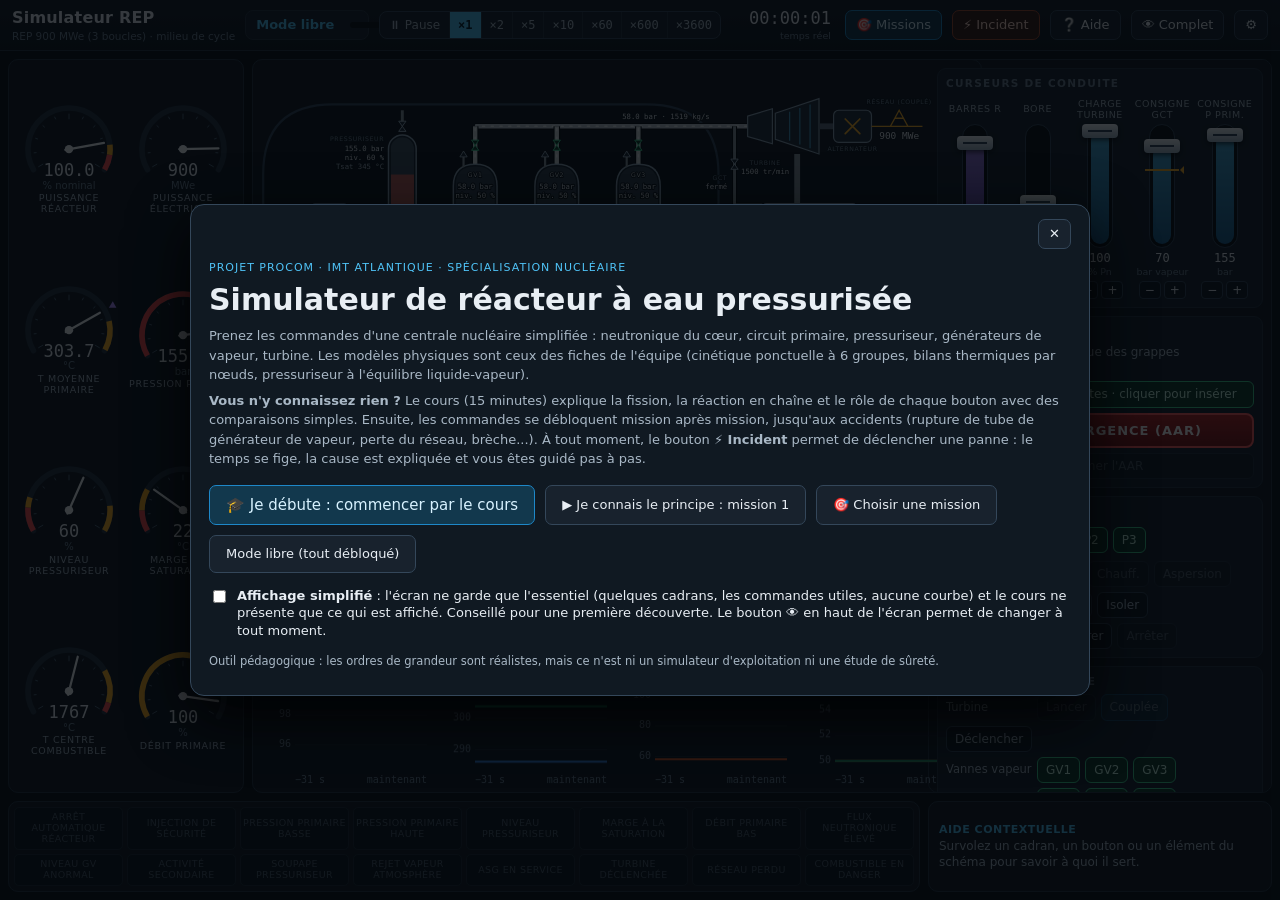
<file: simulateur-rep/index.html>
<!doctype html>
<html lang="fr">
<head>
<meta charset="utf-8">
<meta name="viewport" content="width=device-width, initial-scale=1">
<title>Simulateur REP</title>
<link rel="stylesheet" href="style.css">
</head>
<body>
<div id="app">
  <!-- ======================= BARRE DU HAUT ======================= -->
  <header id="barre">
    <div id="titre">Simulateur REP<small id="sous-titre">Projet Procom · IMT Atlantique</small></div>
    <div id="chip-mission" data-aide="Mission en cours|Cliquez pour revoir les objectifs ou changer de mission."><b id="chip-nom">Mode libre</b><span id="chip-texte"></span><div class="jauge"><i id="chip-jauge"></i></div></div>
    <div id="temps" data-aide="Contrôle du temps|Pause (touche Espace), temps réel ×1 ou accéléré. Les vitesses élevées servent pour les phénomènes lents : refroidissement, xénon (plusieurs heures).">
      <button id="btn-pause">⏸ Pause</button>
      <button class="vit" data-v="1">×1</button><button class="vit" data-v="2">×2</button><button class="vit" data-v="5">×5</button><button class="vit" data-v="10">×10</button><button class="vit" data-v="60">×60</button><button class="vit" data-v="600">×600</button><button class="vit" data-v="3600" style="border-right:0">×3600</button>
    </div>
    <div id="horloge" data-aide="Horloge|Temps écoulé dans la simulation (heures : minutes : secondes).">00:00:00<small id="horloge-etat">temps réel</small></div>
    <button class="bt accent" id="btn-missions" data-aide="Missions|Parcours à difficulté croissante : chaque mission débloque de nouvelles commandes.">🎯 Missions</button>
    <button class="bt incident" id="btn-incident" data-aide="Incidents|Déclenchez un incident ou un accident à n'importe quel moment. Le temps se fige, la cause est expliquée, puis vous êtes guidé pas à pas.">⚡ Incident</button>
    <button class="bt" id="btn-aide" data-aide="Aide|Glossaire des sigles, rappel des principes et relance du tutoriel.">❔ Aide</button>
    <button class="bt" id="btn-vue" data-aide="Affichage complet ou simplifié|En affichage simplifié, l'écran ne montre que l'essentiel : quelques cadrans, les commandes utiles à la mission, aucune courbe. Cliquez pour passer de l'un à l'autre.">👁 Complet</button>
    <button class="bt" id="btn-options" data-aide="Options|Palier (900 ou 1300 MWe), avancement du cycle, son, mode expert.">⚙</button>
  </header>

  <!-- ======================= ZONE PRINCIPALE ======================= -->
  <main id="principal">
    <aside id="cadrans" class="carte"></aside>

    <section id="centre">
      <div id="synoptique" class="carte">
        <div id="objectifs"></div>
        <div id="svg-hote" style="position:absolute;inset:0"></div>
        <div id="fin-partie"><div><h2 id="fin-titre"></h2><p id="fin-texte" style="color:#f3c6c6;max-width:440px;margin:0 auto 12px"></p><button class="bt accent" id="fin-recommencer">Recommencer</button></div></div>
      </div>
      <div id="bas" class="carte">
        <div id="onglets">
          <button data-o="courbes" class="actif">Courbes</button>
          <button data-o="reac">Bilan de réactivité</button>
          <button data-o="pt">Diagramme pression-température</button>
          <button data-o="crayon">Crayon combustible</button>
          <button data-o="journal">Journal</button>
          <span class="droite" id="onglet-note"></span>
        </div>
        <div id="panneau">
          <div id="p-courbes" class="actif"></div>
          <div id="p-reac"></div>
          <div id="p-pt"><div class="graphe" style="height:100%"><h4>Point de fonctionnement du primaire <span class="leg"><i style="background:var(--s2)"></i>courbe de saturation (ébullition)</span><span class="leg"><i style="background:var(--s1)"></i>sortie du cœur</span><span class="leg"><i style="background:var(--s3)"></i>secondaire (GV)</span></h4><div class="zone"><canvas id="cv-pt"></canvas></div></div></div>
          <div id="p-crayon"><div class="graphe" style="height:100%"><h4 id="crayon-titre">Température dans un crayon combustible, du centre de la pastille jusqu'à l'eau</h4><div class="zone"><canvas id="cv-crayon"></canvas></div></div></div>
          <div id="p-journal"><div id="journal"></div></div>
        </div>
      </div>
    </section>

    <!-- ======================= COMMANDES ======================= -->
    <aside id="commandes" class="carte">
      <div class="grp" id="g-curseurs">
        <h3>Curseurs de conduite</h3>
        <div id="curseurs"></div>
      </div>

      <div class="grp" id="g-reacteur">
        <h3>Réacteur</h3>
        <div data-verrou="autoR"><label class="coche" id="c-autoR" data-aide="Pilotage automatique de la température|Le groupe de grappes R bouge tout seul pour que la température moyenne du primaire suive sa valeur de référence (qui dépend de la charge turbine). Décochez pour piloter les barres vous-même."><input type="checkbox" id="i-autoR"> Pilotage automatique des grappes (température)</label></div>
        <div class="rang" data-verrou="arret"><label class="t">Barres d'arrêt</label>
          <button class="tg large" id="b-S" data-aide="Barres d'arrêt (groupe S)|Barres de sécurité, entièrement extraites en fonctionnement. Elles tombent dans le cœur à l'arrêt automatique. Il faut les extraire avant de démarrer."></button></div>
        <div class="rang" data-verrou="arret"><button id="btn-aar" data-aide="Arrêt automatique du réacteur (AAR)|Fait chuter toutes les grappes dans le cœur en 2 secondes : la réaction en chaîne s'arrête. Il reste la puissance résiduelle (environ 6 % juste après, 1,5 % après 15 minutes) qu'il faut continuer à évacuer.">ARRÊT D'URGENCE (AAR)</button></div>
        <div class="rang" data-verrou="arret"><button class="tg large" id="b-rearm" data-aide="Réarmer l'AAR|Après un arrêt automatique, autorise de nouveau l'extraction des grappes. Refusé tant que la cause de l'arrêt est présente.">Réarmer l'AAR</button></div>
      </div>

      <div class="grp" id="g-primaire">
        <h3>Circuit primaire</h3>
        <div class="rang" data-verrou="pompes" id="r-pompes"><label class="t">Pompes primaires</label></div>
        <div class="rang" data-verrou="pzr"><label class="t">Pressuriseur</label>
          <button class="tg neutre" id="b-pzrAuto" data-aide="Régulation de pression|En automatique, les chaufferettes et l'aspersion tiennent la pression à la consigne (curseur « P primaire »). En manuel, vous les commandez vous-même.">Auto</button>
          <button class="tg neutre" id="b-chauf" data-aide="Chaufferettes|Résistances électriques au fond du pressuriseur : elles vaporisent de l'eau, la pression monte (lentement, environ 1 bar par minute).">Chauff.</button>
          <button class="tg neutre" id="b-asp" data-aide="Aspersion|De l'eau de branche froide est pulvérisée dans la vapeur du pressuriseur : la vapeur se condense, la pression baisse. Nécessite au moins une pompe primaire en service.">Aspersion</button></div>
        <div class="rang" data-verrou="pzr"><label class="t">Soupape</label>
          <button class="tg neutre" id="b-soupOuv" data-aide="Soupape du pressuriseur|S'ouvre toute seule à 166 bar pour protéger le circuit. Peut être ouverte à la main pour dépressuriser rapidement.">Ouvrir</button>
          <button class="tg neutre" id="b-soupIsol" data-aide="Vanne d'isolement de la soupape|Ferme la ligne en amont de la soupape. À utiliser si la soupape reste bloquée ouverte.">Isoler</button></div>
        <div class="rang" data-verrou="is"><label class="t">Injection sécu.</label>
          <button class="tg neutre" id="b-is" data-aide="Injection de sécurité (IS)|Pompes qui injectent de l'eau froide borée (2500 ppm) dans le primaire. Démarre toute seule sous 121 bar. Elle provoque l'arrêt du réacteur et l'isolement de l'eau alimentaire normale.">Démarrer</button>
          <button class="tg neutre" id="b-isStop" data-aide="Arrêter l'IS|À faire seulement quand le primaire est de nouveau sous contrôle : niveau pressuriseur revenu (> 20 %) et marge à la saturation suffisante (> 20 °C). Sinon l'IS remplit et repressurise le circuit.">Arrêter</button></div>
      </div>

      <div class="grp" id="g-secondaire">
        <h3>Circuit secondaire</h3>
        <div class="rang" data-verrou="groupe"><label class="t">Turbine</label>
          <button class="tg neutre" id="b-lancer" data-aide="Lancer la turbine|Admet un peu de vapeur pour amener la turbine à 1500 tr/min. Il faut au moins 3 % de puissance réacteur.">Lancer</button>
          <button class="tg neutre" id="b-coupler" data-aide="Coupler au réseau|Ferme le disjoncteur de l'alternateur quand la turbine tourne à 1500 tr/min : la centrale produit de l'électricité.">Coupler</button>
          <button class="tg neutre" id="b-declT" data-aide="Déclencher la turbine|Ferme brutalement l'admission vapeur. La vapeur est alors envoyée au condenseur par le contournement (GCT).">Déclencher</button></div>
        <div class="rang" data-verrou="secondaire" id="r-viv"><label class="t" data-aide="Vannes d'isolement vapeur (VIV)|Une par générateur de vapeur. Fermer la VIV d'un GV l'isole du collecteur vapeur : indispensable en cas de rupture de tube (RTGV) pour confiner la radioactivité.">Vannes vapeur</label></div>
        <div class="rang" data-verrou="secondaire" id="r-alim"><label class="t" data-aide="Alimentation en eau des GV|Coupe l'arrivée d'eau (normale et secours) vers un GV. À faire sur un GV accidenté pour ne pas le remplir.">Alimentation</label></div>
        <div class="rang" data-verrou="secondaire" id="r-asg"><label class="t" data-aide="ASG : alimentation de secours des GV|Démarre toute seule si l'eau alimentaire normale est perdue ou si un niveau GV est très bas. Peut être forcée en marche ou arrêtée.">Secours ASG</label>
          <button class="tg neutre" data-asg="auto">Auto</button><button class="tg neutre" data-asg="marche">Marche</button><button class="tg neutre" data-asg="arret">Arrêt</button></div>
      </div>
    </aside>
  </main>

  <!-- ======================= VERRIÈRE + AIDE ======================= -->
  <footer id="pied">
    <div id="verriere" class="carte"></div>
    <div id="info" class="carte"><b id="info-titre">Aide contextuelle</b><span id="info-texte">Survolez un cadran, un bouton ou un élément du schéma pour savoir à quoi il sert.</span></div>
  </footer>
</div>

<!-- guide -->
<div id="g-voile"></div><div id="g-trou"></div><div id="g-fleche"><span>➤</span></div>
<div class="gel-bandeau" id="g-gel">❄ TEMPS FIGÉ</div>
<div id="g-bulle"></div>
<div id="modal"><div class="boite"><header><h2 id="modal-titre"></h2><button class="bt" id="modal-fermer">✕</button></header><div class="contenu" id="modal-contenu"></div></div></div>
<div id="toast"></div>

<script src="modele/eau.js"></script>
<script src="modele/params.js"></script>
<script src="modele/neutronique.js"></script>
<script src="modele/thermo.js"></script>
<script src="modele/surete.js"></script>
<script src="modele/moteur.js"></script>
<script src="ui/widgets.js"></script>
<script src="ui/synoptique.js"></script>
<script src="ui/guide.js"></script>
<script src="ui/cours.js"></script>
<script src="ui/contenus.js"></script>
<script src="ui/app.js"></script>
</body>
</html>
</file>
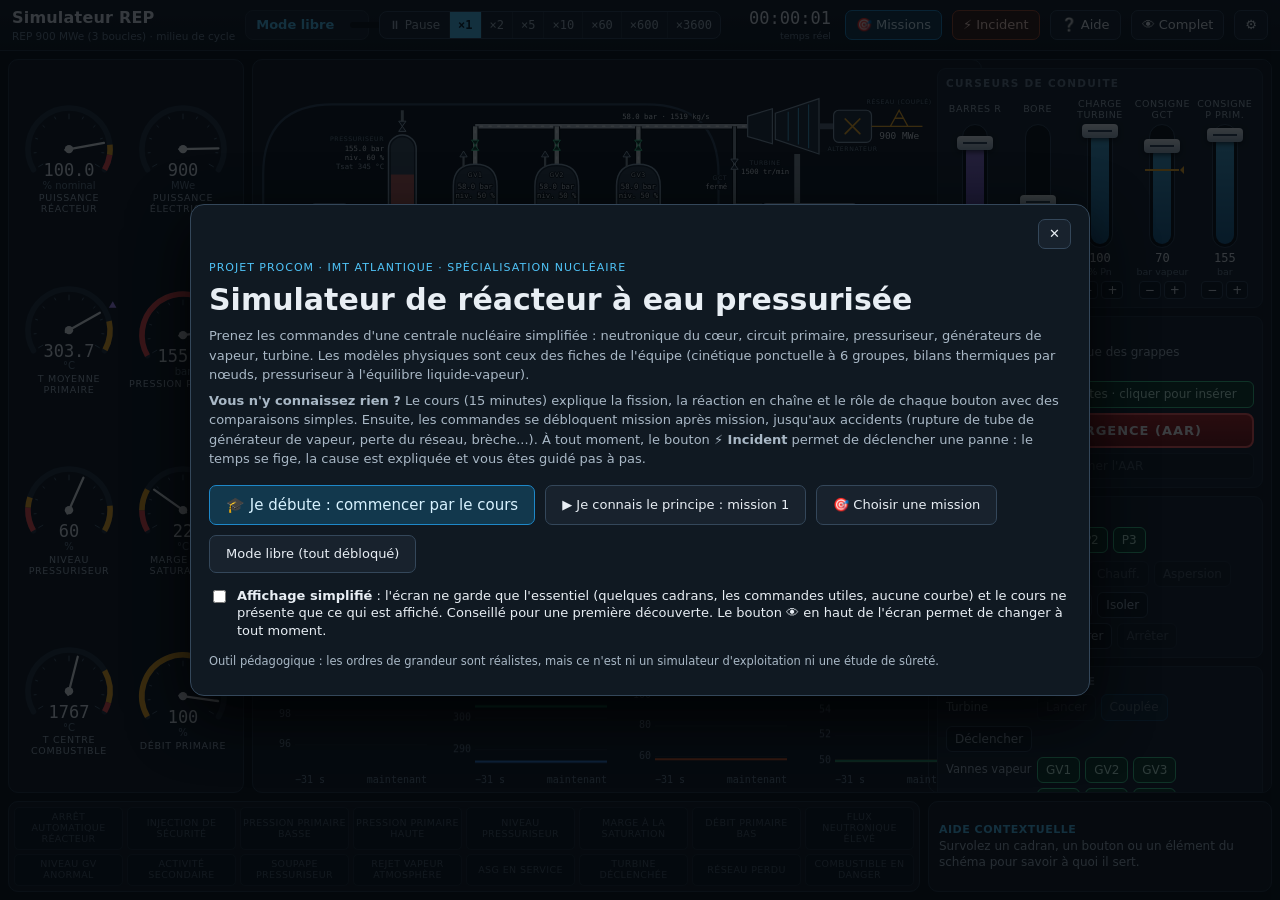
<file: simulateur-rep 3.html>
<!doctype html>
<html lang="fr">
<head>
<meta charset="utf-8">
<meta name="viewport" content="width=device-width, initial-scale=1">
<title>Simulateur REP</title>
<style>
/* =====================================================================
   style.css — habillage « salle de commande » du simulateur REP
   ===================================================================== */
:root {
  --fond: #0b1016; --panneau: #121a23; --panneau2: #18222d; --bord: #263442; --bord2: #34475a;
  --texte: #e8eef4; --texte2: #a9b8c6; --muet: #6f8294;
  --accent: #4fc3f7; --accent2: #1e88c9;
  --ok: #3ecf8e; --alerte: #ffb020; --danger: #ff4d4d; --danger2: #7a1414;
  --chaud: #ff6b57; --froid: #5b8def; --vapeur: #cfd8dc; --eau: #3b82c4;
  --s1: #3987e5; --s2: #d95926; --s3: #199e70;       /* séries des courbes (palette validée) */
  --mono: ui-monospace, "SF Mono", "Cascadia Mono", Menlo, Consolas, monospace;
  --sans: system-ui, -apple-system, "Segoe UI", Roboto, "Helvetica Neue", Arial, sans-serif;
}
* { box-sizing: border-box; }
html, body { height: 100%; margin: 0; }
body { background: var(--fond); color: var(--texte); font: 13px/1.35 var(--sans); overflow: hidden; -webkit-font-smoothing: antialiased; }
button, select, input { font: inherit; color: inherit; }
button { cursor: pointer; }
.mono { font-family: var(--mono); font-variant-numeric: tabular-nums; }

#app { display: grid; grid-template-columns: minmax(0, 1fr); grid-template-rows: auto minmax(0, 1fr) auto; height: 100vh; min-width: 1180px; min-height: 640px; }

/* ---------------- Barre du haut ---------------- */
#barre { display: flex; align-items: center; gap: 10px; padding: 7px 12px; background: linear-gradient(#141d27, #0f161e); border-bottom: 1px solid var(--bord); }
#titre { font-weight: 700; font-size: 16px; letter-spacing: .2px; white-space: nowrap; }
#titre small { display: block; font-weight: 400; font-size: 10.5px; color: var(--muet); letter-spacing: 0; }
#chip-mission { flex: 1; min-width: 0; display: flex; align-items: center; gap: 8px; background: var(--panneau2); border: 1px solid var(--bord); border-radius: 8px; padding: 5px 10px; cursor: pointer; }
#chip-mission b { color: var(--accent); white-space: nowrap; }
#chip-mission span { overflow: hidden; text-overflow: ellipsis; white-space: nowrap; color: var(--texte2); }
#chip-mission .jauge { flex: 0 0 70px; height: 6px; border-radius: 3px; background: #0a0f14; overflow: hidden; }
#chip-mission .jauge i { display: block; height: 100%; width: 0; background: var(--ok); transition: width .3s; }
.bt { background: var(--panneau2); border: 1px solid var(--bord2); border-radius: 7px; padding: 5px 10px; white-space: nowrap; transition: background .12s, border-color .12s; }
.bt:hover { background: #20303f; border-color: #4a6278; }
.bt.accent { background: #12384d; border-color: var(--accent2); color: #d8f2ff; }
.bt.incident { background: #3a1c12; border-color: #a5482a; color: #ffd9c9; }
.bt:disabled { opacity: .4; cursor: not-allowed; }
#temps { display: flex; align-items: center; background: var(--panneau2); border: 1px solid var(--bord2); border-radius: 8px; overflow: hidden; }
#temps button { background: none; border: 0; border-right: 1px solid var(--bord); padding: 5px 8px; font-family: var(--mono); font-size: 12px; color: var(--texte2); }
#temps button:hover { background: #20303f; }
#temps button.actif { background: var(--accent); color: #04202e; font-weight: 700; }
#temps button.verrou { opacity: .35; }
#btn-pause { min-width: 70px; font-family: var(--sans) !important; }
#btn-pause.pause { background: var(--alerte) !important; color: #2b1c00 !important; font-weight: 700; }
#horloge { font-family: var(--mono); font-size: 17px; padding: 0 4px; min-width: 104px; text-align: right; }
#horloge small { display: block; font-size: 9.5px; color: var(--muet); font-family: var(--sans); text-align: right; }

/* ---------------- Grille principale ---------------- */
#principal { display: grid; grid-template-columns: 236px minmax(0, 1fr) 344px; gap: 8px; padding: 8px; min-height: 0; }
.carte { background: var(--panneau); border: 1px solid var(--bord); border-radius: 10px; min-height: 0; }
#cadrans { display: grid; grid-template-columns: 1fr 1fr; grid-auto-rows: 1fr; gap: 2px; padding: 6px 4px; align-content: stretch; }
.cadran { position: relative; text-align: center; cursor: help; border-radius: 8px; min-height: 0; display: flex; flex-direction: column; justify-content: center; }
.cadran:hover { background: #172230; }
.cadran svg { width: 100%; max-height: 96px; display: block; }
.cadran .val { font-family: var(--mono); font-size: 17px; margin-top: -22px; font-variant-numeric: tabular-nums; }
.cadran .unite { font-size: 10px; color: var(--muet); margin-top: -3px; }
.cadran .nom { font-size: 9.5px; letter-spacing: .7px; color: var(--texte2); text-transform: uppercase; margin-top: 1px; line-height: 1.15; }

#centre { display: grid; grid-template-rows: minmax(0, 1.62fr) minmax(150px, 1fr); gap: 8px; min-height: 0; min-width: 0; }
#synoptique { position: relative; overflow: hidden; }
#synoptique svg { width: 100%; height: 100%; display: block; }
#bas { display: flex; flex-direction: column; min-height: 0; }
#onglets { display: flex; gap: 2px; padding: 5px 6px 0; border-bottom: 1px solid var(--bord); }
#onglets button { flex: none; white-space: nowrap; background: none; border: 1px solid transparent; border-bottom: 0; border-radius: 7px 7px 0 0; padding: 4px 11px; color: var(--muet); }
#onglets button.actif { background: var(--panneau2); border-color: var(--bord); color: var(--texte); }
#onglets .droite { margin-left: auto; flex: 1 1 0; min-width: 0; text-align: right; overflow: hidden; text-overflow: ellipsis; white-space: nowrap; color: var(--muet); font-size: 11px; align-self: center; padding: 0 6px 0 12px; }
#panneau { flex: 1; min-height: 0; position: relative; }
#panneau > div { position: absolute; inset: 0; padding: 6px 8px; display: none; }
#panneau > div.actif { display: block; }
#p-courbes { display: none; }
#p-courbes.actif { display: grid !important; grid-template-columns: repeat(4, 1fr); gap: 8px; }
.graphe { position: relative; min-width: 0; min-height: 0; display: flex; flex-direction: column; }
.graphe h4 { margin: 0 0 1px; font-size: 11px; font-weight: 600; color: var(--texte2); display: flex; gap: 8px; align-items: baseline; flex-wrap: wrap; }
.graphe h4 .leg { font-weight: 400; color: var(--texte2); display: inline-flex; align-items: center; gap: 3px; font-size: 10.5px; }
.graphe h4 .leg i { width: 10px; height: 3px; border-radius: 2px; display: inline-block; }
.graphe .zone { flex: 1; min-height: 0; position: relative; }
.graphe canvas { position: absolute; inset: 0; width: 100%; height: 100%; }
.bulle-graphe { position: absolute; pointer-events: none; background: #0a0f14ee; border: 1px solid var(--bord2); border-radius: 6px; padding: 4px 7px; font-size: 11px; white-space: nowrap; z-index: 5; display: none; }
.bulle-graphe i { display: inline-block; width: 8px; height: 8px; border-radius: 2px; margin-right: 4px; }
#journal { overflow-y: auto; height: 100%; font-family: var(--mono); font-size: 11.5px; }
#journal div { padding: 1px 4px; border-bottom: 1px solid #1a2531; color: var(--texte2); }
#journal div.alarme { color: #ffb4a8; }
#journal div b { color: var(--muet); font-weight: 400; margin-right: 8px; }
#p-reac { overflow: auto; }
.reac-ligne { display: grid; grid-template-columns: 150px 1fr 74px; align-items: center; gap: 8px; height: 19px; font-size: 11.5px; }
.reac-ligne .piste { position: relative; height: 11px; background: #0d141b; border-radius: 3px; }
.reac-ligne .piste::after { content: ""; position: absolute; left: 50%; top: -2px; bottom: -2px; width: 1px; background: var(--bord2); }
.reac-ligne .piste i { position: absolute; top: 0; bottom: 0; border-radius: 3px; }
.reac-ligne .v { font-family: var(--mono); text-align: right; }
.reac-ligne.total { border-top: 1px solid var(--bord); margin-top: 3px; padding-top: 3px; font-weight: 700; height: 24px; }
.reac-notes { display: flex; gap: 16px; margin-top: 6px; color: var(--texte2); font-size: 11.5px; flex-wrap: wrap; }
.reac-notes b { color: var(--texte); font-family: var(--mono); }

/* ---------------- Commandes (droite) ---------------- */
#commandes { overflow-y: auto; padding: 8px; display: flex; flex-direction: column; gap: 8px; }
.grp { position: relative; border: 1px solid var(--bord); border-radius: 9px; padding: 7px 8px 8px; background: var(--panneau2); }
.grp > h3 { margin: 0 0 6px; font-size: 10.5px; letter-spacing: 1.3px; color: var(--muet); font-weight: 700; text-transform: uppercase; }
.rang { display: flex; align-items: center; gap: 5px; margin-top: 5px; flex-wrap: wrap; position: relative; }
.rang > label.t { flex: 0 0 86px; color: var(--texte2); font-size: 11.5px; }
.tg { background: #0f1820; border: 1px solid var(--bord2); border-radius: 6px; padding: 4px 8px; min-width: 30px; font-size: 12px; color: var(--texte2); position: relative; }
.tg:hover { border-color: #5a7690; }
.tg.on { background: #0f3b2c; border-color: var(--ok); color: #c9f7e2; }
.tg.off { background: #3a1616; border-color: #b04a4a; color: #ffd0d0; }
.tg.neutre.on { background: #12384d; border-color: var(--accent2); color: #d8f2ff; }
.tg:disabled { opacity: .35; cursor: not-allowed; }
.tg.large { flex: 1; }
#btn-aar { width: 100%; padding: 7px; font-weight: 800; letter-spacing: 1px; color: #fff; background: linear-gradient(#b12222, #7a1414); border: 2px solid #ff5a5a; border-radius: 8px; box-shadow: 0 0 0 0 #ff4d4d55; }
#btn-aar:hover { background: linear-gradient(#cc2a2a, #8d1818); }
#btn-aar.tombe { background: #2a1010; border-color: #6d2a2a; color: #d99; }
.coche { display: flex; align-items: center; gap: 6px; cursor: pointer; color: var(--texte2); font-size: 12px; }
.coche input { accent-color: var(--accent); width: 15px; height: 15px; }
.verrouille { position: relative; }
.verrouille > *:not(.cadenas) { opacity: .22; pointer-events: none; filter: grayscale(1); }
.cadenas { position: absolute; inset: 0; display: flex; align-items: center; justify-content: flex-end; gap: 6px; font-size: 11px; color: var(--texte2); z-index: 2; text-align: center; padding: 0 6px; cursor: not-allowed; }
.cadenas::before { content: "🔒"; }

/* curseurs verticaux */
#curseurs { display: grid; grid-template-columns: repeat(5, 1fr); gap: 4px; }
.vs { position: relative; text-align: center; user-select: none; padding: 2px 0 0; border-radius: 7px; }
.vs .nom { font-size: 9.5px; letter-spacing: .6px; color: var(--texte2); text-transform: uppercase; height: 24px; line-height: 1.15; display: flex; align-items: center; justify-content: center; }
.vs .rail { position: relative; width: 26px; height: 124px; margin: 2px auto; background: #0a1016; border: 1px solid var(--bord2); border-radius: 13px; cursor: ns-resize; touch-action: none; }
.vs .plein { position: absolute; left: 3px; right: 3px; bottom: 3px; border-radius: 10px; background: linear-gradient(#4fc3f7, #1e6fa5); opacity: .85; }
.vs .reel { position: absolute; left: -5px; right: -5px; height: 2px; background: var(--alerte); pointer-events: none; }
.vs .reel::after { content: ""; position: absolute; right: -5px; top: -3px; border: 4px solid transparent; border-right-color: var(--alerte); }
.vs .poignee { position: absolute; left: -6px; right: -6px; height: 14px; margin-top: -7px; background: linear-gradient(#f4f8fb, #9fb3c4); border-radius: 4px; box-shadow: 0 2px 5px #000a; pointer-events: none; }
.vs .poignee::after { content: ""; position: absolute; left: 6px; right: 6px; top: 6px; height: 2px; background: #33475a; }
.vs .v { font-family: var(--mono); font-size: 12px; }
.vs .u { font-size: 9.5px; color: var(--muet); }
.vs .pm { display: flex; justify-content: center; gap: 3px; margin-top: 2px; }
.vs .pm button { width: 22px; height: 18px; line-height: 1; padding: 0; border-radius: 4px; background: #0f1820; border: 1px solid var(--bord2); font-size: 12px; }
.vs.auto .plein { background: linear-gradient(#b08cff, #6a4bc7); }
.vs.auto .rail { cursor: not-allowed; }

/* ---------------- Verrière d'alarmes + aide ---------------- */
#pied { display: grid; grid-template-columns: minmax(0, 1fr) 344px; gap: 8px; padding: 0 8px 8px; }
#verriere { display: grid; grid-template-columns: repeat(8, 1fr); gap: 4px; padding: 5px; }
.tuile { font-size: 9.5px; letter-spacing: .4px; text-transform: uppercase; text-align: center; padding: 4px 2px; border-radius: 5px; background: #0d141b; border: 1px solid #1c2733; color: #4a5a69; line-height: 1.15; display: flex; align-items: center; justify-content: center; min-height: 28px; cursor: help; }
.tuile.on { background: #5b1212; border-color: var(--danger); color: #fff; animation: clign 1s steps(2) infinite; }
.tuile.on.vu { animation: none; }
.tuile.ambre.on { background: #5a3d00; border-color: var(--alerte); color: #ffe6b0; }
.tuile.vert.on { background: #0f3b2c; border-color: var(--ok); color: #c9f7e2; animation: none; }
@keyframes clign { 50% { filter: brightness(1.9); } }
#info { padding: 6px 10px; font-size: 12px; color: var(--texte2); overflow: hidden; display: flex; flex-direction: column; justify-content: center; }
#info b { color: var(--accent); display: block; font-size: 11px; letter-spacing: .5px; text-transform: uppercase; }
#info span { display: -webkit-box; -webkit-line-clamp: 3; -webkit-box-orient: vertical; overflow: hidden; }

/* ---------------- Synoptique ---------------- */
.syn-txt { font: 10px var(--mono); fill: var(--texte); paint-order: stroke; stroke: #0e151c; stroke-width: 3px; stroke-linejoin: round; }
.syn-lab { font: 8.5px var(--sans); fill: var(--muet); letter-spacing: .8px; text-transform: uppercase; paint-order: stroke; stroke: #0e151c; stroke-width: 2.5px; stroke-linejoin: round; }
.syn-clic { cursor: pointer; }
.syn-clic:hover .halo { stroke: var(--accent); stroke-width: 2; }
.flux { fill: none; stroke: #ffffffaa; stroke-width: 2; stroke-dasharray: 3 9; stroke-linecap: round; }

/* ---------------- Guide (tutoriel, accidents) ---------------- */
#g-voile { position: fixed; inset: 0; z-index: 50; display: none; }
#g-voile.bloque { pointer-events: auto; }
#g-voile.libre { pointer-events: none; }
#g-trou { position: fixed; z-index: 51; border-radius: 10px; box-shadow: 0 0 0 9999px rgba(3, 7, 11, .74); border: 2px solid var(--accent); pointer-events: none; display: none; transition: all .35s cubic-bezier(.2, .8, .2, 1); }
#g-trou.action { border-color: var(--alerte); box-shadow: 0 0 0 9999px rgba(3, 7, 11, .5), 0 0 22px 4px #ffb02088; animation: pulse 1.2s ease-in-out infinite; }
@keyframes pulse { 50% { box-shadow: 0 0 0 9999px rgba(3, 7, 11, .5), 0 0 30px 10px #ffb020cc; } }
#g-fleche { position: fixed; z-index: 53; font-size: 34px; color: var(--alerte); pointer-events: none; display: none; filter: drop-shadow(0 2px 4px #000); transition: left .35s, top .35s; }
#g-fleche span { display: block; animation: rebond .7s ease-in-out infinite alternate; }
@keyframes rebond { to { transform: translate(var(--dx, 0), var(--dy, 10px)); } }
#g-bulle { position: fixed; z-index: 54; width: 380px; max-width: calc(100vw - 24px); background: #101922; border: 1px solid var(--accent2); border-radius: 12px; box-shadow: 0 14px 40px #000c; padding: 14px 16px 12px; display: none; transition: left .35s cubic-bezier(.2, .8, .2, 1), top .35s cubic-bezier(.2, .8, .2, 1); }
#g-bulle.alerte { border-color: var(--danger); }
/* affichage simplifié : voir App.simplifier */
body.simple .masque { display: none !important; }
body.simple #commandes .grp:not(:has([data-verrou]:not(.masque))) { display: none; }
body.simple #commandes:not(:has([data-verrou]:not(.masque))), body.simple #cadrans:not(:has(.cadran:not(.masque))) { visibility: hidden; }
body.simple #centre:has(#bas.masque) { grid-template-rows: minmax(0, 1fr); }
body.simple #cadrans { grid-auto-rows: minmax(0, 168px); align-content: start; }
body.simple .cadran, body.simple #curseurs .vs, body.simple #commandes [data-verrou], body.simple #bas { animation: apparait .5s ease-out; }
@keyframes apparait { from { opacity: 0; transform: scale(.94); } to { opacity: 1; transform: none; } }
#g-bulle.large { width: 450px; }
#g-bulle.large .corps { max-height: 62vh; }
#g-bulle .entete { display: flex; gap: 10px; justify-content: space-between; align-items: center; font-size: 10.5px; letter-spacing: 1px; text-transform: uppercase; color: var(--accent); margin-bottom: 5px; }
#g-bulle.alerte .entete { color: #ff8f8f; }
#g-bulle h2 { margin: 0 0 6px; font-size: 16px; }
#g-bulle .corps { color: var(--texte2); font-size: 13px; line-height: 1.5; max-height: 46vh; overflow-y: auto; }
#g-bulle .corps b { color: var(--texte); }
#g-bulle .corps em { color: var(--alerte); font-style: normal; }
#g-bulle .corps ul { margin: 4px 0; padding-left: 18px; }
#g-bulle .afaire { margin-top: 9px; background: #2b2108; border: 1px solid #7a5b10; border-radius: 8px; padding: 7px 9px; color: #ffe2a1; font-size: 12.5px; display: flex; gap: 7px; align-items: flex-start; }
#g-bulle .afaire.fait { background: #0f3b2c; border-color: var(--ok); color: #c9f7e2; }
#g-bulle .actions { display: flex; align-items: center; gap: 8px; margin-top: 11px; }
#g-bulle .actions .pts { flex: 1; display: flex; gap: 3px; flex-wrap: wrap; }
#g-bulle .actions .pts i { width: 6px; height: 6px; border-radius: 50%; background: var(--bord2); }
#g-bulle .actions .pts i.fait { background: var(--accent); }
#g-bulle .actions .pts .prog { flex: 1; height: 5px; border-radius: 3px; background: var(--bord2); overflow: hidden; align-self: center; }
#g-bulle .actions .pts .prog b { display: block; height: 100%; background: var(--accent); border-radius: 3px; transition: width .3s; }
#g-bulle .corps svg text { font-family: inherit; }
#g-bulle .lien { background: none; border: 0; color: var(--muet); text-decoration: underline; padding: 0; font-size: 11.5px; }
.gel-bandeau { position: fixed; top: 46px; left: 50%; transform: translateX(-50%); z-index: 53; background: #0d2b3c; border: 1px solid var(--accent2); color: #d8f2ff; border-radius: 20px; padding: 3px 14px; font-size: 11.5px; letter-spacing: .6px; display: none; }

/* ---------------- Fenêtres (missions, incidents, aide) ---------------- */
#modal { position: fixed; inset: 0; z-index: 70; background: rgba(3, 7, 11, .78); display: none; align-items: center; justify-content: center; padding: 20px; }
#modal .boite { background: #101922; border: 1px solid var(--bord2); border-radius: 14px; width: min(900px, 100%); max-height: 100%; display: flex; flex-direction: column; box-shadow: 0 20px 60px #000d; }
#modal header { display: flex; align-items: center; padding: 14px 18px 8px; }
#modal header h2 { margin: 0; flex: 1; font-size: 19px; }
#modal .contenu { padding: 4px 18px 18px; overflow-y: auto; }
#modal .contenu p { color: var(--texte2); margin: 6px 0; line-height: 1.5; }
.liste { display: grid; grid-template-columns: repeat(auto-fill, minmax(260px, 1fr)); gap: 10px; margin-top: 10px; }
.fiche { background: var(--panneau2); border: 1px solid var(--bord); border-radius: 10px; padding: 11px 12px; display: flex; flex-direction: column; gap: 5px; text-align: left; position: relative; }
button.fiche:hover { border-color: var(--accent); background: #1b2836; }
.fiche h3 { margin: 0; font-size: 14px; }
.fiche p { margin: 0 !important; font-size: 12px; }
.fiche .niv { font-size: 10px; letter-spacing: 1px; color: var(--accent); text-transform: uppercase; }
.fiche.fait { border-color: #1f6b4d; }
.fiche.fait::after { content: "✓ réussi"; position: absolute; right: 10px; top: 9px; color: var(--ok); font-size: 11px; }
.fiche.bloque { opacity: .5; }
.fiche.bloque::after { content: "🔒"; position: absolute; right: 10px; top: 8px; }
.fiche .grav { color: var(--alerte); letter-spacing: 2px; font-size: 11px; }
.glossaire { display: grid; grid-template-columns: 110px 1fr; gap: 5px 12px; font-size: 12.5px; }
.glossaire dt { font-family: var(--mono); color: var(--accent); }
.glossaire dd { margin: 0; color: var(--texte2); }
.opt-ligne { display: flex; align-items: center; gap: 10px; margin: 10px 0; }
.opt-ligne label { flex: 0 0 190px; color: var(--texte2); }
.opt-ligne select { background: var(--panneau2); border: 1px solid var(--bord2); border-radius: 6px; padding: 5px 8px; }
#accueil h1 { font-size: 30px; margin: 4px 0 2px; }
#accueil .sous { color: var(--accent); letter-spacing: 1px; text-transform: uppercase; font-size: 11px; }
.bilan { display: grid; grid-template-columns: repeat(auto-fit, minmax(130px, 1fr)); gap: 8px; margin: 12px 0; }
.bilan div { background: var(--panneau2); border: 1px solid var(--bord); border-radius: 9px; padding: 9px; text-align: center; }
.bilan b { display: block; font: 20px var(--mono); }
.bilan span { font-size: 11px; color: var(--muet); }
#toast { position: fixed; left: 50%; bottom: 96px; transform: translateX(-50%); z-index: 80; background: #101922; border: 1px solid var(--alerte); color: #ffe2a1; border-radius: 9px; padding: 8px 14px; box-shadow: 0 8px 24px #000b; display: none; max-width: 560px; text-align: center; }
#objectifs { position: absolute; right: 10px; bottom: 10px; z-index: 3; background: #0c131aee; border: 1px solid var(--bord2); border-radius: 9px; padding: 7px 10px; max-width: 290px; font-size: 11.5px; display: none; }
#objectifs h4 { margin: 0 0 4px; font-size: 10px; letter-spacing: 1px; color: var(--accent); text-transform: uppercase; }
#objectifs div { display: flex; gap: 6px; color: var(--texte2); margin: 2px 0; }
#objectifs div.fait { color: var(--ok); }
#objectifs div .barre { flex: 0 0 34px; height: 5px; background: #0a0f14; border-radius: 3px; align-self: center; overflow: hidden; }
#objectifs div .barre i { display: block; height: 100%; background: var(--ok); }
#fin-partie { position: absolute; inset: 0; z-index: 4; display: none; align-items: center; justify-content: center; background: radial-gradient(#5b0d0dcc, #100404ee); text-align: center; }
#fin-partie h2 { font-size: 26px; margin: 0 0 6px; color: #ffd0d0; }
@media (max-height: 800px) { .vs .rail { height: 96px; } .cadran .val { font-size: 15px; } }

</style>
</head>
<body>
<div id="app">
  <!-- ======================= BARRE DU HAUT ======================= -->
  <header id="barre">
    <div id="titre">Simulateur REP<small id="sous-titre">Projet Procom · IMT Atlantique</small></div>
    <div id="chip-mission" data-aide="Mission en cours|Cliquez pour revoir les objectifs ou changer de mission."><b id="chip-nom">Mode libre</b><span id="chip-texte"></span><div class="jauge"><i id="chip-jauge"></i></div></div>
    <div id="temps" data-aide="Contrôle du temps|Pause (touche Espace), temps réel ×1 ou accéléré. Les vitesses élevées servent pour les phénomènes lents : refroidissement, xénon (plusieurs heures).">
      <button id="btn-pause">⏸ Pause</button>
      <button class="vit" data-v="1">×1</button><button class="vit" data-v="2">×2</button><button class="vit" data-v="5">×5</button><button class="vit" data-v="10">×10</button><button class="vit" data-v="60">×60</button><button class="vit" data-v="600">×600</button><button class="vit" data-v="3600" style="border-right:0">×3600</button>
    </div>
    <div id="horloge" data-aide="Horloge|Temps écoulé dans la simulation (heures : minutes : secondes).">00:00:00<small id="horloge-etat">temps réel</small></div>
    <button class="bt accent" id="btn-missions" data-aide="Missions|Parcours à difficulté croissante : chaque mission débloque de nouvelles commandes.">🎯 Missions</button>
    <button class="bt incident" id="btn-incident" data-aide="Incidents|Déclenchez un incident ou un accident à n'importe quel moment. Le temps se fige, la cause est expliquée, puis vous êtes guidé pas à pas.">⚡ Incident</button>
    <button class="bt" id="btn-aide" data-aide="Aide|Glossaire des sigles, rappel des principes et relance du tutoriel.">❔ Aide</button>
    <button class="bt" id="btn-vue" data-aide="Affichage complet ou simplifié|En affichage simplifié, l'écran ne montre que l'essentiel : quelques cadrans, les commandes utiles à la mission, aucune courbe. Cliquez pour passer de l'un à l'autre.">👁 Complet</button>
    <button class="bt" id="btn-options" data-aide="Options|Palier (900 ou 1300 MWe), avancement du cycle, son, mode expert.">⚙</button>
  </header>

  <!-- ======================= ZONE PRINCIPALE ======================= -->
  <main id="principal">
    <aside id="cadrans" class="carte"></aside>

    <section id="centre">
      <div id="synoptique" class="carte">
        <div id="objectifs"></div>
        <div id="svg-hote" style="position:absolute;inset:0"></div>
        <div id="fin-partie"><div><h2 id="fin-titre"></h2><p id="fin-texte" style="color:#f3c6c6;max-width:440px;margin:0 auto 12px"></p><button class="bt accent" id="fin-recommencer">Recommencer</button></div></div>
      </div>
      <div id="bas" class="carte">
        <div id="onglets">
          <button data-o="courbes" class="actif">Courbes</button>
          <button data-o="reac">Bilan de réactivité</button>
          <button data-o="pt">Diagramme pression-température</button>
          <button data-o="crayon">Crayon combustible</button>
          <button data-o="journal">Journal</button>
          <span class="droite" id="onglet-note"></span>
        </div>
        <div id="panneau">
          <div id="p-courbes" class="actif"></div>
          <div id="p-reac"></div>
          <div id="p-pt"><div class="graphe" style="height:100%"><h4>Point de fonctionnement du primaire <span class="leg"><i style="background:var(--s2)"></i>courbe de saturation (ébullition)</span><span class="leg"><i style="background:var(--s1)"></i>sortie du cœur</span><span class="leg"><i style="background:var(--s3)"></i>secondaire (GV)</span></h4><div class="zone"><canvas id="cv-pt"></canvas></div></div></div>
          <div id="p-crayon"><div class="graphe" style="height:100%"><h4 id="crayon-titre">Température dans un crayon combustible, du centre de la pastille jusqu'à l'eau</h4><div class="zone"><canvas id="cv-crayon"></canvas></div></div></div>
          <div id="p-journal"><div id="journal"></div></div>
        </div>
      </div>
    </section>

    <!-- ======================= COMMANDES ======================= -->
    <aside id="commandes" class="carte">
      <div class="grp" id="g-curseurs">
        <h3>Curseurs de conduite</h3>
        <div id="curseurs"></div>
      </div>

      <div class="grp" id="g-reacteur">
        <h3>Réacteur</h3>
        <div data-verrou="autoR"><label class="coche" id="c-autoR" data-aide="Pilotage automatique de la température|Le groupe de grappes R bouge tout seul pour que la température moyenne du primaire suive sa valeur de référence (qui dépend de la charge turbine). Décochez pour piloter les barres vous-même."><input type="checkbox" id="i-autoR"> Pilotage automatique des grappes (température)</label></div>
        <div class="rang" data-verrou="arret"><label class="t">Barres d'arrêt</label>
          <button class="tg large" id="b-S" data-aide="Barres d'arrêt (groupe S)|Barres de sécurité, entièrement extraites en fonctionnement. Elles tombent dans le cœur à l'arrêt automatique. Il faut les extraire avant de démarrer."></button></div>
        <div class="rang" data-verrou="arret"><button id="btn-aar" data-aide="Arrêt automatique du réacteur (AAR)|Fait chuter toutes les grappes dans le cœur en 2 secondes : la réaction en chaîne s'arrête. Il reste la puissance résiduelle (environ 6 % juste après, 1,5 % après 15 minutes) qu'il faut continuer à évacuer.">ARRÊT D'URGENCE (AAR)</button></div>
        <div class="rang" data-verrou="arret"><button class="tg large" id="b-rearm" data-aide="Réarmer l'AAR|Après un arrêt automatique, autorise de nouveau l'extraction des grappes. Refusé tant que la cause de l'arrêt est présente.">Réarmer l'AAR</button></div>
      </div>

      <div class="grp" id="g-primaire">
        <h3>Circuit primaire</h3>
        <div class="rang" data-verrou="pompes" id="r-pompes"><label class="t">Pompes primaires</label></div>
        <div class="rang" data-verrou="pzr"><label class="t">Pressuriseur</label>
          <button class="tg neutre" id="b-pzrAuto" data-aide="Régulation de pression|En automatique, les chaufferettes et l'aspersion tiennent la pression à la consigne (curseur « P primaire »). En manuel, vous les commandez vous-même.">Auto</button>
          <button class="tg neutre" id="b-chauf" data-aide="Chaufferettes|Résistances électriques au fond du pressuriseur : elles vaporisent de l'eau, la pression monte (lentement, environ 1 bar par minute).">Chauff.</button>
          <button class="tg neutre" id="b-asp" data-aide="Aspersion|De l'eau de branche froide est pulvérisée dans la vapeur du pressuriseur : la vapeur se condense, la pression baisse. Nécessite au moins une pompe primaire en service.">Aspersion</button></div>
        <div class="rang" data-verrou="pzr"><label class="t">Soupape</label>
          <button class="tg neutre" id="b-soupOuv" data-aide="Soupape du pressuriseur|S'ouvre toute seule à 166 bar pour protéger le circuit. Peut être ouverte à la main pour dépressuriser rapidement.">Ouvrir</button>
          <button class="tg neutre" id="b-soupIsol" data-aide="Vanne d'isolement de la soupape|Ferme la ligne en amont de la soupape. À utiliser si la soupape reste bloquée ouverte.">Isoler</button></div>
        <div class="rang" data-verrou="is"><label class="t">Injection sécu.</label>
          <button class="tg neutre" id="b-is" data-aide="Injection de sécurité (IS)|Pompes qui injectent de l'eau froide borée (2500 ppm) dans le primaire. Démarre toute seule sous 121 bar. Elle provoque l'arrêt du réacteur et l'isolement de l'eau alimentaire normale.">Démarrer</button>
          <button class="tg neutre" id="b-isStop" data-aide="Arrêter l'IS|À faire seulement quand le primaire est de nouveau sous contrôle : niveau pressuriseur revenu (> 20 %) et marge à la saturation suffisante (> 20 °C). Sinon l'IS remplit et repressurise le circuit.">Arrêter</button></div>
      </div>

      <div class="grp" id="g-secondaire">
        <h3>Circuit secondaire</h3>
        <div class="rang" data-verrou="groupe"><label class="t">Turbine</label>
          <button class="tg neutre" id="b-lancer" data-aide="Lancer la turbine|Admet un peu de vapeur pour amener la turbine à 1500 tr/min. Il faut au moins 3 % de puissance réacteur.">Lancer</button>
          <button class="tg neutre" id="b-coupler" data-aide="Coupler au réseau|Ferme le disjoncteur de l'alternateur quand la turbine tourne à 1500 tr/min : la centrale produit de l'électricité.">Coupler</button>
          <button class="tg neutre" id="b-declT" data-aide="Déclencher la turbine|Ferme brutalement l'admission vapeur. La vapeur est alors envoyée au condenseur par le contournement (GCT).">Déclencher</button></div>
        <div class="rang" data-verrou="secondaire" id="r-viv"><label class="t" data-aide="Vannes d'isolement vapeur (VIV)|Une par générateur de vapeur. Fermer la VIV d'un GV l'isole du collecteur vapeur : indispensable en cas de rupture de tube (RTGV) pour confiner la radioactivité.">Vannes vapeur</label></div>
        <div class="rang" data-verrou="secondaire" id="r-alim"><label class="t" data-aide="Alimentation en eau des GV|Coupe l'arrivée d'eau (normale et secours) vers un GV. À faire sur un GV accidenté pour ne pas le remplir.">Alimentation</label></div>
        <div class="rang" data-verrou="secondaire" id="r-asg"><label class="t" data-aide="ASG : alimentation de secours des GV|Démarre toute seule si l'eau alimentaire normale est perdue ou si un niveau GV est très bas. Peut être forcée en marche ou arrêtée.">Secours ASG</label>
          <button class="tg neutre" data-asg="auto">Auto</button><button class="tg neutre" data-asg="marche">Marche</button><button class="tg neutre" data-asg="arret">Arrêt</button></div>
      </div>
    </aside>
  </main>

  <!-- ======================= VERRIÈRE + AIDE ======================= -->
  <footer id="pied">
    <div id="verriere" class="carte"></div>
    <div id="info" class="carte"><b id="info-titre">Aide contextuelle</b><span id="info-texte">Survolez un cadran, un bouton ou un élément du schéma pour savoir à quoi il sert.</span></div>
  </footer>
</div>

<!-- guide -->
<div id="g-voile"></div><div id="g-trou"></div><div id="g-fleche"><span>➤</span></div>
<div class="gel-bandeau" id="g-gel">❄ TEMPS FIGÉ</div>
<div id="g-bulle"></div>
<div id="modal"><div class="boite"><header><h2 id="modal-titre"></h2><button class="bt" id="modal-fermer">✕</button></header><div class="contenu" id="modal-contenu"></div></div></div>
<div id="toast"></div>

<script>
/* ======== eau.js ======== */
/* =====================================================================
   eau.js — Propriétés de l'eau et de la vapeur (tables IAPWS-IF97)
   Tables générées avec la bibliothèque Python iapws, comme dans les
   scripts calculs.py des fiches thermohydrauliques. Interpolation linéaire.
   Unités : P en bar, T en °C, v en m3/kg, h en kJ/kg, rho en kg/m3.
   ===================================================================== */
(function (root) {
'use strict';
const REP = root.REP = root.REP || {};

// --- Saturation (liquide f, vapeur g) en fonction de la pression ---
const SAT = {"P": [1, 2, 5, 10, 15, 20, 30, 40, 50, 55, 60, 65, 70, 75, 80, 85, 90, 100, 110, 120, 130, 140, 150, 155, 160, 165, 170, 180, 190, 200, 210, 220],
  "T": [99.606, 120.212, 151.836, 179.886, 198.295, 212.385, 233.858, 250.358, 263.943, 269.967, 275.586, 280.859, 285.83, 290.537, 295.009, 299.272, 303.347, 310.999, 318.081, 324.678, 330.857, 336.669, 342.158, 344.792, 347.357, 349.856, 352.293, 356.992, 361.471, 365.746, 369.827, 373.707],
  "vf": [0.0010431, 0.0010605, 0.0010926, 0.0011272, 0.0011539, 0.0011768, 0.0012167, 0.0012526, 0.0012864, 0.0013029, 0.0013193, 0.0013356, 0.0013519, 0.0013682, 0.0013847, 0.0014013, 0.0014181, 0.0014526, 0.0014885, 0.0015263, 0.0015665, 0.0016097, 0.001657, 0.0016825, 0.0017095, 0.0017383, 0.0017693, 0.0018395, 0.0019255, 0.0020386, 0.0022119, 0.0027504],
  "vg": [1.6940225, 0.8857351, 0.3748044, 0.1943489, 0.1317023, 0.0995805, 0.0666641, 0.0497766, 0.0394463, 0.0356422, 0.0324487, 0.0297276, 0.0273796, 0.0253313, 0.0235275, 0.0219258, 0.0204929, 0.0180336, 0.0159939, 0.0142689, 0.0127851, 0.0114889, 0.0103401, 0.0098111, 0.0093081, 0.0088283, 0.0083693, 0.0074987, 0.0066726, 0.0058583, 0.0049877, 0.0035766],
  "hf": [417.44, 504.68, 640.19, 762.68, 844.72, 908.62, 1008.37, 1087.43, 1154.5, 1184.92, 1213.73, 1241.17, 1267.44, 1292.7, 1317.08, 1340.7, 1363.65, 1407.87, 1450.28, 1491.33, 1531.4, 1570.88, 1610.15, 1629.85, 1649.67, 1669.68, 1690.04, 1732.02, 1776.89, 1827.1, 1889.4, 2021.92],
  "hg": [2674.95, 2706.24, 2748.11, 2777.12, 2791.01, 2798.38, 2803.26, 2800.9, 2794.23, 2789.72, 2784.56, 2778.83, 2772.57, 2765.82, 2758.61, 2750.96, 2742.88, 2725.47, 2706.39, 2685.58, 2662.89, 2638.09, 2610.86, 2596.22, 2580.8, 2564.57, 2547.41, 2509.53, 2465.41, 2411.39, 2337.54, 2164.18]};
// --- Eau liquide à 155 bar en fonction de la température ---
const LIQ = {"T": [20, 60, 100, 140, 180, 200, 220, 240, 260, 270, 280, 290, 300, 310, 320, 330, 335, 340, 344],
  "rho": [1005.14, 989.81, 965.42, 934.12, 896.36, 874.86, 851.36, 825.51, 796.77, 781.07, 764.28, 746.2, 726.51, 704.76, 680.2, 651.53, 634.91, 615.97, 598.25],
  "h": [98.4, 264.13, 430.7, 599.12, 770.73, 858.34, 947.66, 1039.22, 1133.82, 1182.59, 1232.62, 1284.17, 1337.63, 1393.56, 1452.88, 1517.15, 1552.03, 1589.7, 1622.84]};

function interp(xs, ys, x) {
  const n = xs.length - 1;
  if (x <= xs[0]) return ys[0];
  if (x >= xs[n]) return ys[n];
  let a = 0, b = n;
  while (b - a > 1) { const m = (a + b) >> 1; if (xs[m] <= x) a = m; else b = m; }
  return ys[a] + (x - xs[a]) / (xs[b] - xs[a]) * (ys[b] - ys[a]);
}
REP.eau = {
  SAT, LIQ, interp,
  Tsat: P => interp(SAT.P, SAT.T, P),          // °C
  Psat: T => interp(SAT.T, SAT.P, T),          // bar
  vf: P => interp(SAT.P, SAT.vf, P),
  vg: P => interp(SAT.P, SAT.vg, P),
  hf: P => interp(SAT.P, SAT.hf, P) * 1e3,     // J/kg
  hg: P => interp(SAT.P, SAT.hg, P) * 1e3,     // J/kg
  rho: T => interp(LIQ.T, LIQ.rho, T),         // kg/m3 (liquide, 155 bar)
  hL: T => interp(LIQ.T, LIQ.h, T) * 1e3,      // J/kg  (liquide, 155 bar)
};
})(typeof window !== 'undefined' ? window : globalThis);

/* ======== params.js ======== */
/* =====================================================================
   params.js — DONNÉES DE RÉFÉRENCE DU SIMULATEUR
   ---------------------------------------------------------------------
   Toutes les valeurs modifiables par l'équipe sont ici. Les numéros
   (H..), (8), (25)... renvoient aux hypothèses et équations des fiches
   « Neutronique du cœur » et « Thermohydraulique du circuit primaire ».
   Les valeurs « à vérifier » sont celles surlignées en jaune dans les fiches.

   REP.PALIERS  : données propres à chaque palier (900 MWe / 1300 MWe)
   REP.COMMUN   : données communes (neutronique, régulations, seuils)
   REP.CYCLES   : avancement du cycle combustible (début / milieu / fin)
   Unités SI sauf mention contraire (bar, °C, pcm, ppm).
   ===================================================================== */
(function (root) {
'use strict';
const REP = root.REP = root.REP || {};

REP.PALIERS = {
  /* ---------------- REP 900 MWe, 3 boucles (CP0/CPY) : fiche thermo ---------------- */
  900: {
    nom: 'REP 900 MWe (3 boucles)',
    NB: 3,                    // nombre de boucles (H13 levée : boucles calculées séparément)
    P_th: 2785e6,             // W   puissance thermique du cœur
    P_e: 900e6,               // W   puissance électrique
    P_pompe: 4.0e6,           // W   chaleur apportée par UNE pompe primaire
    p1: 155,                  // bar pression primaire
    T_e: 286.0, T_s: 323.0,   // °C  entrée / sortie cœur à 100 %
    f_by: 0.045,              //     débit de contournement (bypass) du cœur
    f_comb: 0.974,            //     part de puissance déposée dans le combustible (H18)
    // Cœur (tableau 2.1)
    N_ass: 157, N_cr: 264, H: 3.66,
    D_ext: 9.50e-3, e_g: 0.57e-3, D_p: 8.19e-3, pas: 12.6e-3, pas_ass: 0.215, N_tg: 25, D_tg: 12.24e-3,
    k_UO2: 3.0, k_Zr: 16.0, h_gap: 6000, rho_UO2: 10400, cp_UO2: 300, cp_Zr: 330, rho_Zr: 6550,
    F_Q: 2.3,                 //     facteur de point chaud (H19)
    // Eau à T moyenne du cœur, 155 bar (IAPWS) : pour Dittus-Boelter (21)
    mu: 8.675e-5, k_eau: 0.5567, Pr: 0.8689, beta_dil: 3.013e-3,
    // Volumes des nœuds (m3), tableau « Découpage en nœuds »
    V_plenum_sup: 40.0, V_descente: 95.0,
    tuy: { bc: [0.7366, 6.2], bu: [0.7874, 9.0], bf: [0.6985, 6.5] },   // [D int (m), L (m)] par boucle
    V_volute: 1.5, V_boite_eau: 4.0,
    // Générateur de vapeur 51B
    N_tub: 3330, D_tub: 22.22e-3, e_tub: 1.27e-3, A_gv: 4746,
    p2: 58,                   // bar pression vapeur à 100 %
    p2_zero: 70,              // bar pression vapeur à puissance nulle (≈ Psat(286 °C))
    h_ae: 944.8e3,            // J/kg eau alimentaire à 220 °C
    M_gv: 44000,              // kg  eau secondaire par GV à 100 % (niveau 50 %)
    M_gv_plage: 38000,        // kg  entre 0 et 100 % de niveau (gamme étroite)
    M_gv_plein: 78000,        // kg  GV plein : l'eau atteint les lignes vapeur
    M_gv_decouv: 20000,       // kg  en dessous, les tubes se découvrent (échange dégradé)
    C_gv_metal: 5e7,          // J/K inertie de l'acier du GV
    // Pompe primaire (14) à (17)
    N_rpm: 1485, H_pompe: 90.7, eta_p: 0.80, J_pompe: 3300,
    // Pressuriseur (2.4)
    V_pzr: 39.7, niv_pzr_100: 60, niv_pzr_0: 25, D_pzr: 2.13,
    Q_chauf: 1.44e6,          // W   chaufferettes
    m_asp: 30,                // kg/s aspersion maximale
    dZ_nc: 10.0,              // m   dénivelé GV / cœur (circulation naturelle, (18))
  },
  /* ---------------- REP 1300 MWe, 4 boucles (P4/P'4) : fiche thermo 1300 ---------------- */
  1300: {
    nom: 'REP 1300 MWe (4 boucles)',
    NB: 4,
    P_th: 3817e6, P_e: 1300e6, P_pompe: 6.0e6,
    p1: 155, T_e: 292.8, T_s: 328.4, f_by: 0.045, f_comb: 0.974,
    N_ass: 193, N_cr: 264, H: 4.27,
    D_ext: 9.50e-3, e_g: 0.57e-3, D_p: 8.19e-3, pas: 12.6e-3, pas_ass: 0.215, N_tg: 25, D_tg: 12.24e-3,
    k_UO2: 3.0, k_Zr: 16.0, h_gap: 6000, rho_UO2: 10400, cp_UO2: 300, cp_Zr: 330, rho_Zr: 6550,
    F_Q: 2.3,
    mu: 8.431e-5, k_eau: 0.5464, Pr: 0.8894, beta_dil: 3.294e-3,
    V_plenum_sup: 57.0, V_descente: 133.0,
    tuy: { bc: [0.7366, 6.2], bu: [0.7874, 9.0], bf: [0.6985, 6.5] },
    V_volute: 1.5, V_boite_eau: 4.0,
    N_tub: 5342, D_tub: 19.05e-3, e_tub: 1.09e-3, A_gv: 6940,
    p2: 64.5, p2_zero: 77,
    h_ae: 988.8e3,
    M_gv: 55000, M_gv_plage: 46000, M_gv_plein: 96000, M_gv_decouv: 25000, C_gv_metal: 7e7,
    N_rpm: 1485, H_pompe: 97.0, eta_p: 0.80, J_pompe: 3900,
    V_pzr: 59.5, niv_pzr_100: 60, niv_pzr_0: 25, D_pzr: 2.50,
    Q_chauf: 2.16e6, m_asp: 42,
    dZ_nc: 11.0,
  },
};

REP.COMMUN = {
  // ---------- Cinétique ponctuelle, 6 groupes (fiche neutronique 1.2, éq. (1) à (7)) ----------
  Lambda: 2.0e-5,            // s   temps moyen de génération
  beta_i:   [0.000215, 0.001424, 0.001274, 0.002568, 0.000748, 0.000273],   // Keepin, U-235
  lambda_i: [0.0124,   0.0305,   0.111,    0.301,    1.14,     3.01],       // 1/s
  source: 2.5e-4,            // source de démarrage (fraction de P_nom par s) : ÉCART à H6, nécessaire pour diverger

  // ---------- Barres (fiche neutronique 1.3, éq. (B1) à (B5)) ----------
  pas_max: 225,              // course des grappes en pas
  W_R: 2500,                 // pcm efficacité intégrale du groupe de régulation R (commande)
  W_S: 4000,                 // pcm efficacité des barres d'arrêt S
  xR0: 25 / 225,             // insertion de référence du groupe R à 100 % (x0 de (B4))
  v_R: 72 / 60,              // pas/s : vitesse max du groupe R (H11 levée)
  v_S: 4,                    // pas/s
  t_chute: 2.0,              // s   chute des grappes à l'AAR

  // ---------- Contre-réactions (éq. (35)) ----------
  alpha_D: -2.5,             // pcm/°C Doppler (sur T moyenne combustible)
  alpha_B: -10,              // pcm/ppm bore
  v_bore: 10 / 60,           // ppm/s vitesse max de borication / dilution (RCV)
  bore_IS: 2500,             // ppm eau borée de l'injection de sécurité

  // ---------- Xénon 135 / iode 135 (au-delà des fiches : variations de charge longues) ----------
  gamma_I: 0.0639, gamma_X: 0.0025,
  lambda_I: 2.87e-5,         // 1/s (période 6,7 h)
  lambda_X: 2.09e-5,         // 1/s (période 9,2 h)
  sigphi_X: 7.0e-5,          // 1/s  σ_Xe·φ à 100 % (destruction par capture)
  rho_Xe: -2800,             // pcm  antiréactivité du xénon à l'équilibre à 100 %

  // ---------- Puissance résiduelle : 8 groupes ajustés sur la loi de Way-Wigner ----------
  res_a:   [0.0407, 0.0112, 0.0144, 0.0103, 0.0051, 0.0064, 0.0006, 0.0053],
  res_tau: [1, 5, 30, 200, 1500, 1e4, 8e4, 8e5],     // s

  // ---------- Thermique ----------
  T_fusion: 2840,            // °C fusion UO2
  T_gaine_max: 1204,         // °C critère de tenue de la gaine
  H0_sur_H: 1.25,            // hauteur de pompe à débit nul / nominale (14)
  REC_nom: 2.1,              // rapport d'échauffement critique à 100 % (indicateur simplifié)

  // ---------- Pressuriseur ----------
  gamma_vap: 1.3,            // exposant du modèle 1 (31)
  tau_pzr: 4,                // s  retour à l'équilibre liquide-vapeur (modèle 2)
  tau_melange_pzr: 120,      // s  mélange de l'eau entrée par la ligne d'expansion
  gain_chauf: 1.0e6,         // W/bar
  pertes_pzr: 0.15e6,        // W
  gain_asp: 12,              // kg/s par bar au-dessus du seuil
  seuil_asp: 1.0,            // bar au-dessus de la consigne
  P_soup_ouv: 166, P_soup_ferm: 160, m_soup: 45,   // soupape : bar, bar, kg/s de vapeur à 166 bar
  rcv_gain: 2.0, rcv_min: -6, rcv_max: 8,          // RCV : kg/s par % d'écart de niveau

  // ---------- Secondaire ----------
  ae_gain: 0.02,             // régulation ARE : fraction du débit nominal par % d'écart de niveau
  ae_max: 1.25, ae_tau: 3,
  asg_debit: 35,             // kg/s par GV
  asg_marche: 30, asg_arret: 50,     // % niveau GV
  h_asg: 126e3,              // J/kg eau ASG à 30 °C
  turb_vitesse: 0.005,       // /s vitesse max de variation de charge (30 %/min)
  turb_vide: 0.03,           // débit vapeur à vide (turbine à 1500 tr/min non couplée)
  ilotage: 0.05,             // charge d'îlotage (auxiliaires de la tranche)
  palier_ilotage: 0.30,      // -    puissance réacteur visée pendant l'îlotage (fraction de Pn)
  Pe_tau: 3,
  gct_gain: 0.25, gct_cap: 0.85, gct_cap_arret: 0.25,     // contournement au condenseur : /bar, fraction du débit nominal
  gcta_marge: 6, gcta_bande: 2, gcta_cap: 0.035,       // décharge à l'atmosphère, par GV : s'ouvre à p2_zero + 6 bar (76 bar sur le 900)
  soup_gv_marge: 13, soup_gv_bande: 3, soup_gv_cap: 0.4, // soupapes de sûreté GV, par GV : p2_zero + 13 bar (83 bar sur le 900)
  K_coll: 0.06,              // équilibrage des GV par le collecteur vapeur (fraction du débit nominal total par bar)

  // ---------- Sauvegarde et protections ----------
  IS_seuil: 121, IS_refoul: 178, IS_debit: 45, IS_T: 20,
  fuite_rtgv: 30,            // kg/s  un tube rompu, à ΔP nominal
  aar_flux: 1.09, aar_P_bas: 131, aar_P_haut: 165, aar_debit: 0.88, aar_niv_gv: 25, aar_REC: 1.15,
  aar_T_chaude: 12,          // °C au-dessus de la T branche chaude nominale
  // ---------- Pilotage automatique ----------
  reg_kp: 40, reg_kv: 0.4,   // régulation de Tmoy par le groupe R : poids de l'écart de puissance (°C par unité de Pn), gain de vitesse (pas/s par °C)
  bande_Tmoy: 0.8,           // °C bande morte de la régulation de température moyenne (groupe R)
};

/* Avancement du cycle : le bore baisse, le coefficient modérateur devient plus négatif, β diminue */
REP.CYCLES = {
  debut:  { nom: 'Début de cycle',  bore0: 1200, alpha_M: -15, f_beta: 1.00 },
  milieu: { nom: 'Milieu de cycle', bore0: 700,  alpha_M: -35, f_beta: 0.92 },
  fin:    { nom: 'Fin de cycle',    bore0: 80,   alpha_M: -60, f_beta: 0.85 },
};
})(typeof window !== 'undefined' ? window : globalThis);

/* ======== neutronique.js ======== */
/* =====================================================================
   neutronique.js — LOT 1 : NEUTRONIQUE DU CŒUR
   ---------------------------------------------------------------------
   Fiche « Neutronique du cœur » :
     (1)      dn/dt  = ((ρ − β)/Λ)·n + Σ λi·Ci
     (2 à 7)  dCi/dt = (βi/Λ)·n − λi·Ci
     (B3)     f(x) = x − sin(2πx)/(2π)          efficacité intégrale normalisée
     (B4)     ρ_barres = −W·(f(x) − f(x0))
   Fiche thermo (35) : ρ = ρ_barres + αD·(Tc − Tc0) + αM·(Tm − Tm0) + αB·(CB − CB0)
   Ajouts : xénon 135, puissance résiduelle, source de démarrage.
   Aucune dépendance à l'interface.
   ===================================================================== */
(function (root) {
'use strict';
const REP = root.REP = root.REP || {};
const clamp = (x, a, b) => Math.min(b, Math.max(a, x));

/* (B3) Efficacité intégrale normalisée, x = fraction d'insertion (0 = extraites, 1 = insérées) */
function fBarres(x) {
  x = clamp(x, 0, 1);
  return x - Math.sin(2 * Math.PI * x) / (2 * Math.PI);
}

/* Bilan de réactivité en pcm. ref = état de référence critique à 100 % */
function reactivite(s, C, ref) {
  const r = {
    barresR: -C.W_R * (fBarres(s.xR) - fBarres(C.xR0)),            // (B4)
    barresS: -C.W_S * fBarres(s.xS),
    doppler: C.alpha_D * (s.Tc - ref.Tc0),                          // (35)
    moderateur: ref.alpha_M * (s.Tm - ref.Tm0),
    bore: C.alpha_B * (s.bore - ref.bore0),
    xenon: C.rho_Xe * (s.xe - 1),
    incident: s.rhoExt || 0,
  };
  r.total = r.barresR + r.barresS + r.doppler + r.moderateur + r.bore + r.xenon + r.incident;
  return r;
}

/* (1) à (7) : cinétique ponctuelle, schéma d'Euler implicite (le système est raide car Λ ≈ 20 µs).
   s.n : population neutronique normalisée (1 = 100 %), s.Cn[i] : précurseurs.
   rho_pcm : réactivité totale. Renvoie le taux de démarrage en décades par minute. */
function pasCinetique(s, rho_pcm, dt, C, ref) {
  const r = rho_pcm * 1e-5, L = C.Lambda, bi = ref.beta_i, b = ref.beta, li = C.lambda_i;
  const n0 = s.n;
  let nsub = 1;
  if (r - b > 0) nsub = Math.min(500, Math.ceil(dt * (r - b) / L / 0.3));   // sur-criticité prompte : sous-pas
  const h = dt / nsub;
  for (let k = 0; k < nsub; k++) {
    let num = s.n + h * C.source, den = 1 - h * (r - b) / L;
    for (let i = 0; i < 6; i++) {
      const f = 1 / (1 + h * li[i]);
      num += h * li[i] * s.Cn[i] * f;
      den -= h * h * li[i] * bi[i] / L * f;
    }
    s.n = clamp(num / den, 1e-12, 1e3);
    for (let i = 0; i < 6; i++) s.Cn[i] = (s.Cn[i] + h * bi[i] / L * s.n) / (1 + h * li[i]);
  }
  return 60 * (Math.log10(s.n) - Math.log10(n0)) / dt;
}

/* Précurseurs à l'équilibre pour une population n */
function precurseursEquilibre(n, C, ref) {
  return ref.beta_i.map((b, i) => b * n / (C.lambda_i[i] * C.Lambda));
}

/* Puissance résiduelle : s.res[j] suit a_j·n avec la constante de temps tau_j.
   Renvoie la puissance totale en fraction de la puissance nominale ((36) : P = P0·n + P_résiduelle). */
function pasPuissance(s, dt, C) {
  let somme = 0, sa = 0;
  for (let j = 0; j < C.res_a.length; j++) {
    const a = dt / C.res_tau[j];
    s.res[j] = (s.res[j] + a * C.res_a[j] * s.n) / (1 + a);
    somme += s.res[j]; sa += C.res_a[j];
  }
  s.qRes = somme;
  return s.n * (1 - sa) + somme;
}

/* Iode 135 et xénon 135, normalisés à 1 à l'équilibre à 100 %.
   dI/dt = λI·(n − I)
   dX/dt = (λX + σφ)·(γX·n + γI·I)/(γI + γX) − (λX + σφ·n)·X                     */
function pasXenon(s, dt, C) {
  const n = Math.min(s.n, 2);
  s.iode += dt * C.lambda_I * (n - s.iode);
  const prod = (C.lambda_X + C.sigphi_X) * (C.gamma_X * n + C.gamma_I * s.iode) / (C.gamma_I + C.gamma_X);
  const k = C.lambda_X + C.sigphi_X * n;
  s.xe = (s.xe + dt * prod) / (1 + dt * k);
}
/* Xénon d'équilibre à la puissance n */
function xenonEquilibre(n, C) {
  return (C.lambda_X + C.sigphi_X) * n / (C.lambda_X + C.sigphi_X * n);
}

REP.neutronique = { fBarres, reactivite, pasCinetique, precurseursEquilibre, pasPuissance, pasXenon, xenonEquilibre };
})(typeof window !== 'undefined' ? window : globalThis);

/* ======== thermo.js ======== */
/* =====================================================================
   thermo.js — LOT 2 : THERMOHYDRAULIQUE (primaire, pressuriseur, GV, secondaire)
   ---------------------------------------------------------------------
   Fiche « Thermohydraulique du circuit primaire » (H12 à H19, éq. (8) à (36)).
   Différences assumées par rapport à la fiche (détaillées dans MODELES.md) :
     - H13 levée : chaque boucle est calculée séparément (isolement d'un GV) ;
     - (26) : l'état du nœud « eau du cœur » est la température de sortie T_s,
       et T_m = (T_e + T_s)/2 sert à l'échange et à la contre-réaction ;
     - c_p constant, calé pour retrouver exactement le ΔT cœur de la fiche ;
     - pressuriseur : modèle 2 (équilibre liquide-vapeur) + terme transitoire du modèle 1.
   calibrer() refait les calculs de calculs.py : l'état 100 % est un équilibre exact.
   ===================================================================== */
(function (root) {
'use strict';
const REP = root.REP = root.REP || {};
const E = REP.eau, C = REP.COMMUN;
const clamp = (x, a, b) => Math.min(b, Math.max(a, x));
const g = 9.81;

/* ------------------------------------------------------------------
   CALIBRAGE : constantes dérivées du régime nominal (script calculs.py)
   ------------------------------------------------------------------ */
function calibrer(palier, cycle) {
  const G = REP.PALIERS[palier], CY = REP.CYCLES[cycle || 'milieu'];
  const K = { G, palier, cycle: cycle || 'milieu', NB: G.NB };
  // --- (8) débit à partir du bilan d'énergie ---
  const h_e = E.hL(G.T_e), h_s = E.hL(G.T_s);
  K.m_coeur = G.P_th / (h_s - h_e);
  K.m_tot = K.m_coeur / (1 - G.f_by);
  K.m_b = K.m_tot / G.NB;
  K.cp = (h_s - h_e) / (G.T_s - G.T_e);                 // c_p moyen équivalent
  K.Tm0 = (G.T_e + G.T_s) / 2;
  K.rho_e = E.rho(G.T_e); K.rho_s = E.rho(G.T_s); K.rho_m = E.rho(K.Tm0);
  K.T_bc0 = G.T_e + (1 - G.f_by) * (G.T_s - G.T_e);     // branche chaude après mélange du bypass
  K.Tsat1 = E.Tsat(G.p1);
  // --- Géométrie du cœur ---
  K.N_rod = G.N_ass * G.N_cr;
  K.S_ech = Math.PI * G.D_ext * G.H * K.N_rod;
  const A_cell = G.pas ** 2 - Math.PI * G.D_ext ** 2 / 4;
  K.A_pass = G.N_ass * G.pas_ass ** 2 - K.N_rod * Math.PI * G.D_ext ** 2 / 4 - G.N_ass * G.N_tg * Math.PI * G.D_tg ** 2 / 4;
  K.Dh = 4 * A_cell / (Math.PI * G.D_ext);
  K.v_coeur = K.m_coeur / (K.rho_m * K.A_pass);
  K.q_lin = G.f_comb * G.P_th / (K.N_rod * G.H);        // W/m, puissance linéique moyenne
  K.D_int = G.D_ext - 2 * G.e_g;
  K.M_UO2 = K.N_rod * Math.PI * G.D_p ** 2 / 4 * G.H * G.rho_UO2;
  K.M_Zr = K.N_rod * Math.PI / 4 * (G.D_ext ** 2 - K.D_int ** 2) * G.H * G.rho_Zr;
  K.V_coeur = K.A_pass * G.H;
  // --- (21) Dittus-Boelter ---
  K.Re = K.rho_m * K.v_coeur * K.Dh / G.mu;
  K.Nu = 0.023 * K.Re ** 0.8 * G.Pr ** 0.4;
  K.h_conv = K.Nu * G.k_eau / K.Dh;
  // --- (20) à (24) profil radial du crayon moyen à 100 % ---
  K.dT = profilRadial(K, K.q_lin, 1);
  K.Tc0 = K.Tm0 + K.dT.film + K.dT.gaine + K.dT.jeu + K.dT.pastille / 2;      // T moyenne combustible
  K.R_th = (K.Tc0 - K.Tm0) / (G.f_comb * G.P_th);                             // (27)
  K.part_conv = K.dT.film / (K.Tc0 - K.Tm0);
  K.C_comb = K.M_UO2 * G.cp_UO2 + K.M_Zr * G.cp_Zr;                           // (25)
  K.tau_comb = K.R_th * K.C_comb;
  // --- Pompe (14) à (17), pertes de charge (13) ---
  K.Q_b = K.m_b / K.rho_e;
  K.omega0 = G.N_rpm * 2 * Math.PI / 60;
  K.P_arbre = K.rho_e * g * G.H_pompe * K.Q_b / G.eta_p;
  K.C0 = K.P_arbre / K.omega0;
  K.tau_p = G.J_pompe * K.omega0 / K.C0;                                      // (17)
  K.dP_boucle = K.rho_e * g * G.H_pompe;
  K.Rm = K.dP_boucle / K.m_b ** 2;                                            // Pa/(kg/s)², par boucle
  // --- Volumes et capacités thermiques des nœuds ---
  const sec = D => Math.PI * D * D / 4;
  K.V_bc = sec(G.tuy.bc[0]) * G.tuy.bc[1];
  K.V_bu = sec(G.tuy.bu[0]) * G.tuy.bu[1] + G.V_volute;
  K.V_bf = sec(G.tuy.bf[0]) * G.tuy.bf[1];
  K.V_tub = G.N_tub * sec(G.D_tub - 2 * G.e_tub) * G.A_gv / (G.N_tub * Math.PI * G.D_tub);
  K.V_gv = K.V_tub + 2 * G.V_boite_eau;
  K.V_prim = K.V_coeur + G.V_plenum_sup + G.V_descente + G.NB * (K.V_bc + K.V_gv + K.V_bu + K.V_bf);
  K.Cn = {            // J/K
    coeur: K.V_coeur * K.rho_m * K.cp, ps: G.V_plenum_sup * K.rho_s * K.cp, desc: G.V_descente * K.rho_e * K.cp,
    bc: K.V_bc * K.rho_s * K.cp, gv: K.V_gv * K.rho_m * K.cp, bu: K.V_bu * K.rho_e * K.cp, bf: K.V_bf * K.rho_e * K.cp,
  };
  K.V_haut = G.V_plenum_sup + G.NB * (K.V_bc + 0.5 * K.V_gv);     // volume situé au-dessus du cœur
  // --- Générateur de vapeur (29) ---
  K.Q_gv0 = (G.P_th + G.NB * G.P_pompe) / G.NB;
  K.Tsat2 = E.Tsat(G.p2);
  K.T_gv0 = G.T_e - G.P_pompe / (K.m_b * K.cp);                   // sortie GV (avant la pompe)
  K.UA = K.Q_gv0 / ((K.T_bc0 + K.T_gv0) / 2 - K.Tsat2);
  K.m_vap0 = K.Q_gv0 / (E.hg(G.p2) - G.h_ae);                     // kg/s par GV
  K.W_vap = G.NB * K.m_vap0;                                      // débit vapeur total nominal
  K.k_turb = K.W_vap / G.p2;
  // --- Pressuriseur ---
  K.A_pzr = sec(G.D_pzr);
  K.Tmoy0 = (K.T_bc0 + G.T_e) / 2;                                // T moyenne des boucles à 100 %
  // --- Neutronique : référence critique à 100 % ---
  K.ref = {
    Tc0: K.Tc0, Tm0: K.Tm0, bore0: CY.bore0, alpha_M: CY.alpha_M,
    beta_i: C.beta_i.map(b => b * CY.f_beta),
  };
  K.ref.beta = K.ref.beta_i.reduce((a, b) => a + b, 0);
  return K;
}

/* (20) à (24) : écarts de température dans un crayon de puissance linéique q (W/m), débit relatif wr */
function profilRadial(K, q, wr) {
  const G = K.G, h = K.h_conv * Math.max(wr, 0.02) ** 0.8;
  return {
    film: q / (Math.PI * G.D_ext * h),                                  // (20)
    gaine: q * Math.log(G.D_ext / K.D_int) / (2 * Math.PI * G.k_Zr),    // (22)
    jeu: q / (Math.PI * G.D_p * G.h_gap),                               // (23)
    pastille: q / (4 * Math.PI * G.k_UO2),                              // (24)
  };
}

/* Niveau programmé du pressuriseur en fonction de la température moyenne */
function niveauProgramme(K, Tmoy) {
  const G = K.G, x = clamp((Tmoy - G.T_e) / (K.Tmoy0 - G.T_e), 0, 1);
  return G.niv_pzr_0 + (G.niv_pzr_100 - G.niv_pzr_0) * x;
}
/* Température moyenne de référence en fonction de la charge turbine (0..1) */
function TmoyReference(K, charge) {
  return K.G.T_e + (K.Tmoy0 - K.G.T_e) * clamp(charge, 0, 1);
}

/* Masse d'eau liquide contenue dans les boucles et la cuve si elles sont pleines */
function masseBoucles(s, K) {
  const G = K.G;
  let M = K.V_coeur * E.rho((s.Tdesc + s.Ts) / 2) + G.V_plenum_sup * E.rho(s.Tps) + G.V_descente * E.rho(s.Tdesc);
  for (const b of s.bcl) M += K.V_bc * E.rho(b.Tbc) + K.V_gv * E.rho((b.Tbc + b.Tgv) / 2) + K.V_bu * E.rho(b.Tbu) + K.V_bf * E.rho(b.Tbf);
  return M;
}

/* ------------------------------------------------------------------
   HYDRAULIQUE : pompes (16)(17), débit (15), circulation naturelle (18)(19)
   ------------------------------------------------------------------ */
function pasHydraulique(s, u, dt, K) {
  let mtot = 0;
  for (let i = 0; i < K.NB; i++) {
    const b = s.bcl[i];
    const marche = u.pompes[i] && s.elec && !b.pompeHS;
    // (16) J·dω/dt = C_moteur − C0·(ω/ω0)²   (ω normalisé ; couple moteur = 1,6·C0 au démarrage)
    if (marche) b.w = Math.min(1, b.w + dt * (1.6 - b.w * b.w) / K.tau_p);
    else b.w = b.w / (1 + dt * b.w / K.tau_p);                               // (17) : ω = ω0/(1 + t/τp)
    const m_pompe = b.w * K.m_b;                                             // (15)
    // (18) ΔP moteur = ρ·β·ΔT·g·ΔZ = Rm·ṁ²
    const dTm = Math.max(0, b.Tbc - b.Tbf) * clamp(b.Qgv / (0.002 * K.Q_gv0), 0, 1);   // pas de thermosiphon sans puits froid
    let m_nc = Math.sqrt(K.rho_m * K.G.beta_dil * g * K.G.dZ_nc * dTm / K.Rm);
    if (s.Vvide > 0.6 * K.V_haut) m_nc *= clamp(1 - (s.Vvide - 0.6 * K.V_haut) / (0.3 * K.V_haut), 0, 1);  // bulle dans les tubes GV
    const cible = Math.max(m_pompe, m_nc, 1e-4 * K.m_b);
    b.m = cible > m_pompe ? b.m + (cible - b.m) * Math.min(1, dt / 8) : Math.max(cible, b.m - (b.m - cible) * Math.min(1, dt / 0.5));
    mtot += b.m;
  }
  return mtot;
}

/* ------------------------------------------------------------------
   PRIMAIRE : combustible (25), eau du cœur (26), nœuds (28), GV (29)
   q = puissance totale / puissance nominale. x = { m_is : débit d'IS total }
   Schéma amont implicite : stable quel que soit le pas de temps.
   ------------------------------------------------------------------ */
function pasPrimaire(s, u, q, dt, K, x) {
  const G = K.G, cp = K.cp, o = s.out;
  const mtot = pasHydraulique(s, u, dt, K);
  const mc = (1 - G.f_by) * mtot, wr = mc / K.m_coeur;
  const P = q * G.P_th;
  // --- (27) résistance thermique combustible -> eau ---
  let R = K.R_th * ((1 - K.part_conv) + K.part_conv * Math.max(wr, 0.02) ** -0.8);
  if (s.crise) R *= 5;                                         // crise d'ébullition : film de vapeur sur la gaine
  if (o.decouvert > 0) R /= (1 - 0.995 * o.decouvert);         // cœur découvert : plus de refroidissement
  const Tm = (s.Tdesc + s.Ts) / 2;
  // --- (25) combustible ---
  const a = dt / (K.C_comb * R);
  s.Tc = (s.Tc + dt * G.f_comb * P / K.C_comb + a * Tm) / (1 + a);
  const Qfc = (s.Tc - Tm) / R;
  // --- (26) eau du cœur (état = température de sortie) ---
  const ac = dt * mc * cp / K.Cn.coeur;
  s.Ts = (s.Ts + ac * s.Tdesc + dt * (Qfc + (1 - G.f_comb) * P) / K.Cn.coeur) / (1 + ac);
  // --- (28) plénum supérieur : sortie cœur + bypass ---
  const ap = dt * mtot * cp / K.Cn.ps;
  s.Tps = (s.Tps + ap * ((1 - G.f_by) * s.Ts + G.f_by * s.Tdesc)) / (1 + ap);
  // --- boucles ---
  let somme = 0, sommeA = 0;
  const m_is = x.m_is / K.NB;
  for (let i = 0; i < K.NB; i++) {
    const b = s.bcl[i], m = b.m, mcp = m * cp;
    let a1 = dt * mcp / K.Cn.bc;
    b.Tbc = (b.Tbc + a1 * s.Tps) / (1 + a1);
    // (29) GV : Q = UA·(T moyenne primaire − Tsat secondaire)
    const fNiv = clamp(b.Ms / G.M_gv_decouv, 0.01, 1);
    const fDeb = 0.55 + 0.45 * Math.min(1, m / K.m_b) ** 0.8;
    let UA = K.UA * fNiv * fDeb;
    if (b.Tsec > (b.Tbc + b.Tgv) / 2) UA *= 0.004;     // GV plus chaud que le primaire : pas d'ébullition, l'eau se stratifie, échange très faible
    const Tgv = (K.Cn.gv * b.Tgv / dt + mcp * b.Tbc - UA * (b.Tbc / 2 - b.Tsec)) / (K.Cn.gv / dt + mcp + UA / 2);
    b.Tgv = Tgv;
    b.Qgv = UA * ((b.Tbc + Tgv) / 2 - b.Tsec);
    a1 = dt * mcp / K.Cn.bu;
    b.Tbu = (b.Tbu + a1 * b.Tgv + dt * G.P_pompe * b.w ** 3 / K.Cn.bu) / (1 + a1);
    a1 = dt * mcp / K.Cn.bf;
    const ai = dt * m_is * cp / K.Cn.bf;
    b.Tbf = (b.Tbf + a1 * b.Tbu + ai * C.IS_T) / (1 + a1 + ai);
    const ad = dt * (m + m_is) * cp / K.Cn.desc;
    somme += ad * b.Tbf; sommeA += ad;
  }
  s.Tdesc = (s.Tdesc + somme) / (1 + sommeA);
  o.mtot = mtot; o.mc = mc; o.wr = mtot / K.m_tot; o.Tm = Tm; o.Qfc = Qfc; o.P = P;
  s.Tm = Tm;
}

/* ------------------------------------------------------------------
   Températures du crayon (profil radial (20) à (24)), marge à la crise d'ébullition
   ------------------------------------------------------------------ */
function crayon(s, K) {
  const o = s.out, G = K.G;
  const qf = Math.max(0, o.Qfc / (G.f_comb * G.P_th));        // flux thermique relatif
  const wrc = o.mc / K.m_coeur;
  const moy = profilRadial(K, K.q_lin * qf, wrc), chaud = profilRadial(K, K.q_lin * qf * G.F_Q, wrc);
  const Tsat = E.Tsat(s.P);
  const Teau_chaud = Math.min(Tsat, o.Tm + 0.73 * (s.Ts - o.Tm));     // eau au niveau du point chaud (≈ T_s − 5 °C)
  // gaine : l'ébullition nucléée limite la surchauffe de paroi (Jens-Lottes)
  const phi = K.q_lin * qf * G.F_Q / (Math.PI * G.D_ext);
  const jens = Tsat + 25 * Math.pow(Math.max(phi, 1) / 1e6, 0.25) * Math.exp(-s.P / 62);
  let Tg_chaud = Math.min(Teau_chaud + chaud.film, jens);
  // rapport d'échauffement critique (indicateur simplifié, voir MODELES.md)
  let rec = C.REC_nom * Math.max(0, Tsat - o.Tm) / (K.Tsat1 - K.Tm0) * Math.max(wrc, 0.02) ** 0.8 / Math.max(qf, 0.02);
  rec = qf < 0.05 ? 9.9 : Math.min(rec, 9.9);
  if (!s.crise && rec < 1 && qf > 0.05) s.crise = true;
  if (s.crise && rec > 1.3) s.crise = false;
  if (s.crise || o.decouvert > 0.05) Tg_chaud = o.Tm + (s.Tc - o.Tm) * G.F_Q * 0.45;   // gaine mal refroidie : suit le combustible
  o.REC = rec;
  o.profil = {
    eau: o.Tm, gaine_ext: o.Tm + moy.film, gaine_int: o.Tm + moy.film + moy.gaine,
    surf: o.Tm + moy.film + moy.gaine + moy.jeu, centre: o.Tm + moy.film + moy.gaine + moy.jeu + moy.pastille,
  };
  // crayon chaud : même forme de profil, mise à l'échelle avec l'écart réel combustible-eau (inertie comprise)
  const d = K.dT, rc = (d.film + d.gaine + d.jeu + d.pastille) / (d.film + d.gaine + d.jeu + d.pastille / 2);
  o.Tcentre = Teau_chaud + (s.Tc - o.Tm) * G.F_Q * rc;
  o.Tgaine = Tg_chaud;
}

/* ------------------------------------------------------------------
   PRESSURISEUR : modèle 2 (32) à (34), équilibre liquide-vapeur
   États : s.Mpz (kg), s.Upz (J, énergie interne), s.dPne (bar, écart transitoire du modèle 1 (31))
   ------------------------------------------------------------------ */
function etatPzr(M, U, V, P0) {
  // cherche P tel que M·u(P, v) = U, avec v = V/M et u = h − P·v (méthode de la sécante)
  const v = V / M;
  const f = P => {
    const vf = E.vf(P), vg = E.vg(P), hf = E.hf(P), hg = E.hg(P);
    const xt = (v - vf) / (vg - vf);
    return hf + xt * (hg - hf) - P * 1e5 * v - U / M;
  };
  // encadrement autour de la pression précédente, puis fausse position / dichotomie (toujours convergent)
  let a = clamp(P0 - 6, 1, 219), b = clamp(P0 + 6, 1, 219), fa = f(a), fb = f(b);
  if (fa > 0 || fb < 0) { a = 1; b = 219; fa = f(a); fb = f(b); }
  if (fa >= 0) b = a; else if (fb <= 0) a = b;
  else for (let k = 0; k < 40 && b - a > 1e-4; k++) {
    let c = k % 2 ? (a + b) / 2 : a - fa * (b - a) / (fb - fa);
    const fc = f(c);
    if (fc > 0) { b = c; fb = fc; } else { a = c; fa = fc; }
  }
  b = (a + b) / 2;
  const vf = E.vf(b), vg = E.vg(b);
  const xt = (v - vf) / (vg - vf);
  return { P: b, x: xt, Vliq: clamp((1 - xt) * M * vf, 0, V) };
}
function initPzr(s, K, P, niveau) {
  const V = K.G.V_pzr, Vl = V * niveau / 100;
  const Ml = Vl / E.vf(P), Mv = (V - Vl) / E.vg(P);
  s.Mpz = Ml + Mv;
  s.Upz = Ml * E.hf(P) + Mv * E.hg(P) - P * 1e5 * V;
  s.P = P; s.dPne = 0; s.Vliq = Vl; s.defE = 0; s.Vvide = 0;
}

function pasPressuriseur(s, u, dt, K, x) {
  const G = K.G, o = s.out, V = G.V_pzr;
  const Tchaud = Math.max(s.Ts, s.Tps);
  const PsatChaud = E.Psat(Tchaud);
  const niv = 100 * s.Vliq / V;
  // --- régulation : chaufferettes et aspersion ---
  let Qch, masp;
  const fPompe = Math.min(1, Math.max(...s.bcl.map(b => b.w)));
  if (u.pzrAuto) {
    Qch = clamp(C.pertes_pzr + C.gain_chauf * (u.Pconsigne - s.P), 0, G.Q_chauf);
    masp = clamp(C.gain_asp * (s.P - u.Pconsigne - C.seuil_asp), 0, G.m_asp) * fPompe;
  } else {
    Qch = u.chauf ? G.Q_chauf : 0;
    masp = clamp(u.asp, 0, 1) * G.m_asp * fPompe;
  }
  if (niv < 14 || !s.elec && !s.diesel) Qch = 0;
  // --- soupape ---
  if (!s.soupape && s.P > C.P_soup_ouv) { s.soupape = true; REP.evt(s, 'Ouverture d\'une soupape du pressuriseur', 'alarme'); }
  if (s.soupape && s.P < C.P_soup_ferm && !s.soupapeBloquee && !u.soupapeOuv) { s.soupape = false; REP.evt(s, 'Fermeture de la soupape du pressuriseur'); }
  if (u.soupapeOuv && !s.soupape) { s.soupape = true; REP.evt(s, 'Ouverture manuelle d\'une soupape du pressuriseur'); }
  const passante = s.soupape && !u.soupapeIsol;
  const msoup = passante ? C.m_soup * s.P / C.P_soup_ouv * (niv > 99 ? 3 : 1) : 0;    // plein : décharge d'eau
  // --- inventaire primaire ---
  s.Mprim += dt * (x.m_rcv + x.m_is - x.m_fuite - msoup);
  const Mliq = masseBoucles(s, K);
  const rhoPs = E.rho(s.Tps);
  const hl = E.hf(s.P), hv = E.hg(s.P);
  let Peq, Vliq;
  if (!s.pzrVide) {
    // --- vapeur dans la cuve si le primaire atteint la saturation (le pressuriseur contient encore de l'eau) ---
    s.Vvide = Math.max(0, s.Vvide + dt * 0.5 * (PsatChaud - s.P));
    const Mnew = s.Mprim - (Mliq - s.Vvide * rhoPs);
    if (Mnew <= V / E.vg(s.P - s.dPne) * 1.03) s.pzrVide = true;       // plus d'eau dans le pressuriseur
    else {
      // --- (32)(33) bilans de masse et d'énergie ---
      const exp = Mnew - (s.Mpz - msoup * dt);                         // débit d'expansion (30) × dt
      const h_bc = Math.min(E.hL(s.bcl[0].Tbc), hl);
      s.Upz += exp * hl;                                               // l'eau qui entre reste au fond (non mélangée)...
      s.defE = Math.max(0, s.defE + exp * (hl - h_bc));                // ...et ressort en premier
      const mel = s.defE * Math.min(1, dt / C.tau_melange_pzr);
      s.defE -= mel;
      s.Upz += -mel + dt * (Qch - C.pertes_pzr - masp * (hl - E.hL(s.bcl[0].Tbf)) - msoup * (niv > 99 ? hl : hv));
      s.Mpz = Mnew;
      const r = etatPzr(s.Mpz, s.Upz, V, s.P - s.dPne);
      Peq = r.P; Vliq = r.Vliq;
      if (r.x < 0.002) Peq += (0.002 - r.x) * 4000;                    // pressuriseur plein d'eau : très raide
    }
  }
  if (s.pzrVide) {
    // Pressuriseur vide : le primaire est à la saturation de son point le plus chaud,
    // et l'eau qui manque est remplacée par de la vapeur en haut de la cuve.
    Peq = Math.max(PsatChaud, s.P - 4 * dt);
    const Mv = V / E.vg(Peq);
    const vv = (Mliq + Mv - s.Mprim) / rhoPs;
    s.dPne = 0; s.defE = 0;
    if (vv > 0) { s.Vvide = vv; Vliq = 0; s.Mpz = Mv; s.Upz = Mv * E.hg(Peq) - Peq * 1e5 * V; }
    else {                                                             // le primaire est de nouveau plein : le pressuriseur se remplit
      s.pzrVide = false; s.Vvide = 0;
      s.Mpz = s.Mprim - Mliq;
      const vf = E.vf(Peq), vg = E.vg(Peq);
      Vliq = clamp((s.Mpz - V / vg) / (1 / vf - 1 / vg), 0, V);
      s.Upz = Vliq / vf * E.hf(Peq) + (V - Vliq) / vg * E.hg(Peq) - Peq * 1e5 * V;
    }
  }
  // --- (31) terme transitoire : compression de la bulle avant retour à l'équilibre ---
  const Vv = Math.max(1.0, V - s.Vliq);
  s.dPne += C.gamma_vap * s.P * (Vliq - s.Vliq) / Vv;
  s.dPne = clamp(s.dPne / (1 + dt / C.tau_pzr), -12, 12);
  s.Vliq = Vliq;
  s.P = clamp(Math.max(Peq + s.dPne, 1), 1, 219);
  // --- découvrement du cœur ---
  o.decouvert = clamp((s.Vvide - K.V_haut) / (3 * K.V_coeur), 0, 1);
  o.nivCuve = 100 * (1 - clamp(s.Vvide / (K.V_haut + 3 * K.V_coeur), 0, 1));
  o.nivPzr = 100 * Vliq / V; o.Qch = Qch; o.masp = masp; o.msoup = msoup;
  o.Tsat1 = E.Tsat(s.P); o.marge = o.Tsat1 - Tchaud; o.ebullition = s.Vvide > 0.5;
}

/* ------------------------------------------------------------------
   SECONDAIRE : GV (bilan masse + énergie à saturation), collecteur vapeur,
   turbine, contournement (GCT), décharge atmosphère, soupapes, ARE, ASG
   ------------------------------------------------------------------ */
function pasSecondaire(s, u, dt, K) {
  const G = K.G, o = s.out, NB = K.NB;
  // --- collecteur : moyenne des GV dont la vanne vapeur (VIV) est ouverte ---
  let n = 0, Ph = 0;
  for (let i = 0; i < NB; i++) { const b = s.bcl[i]; b.Ps = E.Psat(b.Tsec); b.vivOuv = u.viv[i]; if (b.vivOuv) { n++; Ph += b.Ps; } }
  Ph = n ? Ph / n : 1;
  // --- turbine ---
  const T = s.turbine;
  let tvCible = 0;
  if (s.declTurb) { s.tv = Math.max(0, s.tv - dt * 2); s.Nturb = Math.max(0, s.Nturb - dt * (2 + s.Nturb / 150)); }
  else if (T === 'lancement' || T === 'prete') {
    tvCible = C.turb_vide * G.p2 / Math.max(Ph, 10) * (T === 'lancement' ? 1.6 : 1);
    s.tv += clamp(tvCible - s.tv, -dt * 0.05, dt * 0.01);
    if (T === 'lancement') {
      if (Ph > 30 && n) s.Nturb = Math.min(1500, s.Nturb + dt * 1500 / 60);
      if (s.Nturb >= 1500) { s.turbine = 'prete'; REP.evt(s, 'Turbine à 1500 tr/min : prête à être couplée au réseau'); }
    }
  } else if (T === 'ilotee') {
    tvCible = (C.turb_vide + C.ilotage) * G.p2 / Math.max(Ph, 10);
    s.tv += clamp(tvCible - s.tv, -dt * 0.4, dt * 0.01);
  } else if (T === 'couplee') {
    // régulateur de charge : l'admission compense la pression vapeur pour tenir la consigne de puissance
    s.charge += clamp(clamp(u.turb, 0, 1) - s.charge, -dt * C.turb_vitesse, dt * C.turb_vitesse);
    tvCible = clamp((C.turb_vide + s.charge * (1 - C.turb_vide)) * G.p2 / Math.max(Ph, 10), 0, 1.08);
    s.tv += clamp(tvCible - s.tv, -dt * 0.05, dt * 0.05);
  } else s.tv = 0;
  if (T !== 'couplee') s.charge = T === 'ilotee' ? C.ilotage : 0;
  const W_turb = n ? s.tv * K.k_turb * Ph : 0;
  // --- contournement turbine vers le condenseur (GCT-c) ---
  let gct = 0;
  if (s.condenseur && n) {
    gct = clamp(C.gct_gain * (Ph - u.gctConsigne), 0, 1);                           // mode pression
    if (T === 'couplee' || T === 'ilotee') gct = Math.max(gct, clamp((o.Tmoy - o.Tref - 4) / 8, 0, 1));   // mode température (îlotage, baisse rapide)
  }
  s.gct += clamp(gct - s.gct, -dt * 0.5, dt * 0.5);
  const capGct = C.gct_cap * (s.aar ? C.gct_cap_arret : 1);                         // réacteur arrêté : un seul groupe de vannes
  const W_gct = s.gct * capGct * K.W_vap * Ph / G.p2_zero;
  const W_dem = W_turb + W_gct;
  // --- chaque GV ---
  let rejet = 0, W_ae_tot = 0, W_asg_tot = 0, W_atm = 0;
  for (let i = 0; i < NB; i++) {
    const b = s.bcl[i];
    const Ps = b.Ps;
    const hf = E.hf(Ps), hg = E.hg(Ps);
    let W_col = b.vivOuv ? Math.max(0, W_dem / n + C.K_coll * K.W_vap * (Ps - Ph)) : 0;
    // décharge à l'atmosphère (GCT-a) : automatique à 76 bar, ou manuelle
    // sans condenseur, la consigne GCT de l'opérateur s'applique aux GV non isolés
    const pGcta = G.p2_zero + C.gcta_marge, pSoup = G.p2_zero + C.soup_gv_marge;
    const consA = (!s.condenseur && b.vivOuv) ? Math.min(u.gctConsigne, pGcta) : pGcta;
    let oa = clamp((Ps - consA) / C.gcta_bande, 0, 1);
    if (b.gctaBloquee) oa = 1;
    b.gcta += clamp(oa - b.gcta, -dt * 0.5, dt * 0.5);
    const W_a = b.gcta * C.gcta_cap * K.W_vap * Ps / pGcta;
    const W_s = clamp((Ps - pSoup) / C.soup_gv_bande, 0, 1) * C.soup_gv_cap * K.W_vap;
    const W_br = (b.brecheVap || 0) * K.W_vap * Ps / G.p2;
    let W_out = W_col + W_a + W_s + W_br;
    // --- eau alimentaire normale (ARE) ---
    const niv = 50 + (b.Ms - G.M_gv) / G.M_gv_plage * 100;
    const areDispo = s.are && u.alim[i];
    let cmd = 0;
    if (areDispo) {
      cmd = u.aeAuto ? clamp(b.Wvap + C.ae_gain * K.m_vap0 * (50 - niv) * 3, 0, C.ae_max * K.m_vap0)
                     : clamp(u.ae, 0, C.ae_max) * K.m_vap0;
    }
    b.Wae += (cmd - b.Wae) * Math.min(1, dt / C.ae_tau);
    // --- alimentation de secours (ASG) ---
    const asgPossible = s.asgDispo && u.alim[i];
    if (u.asg === 'marche') b.asg = asgPossible && (b.asg ? niv < 62 : niv < 52);
    else if (u.asg === 'arret') b.asg = false;
    else {
      if (!b.asg && asgPossible && !s.asgAutoHS && (niv < C.asg_marche || (s.signalASG && niv < C.asg_arret - 5))) { b.asg = true; if (!b.asgVu) { b.asgVu = true; REP.evt(s, 'ASG : alimentation de secours du GV' + (i + 1) + ' en service', 'info'); } }
      if (b.asg && (niv > C.asg_arret || !asgPossible)) b.asg = false;
    }
    const W_asg = b.asg ? C.asg_debit : 0;
    const W_f = b.fuite || 0;                       // fuite primaire -> secondaire (RTGV), calculée dans surete.js
    let fr = 1;                                     // GV à sec : il ne sort que ce qu'il reste
    if (W_out * dt > b.Ms) { fr = W_out > 0 ? b.Ms / dt / W_out : 0; W_out = b.Ms / dt; }
    // --- bilans : énergie (GV à saturation) et masse ---
    const Cgv = Math.max(b.Ms, 3000) * 5000 + G.C_gv_metal;
    const dE = b.Qgv - W_out * (hg - hf) - b.Wae * (hf - G.h_ae) - W_asg * (hf - C.h_asg) + W_f * (E.hL(Math.min(b.Tgv, 340)) - hf);
    b.Tsec = clamp(b.Tsec + dt * dE / Cgv, 100, 372);
    b.Ms = Math.max(0, b.Ms + dt * (b.Wae + W_asg + W_f - W_out));
    // GV plein : l'eau déborde dans la ligne vapeur et sort par les soupapes (rejet liquide)
    let W_deb = 0;
    if (b.Ms > G.M_gv_plein) {
      W_deb = (b.Ms - G.M_gv_plein) / dt; b.Ms = G.M_gv_plein;
      if (!b.plein) { b.plein = true; REP.evt(s, 'GV' + (i + 1) + ' PLEIN D\'EAU : débordement par les soupapes, rejet liquide à l\'atmosphère', 'alarme'); }
    } else if (b.Ms < 0.97 * G.M_gv_plein) b.plein = false;
    b.Wvap = W_out; b.Wcol = W_col * fr; b.Watm = (W_a + W_s + W_br) * fr + W_deb; b.niv = Math.max(0, 50 + (b.Ms - G.M_gv) / G.M_gv_plage * 100);
    b.soupGV = W_s > 0;
    // --- radioactivité côté secondaire ---
    b.Mfuite += Math.max(0, W_f) * dt;             // eau primaire entrée dans le GV (on ne décompte pas un retour vers le primaire)
    b.act = 1 + 400 * b.Mfuite / Math.max(b.Ms, 5000);
    rejet += ((W_a + W_s + W_br) * fr + W_deb) * Math.min(1, b.Mfuite / Math.max(b.Ms, 5000));   // part d'eau primaire dans ce qui sort
    W_ae_tot += b.Wae; W_asg_tot += W_asg; W_atm += b.Watm;
  }
  s.rejets += rejet * dt;                                          // kg d'eau primaire relâchés à l'atmosphère
  // --- alternateur ---
  let PeC = 0;
  if (T === 'couplee' || T === 'ilotee') PeC = G.P_e * clamp((W_turb / K.W_vap - C.turb_vide) / (1 - C.turb_vide), 0, 1.2);
  if (s.declTurb) PeC = 0;
  s.Pe += (PeC - s.Pe) * Math.min(1, dt / C.Pe_tau);
  s.energie += s.Pe * dt / 3.6e9;                                  // MWh
  o.Ph = Ph; o.nViv = n; o.W_turb = W_turb; o.W_gct = W_gct; o.W_atm = W_atm; o.W_ae = W_ae_tot; o.W_asg = W_asg_tot;
  o.Qcond = (W_turb + W_gct) * 1.9e6 - s.Pe;                       // chaleur cédée à la mer (ordre de grandeur)
}

REP.thermo = { calibrer, profilRadial, niveauProgramme, TmoyReference, masseBoucles, pasPrimaire, crayon, initPzr, etatPzr, pasPressuriseur, pasSecondaire };
})(typeof window !== 'undefined' ? window : globalThis);

/* ======== surete.js ======== */
/* =====================================================================
   surete.js — PROTECTIONS, SAUVEGARDES ET INCIDENTS
   ---------------------------------------------------------------------
   - AAR  : arrêt automatique du réacteur (chute des grappes)
   - IS   : injection de sécurité (eau borée)
   - ASG  : alimentation de secours des générateurs de vapeur
   - RCV  : contrôle volumétrique et chimique (appoint, niveau pressuriseur)
   - INCIDENTS : pannes déclenchables à tout moment (RTGV, RTV, perte réseau...)
   Seuils : tableau « Régulation et seuils » de la fiche thermo (2.4) et params.js.
   ===================================================================== */
(function (root) {
'use strict';
const REP = root.REP = root.REP || {};
const E = REP.eau, C = REP.COMMUN;
const clamp = (x, a, b) => Math.min(b, Math.max(a, x));

REP.evt = function (s, msg, niveau) {
  if (s.prerol) return;
  s.events.push({ t: s.t, msg, niveau: niveau || 'info' });
  if (s.events.length > 300) s.events.shift();
};

/* ---------- Logique de protection : renvoie la cause d'AAR ou null ---------- */
function protections(s, K) {
  const o = s.out;
  if (s.n > C.aar_flux) return 'haut flux neutronique (> 109 %)';
  if (s.P < C.aar_P_bas) return 'basse pression primaire (< 131 bar)';
  if (s.P > C.aar_P_haut) return 'haute pression primaire (> 165 bar)';
  if (o.wr < C.aar_debit && s.n > 0.1) return 'bas débit primaire (< 88 %)';
  if (s.n > 0.1 && s.bcl.some(b => b.niv < C.aar_niv_gv)) return 'très bas niveau dans un générateur de vapeur';
  if (o.REC < C.aar_REC && s.n > 0.1) return 'marge à la crise d\'ébullition insuffisante (ΔT)';
  if (Math.max(...s.bcl.map(b => b.Tbc)) > K.T_bc0 + C.aar_T_chaude) return 'haute température branche chaude';
  if (s.declTurb && s.n > 0.3 && !s.condenseur) return 'perte des alimentations électriques (turbine déclenchée, condenseur indisponible)';
  return null;
}

function declencherAAR(s, cause) {
  if (s.aar) return;
  s.aar = true; s.aarCause = cause; s.tAAR = s.t;
  REP.evt(s, 'ARRÊT AUTOMATIQUE DU RÉACTEUR : ' + cause, 'alarme');
  declencherTurbine(s, 'arrêt du réacteur');
}
function declencherTurbine(s, cause) {
  if (s.declTurb) return;
  if (s.turbine !== 'arret') REP.evt(s, 'Déclenchement turbine' + (cause ? ' (' + cause + ')' : ''), 'alarme');
  s.declTurb = true; s.turbine = 'arret';
}
function rearmerAAR(s, K) {
  const c = protections(s, K);
  if (c) return c;
  if (s.IS) return 'injection de sécurité en service';
  s.aar = false; s.aarCause = '';
  REP.evt(s, 'Réarmement de l\'arrêt automatique : les grappes peuvent être extraites');
  return null;
}
function demarrerIS(s, cause) {
  if (s.IS) return;
  s.IS = true; s.isBloquee = false;
  REP.evt(s, 'INJECTION DE SÉCURITÉ' + (cause ? ' : ' + cause : ''), 'alarme');
  if (s.are) { s.are = false; REP.evt(s, 'Isolement de l\'eau alimentaire normale (ARE), démarrage de l\'ASG', 'info'); }
  s.signalASG = true;
}
function arreterIS(s) {
  if (!s.IS) return;
  s.IS = false; s.isBloquee = true;
  REP.evt(s, 'Arrêt manuel de l\'injection de sécurité');
}

/* ---------- Pas de calcul des automatismes. Renvoie les débits échangés avec le primaire ---------- */
function pasSurete(s, u, dt, K) {
  const G = K.G, o = s.out, x = { m_is: 0, m_rcv: 0, m_fuite: 0 };
  // --- RTGV : débit de fuite primaire -> secondaire, ∝ √ΔP ---
  for (const b of s.bcl) {
    if (b.rtgv) {
      const dP = s.P - b.Ps;
      b.fuite = b.rtgv * Math.sign(dP) * Math.sqrt(Math.abs(dP) / (G.p1 - G.p2));
      x.m_fuite += b.fuite;
    } else b.fuite = 0;
  }
  // --- signaux d'injection de sécurité ---
  if (!s.prerol && !u.inhibe) {
    if (!s.IS && !s.isBloquee && s.P < C.IS_seuil) demarrerIS(s, 'très basse pression primaire (< 121 bar)');
    // rupture de tuyauterie vapeur : la pression vapeur s'effondre (critère = basse pression ET chute rapide)
    const PsMin = Math.min(...s.bcl.map(b => b.Ps));
    s.dPsMin = (s.dPsMin || 0) + ((PsMin - (s.PsMinPrec || PsMin)) / dt - (s.dPsMin || 0)) * Math.min(1, dt / 3);
    s.PsMinPrec = PsMin;
    if (!s.isolVap && PsMin < 50 && s.dPsMin < -0.5) {
      s.isolVap = true;
      REP.evt(s, 'Chute rapide de la pression vapeur : isolement automatique des lignes vapeur', 'alarme');
      for (let i = 0; i < K.NB; i++) u.viv[i] = false;
      if (!s.isBloquee) demarrerIS(s, 'basse pression vapeur');
    }
    if (s.IS && !s.aar) declencherAAR(s, 'injection de sécurité');
  }
  if (s.isBloquee && s.P > 140) s.isBloquee = false;
  const secours = s.elec || s.diesel;
  if (s.IS && secours) {
    x.m_is = C.IS_debit * Math.min(1.35, Math.sqrt(Math.max(0, (C.IS_refoul - s.P) / (C.IS_refoul - C.IS_seuil))));
    s.bore += dt * x.m_is * (C.bore_IS - s.bore) / s.Mprim;
    if (s.bore > u.bore) u.bore = s.bore;          // la consigne suit : on ne redilue pas après une injection de sécurité
  }
  // --- RCV : appoint / décharge pour tenir le niveau du pressuriseur ---
  const Tmoy = o.Tmoy;
  o.nivRef = REP.thermo.niveauProgramme(K, Tmoy);
  if (secours && !s.IS) {
    // pressuriseur plein d'eau : la décharge est bridée pour ne pas dépressuriser le primaire jusqu'à l'ébullition
    const bride = o.nivPzr > 90 ? clamp((o.marge - 25) / 10, 0, 1) : 1;
    x.m_rcv = clamp(C.rcv_gain * (o.nivRef - o.nivPzr), C.rcv_min * bride, C.rcv_max);
  }
  // --- bore (borication / dilution par le RCV) ---
  if (s.dilutionHS) {
    s.bore = Math.max(0, s.bore - dt * 0.35);
    if (u.bore > s.boreCmd0 + 2) { s.dilutionHS = false; REP.evt(s, 'Borication lancée : la dilution incontrôlée est isolée'); }
  } else if (!s.IS && secours) s.bore += clamp(u.bore - s.bore, -C.v_bore * dt, C.v_bore * dt);
  // --- eau alimentaire ---
  if (!s.elec || s.areHS) s.are = false;
  if (!s.are) s.signalASG = true;
  s.asgDispo = secours && !s.asgHS;
  // --- AAR ---
  if (!s.aar && !u.inhibe && !s.prerol) {
    const c = protections(s, K);
    if (c) declencherAAR(s, c);
  }
  // --- intégrité du combustible ---
  if (!s.prerol) {
    if (!s.gainesRompues && o.Tgaine > C.T_gaine_max) { s.gainesRompues = true; REP.evt(s, 'Gaines du combustible endommagées (> 1204 °C) : première barrière perdue', 'alarme'); }
    if (!s.fusion && o.Tcentre > C.T_fusion) { s.fusion = true; REP.evt(s, 'FUSION DU COMBUSTIBLE : accident grave', 'alarme'); }
  }
  o.m_is = x.m_is; o.m_rcv = x.m_rcv; o.m_fuite = x.m_fuite;
  return x;
}

/* =====================================================================
   INCIDENTS déclenchables à tout moment. gv = numéro de boucle (0..NB-1)
   ===================================================================== */
const INCIDENTS = {
  rtgv: {
    nom: 'RTGV : rupture d\'un tube de générateur de vapeur', court: 'RTGV', gravite: 3,
    resume: 'Un tube de GV casse : l\'eau primaire radioactive passe dans le circuit secondaire.',
    declencher(s, u, K) {
      const i = s.gvAccident = Math.floor(Math.random() * K.NB);
      s.bcl[i].rtgv = C.fuite_rtgv;
    },
  },
  rtv: {
    nom: 'RTV : rupture d\'une tuyauterie vapeur', court: 'RTV', gravite: 3,
    resume: 'Une ligne vapeur casse entre un GV et sa vanne d\'isolement : le GV se vide, le primaire se refroidit brutalement.',
    declencher(s, u, K) {
      const i = s.gvAccident = Math.floor(Math.random() * K.NB);
      s.bcl[i].brecheVap = 0.5;
    },
  },
  soupape: {
    nom: 'Brèche primaire : soupape du pressuriseur bloquée ouverte', court: 'Soupape bloquée', gravite: 3,
    resume: 'Une soupape du pressuriseur s\'ouvre et ne se referme pas : le primaire se vide en vapeur (scénario de Three Mile Island).',
    declencher(s) { s.soupape = true; s.soupapeBloquee = true; },
  },
  perte_reseau: {
    nom: 'Perte totale des alimentations électriques externes', court: 'Perte du réseau', gravite: 2,
    resume: 'Le réseau disparaît et l\'îlotage échoue : plus de pompes primaires, plus de condenseur. Les diesels alimentent les secours.',
    declencher(s) {
      s.reseau = false; s.elec = false; s.condenseur = false; s.are = false;
      declencherTurbine(s, 'perte du réseau');
    },
  },
  ilotage: {
    nom: 'Îlotage : la tranche se sépare du réseau', court: 'Îlotage', gravite: 1,
    resume: 'Défaut sur le réseau : la turbine ne fournit plus que les 5 % nécessaires à la centrale elle-même.',
    possible: s => s.turbine === 'couplee',
    declencher(s, u) { s.reseau = false; s.turbine = 'ilotee'; s.tRetourReseau = s.t + 900; u.autoR = true; },   // l'îlotage enclenche le pilotage automatique des grappes
  },
  perte_pompes: {
    nom: 'Arrêt des pompes primaires', court: 'Perte des pompes', gravite: 2,
    resume: 'Défaut électrique sur le tableau qui alimente les pompes primaires : le débit s\'effondre.',
    declencher(s) { for (const b of s.bcl) b.pompeHS = true; },
  },
  perte_are: {
    nom: 'Perte de l\'eau alimentaire (et panne du démarrage automatique de l\'ASG)', court: 'Perte d\'eau alimentaire', gravite: 2,
    resume: 'Les pompes alimentaires s\'arrêtent. Les GV se vident en une minute environ, et le secours ne démarre pas tout seul.',
    declencher(s) { s.areHS = true; s.are = false; s.asgAutoHS = true; },
  },
  dilution: {
    nom: 'Dilution incontrôlée du bore', court: 'Dilution', gravite: 1,
    resume: 'Une vanne d\'eau claire reste ouverte : la concentration en bore baisse, la réactivité augmente lentement.',
    declencher(s, u) { s.dilutionHS = true; s.boreCmd0 = u.bore; },
  },
};
function declencherIncident(s, u, K, id) {
  const inc = INCIDENTS[id];
  if (!inc || (inc.possible && !inc.possible(s))) return false;
  inc.declencher(s, u, K);
  s.incidents.push({ id, t: s.t });
  REP.evt(s, 'INCIDENT : ' + inc.nom, 'alarme');
  return true;
}

REP.surete = { protections, declencherAAR, declencherTurbine, rearmerAAR, demarrerIS, arreterIS, pasSurete, INCIDENTS, declencherIncident };
})(typeof window !== 'undefined' ? window : globalThis);

/* ======== moteur.js ======== */
/* =====================================================================
   moteur.js — ASSEMBLAGE DES MODÈLES ET BOUCLE DE CALCUL
   ---------------------------------------------------------------------
   API utilisée par l'interface (aucun code d'affichage ici) :
     const sim = REP.creer({ palier: 900, cycle: 'milieu', etat: 'nominal' })
     sim.s  : état de la centrale        sim.u : commandes de l'opérateur
     sim.K  : constantes calibrées       sim.avancer(duree) : fait avancer la simulation
     sim.action('aar' | 'rearmerAAR' | 'lancerTurbine' | 'coupler' | ...)
     sim.incident('rtgv' | ...)
   Ordre de calcul à chaque pas (fiche thermo 2.6) :
     1 neutronique → 2 hydraulique → 3 combustible → 4 eau → 5 pressuriseur → 6 contre-réactions
   ===================================================================== */
(function (root) {
'use strict';
const REP = root.REP = root.REP || {};
const E = REP.eau, C = REP.COMMUN, N = REP.neutronique, TH = REP.thermo, SU = REP.surete;
const clamp = (x, a, b) => Math.min(b, Math.max(a, x));

function etatDeBase(K, puissance) {
  const G = K.G, p = puissance;
  const s = {
    t: 0, prerol: true,
    // neutronique
    n: Math.max(p, 1e-9), Cn: N.precurseursEquilibre(Math.max(p, 1e-9), C, K.ref), res: C.res_a.map(a => a * p), qRes: 0,
    xe: N.xenonEquilibre(p, C), iode: p, xR: C.xR0, xS: 0, bore: K.ref.bore0, rhoExt: 0, sur: 0,
    // primaire
    Tc: G.T_e + (K.Tc0 - G.T_e) * p, Ts: G.T_e + (G.T_s - G.T_e) * p, Tps: G.T_e + (K.T_bc0 - G.T_e) * p, Tdesc: G.T_e, Tm: G.T_e + (K.Tm0 - G.T_e) * p,
    bcl: [], crise: false, Vvide: 0, pzrVide: false,
    // secondaire
    tv: p, charge: p, gct: 0, Nturb: p > 0.02 ? 1500 : 0, turbine: p > 0.02 ? 'couplee' : 'arret', declTurb: false, Pe: G.P_e * p, energie: 0, rejets: 0,
    // disponibilités
    reseau: true, elec: true, diesel: true, condenseur: true, are: true, asgDispo: true, signalASG: false,
    // sûreté
    aar: false, aarCause: '', IS: false, isBloquee: false, isolVap: false, soupape: false, soupapeBloquee: false,
    gainesRompues: false, fusion: false, incidents: [], gvAccident: -1,
    events: [], out: { decouvert: 0, nivCuve: 100, wr: 1, REC: C.REC_nom, Tmoy: 0, nivPzr: 0, rho: {} },
  };
  const Ps = G.p2_zero + (G.p2 - G.p2_zero) * p;
  for (let i = 0; i < K.NB; i++) s.bcl.push({
    Tbc: s.Tps, Tgv: G.T_e, Tbu: G.T_e, Tbf: G.T_e, w: 1, m: K.m_b, Qgv: K.Q_gv0 * p, pompeHS: false,
    Tsec: E.Tsat(Ps), Ps, Ms: G.M_gv, Wae: K.m_vap0 * p, Wvap: K.m_vap0 * p, Wcol: 0, Watm: 0, niv: 50, asg: false, gcta: 0,
    vivOuv: true, rtgv: 0, fuite: 0, brecheVap: 0, Mfuite: 0, act: 1,
  });
  const nivPzr = TH.niveauProgramme(K, (s.Tps + G.T_e) / 2);
  TH.initPzr(s, K, G.p1, nivPzr);
  s.Mprim = TH.masseBoucles(s, K) + s.Mpz;
  return s;
}

function commandesDefaut(s, K) {
  return {
    R: Math.round(C.pas_max * (1 - s.xR)), autoR: false, S: s.xS < 0.5, bore: s.bore,
    pompes: s.bcl.map(() => true), pzrAuto: true, Pconsigne: K.G.p1, chauf: false, asp: 0, soupapeOuv: false, soupapeIsol: false,
    turb: s.tv, aeAuto: true, ae: 1, asg: 'auto', gctConsigne: K.G.p2_zero,
    viv: s.bcl.map(() => true), alim: s.bcl.map(() => true), inhibe: false,
  };
}

/* ------------------------------------------------------------------ PAS DE CALCUL ------------------------------------------------------------------ */
function pas(s, u, dt, K) {
  if (s.fusion) return;
  const o = s.out;
  s.t += dt;
  // --- événements différés ---
  if (s.tRetourReseau && s.t > s.tRetourReseau) { s.tRetourReseau = 0; s.reseau = true; REP.evt(s, 'Le réseau est de nouveau disponible : la tranche peut être recouplée'); }

  // --- régulation automatique de la température moyenne par le groupe R ---
  // îloté, le réacteur reste vers 30 % (le contournement évacue l'excédent) pour pouvoir reprendre la charge rapidement
  const charge = s.turbine === 'ilotee' ? Math.max(s.charge, C.palier_ilotage) : s.charge;
  o.Tref = TH.TmoyReference(K, charge);
  if (u.autoR && !s.aar && !s.prerol) {
    let err = (o.Tmoy - o.Tref) + C.reg_kp * (s.n - Math.max(charge, 0));       // écart de température + écart de puissance (anticipation)
    if (s.defautRegul) err = -5;
    if (Math.abs(err) > C.bande_Tmoy) u.R = clamp(u.R - Math.sign(err) * Math.min(C.v_R, C.reg_kv * (Math.abs(err) - C.bande_Tmoy) + 0.1) * dt, 0, C.pas_max);
  }
  // --- déplacement des grappes ---
  if (s.aar) {
    const v = dt / C.t_chute;
    s.xR = Math.min(1, s.xR + v); s.xS = Math.min(1, s.xS + v);
    u.R = C.pas_max * (1 - s.xR); u.S = false;
  } else {
    const cibleR = 1 - clamp(u.R, 0, C.pas_max) / C.pas_max;
    s.xR += clamp(cibleR - s.xR, -C.v_R * dt / C.pas_max, C.v_R * dt / C.pas_max);
    const cibleS = u.S ? 0 : 1;
    s.xS += clamp(cibleS - s.xS, -C.v_S * dt / C.pas_max, C.v_S * dt / C.pas_max);
  }

  // --- 1. neutronique : (35) puis (1) à (7) ---
  const rho = N.reactivite(s, C, K.ref);
  const sur = N.pasCinetique(s, rho.total, dt, C, K.ref);
  s.sur += (sur - s.sur) * Math.min(1, dt / 2);
  const q = N.pasPuissance(s, dt, C);                         // (36)
  if (!s.prerol) N.pasXenon(s, dt, C);

  // --- automatismes de sûreté, fuites, appoints ---
  o.Tmoy = s.bcl.reduce((a, b) => a + (b.Tbc + b.Tbf) / 2, 0) / K.NB;
  const x = SU.pasSurete(s, u, dt, K);

  // --- 2 à 4. hydraulique, combustible, eau ---
  TH.pasPrimaire(s, u, q, dt, K, x);
  // --- 5. pressuriseur ---
  TH.pasPressuriseur(s, u, dt, K, x);
  TH.crayon(s, K);
  // --- secondaire ---
  TH.pasSecondaire(s, u, dt, K);

  o.rho = rho; o.q = q;
  o.Tbc = Math.max(...s.bcl.map(b => b.Tbc));
  o.Tbf = s.Tdesc;
  o.periode = Math.abs(s.sur) > 0.01 ? 26.06 / s.sur : Infinity;       // période (s) = 60/(ln10·TD)
  o.doublement = s.sur > 0.01 ? 18.06 / s.sur : Infinity;              // temps de doublement (s)
}

/* ------------------------------------------------------------------ CRÉATION ------------------------------------------------------------------ */
const ETATS = {
  nominal: { nom: 'Pleine puissance (100 %)' },
  arret: { nom: 'Arrêt à chaud (réacteur sous-critique)' },
};

function creer(opt) {
  opt = Object.assign({ palier: 900, cycle: 'milieu', etat: 'nominal' }, opt);
  const K = TH.calibrer(opt.palier, opt.cycle);
  let s, u;
  if (opt.etat === 'arret') {
    s = etatDeBase(K, 0);
    s.xR = 1; s.xS = 1; s.xe = 0; s.iode = 0; s.n = 1e-8; s.Cn = N.precurseursEquilibre(1e-8, C, K.ref);
    // bore tel que la divergence ait lieu avec le groupe R à mi-course (barres d'arrêt extraites, sans xénon)
    const G = K.G;
    const r = -C.W_R * (N.fBarres(0.5) - N.fBarres(C.xR0)) + C.alpha_D * (G.T_e - K.Tc0) + K.ref.alpha_M * (G.T_e - K.Tm0) - C.rho_Xe;
    s.bore = Math.round(K.ref.bore0 - r / C.alpha_B);
    s.declTurb = false; s.turbine = 'arret';
    u = commandesDefaut(s, K);
    u.R = 0; u.S = false; u.turb = 0;
  } else {
    s = etatDeBase(K, 1);
    u = commandesDefaut(s, K);
  }
  // pré-calcul : on laisse le modèle se poser sur son équilibre exact
  for (let i = 0; i < 4000; i++) pas(s, u, 0.1, K);
  if (opt.etat !== 'arret') {      // on annule l'écart résiduel de réactivité pour partir exactement à 100 %
    for (let k = 0; k < 6; k++) { s.rhoExt -= s.out.rho.total; s.n = 1; s.Cn = N.precurseursEquilibre(1, C, K.ref); for (let i = 0; i < 1500; i++) pas(s, u, 0.1, K); }
  }
  s.t = 0; s.prerol = false; s.events = []; s.energie = 0; s.rejets = 0; s.sur = 0;
  for (const b of s.bcl) b.Mfuite = 0;

  const sim = {
    s, u, K, opt,
    avancer(duree, dtMax) {
      const nPas = Math.max(1, Math.ceil(duree / (dtMax || 0.1))), dt = duree / nPas;
      for (let i = 0; i < nPas; i++) pas(s, u, dt, K);
    },
    action(nom, arg) { return ACTIONS[nom] ? ACTIONS[nom](s, u, K, arg) : 'action inconnue'; },
    incident(id) { return SU.declencherIncident(s, u, K, id); },
  };
  return sim;
}

/* Actions ponctuelles de l'opérateur. Renvoient null si acceptée, sinon un message expliquant le refus. */
const ACTIONS = {
  aar(s) { SU.declencherAAR(s, 'commande manuelle de l\'opérateur'); return null; },
  rearmerAAR(s, u, K) { const c = SU.rearmerAAR(s, K); return c ? 'Réarmement impossible : ' + c : null; },
  is(s) { SU.demarrerIS(s, 'commande manuelle'); return null; },
  arreterIS(s) { SU.arreterIS(s); return null; },
  declTurbine(s) { SU.declencherTurbine(s, 'commande manuelle'); return null; },
  lancerTurbine(s, u, K) {
    if (s.aar && s.n < 0.01) return 'Le réacteur est à l\'arrêt : il n\'y a pas assez de vapeur.';
    if (!s.condenseur) return 'Condenseur indisponible.';
    if (s.out.q < 0.03) return 'Puissance trop faible : montez d\'abord le réacteur vers 5 à 10 %.';
    s.declTurb = false; s.turbine = 'lancement'; s.tv = 0;
    REP.evt(s, 'Lancement de la turbine : montée en vitesse vers 1500 tr/min');
    return null;
  },
  coupler(s, u) {
    if (s.turbine === 'ilotee') {
      if (!s.reseau) return 'Le réseau n\'est pas encore revenu.';
      s.turbine = 'couplee'; s.charge = u.turb = C.ilotage; REP.evt(s, 'Tranche recouplée au réseau'); return null;
    }
    if (s.turbine !== 'prete') return 'La turbine doit d\'abord tourner à 1500 tr/min.';
    if (!s.reseau) return 'Réseau indisponible.';
    s.turbine = 'couplee'; s.charge = 0; u.turb = 0.05;
    REP.evt(s, 'Alternateur couplé au réseau');
    return null;
  },
};

REP.creer = creer; REP.pas = pas; REP.ETATS = ETATS;
})(typeof window !== 'undefined' ? window : globalThis);

</script>
<script>
/* ======== ui/widgets.js ======== */
/* =====================================================================
   ui/widgets.js — cadrans à aiguille, curseurs verticaux, courbes
   ===================================================================== */
(function (root) {
'use strict';
const W = root.Widgets = {};
const clamp = (x, a, b) => Math.min(b, Math.max(a, x));
const NS = 'http://www.w3.org/2000/svg';
const css = n => getComputedStyle(document.documentElement).getPropertyValue(n).trim();

/* ---------------- Cadran à aiguille ---------------- */
const A0 = -120, A1 = 120;                                   // angles extrêmes (degrés, 0 = haut)
function pol(cx, cy, r, deg) { const a = (deg - 90) * Math.PI / 180; return [cx + r * Math.cos(a), cy + r * Math.sin(a)]; }
function arc(cx, cy, r, d0, d1) {
  const [x0, y0] = pol(cx, cy, r, d0), [x1, y1] = pol(cx, cy, r, d1);
  return `M${x0.toFixed(1)} ${y0.toFixed(1)}A${r} ${r} 0 ${d1 - d0 > 180 ? 1 : 0} 1 ${x1.toFixed(1)} ${y1.toFixed(1)}`;
}
W.cadran = function (hote, def) {
  const el = document.createElement('div');
  el.className = 'cadran'; el.id = 'cad-' + def.id;
  el.dataset.aide = def.nom + '|' + def.aide;
  const ang = v => A0 + (A1 - A0) * clamp((v - def.min) / (def.max - def.min), 0, 1);
  let zones = '';
  for (const [a, b, c] of def.zones || []) zones += `<path d="${arc(60, 58, 44, ang(a), ang(b))}" stroke="${c}" stroke-width="6" fill="none"/>`;
  let grad = '';
  for (let i = 0; i <= 10; i++) { const d = A0 + (A1 - A0) * i / 10, [x0, y0] = pol(60, 58, 38, d), [x1, y1] = pol(60, 58, i % 5 ? 35 : 32, d); grad += `<line x1="${x0.toFixed(1)}" y1="${y0.toFixed(1)}" x2="${x1.toFixed(1)}" y2="${y1.toFixed(1)}" stroke="#51677b" stroke-width="1"/>`; }
  el.innerHTML = `<svg viewBox="0 0 120 92"><path d="${arc(60, 58, 44, A0, A1)}" stroke="#263442" stroke-width="6" fill="none" stroke-linecap="round"/>${zones}${grad}
    <g class="ref" style="display:none"><path d="M60 9l-4 -7h8z" fill="#b08cff"/></g>
    <g class="aig" style="transition:transform .25s linear;transform-origin:60px 58px"><line x1="60" y1="62" x2="60" y2="20" stroke="#f4f8fb" stroke-width="2.4" stroke-linecap="round"/></g>
    <circle cx="60" cy="58" r="4.5" fill="#f4f8fb"/></svg><div class="val">–</div><div class="unite">${def.unite}</div><div class="nom">${def.nom}</div>`;
  hote.appendChild(el);
  const aig = el.querySelector('.aig'), val = el.querySelector('.val'), ref = el.querySelector('.ref');
  ref.style.transformOrigin = '60px 58px';
  let dernier = null;
  return {
    el,
    maj(v, r) {
      const t = def.fmt ? def.fmt(v) : v.toFixed(def.dec || 0);
      if (t !== dernier) { val.textContent = t; dernier = t; }
      aig.style.transform = `rotate(${ang(v).toFixed(1)}deg)`;
      let col = '';
      for (const [a, b, c] of def.zones || []) if (v >= a && v <= b) col = c;
      val.style.color = col || '';
      if (r != null) { ref.style.display = ''; ref.style.transform = `rotate(${ang(r).toFixed(1)}deg)`; }
    },
  };
};

/* ---------------- Curseur vertical ---------------- */
W.curseur = function (hote, def) {
  const el = document.createElement('div');
  el.className = 'vs'; el.id = 'sl-' + def.id; el.dataset.verrou = def.verrou || '';
  el.dataset.aide = def.titre + '|' + def.aide;
  el.innerHTML = `<div class="nom">${def.nom}</div><div class="rail"><div class="plein"></div><div class="reel"></div><div class="poignee"></div></div>
    <div class="v mono">–</div><div class="u">${def.unite}</div><div class="pm"><button data-d="-1">−</button><button data-d="1">+</button></div>`;
  hote.appendChild(el);
  const rail = el.querySelector('.rail'), plein = el.querySelector('.plein'), reel = el.querySelector('.reel'), poignee = el.querySelector('.poignee'), v = el.querySelector('.v');
  const frac = x => clamp((x - def.min()) / (def.max() - def.min()), 0, 1);
  const bloque = () => el.closest('.verrouille') || (def.auto && def.auto());
  function depuisY(e) {
    const r = rail.getBoundingClientRect();
    const f = clamp(1 - (e.clientY - r.top - 6) / (r.height - 12), 0, 1);
    const p = def.pas || 1;
    def.set(Math.round((def.min() + f * (def.max() - def.min())) / p) * p);
  }
  rail.addEventListener('pointerdown', e => { if (bloque()) return; rail.setPointerCapture(e.pointerId); depuisY(e); });
  rail.addEventListener('pointermove', e => { if (e.buttons && rail.hasPointerCapture(e.pointerId)) depuisY(e); });
  rail.addEventListener('wheel', e => { if (bloque()) return; e.preventDefault(); def.set(clamp(def.get() - Math.sign(e.deltaY) * (def.pas || 1), def.min(), def.max())); }, { passive: false });
  let rep = null;
  for (const b of el.querySelectorAll('.pm button')) {
    const f = () => { if (!bloque()) def.set(clamp(def.get() + (+b.dataset.d) * (def.pas || 1), def.min(), def.max())); };
    b.addEventListener('pointerdown', () => { f(); rep = setInterval(f, 90); });
    for (const ev of ['pointerup', 'pointerleave']) b.addEventListener(ev, () => clearInterval(rep));
  }
  return {
    el,
    maj() {
      const H = rail.clientHeight - 12, c = def.get(), f = frac(c);
      poignee.style.top = (6 + (1 - f) * H) + 'px';
      plein.style.height = Math.max(0, f * H + 3) + 'px';
      if (def.reel) { const fr = frac(def.reel()); reel.style.display = Math.abs(fr - f) > 0.004 ? '' : 'none'; reel.style.top = (6 + (1 - fr) * H) + 'px'; } else reel.style.display = 'none';
      v.textContent = def.fmt ? def.fmt(c) : Math.round(c);
      el.classList.toggle('auto', !!(def.auto && def.auto()));
    },
  };
};

/* ---------------- Historique partagé (échantillonnage adaptatif) ---------------- */
W.Historique = function (cles) {
  this.cles = cles; this.t = []; this.d = {}; this.pas = 1; this.dernier = -1e9;
  for (const k of cles) this.d[k] = [];
};
W.Historique.prototype.ajouter = function (t, valeurs) {
  if (t - this.dernier < this.pas) return;
  this.dernier = t; this.t.push(t);
  for (const k of this.cles) this.d[k].push(valeurs[k]);
  if (this.t.length > 1400) {                    // on garde tout l'historique en doublant le pas d'échantillonnage
    const g = a => a.filter((_, i) => i % 2 === 0);
    this.t = g(this.t); for (const k of this.cles) this.d[k] = g(this.d[k]);
    this.pas *= 2;
  }
};

function prepCanvas(cv) {
  const r = cv.getBoundingClientRect(), dpr = window.devicePixelRatio || 1;
  const w = Math.max(50, Math.round(r.width)), h = Math.max(40, Math.round(r.height));
  if (cv.width !== w * dpr || cv.height !== h * dpr) { cv.width = w * dpr; cv.height = h * dpr; }
  const g = cv.getContext('2d'); g.setTransform(dpr, 0, 0, dpr, 0, 0); g.clearRect(0, 0, w, h);
  return { g, w, h };
}
W.prepCanvas = prepCanvas;
function fmtDuree(s) {
  if (s < 120) return Math.round(s) + ' s';
  if (s < 7200) return (s / 60).toFixed(s < 600 ? 1 : 0) + ' min';
  return (s / 3600).toFixed(1) + ' h';
}
W.fmtDuree = fmtDuree;
function echelle(min, max, n) {
  const brut = (max - min) / n, p = Math.pow(10, Math.floor(Math.log10(brut))), m = brut / p;
  const pas = (m < 1.5 ? 1 : m < 3.5 ? 2 : m < 7.5 ? 5 : 10) * p;
  const t = []; for (let v = Math.ceil(min / pas) * pas; v <= max + 1e-9; v += pas) t.push(v);
  return t;
}
W.echelle = echelle;

/* ---------------- Courbe temporelle (un seul axe vertical, légende, survol) ---------------- */
W.courbe = function (hote, def, hist) {
  const el = document.createElement('div'); el.className = 'graphe';
  el.innerHTML = `<h4>${def.titre} ${def.series.map(s => `<span class="leg"><i style="background:${s.couleur}"></i>${s.nom}</span>`).join('')}</h4><div class="zone"><canvas></canvas><div class="bulle-graphe"></div></div>`;
  hote.appendChild(el);
  const cv = el.querySelector('canvas'), bulle = el.querySelector('.bulle-graphe');
  let survol = null, geo = null;
  cv.addEventListener('pointermove', e => { const r = cv.getBoundingClientRect(); survol = e.clientX - r.left; dessiner(); });
  cv.addEventListener('pointerleave', () => { survol = null; bulle.style.display = 'none'; dessiner(); });
  function dessiner() {
    const { g, w, h } = prepCanvas(cv);
    const n = hist.t.length; if (n < 2) return;
    const mg = { g: 34, d: 6, h: 5, b: 15 }, pw = w - mg.g - mg.d, ph = h - mg.h - mg.b;
    let lo = Infinity, hi = -Infinity;
    for (const s of def.series) for (const v of hist.d[s.cle]) { if (v < lo) lo = v; if (v > hi) hi = v; }
    const emin = def.etendueMin || 1;
    if (hi - lo < emin) { const m = (hi + lo) / 2; lo = m - emin / 2; hi = m + emin / 2; }
    const marge = (hi - lo) * 0.08; lo -= marge; hi += marge;
    if (def.min != null) lo = Math.max(lo, def.min);
    const t0 = hist.t[0], t1 = hist.t[n - 1];
    const X = t => mg.g + (t - t0) / Math.max(1e-9, t1 - t0) * pw, Y = v => mg.h + (1 - (v - lo) / (hi - lo)) * ph;
    g.font = '10px ' + css('--mono'); g.textBaseline = 'middle'; g.textAlign = 'right';
    for (const v of echelle(lo, hi, 4)) {
      g.strokeStyle = '#1e2a36'; g.lineWidth = 1; g.beginPath(); g.moveTo(mg.g, Y(v) + .5); g.lineTo(w - mg.d, Y(v) + .5); g.stroke();
      g.fillStyle = '#6f8294'; g.fillText(Math.abs(v) >= 1000 ? v.toFixed(0) : +v.toFixed(1), mg.g - 4, Y(v));
    }
    g.textAlign = 'left'; g.textBaseline = 'alphabetic'; g.fillText('−' + fmtDuree(t1 - t0), mg.g, h - 3);
    g.textAlign = 'right'; g.fillText('maintenant', w - mg.d, h - 3);
    g.lineWidth = 2; g.lineJoin = 'round';
    for (const s of def.series) {
      const d = hist.d[s.cle]; g.strokeStyle = s.couleur; g.beginPath();
      for (let i = 0; i < n; i++) { const x = X(hist.t[i]), y = clamp(Y(d[i]), mg.h - 2, h - mg.b + 2); i ? g.lineTo(x, y) : g.moveTo(x, y); }
      g.stroke();
    }
    if (survol != null && survol >= mg.g) {
      const ts = t0 + (survol - mg.g) / pw * (t1 - t0);
      let i = 0; while (i < n - 1 && hist.t[i] < ts) i++;
      const x = X(hist.t[i]);
      g.strokeStyle = '#7d93a8'; g.lineWidth = 1; g.beginPath(); g.moveTo(x + .5, mg.h); g.lineTo(x + .5, h - mg.b); g.stroke();
      let html = `<div style="color:#6f8294">il y a ${fmtDuree(t1 - hist.t[i])}</div>`;
      for (const s of def.series) { const v = hist.d[s.cle][i]; g.fillStyle = s.couleur; g.strokeStyle = css('--panneau'); g.lineWidth = 2; g.beginPath(); g.arc(x, Y(v), 4, 0, 7); g.fill(); g.stroke(); html += `<div><i style="background:${s.couleur}"></i>${s.nom} : <b>${v.toFixed(def.dec == null ? 1 : def.dec)} ${def.unite}</b></div>`; }
      bulle.innerHTML = html; bulle.style.display = 'block';
      bulle.style.left = (x > w / 2 ? x - bulle.offsetWidth - 8 : x + 8) + 'px'; bulle.style.top = '4px';
    }
  }
  return { dessiner };
};
})(window);

/* ======== ui/synoptique.js ======== */
/* =====================================================================
   ui/synoptique.js — vue en coupe animée de la centrale (SVG)
   Le schéma s'adapte au nombre de boucles (3 ou 4 générateurs de vapeur).
   ===================================================================== */
(function (root) {
'use strict';
const S = root.Synoptique = {};
const clamp = (x, a, b) => Math.min(b, Math.max(a, x));

/* couleur d'une tuyauterie selon sa température (bleu = froid, rouge = chaud) */
function coulT(T) {
  const f = clamp((T - 255) / (330 - 255), 0, 1);
  const a = [70, 120, 235], m = [150, 110, 190], b = [255, 92, 72];
  const mix = (p, q, t) => p.map((v, i) => Math.round(v + (q[i] - v) * t));
  const c = f < 0.5 ? mix(a, m, f * 2) : mix(m, b, (f - 0.5) * 2);
  return `rgb(${c[0]},${c[1]},${c[2]})`;
}
S.coulT = coulT;

const vanne = (x, y, id, r) => `<g id="${id}" transform="translate(${x},${y}) rotate(${r || 0})"><path class="corps" d="M-7 -5L7 5V-5L-7 5Z" fill="#1c2a37" stroke="#9fb3c4" stroke-width="1.3" stroke-linejoin="round"/></g>`;
const tuyau = (d, id, coul, larg) => `<path d="${d}" fill="none" stroke="#070b10" stroke-width="${(larg || 7) + 3}" stroke-linejoin="round"/><path id="${id}" d="${d}" fill="none" stroke="${coul}" stroke-width="${larg || 7}" stroke-linejoin="round"/><path id="${id}-f" class="flux" d="${d}"/>`;

S.construire = function (hote, K) {
  const NB = K.NB, X0 = NB === 3 ? 305 : 290, DX = NB === 3 ? 112 : 88;
  const cx = i => X0 + i * DX, xDer = cx(NB - 1);
  let h = `<svg viewBox="0 0 1000 520" preserveAspectRatio="xMidYMid meet">
  <defs>
    <radialGradient id="g-coeur" cx="50%" cy="50%" r="70%"><stop offset="0" stop-color="#c8f4ff"/><stop offset=".45" stop-color="#4fc3f7"/><stop offset="1" stop-color="#0b3a5c"/></radialGradient>
    <linearGradient id="g-cuve" x1="0" x2="1"><stop offset="0" stop-color="#3a4856"/><stop offset=".5" stop-color="#52657a"/><stop offset="1" stop-color="#2c3844"/></linearGradient>
    <filter id="lueur" x="-50%" y="-50%" width="200%" height="200%"><feGaussianBlur stdDeviation="6"/></filter>
    <pattern id="hach" width="6" height="6" patternUnits="userSpaceOnUse" patternTransform="rotate(45)"><line x1="0" y1="0" x2="0" y2="6" stroke="#ffb020" stroke-width="2"/></pattern>
  </defs>
  <!-- bâtiment réacteur et salle des machines -->
  <path id="syn-enceinte" d="M14 508V110Q14 14 110 14H${xDer + 10}Q${xDer + 110} 14 ${xDer + 110} 110V508" fill="#0e151c" stroke="#33475a" stroke-width="3" data-aide="Bâtiment réacteur (enceinte)|Troisième barrière de confinement, en béton. Les deux premières sont la gaine du combustible et le circuit primaire lui-même."/>
  <text class="syn-lab" x="24" y="503">Bâtiment réacteur</text><text class="syn-lab" x="${xDer + 122}" y="503">Salle des machines</text>
  <line x1="${xDer + 110}" y1="508" x2="990" y2="508" stroke="#33475a" stroke-width="3"/>`;

  // --- eau alimentaire (dessinée d'abord : elle passe derrière les GV) ---
  const xT = xDer + 150;            // début de la zone turbine
  h += tuyau(`M${xT + 105} 205V238H${cx(0) + 26}`, 'syn-are', '#2f6ea5', 4);
  h += `<g id="syn-pompe-are" data-aide="Pompes alimentaires (ARE)|Renvoient l'eau du condenseur vers les générateurs de vapeur, après réchauffage (220 °C). La régulation ajuste le débit pour garder le niveau des GV à 50 %."><circle cx="${xT + 60}" cy="238" r="9" fill="#1c2a37" stroke="#9fb3c4" stroke-width="1.5"/><path class="rotor" d="M${xT + 60} 231v14M${xT + 53} 238h14" stroke="#cfd8dc" stroke-width="1.6"/></g>
  <text class="syn-txt" id="syn-are-t" x="${xT + 74}" y="254">ARE</text>`;
  // ASG
  const xA = xDer + 62;
  h += tuyau(`M${xA} 300V246H${cx(0) + 26}`, 'syn-asg', '#2a4c66', 3);
  h += `<g id="syn-asg-bache" data-aide="ASG : alimentation de secours des générateurs de vapeur|Réserve d'eau froide et pompes de secours. Elles prennent le relais quand l'eau alimentaire normale est perdue, pour continuer à évacuer la puissance résiduelle par les GV."><rect x="${xA - 16}" y="300" width="32" height="46" rx="5" fill="#16232f" stroke="#6f8294" stroke-width="1.5"/><rect id="syn-asg-eau" x="${xA - 13}" y="312" width="26" height="31" rx="3" fill="#2a6da8"/><text class="syn-lab" x="${xA}" y="358" text-anchor="middle">ASG</text><text class="syn-txt" id="syn-asg-t" x="${xA}" y="296" text-anchor="middle"></text></g>`;

  // --- collecteur vapeur, turbine, alternateur, condenseur ---
  h += tuyau(`M${cx(0)} 44H${xT}`, 'syn-coll', '#b9c4cc', 6);
  h += tuyau(`M${xT - 18} 44V152H${xT + 20}`, 'syn-gct', '#8a969e', 4);
  h += vanne(xT - 18, 96, 'syn-v-gct', 90);
  h += `<text class="syn-lab" x="${xT - 28}" y="118" text-anchor="end">GCT</text><text class="syn-txt" id="syn-gct-t" x="${xT - 28}" y="130" text-anchor="end"></text>
  <g id="syn-turbine" data-aide="Turbine|La vapeur se détend dans la turbine et la fait tourner à 1500 tr/min. Seul un tiers de la chaleur devient de l'électricité : le reste part au condenseur.">
    <path d="M${xT} 30L${xT + 34} 20V68L${xT} 58Z" fill="#22303d" stroke="#8fa4b6" stroke-width="1.6"/><path d="M${xT + 38} 26L${xT + 98} 6V82L${xT + 38} 62Z" fill="#22303d" stroke="#8fa4b6" stroke-width="1.6"/>
    <g id="syn-aubes" stroke="#4fc3f7" stroke-width="1.5" opacity=".8"><line x1="${xT + 52}" y1="24" x2="${xT + 52}" y2="64"/><line x1="${xT + 66}" y1="19" x2="${xT + 66}" y2="69"/><line x1="${xT + 80}" y1="14" x2="${xT + 80}" y2="74"/></g>
    <text class="syn-lab" x="${xT + 24}" y="97" text-anchor="middle">Turbine</text><text class="syn-txt" id="syn-turb-t" x="${xT + 24}" y="109" text-anchor="middle"></text></g>
  <rect x="${xT + 98}" y="40" width="20" height="8" fill="#5b6b7a"/>
  <g id="syn-alt" data-aide="Alternateur|Transforme la rotation de la turbine en électricité. Il doit être couplé au réseau (disjoncteur fermé) pour produire."><rect x="${xT + 118}" y="22" width="52" height="44" rx="7" fill="#22303d" stroke="#8fa4b6" stroke-width="1.6"/><path id="syn-alt-ic" d="M${xT + 134} 54L${xT + 154} 34M${xT + 134} 34L${xT + 154} 54" stroke="#ffb020" stroke-width="2.4" stroke-linecap="round"/><text class="syn-lab" x="${xT + 144}" y="78" text-anchor="middle">Alternateur</text></g>
  <path id="syn-ligne" d="M${xT + 170} 44H${xT + 196}l12 -22l12 22h20M${xT + 196} 44h24M${xT + 202} 33h12" fill="none" stroke="#ffb020" stroke-width="1.8"/>
  <g id="syn-reseau" data-aide="Réseau électrique|Puissance envoyée sur le réseau. Si le réseau disparaît, la tranche doit s'îloter (ne produire que pour elle-même) ou s'arrêter."><text class="syn-txt" id="syn-pe" x="${xT + 208}" y="62" text-anchor="middle" style="font-size:13px">900 MWe</text><text class="syn-lab" id="syn-reseau-t" x="${xT + 208}" y="14" text-anchor="middle">Réseau</text></g>
  <path d="M${xT + 68} 82V152" stroke="#8a969e" stroke-width="8"/>
  <g id="syn-cond" data-aide="Condenseur|La vapeur sortie de la turbine y redevient liquide au contact de tubes refroidis par l'eau de mer ou de rivière. C'est la source froide de la centrale : environ deux tiers de la chaleur du réacteur y partent."><rect x="${xT + 20}" y="150" width="130" height="56" rx="6" fill="#16232f" stroke="#8fa4b6" stroke-width="1.6"/><path d="M${xT + 30} 166h110M${xT + 30} 178h110M${xT + 30} 190h110" stroke="#2f7fc4" stroke-width="2"/><text class="syn-lab" x="${xT + 22}" y="218">Condenseur</text></g>
  <path id="syn-mer" class="flux" d="M990 170H${xT + 150}M${xT + 150} 190H990" style="stroke:#3b82c4;stroke-width:3;stroke-dasharray:8 6"/>
  <text class="syn-lab" x="988" y="160" text-anchor="end">Mer / rivière</text><text class="syn-txt" id="syn-mer-t" x="988" y="206" text-anchor="end"></text>`;

  // --- circuit primaire : branches chaudes et froides ---
  h += tuyau(`M148 268H215V442H${cx(NB - 1) - 12}`, 'syn-bc', '#ff5c48', 8);
  for (let i = 0; i < NB; i++) h += tuyau(`M${cx(i) - 12} 442V416`, 'syn-bc' + i, '#ff5c48', 7);
  h += tuyau(`M${cx(NB - 1) + 12} 488H182V306H148`, 'syn-bf', '#4678eb', 8);
  for (let i = 0; i < NB; i++) h += tuyau(`M${cx(i) + 12} 416V488`, 'syn-bf' + i, '#4678eb', 7);
  // ligne d'expansion + IS
  h += `<path d="M205 190V264" stroke="#070b10" stroke-width="7"/><path id="syn-exp" d="M205 190V264" stroke="#c0605a" stroke-width="4"/>`;
  h += tuyau('M62 470H182', 'syn-is', '#24506e', 3);
  h += `<g id="syn-is-bache" data-aide="Injection de sécurité (IS)|Réservoir d'eau borée et pompes haute pression. En cas de brèche ou de très basse pression, elles injectent de l'eau froide borée directement dans les branches froides."><rect x="26" y="448" width="36" height="46" rx="5" fill="#16232f" stroke="#6f8294" stroke-width="1.5"/><rect x="29" y="456" width="30" height="35" rx="3" fill="#2a8f7a"/><text class="syn-lab" x="44" y="444" text-anchor="middle">IS</text><text class="syn-txt" id="syn-is-t" x="70" y="464"></text><text class="syn-txt" id="syn-rcv-t" x="70" y="484" style="fill:#6f8294"></text></g>`;

  // --- cuve et cœur ---
  h += `<g id="syn-cuve" data-aide="Cuve et cœur du réacteur|${K.G.N_ass} assemblages de crayons d'uranium. La fission chauffe l'eau du primaire de ${Math.round(K.G.T_e)} à ${Math.round(K.G.T_s)} °C. L'eau sert aussi de modérateur : elle ralentit les neutrons pour entretenir la réaction en chaîne.">
    <rect x="80" y="150" width="50" height="62" rx="6" fill="#1a2632" stroke="#4a6278" stroke-width="1.5"/>
    <path d="M62 250Q62 205 105 205Q148 205 148 250V400Q148 446 105 446Q62 446 62 400Z" fill="url(#g-cuve)" stroke="#8fa4b6" stroke-width="2"/>
    <path id="syn-cuve-eau" d="M68 250Q68 211 105 211Q142 211 142 250V400Q142 440 105 440Q68 440 68 400Z" fill="#17466f"/>
    <rect id="syn-vide" x="68" y="211" width="74" height="0" fill="#c9d6de" opacity=".55"/>
    <ellipse id="syn-lueur" cx="105" cy="350" rx="44" ry="66" fill="#4fc3f7" filter="url(#lueur)" opacity=".5"/>
    <rect id="syn-coeur" x="76" y="292" width="58" height="118" rx="4" fill="url(#g-coeur)" stroke="#0a2a40" stroke-width="1"/>
    <g stroke="#06202f" stroke-width=".7" opacity=".6">${[84, 92, 100, 110, 118, 126].map(x => `<line x1="${x}" y1="292" x2="${x}" y2="410"/>`).join('')}</g>
    <g id="syn-barresS" stroke="#b6c2cc" stroke-width="3" stroke-linecap="round" data-aide="Barres d'arrêt (groupe S)|Grappes de sécurité, en gris. Extraites en fonctionnement, elles chutent par gravité à l'arrêt automatique.">${[97, 113].map(x => `<line x1="${x}" y1="172" x2="${x}" y2="292"/>`).join('')}</g>
    <g id="syn-barresR" stroke="#ffb020" stroke-width="3" stroke-linecap="round" data-aide="Groupe de régulation R|Grappes de commande, en orange. Elles absorbent les neutrons : les insérer fait baisser la réactivité. Leur efficacité suit une courbe en S (maximale au milieu du cœur).">${[86, 105, 124].map(x => `<line x1="${x}" y1="172" x2="${x}" y2="292"/>`).join('')}</g>
    <text class="syn-lab" x="105" y="462" text-anchor="middle">Cuve / cœur</text></g>
  <text class="syn-txt" id="syn-ts" x="152" y="261"></text><text class="syn-txt" id="syn-te" x="152" y="322"></text>
  <text class="syn-txt" id="syn-barres-t" x="22" y="168"></text><text class="syn-txt" id="syn-bore-t" x="22" y="180" style="fill:#a9b8c6"></text>`;

  // --- pressuriseur ---
  h += `<g id="syn-pzr" data-aide="Pressuriseur|Réservoir où coexistent eau et vapeur à 345 °C. Il impose la pression du primaire (155 bar) pour empêcher l'eau de bouillir dans le cœur, et absorbe les dilatations de l'eau. Chaufferettes pour monter la pression, aspersion pour la baisser.">
    <path d="M205 22V40" stroke="#8a969e" stroke-width="4"/>
    <rect x="186" y="56" width="38" height="134" rx="19" fill="#1a2632" stroke="#8fa4b6" stroke-width="2"/>
    <clipPath id="clip-pzr"><rect x="189" y="59" width="32" height="128" rx="16"/></clipPath>
    <rect x="189" y="59" width="32" height="128" fill="#3d4d5c" clip-path="url(#clip-pzr)"/>
    <rect id="syn-pzr-eau" x="189" y="120" width="32" height="70" fill="#c0605a" clip-path="url(#clip-pzr)"/>
    <g id="syn-asp" opacity="0" stroke="#7fb4ff" stroke-width="1.2"><path d="M205 62l-9 16M205 62l-3 18M205 62l3 18M205 62l9 16"/></g>
    <g id="syn-chauf" opacity="0" stroke="#ff9d2e" stroke-width="2" stroke-linecap="round"><path d="M196 182v-12M202 182v-12M208 182v-12M214 182v-12"/></g>
    <text class="syn-lab" x="180" y="64" text-anchor="end">Pressuriseur</text>
    <text class="syn-txt" id="syn-pzr-p" x="180" y="78" text-anchor="end"></text><text class="syn-txt" id="syn-pzr-n" x="180" y="90" text-anchor="end"></text><text class="syn-txt" id="syn-pzr-m" x="180" y="102" text-anchor="end" style="fill:#a9b8c6"></text></g>`;
  h += vanne(205, 44, 'syn-v-soup', 90);
  h += `<g id="syn-panache-pzr" opacity="0"><ellipse cx="205" cy="20" rx="12" ry="7" fill="#dfe8ee" filter="url(#lueur)"/><ellipse cx="205" cy="22" rx="7" ry="4" fill="#fff"/></g>`;

  // --- générateurs de vapeur, pompes, lignes vapeur ---
  for (let i = 0; i < NB; i++) {
    const x = cx(i);
    h += `<path d="M${x} 96V44" stroke="#070b10" stroke-width="9"/><path id="syn-lv${i}" d="M${x} 96V44" stroke="#b9c4cc" stroke-width="6"/><path id="syn-lv${i}-f" class="flux" d="M${x} 96V44"/>
    <g id="syn-gv${i}" data-aide="Générateur de vapeur ${i + 1}|Échangeur de chaleur : l'eau du primaire (rouge) passe dans des milliers de tubes en U et fait bouillir l'eau du secondaire (bleu) sans jamais se mélanger avec elle. La vapeur part vers la turbine. Les tubes font partie de la deuxième barrière de confinement.">
      <path class="halo" d="M${x - 30} 126Q${x - 30} 96 ${x} 96Q${x + 30} 96 ${x + 30} 126V200L${x + 24} 222V400Q${x + 24} 418 ${x} 418Q${x - 24} 418 ${x - 24} 400V222L${x - 30} 200Z" fill="#1a2632" stroke="#8fa4b6" stroke-width="2"/>
      <clipPath id="clip-gv${i}"><path d="M${x - 27} 126Q${x - 27} 99 ${x} 99Q${x + 27} 99 ${x + 27} 126V199L${x + 21} 221V392H${x - 21}V221L${x - 27} 199Z"/></clipPath>
      <rect x="${x - 28}" y="98" width="56" height="296" fill="#33414f" clip-path="url(#clip-gv${i})"/>
      <rect id="syn-gv-eau${i}" x="${x - 28}" y="240" width="56" height="154" fill="#1f5f95" clip-path="url(#clip-gv${i})"/>
      <path id="syn-tubes${i}" d="M${x - 12} 392V270Q${x - 12} 250 ${x} 250Q${x + 12} 250 ${x + 12} 270V392M${x - 6} 392V282Q${x - 6} 264 ${x} 264Q${x + 6} 264 ${x + 6} 282V392" fill="none" stroke="#ff8a70" stroke-width="2.4"/>
      <path d="M${x - 21} 392H${x + 21}V400Q${x + 21} 414 ${x} 414Q${x - 21} 414 ${x - 21} 400Z" fill="#3a2a30"/><line x1="${x}" y1="392" x2="${x}" y2="414" stroke="#8fa4b6" stroke-width="1.5"/>
      <text class="syn-lab" x="${x}" y="114" text-anchor="middle" style="fill:#cfd8dc">GV${i + 1}</text>
      <text class="syn-txt" id="syn-gv-p${i}" x="${x}" y="130" text-anchor="middle"></text><text class="syn-txt" id="syn-gv-n${i}" x="${x}" y="143" text-anchor="middle"></text>
      <g id="syn-gv-act${i}" opacity="0"><circle cx="${x}" cy="172" r="15" fill="url(#hach)" stroke="#ffb020" stroke-width="1.5"/><text x="${x}" y="177" text-anchor="middle" style="font:700 15px sans-serif;fill:#fff">☢</text><text class="syn-txt" id="syn-gv-a${i}" x="${x}" y="200" text-anchor="middle" style="fill:#ffd27a"></text></g>
      <g id="syn-fuite${i}" opacity="0"><circle cx="${x + 12}" cy="300" r="6" fill="none" stroke="#fff" stroke-width="1.5"><animate attributeName="r" values="3;10;3" dur="1s" repeatCount="indefinite"/></circle></g>
    </g>
    <g id="syn-viv${i}" class="syn-clic" data-aide="Vanne d'isolement vapeur du GV${i + 1}|Cliquez pour l'ouvrir ou la fermer (si la commande est débloquée). Fermée, le GV est isolé du collecteur vapeur.">${vanne(x, 70, 'syn-v-viv' + i, 90)}<circle class="halo" cx="${x}" cy="70" r="12" fill="transparent" stroke="transparent"/></g>
    <g id="syn-gcta${i}" data-aide="Décharge à l'atmosphère du GV${i + 1} (GCT-a) et soupapes|S'ouvre si la pression du GV dépasse ${Math.round(K.G.p2_zero + 6)} bar (ou sur commande quand le condenseur est indisponible). La vapeur part dehors : sans gravité en temps normal, mais c'est un rejet radioactif si un tube du GV est rompu."><path d="M${x - 16} 100V86" stroke="#8a969e" stroke-width="3"/><path d="M${x - 21} 86h10l-5 -8z" fill="#1c2a37" stroke="#9fb3c4" stroke-width="1.2"/>
      <g id="syn-panache${i}" opacity="0"><ellipse cx="${x - 16}" cy="64" rx="11" ry="9" fill="#dfe8ee" filter="url(#lueur)"/><ellipse cx="${x - 16}" cy="68" rx="6" ry="5" fill="#fff"/></g></g>
    <g id="syn-pompe${i}" class="syn-clic" data-aide="Pompe primaire ${i + 1}|Fait circuler environ ${Math.round(K.m_b / 100) * 100} kg d'eau par seconde dans la boucle. À l'arrêt, son volant d'inertie maintient un débit décroissant pendant quelques dizaines de secondes, puis la circulation naturelle (thermosiphon) prend le relais. Cliquez pour l'arrêter ou la démarrer."><circle class="halo" cx="${x + 12}" cy="458" r="12" fill="#1c2a37" stroke="#9fb3c4" stroke-width="1.6"/><g id="syn-rotor${i}"><path d="M${x + 12} 449v18M${x + 3} 458h18M${x + 5.6} 451.6l12.8 12.8M${x + 18.4} 451.6l-12.8 12.8" stroke="#e8eef4" stroke-width="1.5"/></g></g>
    <path d="M${x + 26} 238V246" stroke="#2f6ea5" stroke-width="3"/><circle id="syn-alim${i}" cx="${x + 27}" cy="242" r="4" fill="#3ecf8e" stroke="#0b1016" stroke-width="1"/>`;
  }
  h += `<text class="syn-txt" id="syn-debit" x="150" y="503"></text>
  <text class="syn-txt" id="syn-vap-t" x="${xDer + 98}" y="34" text-anchor="end"></text>
  </svg>`;
  hote.innerHTML = h;
  const q = id => hote.querySelector('#' + id);
  const R = { NB, hote, q, off: {}, cache: {} };
  for (const id of ['ts', 'te', 'barres-t', 'bore-t', 'pzr-p', 'pzr-n', 'pzr-m', 'debit', 'vap-t', 'pe', 'reseau-t', 'turb-t', 'gct-t', 'are-t', 'asg-t', 'is-t', 'rcv-t', 'mer-t']) R[id] = q('syn-' + id);
  return R;
};

function txt(R, cle, el, v) { if (R.cache[cle] !== v) { R.cache[cle] = v; el.textContent = v; } }
function attr(R, cle, el, a, v) { if (R.cache[cle] !== v) { R.cache[cle] = v; el.setAttribute(a, v); } }

/* Mise à jour à chaque image. dtReel sert à animer les écoulements. */
S.maj = function (R, sim, dtReel, anime) {
  const s = sim.s, o = s.out, u = sim.u, K = sim.K, G = K.G, q = R.q, f1 = x => x.toFixed(1);
  // cœur : lueur selon la puissance, teinte selon la température du combustible
  const p = clamp(o.q || 0, 0, 1.2);
  attr(R, 'lu', q('syn-lueur'), 'opacity', (0.05 + 0.75 * Math.sqrt(p)).toFixed(2));
  const chaud = clamp((o.Tcentre - 1900) / 900, 0, 1);
  attr(R, 'luc', q('syn-lueur'), 'fill', s.fusion ? '#ff3b1f' : chaud > 0 ? `rgb(${Math.round(79 + 176 * chaud)},${Math.round(195 - 110 * chaud)},${Math.round(247 - 190 * chaud)})` : '#4fc3f7');
  attr(R, 'co', q('syn-coeur'), 'opacity', (0.35 + 0.65 * Math.min(1, Math.sqrt(p) + 0.1)).toFixed(2));
  // grappes
  attr(R, 'bR', q('syn-barresR'), 'transform', `translate(0,${(s.xR * 118).toFixed(1)})`);
  attr(R, 'bS', q('syn-barresS'), 'transform', `translate(0,${(s.xS * 118).toFixed(1)})`);
  txt(R, 'bt', R['barres-t'], 'R ' + Math.round(225 * (1 - s.xR)) + ' pas');
  txt(R, 'bo', R['bore-t'], Math.round(s.bore) + ' ppm B');
  // vide dans la cuve
  const hv = clamp(s.Vvide / (K.V_haut + 3 * K.V_coeur), 0, 1) * 200;
  attr(R, 'vd', q('syn-vide'), 'height', hv.toFixed(0));
  // températures
  txt(R, 'ts', R.ts, f1(s.Ts) + ' °C'); txt(R, 'te', R.te, f1(s.Tdesc) + ' °C');
  attr(R, 'cbc', q('syn-bc'), 'stroke', coulT(s.Tps)); attr(R, 'cbf', q('syn-bf'), 'stroke', coulT(s.Tdesc));
  attr(R, 'ceau', q('syn-cuve-eau'), 'fill', coulT((s.Ts + s.Tdesc) / 2).replace('rgb', 'rgba').replace(')', ',.55)'));
  // pressuriseur
  const hp = 128 * clamp(o.nivPzr / 100, 0, 1);
  attr(R, 'pzy', q('syn-pzr-eau'), 'y', (187 - hp).toFixed(1)); attr(R, 'pzh', q('syn-pzr-eau'), 'height', hp.toFixed(1));
  txt(R, 'pp', R['pzr-p'], f1(s.P) + ' bar'); txt(R, 'pn', R['pzr-n'], 'niv. ' + Math.round(o.nivPzr) + ' %');
  txt(R, 'pm', R['pzr-m'], 'Tsat ' + Math.round(o.Tsat1) + ' °C');
  attr(R, 'asp', q('syn-asp'), 'opacity', o.masp > 0.5 ? 1 : 0); attr(R, 'ch', q('syn-chauf'), 'opacity', clamp(o.Qch / G.Q_chauf, 0, 1).toFixed(2));
  attr(R, 'pan', q('syn-panache-pzr'), 'opacity', o.msoup > 0 ? 1 : 0);
  attr(R, 'vso', q('syn-v-soup').firstChild, 'fill', u.soupapeIsol ? '#7a1414' : s.soupape ? '#ffb020' : '#1c2a37');
  // boucles
  let mtot = 0;
  for (let i = 0; i < R.NB; i++) {
    const b = s.bcl[i];
    mtot += b.m;
    attr(R, 'c1' + i, q('syn-bc' + i), 'stroke', coulT(b.Tbc)); attr(R, 'c2' + i, q('syn-bf' + i), 'stroke', coulT(b.Tbf));
    attr(R, 'tu' + i, q('syn-tubes' + i), 'stroke', coulT((b.Tbc + b.Tgv) / 2));
    const nv = clamp(b.Ms / G.M_gv_plein, 0, 1.0), hg = 30 + nv * 250;
    attr(R, 'gy' + i, q('syn-gv-eau' + i), 'y', (394 - hg).toFixed(0)); attr(R, 'gh' + i, q('syn-gv-eau' + i), 'height', hg.toFixed(0));
    attr(R, 'gc' + i, q('syn-gv-eau' + i), 'fill', b.act > 1.5 ? '#6d7a2c' : '#1f5f95');
    txt(R, 'gp' + i, q('syn-gv-p' + i), f1(b.Ps) + ' bar'); txt(R, 'gn' + i, q('syn-gv-n' + i), 'niv. ' + Math.round(clamp(b.niv, 0, 150)) + ' %');
    attr(R, 'ga' + i, q('syn-gv-act' + i), 'opacity', b.act > 1.5 ? 1 : 0);
    if (b.act > 1.5) txt(R, 'gat' + i, q('syn-gv-a' + i), '×' + (b.act > 99 ? Math.round(b.act) : b.act.toFixed(1)));
    attr(R, 'fu' + i, q('syn-fuite' + i), 'opacity', Math.abs(b.fuite) > 1 && R.montrerFuite ? 1 : 0);
    attr(R, 'viv' + i, q('syn-v-viv' + i).firstChild, 'fill', u.viv[i] ? '#0f3b2c' : '#7a1414');
    attr(R, 'vivs' + i, q('syn-v-viv' + i).firstChild, 'stroke', u.viv[i] ? '#3ecf8e' : '#ff6b6b');
    attr(R, 'lv' + i, q('syn-lv' + i), 'stroke', b.Wcol > 1 ? '#cfd8dc' : '#56626c');
    attr(R, 'pa' + i, q('syn-panache' + i), 'opacity', b.Watm > 1 ? Math.min(1, 0.4 + b.Watm / 60).toFixed(2) : 0);
    attr(R, 'al' + i, q('syn-alim' + i), 'fill', !u.alim[i] ? '#ff4d4d' : b.asg ? '#ffb020' : b.Wae > 1 ? '#3ecf8e' : '#56626c');
    attr(R, 'po' + i, q('syn-pompe' + i).firstElementChild, 'stroke', b.pompeHS || !s.elec ? '#ff4d4d' : u.pompes[i] ? '#3ecf8e' : '#9fb3c4');
    if (anime) {
      R.off['r' + i] = ((R.off['r' + i] || 0) + b.w * 360 * dtReel * 1.2) % 360;
      q('syn-rotor' + i).setAttribute('transform', `rotate(${R.off['r' + i].toFixed(0)} ${R.NB === 3 ? 305 + i * 112 + 12 : 290 + i * 88 + 12} 458)`);
    }
  }
  txt(R, 'deb', R.debit, 'débit ' + Math.round(100 * mtot / K.m_tot) + ' %');
  // secondaire
  txt(R, 'vt', R['vap-t'], f1(o.Ph || 0) + ' bar · ' + Math.round((o.W_turb || 0) + (o.W_gct || 0)) + ' kg/s');
  txt(R, 'pe', R.pe, Math.round(s.Pe / 1e6) + ' MWe');
  txt(R, 'rt', R['reseau-t'], s.reseau ? (s.turbine === 'couplee' ? 'Réseau (couplé)' : 'Réseau') : 'Réseau perdu');
  attr(R, 'rl', q('syn-ligne'), 'stroke', !s.reseau ? '#ff4d4d' : s.turbine === 'couplee' ? '#ffb020' : '#5b6b7a');
  attr(R, 'ai', q('syn-alt-ic'), 'stroke', s.turbine === 'couplee' || s.turbine === 'ilotee' ? '#ffb020' : '#5b6b7a');
  txt(R, 'tt', R['turb-t'], Math.round(s.Nturb) + ' tr/min');
  txt(R, 'gt', R['gct-t'], s.gct > 0.01 ? Math.round(s.gct * 100) + ' %' : 'fermé');
  attr(R, 'vg', q('syn-v-gct').firstChild, 'fill', s.gct > 0.01 ? '#ffb020' : '#1c2a37');
  txt(R, 'at', R['are-t'], 'ARE ' + Math.round(o.W_ae || 0) + ' kg/s');
  txt(R, 'ast', R['asg-t'], o.W_asg > 0 ? Math.round(o.W_asg) + ' kg/s' : '');
  attr(R, 'asc', q('syn-asg'), 'stroke', o.W_asg > 0 ? '#ffb020' : '#2a4c66');
  attr(R, 'arc', q('syn-are'), 'stroke', o.W_ae > 5 ? '#2f7fc4' : '#2a3d4d');
  txt(R, 'ist', R['is-t'], s.IS ? 'IS ' + Math.round(o.m_is) + ' kg/s' : '');
  txt(R, 'rcvt', R['rcv-t'], Math.abs(o.m_rcv) > 0.3 ? 'RCV ' + (o.m_rcv > 0 ? '+' : '') + o.m_rcv.toFixed(1) + ' kg/s' : '');
  attr(R, 'isc', q('syn-is'), 'stroke', s.IS ? '#3ecf8e' : '#24506e');
  txt(R, 'mt', R['mer-t'], Math.round(Math.max(0, o.Qcond || 0) / 1e6) + ' MW cédés');
  attr(R, 'co2', q('syn-cond').firstElementChild, 'stroke', s.condenseur ? '#8fa4b6' : '#ff4d4d');
  // écoulements animés
  if (anime) {
    const av = (id, v) => { const el = q(id); if (!el) return; if (Math.abs(v) < 0.01) { if (R.cache['v' + id] !== 0) { el.style.display = 'none'; R.cache['v' + id] = 0; } return; } if (R.cache['v' + id] !== 1) { el.style.display = ''; R.cache['v' + id] = 1; } R.off[id] = ((R.off[id] || 0) - v * 60 * dtReel) % 12; el.style.strokeDashoffset = R.off[id].toFixed(1); };
    const wr = mtot / K.m_tot;
    av('syn-bc-f', wr); av('syn-bf-f', wr);
    for (let i = 0; i < R.NB; i++) { const b = s.bcl[i], w = b.m / K.m_b; av('syn-bc' + i + '-f', w); av('syn-bf' + i + '-f', w); av('syn-lv' + i + '-f', b.Wcol / K.m_vap0); }
    av('syn-coll-f', ((o.W_turb || 0) + (o.W_gct || 0)) / K.W_vap); av('syn-gct-f', (o.W_gct || 0) / K.W_vap * 2);
    av('syn-are-f', (o.W_ae || 0) / K.W_vap); av('syn-asg-f', o.W_asg > 0 ? 0.5 : 0); av('syn-is-f', s.IS ? 0.6 : 0);
    R.off.mer = ((R.off.mer || 0) - (s.condenseur ? 0.5 : 0) * 60 * dtReel) % 14; q('syn-mer').style.strokeDashoffset = R.off.mer.toFixed(1);
    R.off.tb = ((R.off.tb || 0) + s.Nturb / 1500 * 40 * dtReel) % 14;
    q('syn-aubes').setAttribute('transform', `translate(${(R.off.tb - 7).toFixed(1)},0)`);
  }
};
})(window);

/* ======== ui/guide.js ======== */
/* =====================================================================
   ui/guide.js — moteur de guidage pas à pas (tutoriel, missions, accidents)
   ---------------------------------------------------------------------
   Guide.lancer({ titre, alerte, etapes: [...], onFin })
   Une étape :
     { cible: '#selecteur' | sim => '#selecteur',   élément mis en évidence (facultatif)
       titre, texte: 'html' | sim => 'html',
       attend: sim => bool,   si présent : étape d'ACTION, le temps tourne et on avance quand c'est vrai
       afaire: 'consigne',    texte de la consigne pour une étape d'action
       gel: bool,             fige le temps (par défaut : oui pour une explication, non pour une action)
       fais: sim => {},       réalise l'action à la place du joueur (bouton « le faire à ma place »)
       dynamique: bool,       texte recalculé en continu (valeurs en direct)
       avant: sim => {},      exécuté à l'entrée dans l'étape
       si: sim => bool,       étape sautée si faux
       garde: bool }          en affichage simplifié, garder l'explication même si sa cible est cachée
   ===================================================================== */
(function (root) {
'use strict';
const G = root.Guide = { def: null, i: 0, fait: false };
const $ = id => document.getElementById(id);
const val = (x, sim) => typeof x === 'function' ? x(sim) : x;

G.actif = () => !!G.def;
G.gele = () => { if (!G.def) return false; const e = G.def.etapes[G.i]; return e.gel != null ? e.gel : !e.attend; };

const saute = (e, sim) => !!((e.si && !e.si(sim)) || (!e.attend && !e.garde && e.cible && root.App.cache && root.App.cache(val(e.cible, sim))));
G.lancer = function (def) {
  if (G.def) G.fermer(false);
  G.def = def; G.i = -1; G.fait = false;
  $('g-bulle').classList.toggle('alerte', !!def.alerte);
  $('g-bulle').classList.toggle('large', !!def.large);          // bulle plus large pour les textes longs avec schémas (cours)
  G.aller(1);
};
G.aller = function (sens) {
  if (!G.def) return;
  const sim = root.App.sim, E = G.def.etapes;
  let i = G.i + sens;
  // étape sautée si sa condition `si` est fausse, ou (affichage simplifié) si c'est une explication portant sur un élément supprimé de l'écran
  while (i >= 0 && i < E.length && saute(E[i], sim)) i += sens;
  if (i >= E.length) return G.fermer(true);
  if (i < 0) return;
  G.i = i; G.fait = false; clearTimeout(G.minuterie);
  const e = E[i];
  if (e.avant) e.avant(sim);
  G.rendre();
};
G.fermer = function (termine) {
  const def = G.def; G.def = null; clearTimeout(G.minuterie);
  for (const id of ['g-voile', 'g-trou', 'g-fleche', 'g-bulle', 'g-gel']) $(id).style.display = 'none';
  if (def && def.onFin) def.onFin(termine);
};

function cibles(e, sim) {
  const c = val(e.cible, sim);
  if (!c) return [];
  const els = [...document.querySelectorAll(c)];
  if (e.attend && root.App && root.App.reveler) els.forEach(root.App.reveler);   // affichage simplifié : une commande cachée n'apparaît que si une action l'exige
  return els.filter(x => x.getBoundingClientRect().width > 0);
}
function boite(els) {
  let x0 = 1e9, y0 = 1e9, x1 = -1e9, y1 = -1e9;
  for (const el of els) { const r = el.getBoundingClientRect(); x0 = Math.min(x0, r.left); y0 = Math.min(y0, r.top); x1 = Math.max(x1, r.right); y1 = Math.max(y1, r.bottom); }
  return { x: x0, y: y0, w: x1 - x0, h: y1 - y0 };
}

G.rendre = function () {
  if (!G.def) return;
  const sim = root.App.sim, e = G.def.etapes[G.i], action = !!e.attend;
  const vues = G.def.etapes.map((x, k) => k === G.i || !saute(x, sim)), n = vues.filter(Boolean).length, rang = vues.slice(0, G.i + 1).filter(Boolean).length;   // numérotation sans les étapes sautées
  const bulle = $('g-bulle'), trou = $('g-trou'), fleche = $('g-fleche'), voile = $('g-voile');
  const els = cibles(e, sim);
  if (els[0] && els[0].scrollIntoView && els[0].closest('#commandes')) els[0].scrollIntoView({ block: 'nearest' });
  let pts = '';
  if (n > 24) pts = `<span class="prog"><b style="width:${Math.round(100 * rang / n)}%"></b></span>`;      // guidage long (cours) : barre de progression
  else for (let k = 0; k < n; k++) pts += `<i class="${k < rang ? 'fait' : ''}"></i>`;
  bulle.innerHTML = `<div class="entete"><span>${G.def.titre}</span><span>${rang} / ${n}</span></div>
    <h2>${val(e.titre, sim)}</h2><div class="corps">${val(e.texte, sim)}</div>
    ${action ? `<div class="afaire" id="g-afaire"><span>👉</span><span>${val(e.afaire, sim) || 'À vous de jouer.'}</span></div>` : ''}
    <div class="actions"><div class="pts">${pts}</div>
      ${rang > 1 ? '<button class="bt" id="g-prec">◀</button>' : ''}
      ${action ? (e.fais ? '<button class="lien" id="g-fais">le faire à ma place</button>' : '<button class="lien" id="g-saut">passer cette étape</button>') : `<button class="bt accent" id="g-suiv">${rang === n ? 'Terminer' : 'Suivant ▶'}</button>`}
    </div><div style="margin-top:7px;text-align:right"><button class="lien" id="g-quit">quitter le guidage</button></div>`;
  const b = id => document.getElementById(id);
  if (b('g-prec')) b('g-prec').onclick = () => G.aller(-1);
  if (b('g-suiv')) b('g-suiv').onclick = () => G.aller(1);
  if (b('g-saut')) b('g-saut').onclick = () => G.aller(1);
  if (b('g-fais')) b('g-fais').onclick = () => { e.fais(sim); };
  b('g-quit').onclick = () => G.fermer(false);
  bulle.style.display = 'block';
  voile.style.display = 'block'; voile.className = action ? 'libre' : 'bloque';
  $('g-gel').style.display = G.gele() ? 'block' : 'none';
  G.placer();
};

/* place le projecteur, la flèche et la bulle (appelé aussi au redimensionnement) */
G.placer = function () {
  if (!G.def) return;
  const sim = root.App.sim, e = G.def.etapes[G.i], action = !!e.attend;
  const bulle = $('g-bulle'), trou = $('g-trou'), fleche = $('g-fleche');
  const els = cibles(e, sim), W = innerWidth, H = innerHeight, bw = bulle.offsetWidth, bh = bulle.offsetHeight;
  if (!els.length) {
    trou.style.display = 'block'; trou.className = '';
    Object.assign(trou.style, { left: W / 2 + 'px', top: H / 2 + 'px', width: '0px', height: '0px', borderColor: 'transparent' });
    fleche.style.display = 'none';
    bulle.style.left = (W - bw) / 2 + 'px'; bulle.style.top = Math.max(60, (H - bh) / 2) + 'px';
    return;
  }
  const r = boite(els), m = 6;
  trou.style.display = 'block'; trou.className = action ? 'action' : ''; trou.style.borderColor = '';
  Object.assign(trou.style, { left: r.x - m + 'px', top: r.y - m + 'px', width: r.w + 2 * m + 'px', height: r.h + 2 * m + 'px' });
  // bulle : à droite, à gauche, dessous ou dessus selon la place
  const e2 = 46;
  let x, y, cote;
  if (r.x + r.w + e2 + bw < W) { cote = 'd'; x = r.x + r.w + e2; y = r.y + r.h / 2 - bh / 2; }
  else if (r.x - e2 - bw > 0) { cote = 'g'; x = r.x - e2 - bw; y = r.y + r.h / 2 - bh / 2; }
  else if (r.y + r.h + e2 + bh < H) { cote = 'b'; x = r.x + r.w / 2 - bw / 2; y = r.y + r.h + e2; }
  else if (r.y - e2 - bh > 0) { cote = 'h'; x = r.x + r.w / 2 - bw / 2; y = r.y - e2 - bh; }
  else { cote = 'c'; x = W - bw - 16; y = H - bh - 16; }
  x = Math.max(8, Math.min(W - bw - 8, x)); y = Math.max(8, Math.min(H - bh - 8, y));
  bulle.style.left = x + 'px'; bulle.style.top = y + 'px';
  // flèche animée qui pointe la cible
  const F = { d: ['◀', r.x + r.w + 8, r.y + r.h / 2 - 22, '8px', '0'], g: ['▶', r.x - 40, r.y + r.h / 2 - 22, '-8px', '0'], b: ['▲', r.x + r.w / 2 - 15, r.y + r.h + 4, '0', '8px'], h: ['▼', r.x + r.w / 2 - 15, r.y - 44, '0', '-8px'], c: ['▼', r.x + r.w / 2 - 15, r.y - 44, '0', '-8px'] }[cote];
  fleche.style.display = 'block'; fleche.firstChild.textContent = F[0];
  fleche.style.left = F[1] + 'px'; fleche.style.top = F[2] + 'px';
  fleche.style.setProperty('--dx', F[3]); fleche.style.setProperty('--dy', F[4]);
  fleche.style.color = action ? 'var(--alerte)' : 'var(--accent)';
};

/* appelé à chaque image : fait avancer les étapes d'action quand leur condition est remplie */
G.tic = function (sim) {
  if (!G.def) return;
  const e = G.def.etapes[G.i];
  if (e.attend && !G.fait && e.attend(sim)) {
    G.fait = true;
    const a = document.getElementById('g-afaire');
    if (a) { a.classList.add('fait'); a.firstChild.textContent = '✔'; }
    G.minuterie = setTimeout(() => G.aller(1), 900);
  }
  if (e.dynamique && !G.fait) {           // texte recalculé en continu (valeurs en direct)
    const c = document.querySelector('#g-bulle .corps'); if (c) c.innerHTML = val(e.texte, sim);
  }
};
addEventListener('resize', () => G.placer());
})(window);

/* ======== ui/cours.js ======== */
/* =====================================================================
   ui/cours.js — MISSION 0 : le cours pour débutants (lycéens)
   ---------------------------------------------------------------------
   Deux parties, toutes en temps figé :
     1. « Comprendre » : fission, réaction en chaîne, trois circuits, sûreté,
        expliqués par des comparaisons (bouilloire, dominos, cocotte-minute...).
     2. « Les commandes, une par une » : chaque cadran, curseur, bouton et onglet
        est mis en évidence et expliqué (à quoi il sert, par analogie, quand l'utiliser).
   Aucun calcul de centrale ici. Format d'une étape : voir ui/guide.js.
   Ce fichier est chargé avant contenus.js, qui en fait la mission m0.
   ===================================================================== */
(function (root) {
'use strict';
const f0 = x => Math.round(x);
const onglet = o => { if (root.document) { const b = document.querySelector('#onglets [data-o="' + o + '"]'); if (b) b.click(); } };
const complet = () => !(root.App && root.App.opt && root.App.opt.simple);   // faux en affichage simplifié (les groupes de commandes sont encore vides)
const tousGV = sim => sim.s.bcl.map((b, i) => '#syn-gv' + i).join(', ');

/* ---------------- petits schémas (SVG en ligne, lisibles sur fond sombre) ---------------- */
const svg = (h, corps) => `<svg viewBox="0 0 340 ${h}" style="width:100%;height:auto;display:block;margin:8px 0 4px" font-family="system-ui,sans-serif" font-size="10.5">${corps}</svg>`;
const T = (x, y, t, c = '#cfd9e3', a = 'middle', s = '') => `<text x="${x}" y="${y}" fill="${c}" text-anchor="${a}" ${s}>${t}</text>`;
const fleche = (x1, y1, x2, y2, c = '#8aa0b4') => `<line x1="${x1}" y1="${y1}" x2="${x2}" y2="${y2}" stroke="${c}" stroke-width="1.6" marker-end="url(#fl)"/>`;
const defs = `<defs><marker id="fl" viewBox="0 0 8 8" refX="7" refY="4" markerWidth="6" markerHeight="6" orient="auto"><path d="M0 0 L8 4 L0 8 z" fill="#8aa0b4"/></marker></defs>`;

const SCHEMA_FISSION = svg(120, defs +
  `<circle cx="18" cy="48" r="5" fill="#8fd3ff"/>` + T(18, 66, 'neutron', '#8fd3ff') + fleche(26, 48, 64, 48) +
  `<circle cx="98" cy="48" r="27" fill="#b9792a" stroke="#f0b960" stroke-width="2"/>` + T(98, 52, 'U-235', '#fff', 'middle', 'font-weight="bold"') +
  T(98, 92, 'noyau d\'uranium', '#e8c791') +
  fleche(134, 48, 172, 48) + T(153, 40, 'fission', '#ffd08a') +
  `<circle cx="206" cy="30" r="15" fill="#a8452f"/><circle cx="206" cy="68" r="15" fill="#a8452f"/>` +
  `<circle cx="252" cy="14" r="5" fill="#8fd3ff"/><circle cx="262" cy="48" r="5" fill="#8fd3ff"/><circle cx="252" cy="84" r="5" fill="#8fd3ff"/>` +
  fleche(224, 26, 244, 17) + fleche(224, 48, 254, 48) + fleche(224, 72, 244, 82) +
  `<path d="M286 30 q6 -10 0 -20 q12 8 10 20 q8 -6 4 -16 q16 14 4 36 q-10 8 -18 0 q-6 -8 0 -20z" fill="#ff7a3c"/>` + T(298, 66, 'chaleur', '#ff9d6b') +
  T(170, 114, 'résultat : 2 morceaux + 2 ou 3 neutrons + de la chaleur', '#cfd9e3'));

const SCHEMA_DOMINOS = (() => {
  const ang = [84, 66, 44, 22, 0, 0, 0, 0, 0];
  let d = '';
  ang.forEach((a, k) => { const x = 20 + k * 34; d += `<rect x="${x}" y="40" width="10" height="46" rx="2" fill="${a > 0 ? '#c98a2b' : '#8fd3ff'}" transform="rotate(${a} ${x + 10} 86)"/>`; });
  return svg(124, `<line x1="8" y1="87" x2="332" y2="87" stroke="#4a5a6a" stroke-width="2"/>` + d +
    T(170, 20, 'chaque domino en fait tomber <tspan font-weight="bold" fill="#fff">exactement un</tspan> autre', '#cfd9e3') +
    T(170, 110, 'réaction en chaîne stable = puissance constante', '#8fd3ff'));
})();

const SCHEMA_CIRCUITS = svg(146, defs +
  `<rect x="4" y="34" width="62" height="52" rx="8" fill="#6d2323" stroke="#ff6b5a" stroke-width="1.5"/>` + T(35, 56, 'Cœur', '#fff', 'middle', 'font-weight="bold"') + T(35, 70, 'du réacteur', '#ffb3a8') +
  `<rect x="96" y="34" width="62" height="52" rx="8" fill="#5a3a12" stroke="#ffb020" stroke-width="1.5"/>` + T(127, 56, 'Générateur', '#fff', 'middle', 'font-weight="bold" font-size="9.5"') + T(127, 70, 'de vapeur', '#ffd08a') +
  `<rect x="188" y="34" width="62" height="52" rx="8" fill="#5a3a12" stroke="#ffb020" stroke-width="1.5"/>` + T(219, 56, 'Turbine +', '#fff', 'middle', 'font-weight="bold"') + T(219, 70, 'alternateur', '#ffd08a') +
  `<rect x="280" y="34" width="58" height="52" rx="8" fill="#123a5a" stroke="#4aa8ff" stroke-width="1.5"/>` + T(309, 56, 'Condenseur', '#fff', 'middle', 'font-weight="bold" font-size="9"') + T(309, 70, 'refroidi', '#9fd0ff') +
  fleche(66, 48, 96, 48, '#ff6b5a') + fleche(96, 74, 66, 74, '#ff6b5a') +
  fleche(158, 60, 188, 60, '#ffb020') + fleche(250, 60, 280, 60, '#ffb020') +
  T(35, 22, '① PRIMAIRE', '#ff8a7a', 'middle', 'font-weight="bold"') +   T(190, 22, '② SECONDAIRE', '#ffc860', 'middle', 'font-weight="bold"') + T(338, 22, '③ RIVIÈRE', '#7cc0ff', 'end', 'font-weight="bold"') +
  T(35, 100, '= la flamme', '#ffb3a8') + T(127, 100, '= la bouilloire', '#ffd08a') + T(219, 100, '= une éolienne', '#ffd08a') + T(309, 100, '= le frigo', '#9fd0ff') +
  T(170, 124, 'trois circuits séparés : la chaleur passe, pas l\'eau', '#cfd9e3') +
  T(170, 140, 'rouge : eau du réacteur · orange : vapeur · bleu : rivière', '#8aa0b4', 'middle', 'font-size="9.5"'));

const SCHEMA_BARRIERES = svg(138,
  `<rect x="4" y="6" width="196" height="126" rx="16" fill="#27323d" stroke="#8a97a6" stroke-width="2"/>` +
  `<rect x="26" y="24" width="152" height="90" rx="14" fill="#223a4d" stroke="#6fb0e0" stroke-width="2"/>` +
  `<rect x="52" y="42" width="100" height="54" rx="10" fill="#4a3a1c" stroke="#e0b060" stroke-width="2"/>` +
  `<circle cx="102" cy="69" r="13" fill="#c98a2b"/>` +
  T(102, 73, 'U', '#fff', 'middle', 'font-weight="bold"') +
  T(208, 22, '③ l\'enceinte en béton', '#c4cdd6', 'start') + T(208, 35, 'avec une peau d\'étanchéité', '#8aa0b4', 'start', 'font-size="9.5"') +
  T(208, 66, '② la cuve et le circuit', '#9fd0ff', 'start') + T(208, 79, 'primaire en acier épais', '#8aa0b4', 'start', 'font-size="9.5"') +
  T(208, 106, '① la gaine du crayon', '#f0c878', 'start') + T(208, 119, 'et la pastille elle-même', '#8aa0b4', 'start', 'font-size="9.5"'));

const sect = t => `<div style="font-size:10.5px;letter-spacing:1px;text-transform:uppercase;color:#7be0b5;margin-bottom:3px">${t}</div>`;
const astuce = t => `<div style="margin-top:7px;border-left:3px solid #4aa8ff;padding:3px 8px;background:#10243a;color:#cfe6ff;font-size:12.5px">💡 ${t}</div>`;
const quand = t => `<div style="margin-top:7px;border-left:3px solid #ffb020;padding:3px 8px;background:#2b2108;color:#ffe2a1;font-size:12.5px">🕹 <b>Quand l'utiliser :</b> ${t}</div>`;

/* ===================================================================== */
const COURS = [
  /* ------------------------------ PARTIE 1 : COMPRENDRE ------------------------------ */
  { titre: 'Bienvenue ! Un petit cours avant de jouer',
    texte: sim => `<p>Ce simulateur reproduit une vraie centrale nucléaire française de type <b>REP</b> (réacteur à eau sous pression), comme celles qui fournissent environ <b>deux tiers de l'électricité</b> du pays.</p>
      <p>Avant de toucher à quoi que ce soit, on va comprendre <b>comment ça marche</b>, avec des comparaisons du quotidien. Aucune connaissance préalable n'est nécessaire.</p>
      <p>Le temps est <b>figé</b> : prenez celui de lire. Le bouton « Suivant » avance, la flèche ◀ revient en arrière, et vous pouvez quitter à tout moment.</p>
      ${sect('Au programme')}<ul><li>Partie 1 : la physique, en 14 étapes</li><li>Partie 2 : l'écran, bouton par bouton</li></ul>` },

  { cible: '#synoptique', titre: '1 · Une centrale, c\'est une grosse bouilloire',
    texte: `<p>Une bouilloire chauffe de l'eau jusqu'à la vapeur. Une centrale fait <b>exactement pareil</b>, en beaucoup plus grand : on chauffe de l'eau, elle devient de la vapeur, et la vapeur fait tourner une <b>turbine</b> (comme le vent fait tourner une éolienne). La turbine entraîne un <b>alternateur</b>, qui fabrique l'électricité (comme la dynamo d'un vélo).</p>
      <p>Ce qui change d'une centrale à l'autre, c'est <b>ce qui chauffe l'eau</b> : du charbon, du gaz... ou, ici, des <b>atomes d'uranium</b> qui se cassent.</p>
      ${astuce('Tout le schéma que vous avez sous les yeux, c\'est une bouilloire géante avec une éolienne au bout.')}` },

  { titre: '2 · La fission : casser un atome pour faire de la chaleur',
    texte: `<p>Tout est fait d'<b>atomes</b>. Au centre de chaque atome, un <b>noyau</b>. Le noyau d'<b>uranium 235</b> est gros et fragile : quand un petit projectile, un <b>neutron</b>, le heurte, il <b>se casse en deux</b>. C'est la <b>fission</b>.</p>
      ${SCHEMA_FISSION}
      <p>Cette cassure libère une énergie énorme sous forme de <b>chaleur</b>, et éjecte <b>2 ou 3 nouveaux neutrons</b>.</p>
      ${astuce('Comme une boule de billard qui fait exploser un triangle de boules : un seul choc, beaucoup de mouvement. Une pastille d\'uranium plus petite qu\'un doigt libère autant d\'énergie qu\'environ <b>une tonne de charbon</b>.')}` },

  { titre: '3 · La réaction en chaîne : l\'effet domino',
    texte: `<p>Les neutrons libérés peuvent casser d'autres noyaux, qui libèrent d'autres neutrons, etc. C'est la <b>réaction en chaîne</b>.</p>
      ${SCHEMA_DOMINOS}
      <ul><li><b>Plus d'un</b> domino renversé à chaque fois : la réaction s'emballe (comme un feu qui gagne du terrain).</li><li><b>Moins d'un</b> : elle s'éteint.</li><li><b>Exactement un</b> : elle est stable. La puissance reste constante. C'est l'état de fonctionnement normal.</li></ul>
      <p>Piloter un réacteur, c'est <b>rester pile sur ce « exactement un »</b>.</p>` },

  { titre: '4 · Pourquoi on arrive à piloter : le petit retard',
    texte: `<p>Une réaction en chaîne qui s'emballe en un clin d'œil serait impossible à conduire. Heureusement, <b>moins de 1 % des neutrons</b> arrivent avec un <b>retard</b> de quelques secondes (ils sortent de morceaux de noyaux encore instables).</p>
      <p>Ce petit retard ralentit tout le système : au lieu de réagir en millièmes de seconde, le réacteur réagit en <b>secondes</b>. Assez lentement pour que les automatismes, et vous, puissent corriger.</p>
      ${astuce('C\'est comme conduire une voiture dont l\'accélérateur répond avec un léger délai : on a le temps de corriger avant de partir en vrille.')}` },

  { cible: '#syn-cuve', titre: '5 · L\'eau fait deux métiers',
    texte: sim => `<p>Dans la cuve, ${sim.K.G.N_ass} <b>assemblages</b> de combustible : des faisceaux de crayons en métal, remplis de pastilles d'uranium. L'eau circule autour.</p>
      <p>L'eau fait <b>deux métiers</b> à la fois :</p>
      <ul><li><b>Elle emporte la chaleur</b> vers la turbine (elle entre à ${f0(sim.K.G.T_e)} °C et ressort à ${f0(sim.K.G.T_s)} °C).</li><li><b>Elle ralentit les neutrons.</b> Ils sortent très rapides, trop pour casser facilement un noyau : en rebondissant sur les molécules d'eau, ils ralentissent et deviennent efficaces. C'est le <b>modérateur</b>.</li></ul>
      ${astuce('Une balle de ping-pong lancée à toute vitesse traverse un nuage de billes sans rien casser ; ralentie, elle se laisse attraper. L\'eau est ce « tapis qui freine ».')}` },

  { cible: '#syn-cuve', titre: '6 · La sécurité naturelle du réacteur',
    texte: `<p>Quand l'eau <b>chauffe</b>, elle se dilate et devient <b>moins dense</b> : elle ralentit moins bien les neutrons. La réaction en chaîne <b>faiblit toute seule</b>. Quand l'eau <b>refroidit</b>, c'est l'inverse.</p>
      <p>Résultat : si le réacteur produit trop de chaleur, <b>il se freine lui-même</b>, sans qu'aucune machine n'intervienne. C'est une loi de la physique, pas un automatisme.</p>
      ${astuce('Comme un feu de cheminée qui s\'étoufferait de lui-même s\'il devenait trop vif. Vous verrez cet effet à l\'œuvre dans la mission 1 : on ne règle que la turbine, et le réacteur suit.')}` },

  { cible: '#syn-cuve', titre: '7 · Les grappes : le frein et l\'accélérateur',
    texte: `<p>Pour piloter, on glisse dans le cœur des <b>grappes de commande</b> : des barres en métal qui <b>absorbent les neutrons</b>, comme une éponge qui boit l'eau.</p>
      <ul><li>On <b>descend</b> les grappes : moins de neutrons, la réaction <b>ralentit</b>.</li><li>On les <b>remonte</b> : plus de neutrons, elle <b>accélère</b>.</li><li>En urgence, on les <b>laisse toutes tomber</b> d'un coup : la réaction s'arrête en quelques secondes. C'est l'<b>arrêt automatique du réacteur (AAR)</b>.</li></ul>
      ${astuce('Les grappes, c\'est le frein à main et la pédale d\'accélérateur du réacteur.')}` },

  { cible: '#sl-bore', garde: true, titre: '8 · Le bore : des éponges dissoutes dans l\'eau',
    texte: `<p>Il existe une autre façon d'absorber des neutrons : dissoudre du <b>bore</b> (sous forme d'acide borique) dans l'eau. Plus il y en a, plus la réaction est freinée.</p>
      <p>Les grappes sont rapides, mais le bore est <b>lent</b>. On l'utilise pour les changements qui durent des heures : l'usure du combustible, ou le <b>xénon</b>, un gaz produit par la fission qui absorbe aussi des neutrons.</p>
      ${astuce('Le sucre dans le café : on en ajoute ou on en retire doucement, et il agit partout dans la tasse. Les grappes, elles, sont comme une cuillère qu\'on plonge ou qu\'on retire vite.')}` },

  { cible: '#syn-cuve', titre: '9 · Même arrêté, le cœur reste chaud',
    texte: `<p>Quand la réaction en chaîne est stoppée, la chaleur ne disparaît pas d'un coup. Les morceaux d'atomes créés par les fissions sont instables et continuent de se désintégrer en chauffant : c'est la <b>puissance résiduelle</b>.</p>
      <ul><li><b>Environ 6 %</b> de la puissance nominale juste après l'arrêt</li><li><b>Environ 1,5 %</b> après un quart d'heure</li><li>Encore de la chaleur pendant des jours</li></ul>
      <p>Pour un réacteur de ce type, cela représente encore plusieurs dizaines de mégawatts qu'il faut <b>toujours évacuer</b>, sinon le combustible surchauffe.</p>
      ${astuce('Une plaque de cuisson éteinte reste brûlante un long moment. Ici, c\'est la même chose, en beaucoup plus intense : on arrête la réaction, mais on ne peut pas arrêter de refroidir.')}` },

  { cible: '#synoptique', titre: '10 · Trois circuits qui ne se mélangent jamais',
    texte: `${SCHEMA_CIRCUITS}
      <p><b>① Le primaire</b> : l'eau du réacteur. Elle passe dans le cœur, devient radioactive, chauffe, puis va réchauffer le circuit suivant. Elle tourne en boucle fermée.</p>
      <p><b>② Le secondaire</b> : une autre eau, jamais en contact avec la première. Elle se transforme en vapeur, fait tourner la turbine, puis redevient liquide.</p>
      <p><b>③ Le refroidissement</b> : l'eau d'une rivière ou de la mer (ou d'une tour de refroidissement) qui condense la vapeur.</p>` },

  { cible: '#syn-pzr', titre: '11 · Pourquoi l\'eau ne bout pas : la cocotte-minute',
    texte: `<p>À la pression normale, l'eau bout à 100 °C. Mais dans une <b>cocotte-minute</b>, la pression est plus forte et l'eau reste liquide bien au-dessus de 100 °C.</p>
      <p>Dans le primaire, l'eau est à plus de <b>300 °C</b> : pour qu'elle reste liquide, on la maintient à <b>155 bar</b>, environ 155 fois la pression de l'air. Le <b>pressuriseur</b> est le réservoir qui règle cette pression, avec une bulle de vapeur au-dessus de l'eau, comme un coussin.</p>
      ${astuce('Si la pression baisse trop, l\'eau se met à bouillir dans le cœur. Beaucoup de bulles de vapeur isolent mal : le combustible refroidit moins bien. C\'est ce que la « marge à la saturation » vous permet de surveiller.')}` },

  { cible: tousGV, titre: '12 · Le générateur de vapeur : l\'échangeur',
    texte: sim => `<p>C'est ici que les deux circuits se rencontrent <b>sans se toucher</b>. L'eau chaude du primaire circule dans des milliers de petits tubes en U ; autour de ces tubes, l'eau du secondaire chauffe et bout.</p>
      <p>La chaleur traverse la paroi des tubes, mais <b>l'eau radioactive reste à l'intérieur</b>. Il y a ${sim.K.NB} générateurs de vapeur sur cette centrale, un par boucle.</p>
      ${astuce('C\'est comme un radiateur de chauffage central : l\'eau chaude reste dans le tuyau et chauffe la pièce à travers le métal. Que se passe-t-il si un tube se perce ? C\'est justement l\'accident RTGV que vous découvrirez plus tard.')}` },

  { cible: '#syn-turbine, #syn-alt, #syn-cond', titre: '13 · Turbine, alternateur, condenseur',
    texte: sim => `<p>La vapeur arrive sur la <b>turbine</b> et la fait tourner à <b>1500 tours par minute</b>, comme l'eau d'une rivière fait tourner un moulin. L'<b>alternateur</b> branché dessus produit <b>${f0(sim.K.G.P_e / 1e6)} MW</b> d'électricité envoyés sur le réseau.</p>
      <p>À la sortie, la vapeur passe dans le <b>condenseur</b> où elle est refroidie et redevient de l'eau, qui repart vers les générateurs de vapeur.</p>
      <p>Il ne devient de l'électricité qu'<b>environ un tiers</b> de la chaleur produite. Les deux autres tiers sont rejetés dans la rivière ou dans l'air : c'est une limite de la physique de tous les moteurs thermiques, pas une perte évitable.</p>` },

  { cible: '#verriere', titre: '14 · Plusieurs barrières entre le combustible et vous',
    texte: `${SCHEMA_BARRIERES}
      <p>La radioactivité est enfermée derrière <b>trois barrières</b>, comme des poupées russes : si l'une cède, les autres tiennent. Des systèmes de secours surveillent en permanence et s'affichent sur la <b>verrière</b> d'alarmes, en bas.</p>
      ${astuce('<b>Une centrale peut-elle exploser comme une bombe ?</b> Non : son uranium est enrichi à 3 à 5 %, une bombe en demande plus de 90 %. Le vrai risque est que le cœur, mal refroidi, fonde. Toute la sûreté consiste à l\'éviter.')}` },

  { titre: 'Ce qu\'il faut retenir de la partie 1',
    texte: `<ul>
      <li>Une centrale est une <b>bouilloire géante</b> : l'uranium chauffe l'eau, la vapeur fait tourner une turbine.</li>
      <li>La chaleur vient de la <b>fission</b> : un neutron casse un noyau, qui libère de la chaleur et d'autres neutrons.</li>
      <li>On garde la <b>réaction en chaîne stable</b> avec les <b>grappes</b> (rapides) et le <b>bore</b> (lent).</li>
      <li>L'eau <b>ralentit les neutrons</b> : si elle chauffe, la réaction se freine toute seule.</li>
      <li>Même arrêté, le cœur reste chaud : il faut <b>toujours le refroidir</b>.</li>
      <li>Trois circuits, <b>trois barrières</b>, des automatismes de secours.</li></ul>
      <p>Place à la partie 2 : l'écran de la salle de commande, <b>bouton par bouton</b>.</p>` },

  /* ------------------------------ PARTIE 2 : LES COMMANDES ------------------------------ */
  { cible: '#synoptique', titre: 'Partie 2 · Le schéma de la centrale',
    texte: `<p>Le schéma est <b>vivant</b>. Les couleurs des tuyaux suivent la <b>température</b> : bleu pour froid, rouge pour chaud. Les petits tirets qui défilent montrent le <b>débit</b>. Les niveaux d'eau montent et descendent.</p>
      <p>À gauche, le bâtiment réacteur (cuve, pompes, pressuriseur, générateurs de vapeur). À droite, la salle des machines (turbine, alternateur, condenseur).</p>
      <p>Chaque élément du schéma peut être survolé avec la souris pour qu'il explique son rôle.</p>` },

  { cible: '#cad-n, #cad-pe', titre: 'Cadrans · Les deux puissances',
    texte: `<p><b>Puissance réacteur</b> (en % de la puissance nominale) : la chaleur produite par les fissions. 100 % est le fonctionnement normal. Au-dessus de 102 % le cadran devient orange, à 109 % le réacteur s'arrête tout seul.</p>
      <p><b>Puissance électrique</b> (en MW) : ce que l'alternateur envoie réellement sur le réseau.</p>
      ${astuce('On retrouve le rendement vu plus haut : la puissance électrique est environ le tiers de la puissance thermique du réacteur.')}` },

  { cible: '#cad-tm', titre: 'Cadran · La température moyenne',
    texte: `<p>C'est la température moyenne de l'eau du primaire. Le petit <b>repère violet</b> est la valeur <b>à tenir</b> : elle change avec la puissance demandée.</p>
      <p>Piloter le réacteur, c'est en grande partie garder l'aiguille sur ce repère. La partie orange, au-dessus, est une zone à éviter.</p>` },

  { cible: '#cad-p, #cad-np', titre: 'Cadrans · Pression et niveau du pressuriseur',
    texte: `<p><b>Pression primaire</b> : doit rester près de <b>155 bar</b>. Trop basse, l'eau risque de bouillir. Trop haute, le circuit est en danger. Les zones colorées indiquent les seuils de protection.</p>
      <p><b>Niveau du pressuriseur</b> : la hauteur d'eau dans le réservoir. Il monte quand l'eau chauffe (elle se dilate) et baisse quand elle refroidit ou fuit.</p>
      ${astuce('Le niveau du pressuriseur est le meilleur témoin de ce qui arrive à l\'eau du circuit primaire, comme la jauge d\'un vase d\'expansion.')}` },

  { cible: '#cad-mg, #cad-tc, #cad-wr', titre: 'Cadrans · Marge, combustible, débit',
    texte: `<p><b>Marge à la saturation</b> : l'écart avec l'ébullition. Plus elle est grande, mieux c'est. À zéro, l'eau bout.</p>
      <p><b>Température du centre du combustible</b> : celle du centre de la pastille du crayon le plus chaud. L'uranium fond vers 2840 °C, ce qu'il ne faut jamais atteindre.</p>
      <p><b>Débit primaire</b> : la vitesse de circulation de l'eau dans le cœur. Les pompes s'arrêtent, il en reste quelques pour cent par simple circulation naturelle.</p>` },

  { cible: '#g-curseurs', titre: 'Les curseurs : comment on les lit',
    texte: `<p>Les curseurs verticaux pilotent la centrale. Pour chacun :</p>
      <ul><li>La <b>poignée blanche</b> est ce que vous <b>demandez</b>. Glissez-la, ou utilisez la molette ou les boutons − et +.</li><li>Le <b>trait orange</b> est ce qui se passe <b>réellement</b>. Il met du temps à suivre : une grappe, une turbine, une concentration de bore ne bougent pas instantanément.</li></ul>
      ${astuce('C\'est comme le thermostat d\'une maison : vous réglez 20 °C, mais la pièce met du temps à y arriver.')}` },

  { cible: '#sl-turb', titre: 'Curseur · Charge turbine',
    texte: `<p>La puissance électrique <b>demandée</b> par le réseau, en % de la puissance nominale. C'est la <b>commande la plus importante</b> : dans un réacteur à eau sous pression, <b>la turbine commande et le réacteur suit</b>.</p>
      <p>Quand la turbine prend moins de vapeur, l'eau du primaire chauffe, et la réaction faiblit toute seule.</p>
      ${quand('pour augmenter ou baisser la production d\'électricité, par exemple quand la consommation du pays diminue la nuit.')}` },

  { cible: '#sl-R', titre: 'Curseur · Barres R (les grappes de régulation)',
    texte: `<p>Position des grappes de régulation, en « pas » extraits : <b>225</b> = entièrement sorties du cœur, <b>0</b> = entièrement enfoncées.</p>
      <p>Elles se déplacent vite mais pas instantanément (72 pas par minute au maximum), d'où le trait orange pour la position réelle. Pilotage automatique actif, le curseur bouge tout seul.</p>
      ${quand('pour garder la température moyenne sur son repère violet quand vous pilotez à la main.')}` },

  { cible: '#sl-bore', titre: 'Curseur · Bore',
    texte: `<p>La <b>concentration de bore</b> dans l'eau du primaire, en « ppm » (millionièmes). Plus elle est élevée, plus la réaction est freinée.</p>
      <p>On la change lentement : 10 ppm par minute au plus. En fonctionnement normal, le bore sert à compenser l'usure du combustible et le xénon, pour garder les grappes presque toutes sorties.</p>
      ${quand('pour les changements lents, sur plusieurs heures. Pour un changement rapide, on utilise les grappes.')}` },

  { cible: '#sl-gct', titre: 'Curseur · Consigne GCT (le contournement)',
    texte: `<p>Le GCT est une <b>soupape géante</b> qui envoie la vapeur directement au condenseur sans passer par la turbine. Elle s'ouvre quand la pression de vapeur dépasse la consigne que vous réglez.</p>
      <p>Baisser la consigne, c'est évacuer davantage de vapeur : le primaire <b>se refroidit</b>.</p>
      ${quand('quand la turbine est déclenchée (la vapeur doit aller quelque part) ou pour refroidir volontairement la centrale après un accident.')}` },

  { cible: '#sl-pzr', titre: 'Curseur · Consigne de pression primaire',
    texte: `<p>La pression que le pressuriseur cherche à tenir : normalement <b>155 bar</b>. S'il est trop bas, ses chaufferettes se mettent en route. Trop haut, l'aspersion fait redescendre.</p>
      ${quand('pas en fonctionnement normal. On la baisse volontairement dans certains accidents, par exemple pour faire cesser une fuite de générateur de vapeur.')}` },

  { cible: '#g-reacteur', si: complet, titre: 'Commandes du réacteur',
    texte: `<p>Cette zone regroupe tout ce qui touche à la réaction en chaîne :</p>
      <ul><li><b>Pilotage automatique</b> des grappes</li><li><b>Barres d'arrêt</b> (groupe S)</li><li><b>Arrêt d'urgence</b> (AAR) et son <b>réarmement</b></li></ul>
      <p>Les cadenas 🔒 sont des commandes qui seront débloquées au fil des missions.</p>` },

  { cible: '#c-autoR', titre: 'Case · Pilotage automatique des grappes',
    texte: `<p>Cochée, un automate déplace tout seul les grappes R pour garder la température moyenne sur son repère, comme un <b>régulateur de vitesse</b> de voiture.</p>
      <p>Décochée, c'est vous qui conduisez, comme avec un volant sans assistance.</p>
      ${quand('laissez-la cochée pour débuter. On la décoche pour apprendre à piloter à la main (mission 2).')}` },

  { cible: '#b-S', titre: 'Bouton · Barres d\'arrêt (groupe S)',
    texte: `<p>Les barres d'arrêt sont des grappes de <b>sécurité</b>. En fonctionnement, elles sont <b>entièrement sorties</b> et ne servent à rien, comme un frein d'urgence qu'on n'utilise pas. Elles retombent toutes seules lors d'un arrêt automatique.</p>
      ${quand('uniquement pour démarrer le réacteur : il faut d\'abord les sortir (mission 4).')}` },

  { cible: '#btn-aar', titre: 'Bouton · Arrêt d\'urgence (AAR)',
    texte: `<p>Le <b>gros bouton rouge</b>. Il fait tomber toutes les grappes dans le cœur en 2 secondes : la réaction en chaîne s'arrête presque immédiatement.</p>
      <p>Mais la <b>puissance résiduelle</b> demeure (environ 6 % au début) : il faut continuer à refroidir. Les automatismes de la centrale déclenchent aussi cet arrêt tout seuls quand un seuil de sécurité est dépassé.</p>
      ${quand('au moindre doute sur la sûreté. Arrêter un réacteur n\'est jamais une faute.')}` },

  { cible: '#b-rearm', titre: 'Bouton · Réarmer l\'AAR',
    texte: `<p>Après un arrêt, on ne peut pas rouvrir les grappes tant que <b>la cause</b> de l'arrêt <b>n'est pas supprimée</b>. Ce bouton les autorise à bouger de nouveau, quand c'est sans danger.</p>
      ${quand('après un arrêt, quand le problème est réglé et que vous voulez redémarrer.')}` },

  { cible: '#g-primaire', si: complet, titre: 'Commandes du circuit primaire',
    texte: `<p>Tout ce qui touche à l'eau du réacteur : les <b>pompes</b>, le <b>pressuriseur</b> et ses organes (chaufferettes, aspersion, soupape) et l'<b>injection de sécurité</b>.</p>
      <p>Chaque rangée a des boutons : <b style="color:#7be0b5">vert</b> signifie actif, gris inactif, <b style="color:#ff8f8f">rouge</b> signifie coupé.</p>` },

  { cible: '#r-pompes', titre: 'Boutons · Les pompes primaires',
    texte: sim => `<p>Une pompe par boucle (${sim.K.NB} ici). Elles font <b>circuler l'eau</b> dans le cœur à très fort débit, comme le circulateur d'un chauffage central.</p>
      <p>Si elles s'arrêtent, il reste un petit débit par <b>circulation naturelle</b> : l'eau chaude monte, l'eau froide descend, comme une cheminée.</p>
      ${quand('pas en fonctionnement normal. On les arrête pour étudier la circulation naturelle (mission 5).')}` },

  { cible: '#b-pzrAuto, #b-chauf, #b-asp', titre: 'Boutons · Régulation de pression, chaufferettes, aspersion',
    texte: `<p><b>Auto</b> : le pressuriseur règle la pression tout seul, comme un thermostat.</p>
      <p><b>Chauff.</b> (les chaufferettes) : des résistances qui vaporisent de l'eau et <b>font monter</b> la pression.</p>
      <p><b>Aspersion</b> : de l'eau froide est pulvérisée dans la vapeur, qui se condense, et la pression <b>baisse</b>. Elle demande au moins une pompe primaire en service.</p>
      ${quand('on laisse « Auto » enclenché. On passe en manuel pour voir comment la pression réagit.')}` },

  { cible: '#b-soupOuv, #b-soupIsol', titre: 'Boutons · Soupape du pressuriseur',
    texte: `<p>La <b>soupape</b> protège le circuit : elle s'ouvre toute seule si la pression dépasse 166 bar, comme celle d'une cocotte-minute qui siffle. On peut aussi l'<b>ouvrir à la main</b> pour baisser vite la pression.</p>
      <p>Si elle reste <b>coincée ouverte</b>, l'eau du primaire s'échappe : c'est un accident. Le bouton <b>Isoler</b> ferme la ligne en amont.</p>
      ${quand('« Isoler » seulement si la soupape ne se referme plus.')}` },

  { cible: '#b-is, #b-isStop', titre: 'Boutons · Injection de sécurité (IS)',
    texte: `<p>Des pompes puissantes qui <b>injectent de l'eau froide chargée en bore</b> dans le circuit, pour le remplir et étouffer la réaction. Elles démarrent toutes seules sous 121 bar.</p>
      <p>On ne les arrête que lorsque le primaire est de nouveau sous contrôle (niveau pressuriseur et marge à la saturation suffisants), sinon elles remplissent trop le circuit.</p>
      ${quand('en cas de fuite du circuit primaire. Elles sont là pour compenser l\'eau perdue.')}` },

  { cible: '#g-secondaire', si: complet, titre: 'Commandes du circuit secondaire',
    texte: `<p>Tout ce qui touche à la vapeur et à la turbine : <b>démarrage de la turbine</b>, <b>vannes</b> d'isolement des générateurs de vapeur, et <b>alimentation en eau</b> de ces générateurs.</p>` },

  { cible: '#b-lancer, #b-coupler, #b-declT', titre: 'Boutons · Lancer, coupler, déclencher la turbine',
    texte: `<p><b>Lancer</b> : on amène la turbine à 1500 tours par minute avec un peu de vapeur (il faut au moins 3 % de puissance réacteur).</p>
      <p><b>Coupler</b> : on branche l'alternateur sur le réseau électrique. La centrale commence à produire.</p>
      <p><b>Déclencher</b> : on coupe brutalement la vapeur de la turbine. Elle part alors au condenseur par le contournement (GCT).</p>
      ${quand('pour démarrer une centrale arrêtée (mission 4). « Déclencher » arrive aussi automatiquement après un arrêt du réacteur.')}` },

  { cible: '#r-viv, #r-alim', titre: 'Boutons · Vannes vapeur et alimentation en eau',
    texte: `<p><b>Vannes vapeur</b> (une par générateur de vapeur) : fermées, elles <b>isolent</b> un générateur du reste du circuit vapeur.</p>
      <p><b>Alimentation</b> : coupe l'arrivée d'eau dans un générateur de vapeur.</p>
      <p>Ces deux boutons servent surtout à <b>isoler un générateur de vapeur accidenté</b>, par exemple après une rupture de tube, pour que la radioactivité ne se répande pas dans la salle des machines.</p>` },

  { cible: '#r-asg', titre: 'Boutons · Alimentation de secours (ASG)',
    texte: `<p>Les générateurs de vapeur doivent toujours contenir de l'eau pour évacuer la chaleur du cœur. Si l'alimentation normale est perdue, l'<b>ASG</b> prend le relais avec des pompes de secours.</p>
      <p><b>Auto</b> : elle démarre toute seule si besoin. <b>Marche</b> : on la force. <b>Arrêt</b> : on l'arrête.</p>
      ${quand('laissez « Auto ». C\'est le remplaçant qui entre sur le terrain quand le titulaire est blessé.')}` },

  { cible: '#verriere', titre: 'La verrière d\'alarmes',
    texte: `<p>Chaque tuile s'allume quand quelque chose sort de la normale :</p>
      <ul><li><b style="color:#ff4d4d">Rouge</b> : alarme. Un son retentit et le temps repasse à vitesse normale.</li><li><b style="color:#ffb020">Orange</b> : avertissement.</li><li><b style="color:#37d39b">Vert</b> : un système de secours est en service.</li></ul>
      <p>Cliquez sur une tuile pour l'acquitter et lire son explication.</p>` },

  { cible: '#onglets', titre: 'Les onglets · Comprendre ce qui se passe',
    avant: () => onglet('courbes'),
    texte: `<p>Cinq vues pour comprendre en profondeur ce qui se passe :</p>
      <ul><li><b>Courbes</b> : l'historique des grandeurs principales, pour voir une tendance.</li><li><b>Bilan de réactivité</b> : qui pousse la réaction vers le haut ou le bas (grappes, bore, température, xénon).</li><li><b>Diagramme pression-température</b> : la distance qui vous sépare de l'ébullition.</li><li><b>Crayon combustible</b> : la température dans une pastille d'uranium, du centre jusqu'à l'eau.</li><li><b>Journal</b> : tout ce qui s'est passé, avec l'heure.</li></ul>` },

  { cible: '#bas', titre: 'Onglet · Bilan de réactivité',
    avant: () => onglet('reac'),
    texte: `<p>Chaque ligne est un effet qui agit sur la réaction en chaîne : les grappes, le bore, la température du combustible, celle de l'eau, le xénon.</p>
      <p>Une barre <b>vers la droite</b> pousse la réaction vers le haut, une barre <b>vers la gauche</b> la freine. Pour que la puissance reste constante, tout doit <b>s'équilibrer</b> : la ligne « total » reste à zéro. C'est le « exactement un domino » de tout à l'heure.</p>
      ${astuce('Quand vous bougerez un curseur, regardez quelle barre change, et laquelle vient la compenser.')}` },

  { cible: '#bas', titre: 'Onglets · Diagramme pression-température et crayon',
    avant: () => onglet('pt'),
    texte: `<p>Le <b>diagramme pression-température</b> montre la courbe d'ébullition de l'eau. Tant que le point du primaire reste <b>à gauche de la courbe</b>, dans la zone « liquide », le cœur est bien refroidi. S'il touche la courbe, l'eau se met à bouillir.</p>
      <p>L'onglet <b>Crayon combustible</b> montre à quel point le centre de la pastille d'uranium est plus chaud que l'eau qui la refroidit.</p>` },

  { cible: '#temps, #horloge', titre: 'Le temps : pause et accélération',
    avant: () => onglet('courbes'),
    texte: `<p><b>Pause</b> (ou touche Espace) : tout est gelé, le temps de réfléchir.</p>
      <p><b>×1</b> : temps réel. Les autres vitesses accélèrent la simulation : <b>×60</b> = 1 minute par seconde, <b>×3600</b> = 1 heure par seconde.</p>
      <p>L'accélération sert pour les phénomènes lents, comme le xénon qui s'accumule sur des heures. Le temps ralentit tout seul quand une alarme se déclenche.</p>` },

  { cible: '#btn-missions, #btn-incident, #btn-aide, #btn-options', titre: 'Les quatre boutons du haut',
    texte: `<p><b>🎯 Missions</b> : le parcours pour apprendre, de plus en plus difficile. Chaque mission débloque de nouvelles commandes.</p>
      <p><b>⚡ Incident</b> : déclenche une panne à n'importe quel moment. Le temps se fige, la cause est expliquée, puis des flèches vous guident.</p>
      <p><b>❔ Aide</b> : le glossaire des sigles (AAR, RTGV, GCT...) et un rappel des principes.</p>
      <p><b>⚙ Options</b> : modèle de centrale (900 ou 1300 MWe), moment dans le cycle du combustible, son.</p>` },

  { cible: '#info', titre: 'À vous : survolez pour comprendre',
    attend: sim => !!sim._survol,
    avant: sim => { sim._survol = false; if (root.document) { const el = document.getElementById('cadrans'); const h = () => { sim._survol = true; el.removeEventListener('mouseover', h); }; el.addEventListener('mouseover', h); } },
    texte: `<p>Cette barre en bas de l'écran est votre <b>aide en direct</b> : elle explique ce que vous survolez avec la souris, que ce soit un cadran, un bouton, une tuile d'alarme ou un morceau du schéma.</p>`,
    afaire: 'Passez la souris sur un des cadrans à gauche : lisez son explication dans la barre du bas.',
    fais: sim => { sim._survol = true; } },

  { titre: 'Cours terminé !',
    texte: `<p>Vous savez maintenant <b>comment marche une centrale</b> et <b>à quoi sert chaque bouton</b>.</p>
      <p>Ensuite viennent les missions, une commande à la fois :</p>
      <ul><li><b>1</b> · suivre la demande du réseau avec la turbine</li><li><b>2</b> · piloter les grappes</li><li><b>3</b> · bore et xénon</li><li><b>4</b> · démarrer le réacteur</li><li><b>5</b> · arrêt d'urgence</li><li><b>6</b> · accident de tube de générateur de vapeur</li></ul>
      <p>Si un terme vous échappe en route, le bouton <b>❔ Aide</b> contient un glossaire, et vous pouvez refaire ce cours à tout moment depuis la liste des missions.</p>` },
];

root.Cours = { ETAPES: COURS };
})(typeof window !== 'undefined' ? window : globalThis);

/* ======== ui/contenus.js ======== */
/* =====================================================================
   ui/contenus.js — TOUT LE CONTENU PÉDAGOGIQUE
   ---------------------------------------------------------------------
   Visite guidée de l'écran, missions à difficulté croissante, guidage des
   incidents, principes et glossaire. Aucun calcul de centrale ici : les
   étapes lisent l'état (sim.s), les commandes (sim.u) et les sorties (sim.s.out).
   Format d'une étape : voir ui/guide.js.
   Pour ajouter une mission ou un incident guidé, il suffit d'ajouter une
   entrée dans MISSIONS ou dans GUIDES.
   ===================================================================== */
(function (root) {
'use strict';
const REP = root.REP, C = REP.COMMUN;

/* ---------------- petits outils d'écriture ---------------- */
const f0 = x => Math.round(x), f1 = x => (+x).toFixed(1);
const coche = (c, t) => `<div style="color:${c ? '#7be0b5' : '#ffb7a0'}">${c ? '✔' : '✘'} ${t}</div>`;
const mesure = (nom, v) => `<div style="display:flex;justify-content:space-between;border-bottom:1px dotted #2a3a48"><span>${nom}</span><b style="font-family:ui-monospace,monospace">${v}</b></div>`;
const onglet = o => { if (root.document) { const b = document.querySelector('#onglets [data-o="' + o + '"]'); if (b) b.click(); } };
const pasR = sim => C.pas_max * (1 - sim.s.xR);                 // position réelle du groupe R (pas extraits)
const k = sim => Math.max(0, sim.s.gvAccident);                 // numéro de la boucle accidentée
const GV = sim => 'GV' + (k(sim) + 1);
const tousGV = sim => sim.s.bcl.map((b, i) => '#syn-gv' + i).join(', ');
const depuis = (sim, cle) => sim.s.t - (sim['_' + cle] || 0);
const top = cle => sim => { sim['_' + cle] = sim.s.t; };
const nivMin = sim => Math.min(...sim.s.bcl.map(b => b.niv));
const p0 = sim => sim.K.G.p2_zero;                               // pression vapeur à puissance nulle (consigne GCT par défaut)
const pGcta = sim => f0(p0(sim) + C.gcta_marge);                // ouverture des décharges à l'atmosphère
const Tsat = P => f0(REP.eau.Tsat(P));
const pRefroid = sim => Math.round(p0(sim) - 20);                  // consigne GCT pour refroidir lors d'un RTGV
const TRefroid = sim => Math.round(REP.eau.Tsat(p0(sim) + C.gcta_marge) - 21);   // sortie cœur à atteindre avant de dépressuriser
const simple = () => !!(root.App && root.App.opt && root.App.opt.simple);   // affichage simplifié (voir App.simplifier)
const vite = 'Vous pouvez accélérer le temps avec les boutons <b>×5</b> ou <b>×10</b> en haut de l\'écran.';

/* =====================================================================
   VISITE GUIDÉE DE L'ÉCRAN (temps figé)
   ===================================================================== */
const VISITE = [
  { titre: 'Bienvenue en salle de commande',
    texte: sim => `<p>Vous allez conduire un <b>réacteur à eau pressurisée</b> (${sim.K.G.nom}), le type de centrale qui produit l'essentiel de l'électricité française.</p>
      <p>Le temps est <b>figé</b> pendant cette visite. On regarde d'abord chaque morceau de l'écran, puis vous prendrez les commandes, une à la fois.</p>` },
  { cible: '#synoptique', titre: 'La centrale, vue en coupe',
    texte: `<p>Ce schéma est vivant : les couleurs suivent les <b>températures</b>, les tirets qui défilent montrent les <b>débits</b>, les niveaux d'eau montent et descendent.</p>
      <p>À gauche, le bâtiment réacteur (l'enceinte en béton). À droite, la salle des machines. Tout ce que vous ferez se verra ici.</p>` },
  { cible: '#syn-cuve', titre: 'Le cœur du réacteur',
    texte: sim => `<p>Dans la cuve, ${sim.K.G.N_ass} assemblages de combustible. Les noyaux d'uranium se cassent (<b>fission</b>) et chauffent l'eau qui les traverse : elle entre à ${f0(sim.K.G.T_e)} °C et ressort à ${f0(sim.K.G.T_s)} °C.</p>
      <p>Les <b>grappes de commande</b> descendent par le haut : elles absorbent les neutrons et freinent la réaction. La lueur bleue du cœur suit la puissance.</p>` },
  { cible: '#syn-pzr', titre: 'Le pressuriseur',
    texte: `<p>À 320 °C, l'eau devrait bouillir. Pour qu'elle reste liquide, le circuit primaire est maintenu à <b>155 bar</b> par ce réservoir, moitié eau, moitié vapeur.</p>
      <p>Des <b>chaufferettes</b> font monter la pression, une <b>aspersion</b> la fait baisser. Son niveau d'eau est le meilleur témoin de ce qui arrive au circuit primaire.</p>` },
  { cible: tousGV, titre: 'Les générateurs de vapeur',
    texte: sim => `<p>L'eau du primaire (rouge) circule dans des milliers de tubes en U et chauffe, sans jamais s'y mélanger, l'eau du <b>circuit secondaire</b> qui se transforme en vapeur à ${f0(sim.K.G.p2)} bar.</p>
      <p>Il y a ${sim.K.NB} boucles identiques, chacune avec sa <b>pompe primaire</b>. Ces tubes sont la frontière entre l'eau radioactive et le reste de la centrale : on y reviendra avec l'accident de rupture de tube.</p>` },
  { cible: '#syn-turbine, #syn-alt, #syn-cond', titre: 'Turbine, alternateur, condenseur',
    texte: sim => `<p>La vapeur fait tourner la <b>turbine</b> à 1500 tr/min. L'<b>alternateur</b> transforme ce mouvement en électricité : ${f0(sim.K.G.P_e / 1e6)} MW envoyés sur le réseau.</p>
      <p>La vapeur est ensuite refroidie dans le <b>condenseur</b> par l'eau de mer ou de rivière, et repart vers les générateurs de vapeur. Les deux tiers de la chaleur partent ici : c'est le prix du cycle thermodynamique.</p>` },
  { cible: '#cadrans', titre: 'Les cadrans',
    texte: () => `<p>${simple() ? 'Les grandeurs à surveiller en permanence.' : 'Les huit grandeurs à surveiller en permanence.'} Les arcs <b style="color:#ffb020">orange</b> et <b style="color:#ff4d4d">rouges</b> marquent les zones à éviter : au-delà, les protections arrêtent le réacteur toutes seules.</p>
      <p>Sur le cadran de température moyenne, le petit repère violet est la valeur à tenir.</p>` },
  { cible: '#g-curseurs', titre: 'Les curseurs de conduite',
    texte: `<p>Vos commandes principales. Faites glisser la poignée, utilisez la molette ou les boutons <b>−</b> et <b>+</b>.</p>
      <p>La poignée blanche est <b>votre demande</b>. Le trait orange montre la <b>valeur réelle</b>, qui met du temps à suivre : une grappe, une turbine ou une concentration en bore ne changent pas instantanément.</p>` },
  { cible: () => simple() ? '#commandes' : '#g-reacteur, #g-primaire, #g-secondaire', titre: 'Les commandes de la centrale',
    texte: () => `<p>Pompes, pressuriseur, turbine, vannes, systèmes de secours. ${simple() ? 'Presque tout est <b>caché</b> pour l\'instant, pour ne pas vous noyer.' : 'Presque tout est <b>verrouillé 🔒</b> pour l\'instant.'}</p>
      <p>Chaque mission débloque quelques commandes de plus, jusqu'à avoir toute la salle de commande en main pour gérer un accident.</p>` },
  { cible: '#verriere', titre: 'La verrière d\'alarmes',
    texte: `<p>Chaque tuile s'allume quand quelque chose sort de la normale : <b style="color:#ff4d4d">rouge</b> pour une alarme, <b style="color:#ffb020">orange</b> pour un avertissement, <b style="color:#37d39b">vert</b> pour un système de secours en service.</p>
      <p>Une alarme rouge sonne et ramène le temps à vitesse normale. Cliquez sur une tuile pour l'acquitter.</p>` },
  { cible: '#bas', titre: 'Courbes et diagnostics', si: () => !simple(),
    texte: `<p>Cinq onglets pour comprendre ce qui se passe :</p>
      <ul><li><b>Courbes</b> : l'historique des grandeurs principales</li><li><b>Bilan de réactivité</b> : qui pousse la puissance vers le haut ou vers le bas</li><li><b>Diagramme pression-température</b> : la distance à l'ébullition</li><li><b>Crayon combustible</b> : la température du centre de la pastille jusqu'à l'eau</li><li><b>Journal</b> : tous les événements, horodatés</li></ul>` },
  { cible: '#temps, #horloge', titre: 'Le temps',
    texte: `<p>Mettez en <b>pause</b> à tout moment (touche Espace) pour réfléchir. Accélérez pour les phénomènes lents : une variation de charge prend des minutes, le xénon des heures.</p>
      <p>Les vitesses les plus élevées se débloquent avec la mission sur le xénon.</p>` },
  { cible: '#btn-missions, #btn-incident, #btn-aide, #btn-options', titre: 'Missions, incidents, aide',
    texte: `<p><b>🎯 Missions</b> : le parcours à difficulté croissante.</p><p><b>⚡ Incident</b> : déclenche une panne à n'importe quel moment. Le temps se fige, la cause est expliquée, puis des flèches vous montrent quoi faire.</p>
      <p><b>❔ Aide</b> : glossaire des sigles et rappel des principes. <b>⚙</b> : palier 900 ou 1300 MWe, avancement du cycle, son.</p>` },
  { cible: '#info', titre: 'Un doute ? Survolez',
    texte: `<p>Passez la souris sur n'importe quel cadran, bouton, tuile ou élément du schéma : son rôle s'affiche ici.</p><p>Fin de la visite. À vous de jouer.</p>` },
];

/* =====================================================================
   MISSIONS
   ===================================================================== */
const echecAAR = sim => sim.s.aar ? 'Arrêt automatique du réacteur : ' + (sim.s.aarCause || 'cause inconnue') + '.' : null;
const actionCharge = (cible, pct) => ({ cible: '#sl-turb', titre: 'Charge turbine à ' + pct + ' %',
  texte: `<p>Faites glisser la poignée du curseur <b>Charge turbine</b>, ou utilisez le bouton <b>−</b> ou <b>+</b> sous le curseur.</p><p>Le trait orange (charge réelle) suivra à 30 % par minute.</p>`,
  afaire: 'Réglez la charge turbine sur ' + pct + ' %.', attend: sim => Math.abs(sim.u.turb - cible) < 0.021, fais: sim => { sim.u.turb = cible; } });

const MISSIONS = [
  /* ------------------------------------------------------------------ 0 : le cours (étapes dans ui/cours.js) */
  { id: 'm0', cadrans: ['n', 'pe', 'tm', 'p'], vueCles: ['turbine', 'barres', 'arret'], num: 0, titre: 'Comprendre une centrale', duree: '15 min', etat: 'nominal', cours: true,
    resume: 'Pour débuter sans rien connaître : la fission, la réaction en chaîne, la « grosse bouilloire », les trois circuits, la sûreté. Puis chaque cadran et chaque bouton de l\'écran, expliqués un par un.',
    nouveau: 'rien à piloter, tout à comprendre', debloque: [],
    preparer: sim => { sim.u.autoR = true; },
    intro: root.Cours.ETAPES,
    objectifs: [{ texte: 'Suivre le cours jusqu\'au bout', test: () => true }],
    bilan: 'Vous connaissez maintenant le principe d\'une centrale nucléaire : une <b>réaction en chaîne</b> maîtrisée qui chauffe de l\'eau, de la <b>vapeur</b> qui fait tourner une turbine, et des <b>barrières</b> pour enfermer la radioactivité. Vous savez aussi à quoi sert chaque commande. Place à la pratique.' },

  /* ------------------------------------------------------------------ 1 */
  { id: 'm1', num: 1, titre: 'Prise en main', duree: '5 min', etat: 'nominal',
    resume: 'Visite guidée de l\'écran, puis première manœuvre : baisser la puissance de la centrale à 80 % et la remonter.',
    nouveau: 'le curseur de charge de la turbine', debloque: ['turbine'],
    preparer: sim => { sim.u.autoR = true; },
    intro: VISITE.concat([
      { cible: '#sl-turb', titre: 'Votre première commande',
        texte: `<p>La centrale tourne à <b>100 %</b>. Le réseau électrique demande de baisser la production : c'est le <b>suivi de charge</b>, que les réacteurs français pratiquent tous les jours.</p>
          <p>Dans un REP, on ne règle pas directement le réacteur : on règle la <b>turbine</b>, et le réacteur suit. Vous allez voir pourquoi.</p>` },
      actionCharge(0.8, 80),
    ]),
    objectifs: [
      { texte: 'Régler la charge turbine sur 80 %', test: sim => Math.abs(sim.u.turb - 0.8) < 0.021, bot: sim => { sim.u.turb = 0.8; } },
      { texte: 'Laisser le réacteur se stabiliser à 80 % (30 s)', maintien: 30,
        test: sim => Math.abs(sim.s.n - 0.8) < 0.03 && Math.abs(sim.s.out.Tmoy - sim.s.out.Tref) < 1.6,
        guide: [
          { cible: '#cad-n, #cad-pe', titre: 'Observez les deux cadrans de puissance', dynamique: true,
            texte: sim => `<p>La turbine réduit sa charge : la puissance électrique baisse. Regardez ce que fait le réacteur, alors que vous n'y avez pas touché.</p>
              ${mesure('Puissance électrique', f0(sim.s.Pe / 1e6) + ' MW')}${mesure('Puissance réacteur', f1(sim.s.n * 100) + ' %')}${mesure('Température moyenne', f1(sim.s.out.Tmoy) + ' °C')}`,
            afaire: 'Laissez la puissance du réacteur descendre sous 92 %.', attend: sim => sim.s.n < 0.92 },
          { cible: '#cad-n, #cad-pe', titre: 'Le réacteur suit la turbine',
            texte: `<p>La turbine prend moins de vapeur. La chaleur s'évacue moins bien, donc l'eau du primaire <b>se réchauffe</b> de quelques degrés.</p>
              <p>Une eau plus chaude est moins dense : elle ralentit moins bien les neutrons, la réaction en chaîne faiblit et <b>la puissance baisse toute seule</b>. C'est l'effet modérateur, la grande sécurité naturelle de ce type de réacteur.</p>` },
          { cible: '#cad-tm', titre: 'La température moyenne',
            texte: `<p>Le repère violet est la température de référence : elle baisse avec la charge. Pour l'instant, un <b>pilotage automatique</b> déplace les grappes pour garder l'aiguille sur le repère.</p>
              <p>Vous prendrez la main sur les grappes à la mission suivante.</p>` },
          { cible: '#temps', titre: 'Patience... ou pas',
            texte: () => `<p>La stabilisation prend une à deux minutes. ${vite}</p><p>${simple() ? 'Regardez les deux cadrans de puissance : ils descendent ensemble.' : 'Regardez les courbes en bas : puissance réacteur et puissance électrique descendent ensemble.'}</p>` },
        ] },
      { texte: 'Remonter à 100 % et stabiliser (20 s)', maintien: 20,
        test: sim => sim.s.n > 0.985 && sim.s.charge > 0.99, bot: sim => { sim.u.turb = 1; },
        guide: [
          { cible: () => simple() ? '#cad-pe' : '#bas', titre: 'Stabilisé à 80 %',
            texte: sim => `<p>La centrale produit maintenant <b>${f0(sim.s.Pe / 1e6)} MW</b> électriques. Vous n'avez touché qu'à la turbine, et le réacteur s'est adapté.</p><p>Le réseau redemande la pleine puissance.</p>` },
          actionCharge(1, 100),
        ] },
    ],
    echec: echecAAR,
    bilan: 'Vous venez de faire un suivi de charge. À retenir : dans un REP, <b>la turbine commande et le réacteur suit</b>, grâce à l\'effet de la température de l\'eau sur la réaction en chaîne.',
    conseil: 'Avec le pilotage automatique des grappes, une variation de charge ne doit pas déclencher d\'arrêt. Recommencez en ne touchant qu\'au curseur de charge.' },

  /* ------------------------------------------------------------------ 2 */
  { id: 'm2', num: 2, titre: 'Piloter avec les grappes', duree: '8 min', etat: 'nominal',
    resume: 'Le pilotage automatique est coupé. À vous de tenir la température du primaire avec les grappes de commande.',
    nouveau: 'le curseur des grappes R et le pilotage automatique', debloque: ['turbine', 'barres', 'autoR'],
    preparer: sim => { sim.u.autoR = false; },
    intro: [
      { titre: 'Sans pilote automatique',
        texte: `<p>À la mission précédente, un automate déplaçait les grappes pour vous. Il est maintenant <b>coupé</b>.</p>
          <p>Vous allez voir ce que le réacteur fait tout seul, puis corriger avec les <b>grappes de commande</b>.</p>` },
      { cible: '#sl-R', titre: 'Le groupe de grappes R',
        texte: `<p>Position en <b>pas extraits</b> : 225 = grappes entièrement sorties du cœur, 0 = entièrement insérées. En fonctionnement, elles sont presque sorties (200 pas).</p>
          <p><b>Insérer</b> (baisser le curseur) absorbe des neutrons : la puissance et la température baissent. <b>Extraire</b> fait l'inverse. Les grappes bougent à 72 pas par minute au plus.</p>` },
      { cible: '#bas', titre: 'Le bilan de réactivité', avant: () => onglet('reac'),
        texte: `<p>La <b>réactivité</b> (en pcm) mesure l'écart à l'équilibre de la réaction en chaîne : zéro = puissance stable, positive = la puissance monte, négative = elle baisse.</p>
          <p>Chaque barre montre la contribution d'un effet : grappes, bore, température du combustible (Doppler), température de l'eau (modérateur), xénon. Gardez cet onglet à l'œil pendant la mission.</p>` },
      actionCharge(0.93, 93),
    ],
    objectifs: [
      { texte: 'Baisser la charge turbine à 93 %', test: sim => Math.abs(sim.u.turb - 0.93) < 0.021, bot: sim => { sim.u.turb = 0.93; } },
      { texte: 'Observer : le réacteur suit, mais la température dérive (40 s)', maintien: 40,
        test: sim => sim.s.charge < 0.94 && !sim.u.autoR,
        guide: [
          { cible: '#cad-tm', titre: 'La température s\'écarte du repère',
            texte: `<p>Le réacteur baisse bien sa puissance tout seul, mais regardez : pour y arriver, l'eau du primaire <b>s'est réchauffée</b>, alors que le repère violet, lui, a baissé.</p>
              <p>Si on laissait faire, chaque baisse de charge ferait monter température et pression. On corrige donc avec les grappes.</p>` },
        ] },
      { texte: 'Ramener la température moyenne sur son repère avec les grappes (±0,7 °C pendant 20 s)', maintien: 20,
        test: sim => Math.abs(sim.s.out.Tmoy - sim.s.out.Tref) < 0.7 && sim.s.charge < 0.95 && !sim.u.autoR,
        bot: sim => { const e = sim.s.out.Tmoy - sim.s.out.Tref; if (Math.abs(e) > 0.3 && Math.abs(pasR(sim) - sim.u.R) < 0.6) sim.u.R -= Math.sign(e) * 1; },
        guide: [
          { cible: '#sl-R', titre: 'À vous : insérez les grappes',
            texte: sim => `<p>La température moyenne est <b>${f1(sim.s.out.Tmoy - sim.s.out.Tref)} °C</b> au-dessus de sa référence. Insérez les grappes de quelques pas (bouton <b>−</b> sous le curseur) et attendez l'effet : la température met une vingtaine de secondes à réagir.</p>
              <p>Allez-y par petites touches : 2 ou 3 pas, on regarde, on corrige. C'est exactement ce que fait un opérateur.</p>` },
        ] },
      { texte: 'Réactiver le pilotage automatique et remonter à 100 % (15 s)', maintien: 15,
        test: sim => sim.u.autoR && sim.s.n > 0.985 && sim.s.charge > 0.99, bot: sim => { sim.u.autoR = true; sim.u.turb = 1; },
        guide: [
          { cible: '#c-autoR', titre: 'Rendez la main à l\'automate',
            texte: `<p>Bien joué. Vous savez maintenant ce que fait le pilotage automatique : il déplace le groupe R pour que la température moyenne suive sa référence.</p>`,
            afaire: 'Cochez « Pilotage automatique des grappes ».', attend: sim => sim.u.autoR, fais: sim => { sim.u.autoR = true; } },
          actionCharge(1, 100),
        ] },
    ],
    echec: echecAAR,
    bilan: 'Vous avez piloté le réacteur à la main. À retenir : les grappes ne servent pas à « régler la puissance » (la turbine s\'en charge), elles servent à <b>tenir la température du primaire</b> sur son programme.',
    conseil: 'Bougez les grappes par petites touches et laissez le temps à la température de réagir. Une extraction trop franche fait monter la puissance au-delà de 109 % : arrêt automatique.' },

  /* ------------------------------------------------------------------ 3 */
  { id: 'm3', num: 3, titre: 'Bore et xénon', duree: '10 min', etat: 'nominal',
    resume: 'Une longue baisse de charge à 50 %. Un poison invisible, le xénon, s\'accumule pendant des heures : il faut le compenser avec le bore.',
    nouveau: 'le curseur de bore et le temps accéléré jusqu\'à ×3600', debloque: ['turbine', 'barres', 'autoR', 'bore', 'temps'],
    preparer: sim => { sim.u.autoR = true; },
    intro: [
      { titre: 'Les effets lents',
        texte: `<p>Jusqu'ici tout se jouait en minutes. Deux phénomènes agissent sur des <b>heures</b> : le <b>xénon 135</b>, un produit de fission qui dévore les neutrons, et le <b>bore</b> dissous dans l'eau, que l'opérateur ajuste pour le compenser.</p>` },
      { cible: '#sl-bore', titre: 'Le bore',
        texte: `<p>De l'acide borique est dissous dans l'eau du primaire : il absorbe les neutrons partout dans le cœur, de façon uniforme (environ −10 pcm par ppm).</p>
          <p><b>Boriquer</b> (monter le curseur) retire de la réactivité, <b>diluer</b> (le baisser) en rend. C'est lent, 10 ppm par minute, mais cela permet de garder les grappes presque extraites, là où elles déforment le moins la puissance dans le cœur.</p>` },
      { cible: '#temps', titre: 'Le temps accéléré',
        texte: `<p>Les vitesses <b>×60, ×600 et ×3600</b> sont débloquées : une heure de centrale en une minute, six secondes ou une seconde.</p><p>Une alarme rouge ramène automatiquement à ×1.</p>` },
      actionCharge(0.5, 50),
    ],
    objectifs: [
      { texte: 'Baisser la charge à 50 % et attendre le réacteur', test: sim => Math.abs(sim.u.turb - 0.5) < 0.021 && sim.s.n < 0.56 && sim.s.charge < 0.51, bot: sim => { sim.u.turb = 0.5; } },
      { texte: 'Boriquer pour faire ressortir les grappes R au-dessus de 185 pas', test: sim => pasR(sim) >= 185 && sim.s.n > 0.44 && sim.s.n < 0.56,
        bot: sim => { if (pasR(sim) < 192 && sim.u.bore - sim.s.bore < 3) sim.u.bore += 5; },
        guide: [
          { cible: '#sl-R', titre: 'Les grappes sont trop enfoncées', avant: () => onglet('reac'),
            texte: sim => `<p>À 50 %, le combustible et l'eau sont plus froids : ils « rendent » de la réactivité. Le pilotage automatique a compensé en insérant les grappes jusqu'à <b>${f0(pasR(sim))} pas</b>.</p>
              <p>On ne reste pas ainsi : des grappes enfoncées déforment la répartition de puissance et entament la réserve d'arrêt. On les fait ressortir en <b>boriquant</b>.</p>` },
          { cible: '#sl-bore', titre: 'Boriquez',
            texte: sim => `<p>Montez la consigne de bore d'environ <b>60 à 80 ppm</b> (elle est à ${f0(sim.u.bore)} ppm). Le pilotage automatique ressortira les grappes au fur et à mesure que le bore réel (trait orange) rejoint votre consigne.</p>
              <p>C'est lent : passez en <b>×10</b> ou <b>×60</b>.</p>` },
        ] },
      { texte: 'Xénon : garder les grappes R entre 160 et 220 pas pendant 4 heures en ajustant le bore', maintien: 4 * 3600,
        test: sim => pasR(sim) >= 160 && pasR(sim) <= 220 && sim.s.n > 0.44 && sim.s.n < 0.56,
        bot: sim => { const p = pasR(sim), d = sim.u.bore - sim.s.bore; if (p > 205 && d > -3) sim.u.bore -= 5; if (p < 175 && d < 3) sim.u.bore += 5; },
        guide: [
          { cible: '#bas', titre: 'Le xénon arrive', avant: () => onglet('reac'),
            texte: `<p>Le xénon 135 naît surtout de la désintégration de l'<b>iode 135</b> (période 6,6 h), et il est détruit par les neutrons. Quand la puissance baisse, il est moins détruit alors que l'iode accumulé continue d'en produire : sa quantité <b>monte pendant 7 à 9 heures</b>.</p>
              <p>Regardez la barre « Xénon 135 » : elle va devenir de plus en plus négative. Le pilotage automatique compense en extrayant les grappes... jusqu'à ce qu'il n'y ait plus rien à extraire.</p>` },
          { cible: '#sl-bore', titre: 'Compensez en diluant',
            texte: `<p>Passez en <b>×600</b> et surveillez le curseur des grappes R. Quand elles approchent de 220 pas, <b>diluez</b> : baissez le bore de 10 à 20 ppm, les grappes redescendront.</p>
              <p>Tenez 4 heures de temps simulé. Si les grappes sortent de la plage, le compteur recule.</p>` },
        ] },
    ],
    echec: echecAAR,
    bilan: 'Vous avez compensé le xénon pendant quatre heures. À retenir : le <b>bore</b> gère les effets lents (xénon, usure du combustible), les <b>grappes</b> gèrent les effets rapides. Après un arrêt, le pic de xénon peut même empêcher de redémarrer pendant plusieurs heures en fin de cycle.',
    conseil: 'Gardez le pilotage automatique des grappes et agissez sur le bore par petites touches de 5 à 10 ppm. Si une alarme rouge s\'allume, revenez à ×1 et regardez le bilan de réactivité.' },

  /* ------------------------------------------------------------------ 4 */
  { id: 'm4', num: 4, titre: 'Démarrage', duree: '12 min', etat: 'arret',
    resume: 'Le réacteur est à l\'arrêt à chaud. Faites-le diverger, montez en puissance, lancez la turbine et couplez la centrale au réseau.',
    nouveau: 'les barres d\'arrêt, le bouton d\'arrêt d\'urgence et les commandes de la turbine', debloque: ['turbine', 'barres', 'autoR', 'bore', 'temps', 'arret', 'groupe'],
    intro: [
      { cible: '#synoptique', titre: 'Arrêt à chaud',
        texte: sim => `<p>Le réacteur est arrêté, toutes les grappes sont dans le cœur. Le primaire est pourtant à ${f0(sim.s.out.Tmoy)} °C et 155 bar : ce sont les pompes primaires qui le maintiennent chaud par frottement.</p>
          <p>Il reste une poignée de neutrons (la source). Votre travail : relancer la réaction en chaîne, <b>doucement</b>.</p>` },
      { cible: '#b-S', titre: 'Les barres d\'arrêt',
        texte: `<p>Le groupe S ne sert qu'à la sécurité : il est soit entièrement inséré (réacteur à l'arrêt), soit entièrement extrait, prêt à tomber en 2 secondes en cas d'arrêt automatique.</p>
          <p>On l'extrait toujours <b>en premier</b>, pour que cette réserve soit disponible avant de s'approcher de la criticité.</p>`,
        afaire: 'Cliquez sur le bouton pour extraire les barres d\'arrêt.', attend: sim => sim.u.S, fais: sim => { sim.u.S = true; } },
    ],
    objectifs: [
      { texte: 'Extraire entièrement les barres d\'arrêt', test: sim => sim.s.xS < 0.02, bot: sim => { sim.u.S = true; } },
      { texte: 'Diverger : extraire les grappes R jusqu\'à atteindre 1 % de puissance', test: sim => sim.s.n >= 0.01,
        bot: sim => { if (sim.s.sur < 0.6 && sim.s.n < 0.005) sim.u.R = Math.min(225, sim.u.R + 1); },
        guide: [
          { cible: '#bas', titre: 'Sous-critique', avant: () => onglet('reac'),
            texte: sim => `<p>La réactivité totale est de <b>${f0(sim.s.out.rho.total)} pcm</b> : chaque génération de neutrons est plus petite que la précédente, la réaction s'éteint. Il faut ramener ce total à zéro : c'est la <b>divergence</b>.</p>
              <p>En bas de l'onglet, deux indicateurs vont compter : le <b>taux de démarrage</b> (en décades par minute) et le <b>temps de doublement</b> de la puissance.</p>` },
          { cible: '#sl-R', titre: 'Extrayez les grappes, par paliers',
            texte: `<p>Montez les grappes R par paliers de 10 à 20 pas, en laissant le flux se stabiliser entre deux. Le réacteur deviendra critique vers la <b>mi-course</b>.</p>
              <p>Une fois critique, la puissance monte toute seule, de façon exponentielle. Gardez un temps de doublement <b>supérieur à 20 secondes</b> (taux de démarrage sous 1 décade par minute) : si vous extrayez trop, la puissance s'emballe et le réacteur s'arrête à 109 %.</p>
              <p>Le flux part de très bas (10⁻⁸) : il y a six décades à remonter. Utilisez <b>×5</b> ou <b>×10</b>.</p>` },
        ] },
      { texte: 'Stabiliser la puissance entre 3 et 10 % (30 s)', maintien: 30, test: sim => sim.s.n >= 0.03 && sim.s.n <= 0.10,
        bot: sim => { if (sim.s.n > 0.06 && sim.s.sur > 0.05) sim.u.R = Math.max(0, sim.u.R - 1); else if (sim.s.n < 0.045 && sim.s.sur < 0.05 && Math.abs(pasR(sim) - sim.u.R) < 1) sim.u.R += 1; },
        guide: [
          { cible: '#cad-n', titre: 'Le réacteur a divergé',
            texte: `<p>Vous êtes critique : la réaction s'entretient seule. À partir d'environ 1 %, la chaleur produite devient sensible : le combustible et l'eau chauffent, et leurs <b>contre-réactions</b> freinent la montée.</p>
              <p>Stabilisez entre 3 et 10 % : insérez de quelques pas si la puissance monte trop vite, extrayez si elle redescend. La vapeur produite part pour l'instant directement au condenseur (contournement GCT).</p>` },
        ] },
      { texte: 'Lancer la turbine jusqu\'à 1500 tr/min', test: sim => sim.s.turbine === 'prete' || sim.s.turbine === 'couplee',
        bot: sim => { if (sim.s.turbine === 'arret') sim.action('lancerTurbine'); },
        guide: [
          { cible: '#b-lancer', titre: 'Lancez la turbine',
            texte: `<p>Il y a assez de vapeur. On en admet un peu dans la turbine pour l'amener à sa vitesse de synchronisme : <b>1500 tr/min</b>, soit exactement 50 Hz avec un alternateur à quatre pôles.</p>`,
            afaire: 'Cliquez sur « Lancer ».', attend: sim => sim.s.turbine !== 'arret', fais: sim => { const r = sim.action('lancerTurbine'); if (r && root.App) root.App.toast(r); } },
          { cible: '#syn-turbine', titre: 'Montée en vitesse', dynamique: true,
            texte: sim => `<p>La turbine accélère : <b>${f0(sim.s.Nturb)} tr/min</b>.</p><p>Gardez la puissance du réacteur entre 3 et 10 % pendant ce temps.</p>`,
            afaire: 'Attendez 1500 tr/min.', attend: sim => sim.s.turbine === 'prete' || sim.s.turbine === 'couplee' },
        ] },
      { texte: 'Coupler l\'alternateur au réseau', test: sim => sim.s.turbine === 'couplee', bot: sim => { sim.action('coupler'); },
        guide: [
          { cible: '#b-coupler', titre: 'Couplez au réseau',
            texte: `<p>L'alternateur tourne à la bonne vitesse. Fermer son disjoncteur le relie au réseau électrique : à partir de là, c'est le réseau qui impose la vitesse, et la vapeur admise devient de la puissance électrique.</p>`,
            afaire: 'Cliquez sur « Coupler ».', attend: sim => sim.s.turbine === 'couplee', fais: sim => { sim.action('coupler'); } },
        ] },
      { texte: 'Monter à 30 % de charge avec le pilotage automatique (20 s)', maintien: 20,
        test: sim => sim.s.charge >= 0.295 && sim.s.n > 0.26 && Math.abs(sim.s.out.Tmoy - sim.s.out.Tref) < 2.5,
        bot: sim => { sim.u.autoR = true; sim.u.turb = 0.3; },
        guide: [
          { cible: '#syn-alt, #syn-reseau', titre: 'Couplée !',
            texte: `<p>La centrale fournit ses premiers mégawatts. Il reste à monter en charge : on retrouve la logique des premières missions, la turbine commande et le réacteur suit.</p>` },
          { cible: '#c-autoR', titre: 'Pilotage automatique',
            texte: `<p>Pour la montée en charge, laissez l'automate extraire les grappes à votre place.</p>`,
            afaire: 'Cochez « Pilotage automatique des grappes ».', attend: sim => sim.u.autoR, fais: sim => { sim.u.autoR = true; } },
          { cible: '#sl-turb', titre: 'Montez à 30 %',
            texte: `<p>Montez la charge turbine à 30 %. Aller jusqu'à 100 % demanderait en plus de diluer le bore, comme à la mission précédente : les grappes seules ne suffisent pas à compenser l'échauffement du combustible.</p>`,
            afaire: 'Réglez la charge turbine sur 30 %.', attend: sim => sim.u.turb >= 0.295, fais: sim => { sim.u.turb = 0.3; } },
        ] },
    ],
    echec: echecAAR,
    bilan: 'De la source de neutrons au réseau électrique : vous avez fait diverger le réacteur, stabilisé la puissance, lancé et couplé la turbine. À retenir : on approche la criticité <b>lentement</b>, en surveillant le temps de doublement.',
    conseil: 'Près de la criticité, quelques pas suffisent. Si le temps de doublement passe sous 20 secondes, insérez un peu les grappes et attendez. Le bouton d\'arrêt d\'urgence reste disponible à tout moment.' },

  /* ------------------------------------------------------------------ 5 */
  { id: 'm5', cadrans: ['n', 'pe', 'tm', 'p', 'np', 'mg', 'wr'], num: 5, titre: 'Arrêt d\'urgence et chaleur résiduelle', duree: '10 min', etat: 'nominal',
    resume: 'Arrêtez le réacteur en deux secondes, puis découvrez pourquoi un réacteur arrêté doit encore être refroidi, même sans pompes.',
    nouveau: 'les pompes primaires et les commandes du pressuriseur', debloque: ['turbine', 'barres', 'autoR', 'bore', 'temps', 'arret', 'groupe', 'pompes', 'pzr'],
    preparer: sim => { sim.u.autoR = true; },
    intro: [
      { titre: 'Arrêter n\'est pas éteindre',
        texte: `<p>Un réacteur s'arrête en deux secondes. Mais les produits de fission accumulés dans le combustible continuent de chauffer pendant des jours : c'est la <b>puissance résiduelle</b>.</p>
          <p>Toute la sûreté nucléaire tourne autour de cette chaleur qu'on ne peut pas couper. Vous allez l'observer.</p>` },
      { cible: '#btn-aar', titre: 'L\'arrêt automatique du réacteur (AAR)',
        texte: `<p>Ce bouton coupe l'alimentation des mécanismes qui retiennent les grappes : elles <b>tombent par gravité</b> dans le cœur. Les protections font la même chose toutes seules dès qu'un seuil est dépassé.</p>`,
        afaire: 'Appuyez sur ARRÊT D\'URGENCE.', attend: sim => sim.s.aar, fais: sim => { sim.action('aar'); } },
    ],
    objectifs: [
      { texte: 'Déclencher l\'arrêt automatique du réacteur', test: sim => sim.s.aar, bot: sim => { sim.action('aar'); } },
      { texte: 'Suivre la décroissance jusqu\'à 2,5 % de puissance résiduelle', test: sim => sim.s.out.q < 0.025,
        guide: [
          { cible: '#bas', titre: 'Les fissions sont arrêtées', avant: () => onglet('reac'),
            texte: sim => `<p>Toutes les grappes sont tombées : la réactivité est de <b>${f0(sim.s.out.rho.total)} pcm</b>. La puissance de fission s'effondre, puis décroît plus lentement au rythme des <b>neutrons retardés</b>.</p>
              <p>La turbine a déclenché. La vapeur part au condenseur par le contournement (GCT), qui maintient les générateurs de vapeur vers ${f0(p0(sim))} bar.</p>` },
          { cible: '#bas', titre: 'La puissance résiduelle', dynamique: true,
            texte: sim => `<p>Le réacteur produit encore <b>${(sim.s.out.q * 100).toFixed(1)} %</b> de sa puissance, soit <b>${f0(sim.s.out.q * sim.K.G.P_th / 1e6)} MW</b> de chaleur, sans aucune fission. Environ 6 % juste après l'arrêt, 1,5 % au bout d'un quart d'heure, encore 0,5 % après une journée.</p>
              <p>${vite}</p>`,
            afaire: 'Attendez que la puissance résiduelle passe sous 2,5 %.', attend: sim => sim.s.out.q < 0.025 },
        ] },
      { texte: 'Baisser la pression primaire à 145 bar avec la consigne du pressuriseur', test: sim => sim.s.P < 146, bot: sim => { sim.u.Pconsigne = 145; },
        guide: [
          { cible: '#syn-pzr', titre: 'Piloter la pression',
            texte: `<p>La pression du primaire est celle de la vapeur en haut du pressuriseur. La régulation agit sur deux leviers : les <b>chaufferettes</b> vaporisent de l'eau (la pression monte), l'<b>aspersion</b> pulvérise de l'eau froide qui condense la vapeur (la pression baisse).</p>
              <p>L'aspersion est alimentée par la pression des pompes primaires : sans pompe, plus d'aspersion.</p>` },
          { cible: '#sl-pzr', titre: 'Changez la consigne',
            texte: `<p>Baissez la consigne de pression de 155 à 145 bar et regardez l'aspersion se mettre en route sur le schéma.</p>`,
            afaire: 'Réglez la consigne de pression primaire sur 145 bar.', attend: sim => sim.u.Pconsigne <= 145.5, fais: sim => { sim.u.Pconsigne = 145; } },
        ] },
      { texte: 'Arrêter toutes les pompes primaires et tenir 3 minutes en circulation naturelle (marge à la saturation > 20 °C)', maintien: 180,
        test: sim => sim.u.pompes.every(p => !p) && sim.s.out.wr < 0.2 && sim.s.out.wr > 0.015 && sim.s.out.marge > 20,
        bot: sim => { sim.u.pompes.fill(false); },
        guide: [
          { cible: '#r-pompes', titre: 'Et si les pompes s\'arrêtaient ?',
            texte: `<p>Chaque pompe primaire consomme plusieurs mégawatts. Sans électricité, elles s'arrêtent, en ralentissant sur l'inertie de leur volant pendant une trentaine de secondes.</p>
              <p>Le cœur chauffe toujours. Qui fait circuler l'eau ? Arrêtez les pompes pour voir.</p>`,
            afaire: 'Arrêtez toutes les pompes primaires (boutons P1, P2...).', attend: sim => sim.u.pompes.every(p => !p), fais: sim => { sim.u.pompes.fill(false); } },
          { cible: '#cad-wr, #cad-mg', titre: 'Le thermosiphon', dynamique: true,
            texte: sim => `<p>L'eau chauffée dans le cœur est plus légère : elle monte vers les générateurs de vapeur, s'y refroidit, redescend. Comme les GV sont placés <b>plus haut</b> que le cœur, la circulation s'établit toute seule, sans aucune machine.</p>
              ${mesure('Débit primaire', (sim.s.out.wr * 100).toFixed(1) + ' %')}${mesure('Échauffement dans le cœur', f1(sim.s.Ts - sim.s.Tdesc) + ' °C')}${mesure('Marge à la saturation', f0(sim.s.out.marge) + ' °C')}
              <p>Quelques pour cent de débit suffisent à évacuer la puissance résiduelle. C'est une sécurité passive essentielle du REP.</p>`,
            afaire: 'Laissez la circulation naturelle s\'établir (débit sous 10 %).', attend: sim => sim.s.out.wr < 0.1 },
        ] },
    ],
    echec: sim => sim.s.gainesRompues ? 'Les gaines du combustible ont été endommagées.' : null,
    bilan: 'Vous avez vu les deux piliers de la sûreté d\'un réacteur à l\'arrêt : la <b>puissance résiduelle</b> qu\'il faut évacuer coûte que coûte, et la <b>circulation naturelle</b> qui le permet même sans pompes, tant que les générateurs de vapeur sont alimentés en eau.',
    conseil: 'Laissez les protections faire leur travail et gardez de l\'eau dans les générateurs de vapeur.' },

  /* ------------------------------------------------------------------ 6 */
  { id: 'm6', cadrans: ['n', 'pe', 'tm', 'p', 'np', 'mg', 'wr'], num: 6, titre: 'Accident : rupture de tube de générateur de vapeur', duree: '15 min', etat: 'nominal',
    resume: 'Toute la salle de commande est à vous. Un tube de générateur de vapeur va se rompre : diagnostiquez, isolez, refroidissez, annulez la fuite.',
    nouveau: 'l\'injection de sécurité, les vannes vapeur, l\'alimentation des GV, le contournement turbine : toutes les commandes', debloque: ['turbine', 'barres', 'autoR', 'bore', 'temps', 'arret', 'groupe', 'pompes', 'pzr', 'is', 'secondaire'],
    preparer: sim => { sim.u.autoR = true; },
    intro: [
      { titre: 'Mission finale',
        texte: `<p>Vous connaissez maintenant le réacteur, le pressuriseur, la turbine et la chaleur résiduelle. Il est temps de gérer un <b>accident</b>.</p>
          <p>Celui-ci est l'un des plus étudiés : la rupture d'un tube de générateur de vapeur (<b>RTGV</b>). Il s'est réellement produit, par exemple à Ginna (États-Unis, 1982) et à Mihama (Japon, 1991), sans conséquence grave grâce aux bonnes actions des opérateurs.</p>` },
      { cible: '#g-primaire, #g-secondaire', titre: 'Toutes les commandes sont débloquées',
        texte: `<p>Nouveautés : l'<b>injection de sécurité</b>, les <b>vannes vapeur</b> et l'<b>alimentation</b> de chaque GV, l'alimentation de secours (<b>ASG</b>) et la consigne du <b>contournement turbine</b> (GCT).</p>
          <p>Pas besoin de tout retenir : vous serez guidé à chaque étape.</p>` },
      { titre: 'Tout est calme...',
        texte: `<p>La centrale est à 100 %. L'incident va se produire dans la minute qui suit.</p><p>Quand l'alarme sonnera, le temps se figera pour vous laisser comprendre ce qui se passe.</p>` },
    ],
    objectifs: [
      { texte: 'Surveiller l\'installation', test: sim => sim.s.t > 20,
        apres: sim => { sim.incident('rtgv'); if (root.App && root.App.syn) root.App.syn.montrerFuite = false; } },
      { texte: 'Arrêter le réacteur', alerte: true, test: sim => sim.s.aar, guide: null /* rempli plus bas : GUIDES.rtgv */ },
      { texte: 'Isoler le générateur de vapeur accidenté (vapeur et eau)', test: sim => !sim.u.viv[k(sim)] && !sim.u.alim[k(sim)] },
      { texte: 'Refroidir le primaire avec les GV sains (consigne GCT)', test: sim => sim.s.Ts < TRefroid(sim) + 0.5 },
      { texte: 'Annuler la fuite, injection de sécurité arrêtée (30 s)', maintien: 30, test: sim => sim.s.out.m_fuite < 2.5 && !sim.s.IS },
    ],
    echec: sim => sim.s.gainesRompues ? 'Les gaines du combustible ont été endommagées : le cœur n\'a plus été refroidi.' : null,
    bilan: sim => `Accident maîtrisé. ${f1(sim.s.bcl[k(sim)].Mfuite / 1000)} tonnes d'eau primaire sont passées dans le ${GV(sim)}${sim.s.rejets > 500 ? ` et ${f1(sim.s.rejets / 1000)} tonnes de vapeur ou d'eau contaminée ont été rejetées à l'atmosphère` : ', sans rejet notable à l\'atmosphère'}. À retenir, la logique en quatre temps : <b>diagnostiquer</b> le GV touché, l'<b>isoler</b>, <b>refroidir</b> avec les GV sains, puis <b>dépressuriser</b> le primaire pour annuler la fuite.`,
    conseil: 'Suivez le guidage étape par étape et utilisez la pause pour lire. Le bouton « le faire à ma place » montre l\'action attendue.' },
];

/* =====================================================================
   GUIDAGE DES INCIDENTS
   Schéma commun : 1) ce qui vient de se passer et pourquoi (temps figé)
   2) on laisse tourner pour voir les symptômes  3) actions une à une  4) bilan
   ===================================================================== */
const critIS = sim => sim.s.out.nivPzr > 20 && sim.s.out.marge > 20;
const etapeArretIS = {
  si: sim => sim.s.IS, cible: '#b-isStop', titre: 'Arrêter l\'injection de sécurité', dynamique: true,
  texte: sim => `<p>L'injection de sécurité a rempli son rôle. Si on la laisse, elle remplit le primaire à ras bord et fait remonter la pression. On l'arrête dès que <b>deux critères</b> sont réunis :</p>
    ${coche(sim.s.out.nivPzr > 20, 'niveau pressuriseur > 20 % : ' + f0(sim.s.out.nivPzr) + ' %')}${coche(sim.s.out.marge > 20, 'marge à la saturation > 20 °C : ' + f0(sim.s.out.marge) + ' °C')}
    <p>${critIS(sim) ? 'Les critères sont réunis : arrêtez l\'IS.' : 'Patientez, les critères ne sont pas encore réunis. ' + vite}</p>`,
  afaire: 'Quand les deux critères sont verts, cliquez sur « Arrêter » (injection de sécurité).',
  attend: sim => !sim.s.IS, fais: sim => { if (critIS(sim)) sim.action('arreterIS'); else if (root.App) root.App.toast('Les critères d\'arrêt de l\'IS ne sont pas encore réunis.'); },
};
const etapeAAR = (texte) => ({ si: sim => !sim.s.aar, cible: '#btn-aar', titre: 'Arrêter le réacteur', texte,
  afaire: 'Appuyez sur ARRÊT D\'URGENCE (AAR).', attend: sim => sim.s.aar, fais: sim => { sim.action('aar'); } });

const GUIDES = {
  /* ------------------------------------------------------------------ RTGV */
  rtgv: { etapes: [
    { cible: tousGV, titre: 'Un tube de générateur de vapeur vient de se rompre', avant: top('rtgv'),
      texte: sim => `<p>Chaque générateur de vapeur contient plus de ${sim.K.NB === 4 ? '5000' : '3000'} tubes d'à peine 1 mm d'épaisseur. Corrosion, usure par vibration ou choc d'un corps étranger : l'un d'eux vient de casser net.</p>
        <p>Le primaire est à <b>155 bar</b>, le secondaire à <b>${f0(sim.s.bcl[0].Ps)} bar</b>. L'eau primaire, radioactive, s'engouffre dans le circuit secondaire à environ ${f0(Math.abs(sim.s.out.m_fuite) || C.fuite_rtgv)} kg/s.</p>
        <p><b>Pourquoi c'est grave :</b> les tubes sont la frontière entre l'eau du cœur et la vapeur qui sort du bâtiment réacteur. La radioactivité a maintenant un chemin direct vers l'extérieur.</p>` },
    { cible: '#cad-np, #cad-p', titre: 'Les symptômes à reconnaître',
      texte: `<p>En salle de commande, personne ne vous dit « un tube a cassé ». Il faut le déduire :</p>
        <ul><li>le <b>niveau du pressuriseur</b> baisse : le primaire perd de l'eau</li><li>la <b>pression primaire</b> baisse</li><li>de l'<b>activité</b> est détectée dans la vapeur</li><li>le niveau d'<b>un seul</b> générateur de vapeur a tendance à monter</li></ul>
        <p>Le temps va repartir quelques instants pour que vous les voyiez apparaître.</p>` },
    { cible: '#cad-np, #cad-p', titre: 'Observez', dynamique: true,
      texte: sim => `${mesure('Niveau pressuriseur', f1(sim.s.out.nivPzr) + ' %')}${mesure('Pression primaire', f1(sim.s.P) + ' bar')}${mesure('Débit de fuite', f0(Math.abs(sim.s.out.m_fuite)) + ' kg/s')}${mesure('Appoint automatique (RCV)', f1(Math.max(0, sim.s.out.m_rcv)) + ' kg/s')}
        <p>Le système d'appoint essaie de compenser, mais il ne fournit que quelques kg/s : le niveau baisse inexorablement.</p>`,
      afaire: 'Regardez le niveau du pressuriseur et la pression baisser.', attend: sim => depuis(sim, 'rtgv') > 25 || sim.s.aar },
    { cible: sim => '#syn-gv' + k(sim), titre: sim => 'Diagnostic : c\'est le ' + GV(sim), avant: () => { if (root.App && root.App.syn) root.App.syn.montrerFuite = true; },
      texte: sim => `<p>En bas de l'écran, la tuile <b>Activité secondaire</b> est allumée, et le symbole ☢ apparaît sur le <b>${GV(sim)}</b> : c'est lui qui reçoit l'eau du primaire.</p>
        <p>La stratégie tient en quatre temps :</p><ul><li><b>arrêter</b> le réacteur</li><li><b>isoler</b> le ${GV(sim)} pour enfermer la radioactivité</li><li><b>refroidir</b> le primaire avec les autres GV</li><li><b>dépressuriser</b> le primaire jusqu'à la pression du ${GV(sim)} : sans écart de pression, plus de fuite</li></ul>` },
    etapeAAR(`<p>Si on attend, la protection arrêtera le réacteur toute seule vers 131 bar. On gagne à le faire <b>tout de suite</b> : moins de vapeur contaminée envoyée à la turbine, et plus de marge pour la suite.</p>`),
    { cible: '#synoptique', titre: 'Réacteur arrêté',
      texte: `<p>Les grappes sont tombées, la turbine a déclenché. Les générateurs de vapeur évacuent maintenant la puissance résiduelle en envoyant leur vapeur au condenseur (contournement GCT).</p>
        <p>Le primaire se refroidit et se contracte : pression et niveau du pressuriseur chutent encore plus vite. Sous 121 bar, l'<b>injection de sécurité</b> démarrera toute seule : c'est normal et souhaitable.</p>` },
    { cible: sim => '#b-viv' + k(sim), titre: sim => 'Isoler le ' + GV(sim) + ' côté vapeur',
      texte: sim => `<p>Tant que sa vanne vapeur est ouverte, le ${GV(sim)} envoie de la vapeur contaminée vers la salle des machines. On ferme sa <b>vanne d'isolement vapeur</b>.</p>`,
      afaire: sim => 'Fermez la vanne vapeur ' + GV(sim) + ' (elle passe au rouge).', attend: sim => !sim.u.viv[k(sim)], fais: sim => { sim.u.viv[k(sim)] = false; } },
    { cible: sim => '#b-alim' + k(sim), titre: sim => 'Couper l\'alimentation en eau du ' + GV(sim),
      texte: sim => `<p>Le ${GV(sim)} se remplit déjà par la fuite. Si on continue à l'alimenter, il finira <b>plein d'eau</b> : ses soupapes s'ouvriraient et cracheraient de l'eau contaminée directement dehors.</p>`,
      afaire: sim => 'Coupez l\'alimentation ' + GV(sim) + '.', attend: sim => !sim.u.alim[k(sim)], fais: sim => { sim.u.alim[k(sim)] = false; } },
    { cible: sim => '#syn-gv' + k(sim), titre: 'Le GV accidenté est une bouteille fermée',
      texte: sim => `<p>Le ${GV(sim)} est isolé. Sa pression va se stabiliser vers ${f0(p0(sim))} à ${pGcta(sim)} bar. Pour annuler la fuite, il faut amener le primaire à <b>la même pression</b>.</p>
        <p>Problème : à ${pGcta(sim)} bar, l'eau bout à ${Tsat(p0(sim) + C.gcta_marge)} °C, et le primaire est encore plus chaud que cela. Si on dépressurise maintenant, il se met à bouillir. Il faut donc d'abord le <b>refroidir</b> nettement en dessous, avec les GV sains.</p>` },
    { cible: '#sl-gct', titre: 'Refroidir avec les GV sains',
      texte: sim => `<p>Dans un générateur de vapeur, eau et vapeur sont à l'équilibre : <b>la température suit la pression</b>. En baissant la consigne du contournement (GCT) de ${f0(p0(sim))} à ${pRefroid(sim)} bar, les GV sains passent de ${Tsat(p0(sim))} °C à ${Tsat(pRefroid(sim))} °C et entraînent le primaire avec eux.</p>`,
      afaire: sim => 'Baissez la consigne GCT à ' + pRefroid(sim) + ' bar.', attend: sim => sim.u.gctConsigne <= pRefroid(sim) + 2, fais: sim => { sim.u.gctConsigne = pRefroid(sim); } },
    { cible: '#cad-tm, #cad-mg', titre: 'Le primaire refroidit', dynamique: true,
      texte: sim => `${mesure('Sortie du cœur', f1(sim.s.Ts) + ' °C (objectif < ' + TRefroid(sim) + ')')}${mesure('Pression vapeur GV sains', f1(sim.s.out.Ph || 0) + ' bar')}${mesure('Pression ' + GV(sim), f1(sim.s.bcl[k(sim)].Ps) + ' bar')}${mesure('Pression primaire', f1(sim.s.P) + ' bar')}${mesure('Injection de sécurité', sim.s.IS ? f0(sim.s.out.m_is) + ' kg/s' : 'à l\'arrêt')}
        <p>${vite}</p>`,
      afaire: sim => 'Attendez que la sortie du cœur passe sous ' + TRefroid(sim) + ' °C.', attend: sim => sim.s.Ts < TRefroid(sim) },
    { cible: '#sl-pzr', titre: 'Dépressuriser le primaire',
      texte: sim => `<p>Le primaire est assez froid pour supporter une pression plus basse sans bouillir. Objectif : le tenir à la pression du ${GV(sim)}, soit <b>${f0(sim.s.bcl[k(sim)].Ps)} bar</b>. Sans écart de pression, plus de fuite.</p>
        ${sim.s.P < sim.s.bcl[k(sim)].Ps + 3
          ? `<p>En se refroidissant, l'eau du primaire s'est tellement contractée que la pression est déjà tombée à <b>${f0(sim.s.P)} bar</b>. Réglez quand même la <b>consigne de pression primaire</b> : quand l'injection de sécurité aura regonflé le circuit, la régulation le tiendra à cette valeur, ni plus haut (la fuite reprendrait), ni plus bas (risque d'ébullition).</p>`
          : `<p>Baissez la <b>consigne de pression primaire</b> : l'aspersion du pressuriseur condensera la vapeur et fera chuter la pression.</p>`}`,
      afaire: sim => 'Réglez la consigne de pression primaire sur ' + f0(sim.s.bcl[k(sim)].Ps) + ' bar.',
      attend: sim => sim.u.pzrAuto && sim.u.Pconsigne <= sim.s.bcl[k(sim)].Ps + 2.5,
      fais: sim => { sim.u.pzrAuto = true; sim.u.Pconsigne = Math.round(sim.s.bcl[k(sim)].Ps); } },
    { cible: '#cad-p, #cad-np', titre: 'Pression primaire et pression du GV', dynamique: true,
      texte: sim => `${mesure('Pression primaire', f1(sim.s.P) + ' bar')}${mesure('Pression ' + GV(sim) + ' (cible)', f1(sim.s.bcl[k(sim)].Ps) + ' bar')}${mesure('Débit de fuite', f1(Math.max(0, sim.s.out.m_fuite)) + ' kg/s')}${mesure('Niveau pressuriseur', f0(sim.s.out.nivPzr) + ' %')}${mesure('Marge à la saturation', f0(sim.s.out.marge) + ' °C')}
        <p>${sim.s.IS ? 'L\'injection de sécurité débite d\'autant plus que la pression baisse : le pressuriseur se remplit.' : ''} ${vite}</p>`,
      afaire: 'Attendez que la pression primaire soit au niveau de celle du GV accidenté.',
      attend: sim => sim.s.P < sim.s.bcl[k(sim)].Ps + 5 || sim.s.out.nivPzr > 70 },
    etapeArretIS,
    { cible: '#sl-pzr', titre: 'Annuler la fuite', dynamique: true,
      texte: sim => `<p>Ajustez si besoin la consigne de pression primaire pour rester au niveau du ${GV(sim)}.</p>
        ${mesure('Pression primaire', f1(sim.s.P) + ' bar')}${mesure('Pression ' + GV(sim) + ' (cible)', f1(sim.s.bcl[k(sim)].Ps) + ' bar')}${mesure('Débit de fuite', sim.s.out.m_fuite < -0.5 ? 'inversé (' + f1(-sim.s.out.m_fuite) + ' kg/s du GV vers le primaire)' : f1(Math.max(0, sim.s.out.m_fuite)) + ' kg/s')}${mesure('Marge à la saturation', f0(sim.s.out.marge) + ' °C')}
        ${sim.s.IS ? '<p><em>L\'injection de sécurité est repartie : elle empêche la pression de baisser. Arrêtez-la dès que niveau pressuriseur et marge dépassent 20.</em></p>' : ''}`,
      afaire: 'Attendez que la fuite s\'annule.',
      attend: sim => sim.s.out.m_fuite < 2.5 && !sim.s.IS,
      fais: sim => { if (sim.s.IS && critIS(sim)) sim.action('arreterIS'); sim.u.pzrAuto = true; sim.u.Pconsigne = Math.round(sim.s.bcl[k(sim)].Ps); } },
    { cible: '#synoptique', titre: 'Fuite annulée',
      texte: sim => `<p>${sim.s.out.m_fuite < -1 ? `Le primaire est même passé un peu sous la pression du ${GV(sim)} : le débit s'est inversé, un peu d'eau du GV revient vers le primaire. Plus aucune radioactivité ne sort du circuit primaire.` : `Primaire et ${GV(sim)} sont à la même pression : plus rien ne passe.`} L'accident est maîtrisé.</p>
        ${mesure('Eau primaire passée dans le ' + GV(sim), f1(sim.s.bcl[k(sim)].Mfuite / 1000) + ' t')}${mesure('Rejets à l\'atmosphère', sim.s.rejets > 100 ? f1(sim.s.rejets / 1000) + ' t' : 'aucun')}${mesure('Durée depuis la rupture', f0(depuis(sim, 'rtgv') / 60) + ' min')}
        <p>La pression du GV isolé va continuer d'évoluer lentement : gardez la consigne de pression primaire à sa hauteur. Dans la réalité, l'équipe poursuivrait ainsi le refroidissement jusqu'à l'arrêt à froid. À retenir : <b>diagnostiquer, isoler, refroidir, dépressuriser</b>.</p>
        <p>Refaites l'exercice sans guidage (décochez la case dans le menu ⚡), ou sans rien faire, pour voir ce que les automatismes gèrent seuls.</p>` },
  ] },

  /* ------------------------------------------------------------------ RTV */
  rtv: { etapes: [
    { cible: sim => '#syn-gv' + k(sim), titre: 'Une tuyauterie vapeur vient de se rompre', avant: top('rtv'),
      texte: sim => `<p>La ligne vapeur du <b>${GV(sim)}</b> s'est rompue entre le générateur et sa vanne d'isolement. La vapeur à ${f0(sim.s.bcl[0].Ps)} bar s'échappe à gros débit.</p>
        <p><b>Ce qui va se passer :</b> le ${GV(sim)} se dépressurise, son eau bout violemment et se refroidit. Il aspire alors énormément de chaleur au primaire, qui <b>se refroidit brutalement</b>.</p>
        <p><b>Le piège :</b> une eau primaire plus froide ralentit mieux les neutrons. Le refroidissement apporte de la réactivité : la puissance <b>monte</b>, alors que rien ne le demande.</p>` },
    { cible: '#cad-n, #cad-tm', titre: 'Observez', dynamique: true,
      texte: sim => `${mesure('Pression vapeur ' + GV(sim), f1(sim.s.bcl[k(sim)].Ps) + ' bar')}${mesure('Température moyenne primaire', f1(sim.s.out.Tmoy) + ' °C')}${mesure('Puissance réacteur', f1(sim.s.n * 100) + ' %')}${mesure('Réactivité du modérateur', f0(sim.s.out.rho.moderateur) + ' pcm')}
        <p>Les protections surveillent la chute de pression vapeur : elles vont fermer toutes les vannes vapeur, arrêter le réacteur et lancer l'injection de sécurité (eau très borée, pour étouffer le regain de réactivité).</p>`,
      afaire: 'Laissez les protections agir.', attend: sim => sim.s.aar || depuis(sim, 'rtv') > 60 },
    etapeAAR(`<p>Les automatismes n'ont pas encore arrêté le réacteur. N'attendez pas : la puissance monte à cause du refroidissement.</p>`),
    { cible: sim => '#b-alim' + k(sim), titre: sim => 'Ne plus alimenter le ' + GV(sim),
      texte: sim => `<p>Les vannes vapeur sont fermées : les GV sains sont protégés. Mais la brèche est en amont de la vanne du ${GV(sim)}, qui continue de se vider.</p>
        <p>Tant qu'on lui envoie de l'eau, il la transforme en vapeur et <b>continue de refroidir le primaire</b>. On le laisse donc s'assécher.</p>`,
      afaire: sim => 'Coupez l\'alimentation en eau du ' + GV(sim) + '.', attend: sim => !sim.u.alim[k(sim)], fais: sim => { sim.u.alim[k(sim)] = false; } },
    { cible: sim => '#syn-gv' + k(sim), titre: sim => 'Le ' + GV(sim) + ' se vide', dynamique: true,
      texte: sim => `<p>Le ${GV(sim)} crache toute son eau par la brèche, en moins d'une minute. Chaque kilo vaporisé emporte de la chaleur prise au primaire.</p>
        ${mesure('Niveau ' + GV(sim), f0(sim.s.bcl[k(sim)].niv) + ' %')}${mesure('Pression ' + GV(sim), f1(sim.s.bcl[k(sim)].Ps) + ' bar')}${mesure('Température moyenne primaire', f1(sim.s.out.Tmoy) + ' °C')}${mesure('Pression primaire', f1(sim.s.P) + ' bar')}${mesure('Niveau pressuriseur', f0(sim.s.out.nivPzr) + ' %')}`,
      afaire: sim => 'Attendez que le ' + GV(sim) + ' soit vide.', attend: sim => sim.s.bcl[k(sim)].niv < 2 || depuis(sim, 'rtv') > 200 },
    { cible: '#cad-tm, #cad-p, #cad-np', titre: 'Un primaire refroidi et contracté',
      texte: sim => `<p>Le ${GV(sim)} est à sec : il ne refroidit plus rien. Mais le primaire a perdu <b>${f0(sim.K.Tmoy0 - sim.s.out.Tmoy)} °C</b> en quelques dizaines de secondes. L'eau s'est contractée au point de <b>vider le pressuriseur</b>, et la pression s'est effondrée.</p>
        <p>L'injection de sécurité fait deux choses : elle <b>regonfle</b> le primaire et elle apporte du <b>bore</b> (${f0(sim.s.bore)} ppm maintenant) qui compense la réactivité rendue par le refroidissement.</p>
        <p>On la laisse travailler jusqu'à retrouver un niveau dans le pressuriseur et de la marge à l'ébullition.</p>` },
    { cible: '#cad-np, #cad-mg', titre: 'Le primaire se regonfle', dynamique: true,
      texte: sim => `${coche(sim.s.out.nivPzr > 20, 'niveau pressuriseur > 20 % : ' + f0(sim.s.out.nivPzr) + ' %')}${coche(sim.s.out.marge > 20, 'marge à la saturation > 20 °C : ' + f0(sim.s.out.marge) + ' °C')}
        ${mesure('Injection de sécurité', f0(sim.s.out.m_is) + ' kg/s')}${mesure('Pression primaire', f1(sim.s.P) + ' bar')}
        <p>Cela prend une dizaine de minutes. Passez en <b>×10</b>.</p>`,
      afaire: 'Attendez que les deux critères soient réunis.', attend: sim => !sim.s.IS || critIS(sim) },
    etapeArretIS,
    { cible: '#synoptique', titre: 'Situation stabilisée',
      texte: sim => `<p>Le ${GV(sim)} est vide et isolé, le réacteur est arrêté et très boré. Les GV sains, vannes vapeur fermées, évacueront la puissance résiduelle par leurs décharges à l'atmosphère (vapeur propre) quand le primaire se sera réchauffé, d'ici une demi-heure. Pendant ce réchauffage, gardez un œil sur la marge à la saturation.</p>
        <p>À retenir : une brèche vapeur est un accident de <b>refroidissement</b>. Le danger vient du retour de réactivité, et la parade est d'isoler la vapeur, d'injecter du bore et de ne plus alimenter le GV percé.</p>` },
  ] },

  /* ------------------------------------------------------------------ soupape bloquée */
  soupape: { etapes: [
    { cible: '#syn-pzr', titre: 'Une soupape du pressuriseur est bloquée ouverte', avant: top('soup'),
      texte: `<p>Une soupape de protection du pressuriseur s'est ouverte et <b>ne se referme pas</b>. La vapeur du pressuriseur s'échappe : c'est une <b>brèche du circuit primaire</b>, tout en haut.</p>
        <p>C'est exactement le point de départ de l'accident de <b>Three Mile Island</b> (États-Unis, 1979), où le cœur a fondu à moitié. Le matériel a fait ce qu'il fallait ; ce sont de mauvaises interprétations en salle de commande qui ont aggravé la situation.</p>` },
    { cible: '#cad-p, #cad-np, #cad-mg', titre: 'Observez la pression... et le niveau', dynamique: true,
      texte: sim => `${mesure('Pression primaire', f1(sim.s.P) + ' bar')}${mesure('Niveau pressuriseur', f0(sim.s.out.nivPzr) + ' %')}${mesure('Marge à la saturation', f0(sim.s.out.marge) + ' °C')}${mesure('Débit perdu par la soupape', f0(sim.s.out.msoup || 0) + ' kg/s')}
        <p>La pression chute : à 131 bar le réacteur s'arrête, à 121 bar l'injection de sécurité démarre. Mais la soupape reste ouverte et la pression continue de baisser, jusqu'à rejoindre la pression d'ébullition de l'eau du cœur.</p>
        <p>Cela prend environ deux minutes : vous pouvez passer en <b>×5</b>.</p>`,
      afaire: 'Laissez faire jusqu\'à ce que la marge à la saturation tombe à zéro.', attend: sim => (sim.s.IS && sim.s.out.marge < 1.5 && depuis(sim, 'soup') > 80) || depuis(sim, 'soup') > 300 },
    { cible: '#cad-np', titre: 'Le piège de Three Mile Island',
      texte: sim => `<p>Regardez le niveau du pressuriseur : <b>${f0(sim.s.out.nivPzr)} %</b>, et il va se mettre à <b>monter</b> jusqu'à 100 %. Pourtant le circuit se vide, et la marge à la saturation est de <b>${f0(Math.max(0, sim.s.out.marge))} °C</b> : l'eau commence à bouillir dans le cœur.</p>
        <p>Explication : la brèche est au sommet du pressuriseur. La vapeur qui se forme dans la cuve chasse l'eau du primaire vers le pressuriseur. Son niveau ne dit plus rien de la quantité d'eau autour du cœur.</p>
        <p>En 1979, les opérateurs ont cru le circuit trop plein et ont <b>arrêté l'injection de sécurité</b>. La bonne boussole, c'est la <b>marge à la saturation</b>.</p>` },
    { cible: '#b-soupIsol', titre: 'Isoler la soupape',
      texte: `<p>La soupape ne répond plus, mais une <b>vanne d'isolement</b> est installée juste en amont, précisément pour ce cas. À Three Mile Island, elle n'a été fermée qu'au bout de 2 h 20.</p>`,
      afaire: 'Cliquez sur « Isoler » (ligne Soupape).', attend: sim => sim.u.soupapeIsol, fais: sim => { sim.u.soupapeIsol = true; } },
    { cible: '#cad-p, #cad-mg', titre: 'La brèche est fermée', dynamique: true,
      texte: sim => `<p>Le primaire ne perd plus rien. L'injection de sécurité le regonfle : la pression et la marge à la saturation remontent.</p>
        ${mesure('Pression primaire', f1(sim.s.P) + ' bar')}${mesure('Marge à la saturation', f0(sim.s.out.marge) + ' °C')}${mesure('Niveau pressuriseur', f0(sim.s.out.nivPzr) + ' %')}
        <p>Cela prend quelques minutes : passez en <b>×10</b>.</p>`,
      afaire: 'Attendez que la marge à la saturation dépasse 20 °C.', attend: sim => !sim.s.IS || critIS(sim) },
    etapeArretIS,
    { cible: '#synoptique', titre: 'Brèche isolée',
      texte: `<p>La soupape est isolée, la vapeur formée dans la cuve s'est recondensée et le primaire est de nouveau sous-refroidi. Le système de contrôle volumétrique va lentement ramener le niveau du pressuriseur, et les chaufferettes la pression.</p>
        <p>À retenir : un seul indicateur peut mentir. On ne coupe jamais l'injection de sécurité sur la seule foi du niveau du pressuriseur : il faut <b>aussi</b> de la marge à la saturation.</p>
        <p>Pour voir ce qui s'est passé en 1979, relancez l'incident sans guidage, arrêtez l'injection de sécurité et n'isolez pas la soupape.</p>` },
  ] },

  /* ------------------------------------------------------------------ perte du réseau */
  perte_reseau: { etapes: [
    { cible: '#syn-reseau, #syn-alt', titre: 'Le réseau électrique a disparu', avant: top('res'),
      texte: `<p>Tempête, défaut sur les lignes : la centrale est coupée du réseau, et la tentative de continuer à s'alimenter elle-même (îlotage) a échoué.</p>
        <p><b>Conséquences immédiates :</b> plus de pompes primaires, plus de pompes alimentaires, plus de condenseur. Le réacteur s'arrête automatiquement.</p>
        <p>Les <b>groupes électrogènes diesel</b> démarrent en quelques secondes et alimentent les systèmes de secours. C'est la situation qui a précédé l'accident de Fukushima, où les diesels ont ensuite été noyés par le tsunami.</p>` },
    { cible: '#cad-wr, #cad-n', titre: 'Observez l\'arrêt et le ralentissement des pompes', dynamique: true,
      texte: sim => `${mesure('Débit primaire', f0(sim.s.out.wr * 100) + ' %')}${mesure('Puissance thermique', f1(sim.s.out.q * 100) + ' %')}${mesure('Échauffement dans le cœur', f1(sim.s.Ts - sim.s.Tdesc) + ' °C')}
        <p>Les pompes ralentissent sur leur inertie, puis la <b>circulation naturelle</b> prend le relais.</p>`,
      afaire: 'Laissez le débit primaire tomber sous 15 %.', attend: sim => (sim.s.aar && sim.s.out.wr < 0.15) || depuis(sim, 'res') > 120 },
    { cible: '#r-asg', titre: 'Vérifier l\'alimentation de secours des GV',
      texte: sim => `<p>Les générateurs de vapeur sont le seul moyen d'évacuer la puissance résiduelle, et ils ne reçoivent plus leur eau normale. L'<b>ASG</b> (alimentation de secours) puise dans une bâche dédiée, avec des pompes alimentées par les diesels.</p>
        <p>${sim.s.out.W_asg > 0 ? 'Elle a bien démarré toute seule.' : 'Elle démarrera toute seule dès qu\'un niveau GV sera bas.'} Par précaution, forcez-la en marche.</p>`,
      afaire: 'Cliquez sur « Marche » (ligne Secours ASG).', attend: sim => sim.u.asg === 'marche', fais: sim => { sim.u.asg = 'marche'; } },
    { cible: tousGV, titre: 'Où part la chaleur ?',
      texte: sim => `<p>Sans condenseur, la vapeur des GV n'a plus qu'une sortie : les vannes de <b>décharge à l'atmosphère</b> (GCT-a), qui s'ouvrent vers ${pGcta(sim)} bar. Vous voyez les panaches au-dessus des GV. Cette vapeur vient du secondaire : elle n'est pas radioactive.</p>
        <p>Sans pompes primaires, il n'y a plus d'aspersion au pressuriseur : la pression ne se règle plus que par les chaufferettes, secourues par les diesels.</p>` },
    { cible: '#cad-wr, #cad-mg', titre: 'Circulation naturelle établie', dynamique: true,
      texte: sim => `<p>L'eau chauffée par le cœur monte vers les GV, s'y refroidit et redescend, sans aucune pompe.</p>
        ${mesure('Débit primaire (thermosiphon)', f1(sim.s.out.wr * 100) + ' %')}${mesure('Échauffement dans le cœur', f1(sim.s.Ts - sim.s.Tdesc) + ' °C')}${mesure('Marge à la saturation', f0(sim.s.out.marge) + ' °C')}${mesure('Pression vapeur', f1(sim.s.bcl[0].Ps) + ' bar')}${mesure('Niveau GV le plus bas', f0(nivMin(sim)) + ' %')}
        <p>${vite}</p>`,
      afaire: 'Laissez la circulation naturelle s\'installer (débit sous 8 %).', attend: sim => sim.s.out.wr < 0.08 || depuis(sim, 'res') > 600 },
    { cible: '#synoptique', titre: 'État sûr atteint',
      texte: `<p>Réacteur arrêté, cœur refroidi par circulation naturelle, GV alimentés par l'ASG, chaleur évacuée à l'atmosphère. La centrale peut tenir ainsi des heures, tant que la bâche ASG contient de l'eau et que les diesels ont du carburant.</p>
        <p>À retenir : même sans aucune alimentation extérieure, trois choses suffisent : des <b>grappes qui tombent</b> par gravité, de l'<b>eau dans les GV</b> et la <b>circulation naturelle</b>.</p>` },
  ] },

  /* ------------------------------------------------------------------ îlotage */
  ilotage: { etapes: [
    { cible: '#syn-reseau, #syn-alt', titre: 'Îlotage : la centrale s\'est séparée du réseau', avant: top('ilo'),
      texte: `<p>Un défaut sur le réseau a ouvert le disjoncteur de ligne. La turbine n'a plus de client... sauf la centrale elle-même, qui consomme environ <b>5 %</b> de sa puissance (pompes, auxiliaires).</p>
        <p>La turbine passe donc brutalement de sa charge à 5 %. Le réacteur, lui, produit toujours autant de chaleur. Où va-t-elle ?</p>` },
    { cible: '#syn-cond, #syn-turbine', titre: 'Le contournement au condenseur', dynamique: true,
      texte: sim => `<p>Le <b>GCT</b> s'ouvre en grand et envoie la vapeur en excès directement au condenseur, en court-circuitant la turbine. Le réacteur ne « voit » presque rien, le temps de baisser sa puissance.</p>
        ${mesure('Puissance réacteur', f0(sim.s.n * 100) + ' %')}${mesure('Charge turbine', f0(sim.s.charge * 100) + ' %')}${mesure('Vapeur au contournement', f0((sim.s.out.W_gct || 0) / sim.K.W_vap * 100) + ' % du débit nominal')}${mesure('Température moyenne', f1(sim.s.out.Tmoy) + ' °C (réf. ' + f1(sim.s.out.Tref) + ')')}`,
      afaire: 'Observez le contournement s\'ouvrir.', attend: sim => depuis(sim, 'ilo') > 15 },
    { si: sim => !sim.u.autoR && !sim.s.aar, cible: '#c-autoR', titre: 'Baisser la puissance du réacteur',
      texte: `<p>Le contournement ne peut pas avaler toute la vapeur indéfiniment. Il faut ramener le réacteur vers 20 à 30 %. Le plus simple : laisser le pilotage automatique insérer les grappes.</p>`,
      afaire: 'Cochez « Pilotage automatique des grappes ».', attend: sim => sim.u.autoR || sim.s.aar, fais: sim => { sim.u.autoR = true; } },
    { si: sim => !sim.s.aar, cible: '#cad-n, #sl-R', titre: 'Le réacteur redescend', dynamique: true,
      texte: sim => `<p>L'îlotage a enclenché le <b>pilotage automatique</b> : les grappes s'insèrent pour ramener le réacteur vers 30 %, et le contournement se referme peu à peu. Le réacteur ne descend pas plus bas : il reste ainsi prêt à reprendre de la charge.</p>${mesure('Puissance réacteur', f0(sim.s.n * 100) + ' %')}${mesure('Grappes R', f0(pasR(sim)) + ' pas')}<p>${vite}</p>`,
      afaire: 'Attendez que la puissance passe sous 35 %.', attend: sim => sim.s.n < 0.35 || sim.s.aar },
    { si: sim => !sim.s.aar, cible: '#syn-reseau', titre: 'Attendre le retour du réseau', dynamique: true,
      texte: sim => `<p>La centrale est <b>îlotée</b> : elle tourne pour elle-même, prête à repartir. C'est tout l'intérêt de la manœuvre : éviter un arrêt complet, qui coûterait des heures (et un pic de xénon).</p>
        <p>Le réseau devrait revenir dans environ <b>${f0(Math.max(0, (sim.s.tRetourReseau || sim.s.t) - sim.s.t) / 60)} min</b>. Accélérez le temps (<b>×10</b> ou plus).</p>`,
      afaire: 'Attendez le retour du réseau.', attend: sim => sim.s.reseau || sim.s.aar },
    { si: sim => !sim.s.aar, cible: '#b-coupler', titre: 'Recoupler',
      texte: `<p>Le réseau est de retour. La turbine tourne toujours à 1500 tr/min : il suffit de refermer le disjoncteur.</p>`,
      afaire: 'Cliquez sur « Recoupler ».', attend: sim => sim.s.turbine === 'couplee' || sim.s.aar, fais: sim => { sim.action('coupler'); } },
    { si: sim => !sim.s.aar, cible: '#sl-turb', titre: 'Reprendre de la charge',
      texte: `<p>Remontez la charge de la turbine : le réacteur suivra.</p>`,
      afaire: 'Montez la charge turbine à 50 % ou plus.', attend: sim => sim.u.turb >= 0.5 || sim.s.aar, fais: sim => { sim.u.turb = 0.5; } },
    { cible: '#synoptique', titre: sim => sim.s.aar ? 'Îlotage manqué' : 'Îlotage réussi',
      texte: sim => sim.s.aar
        ? `<p>Le réacteur s'est arrêté (${sim.s.aarCause}). L'îlotage est une manœuvre délicate : même sur les vraies centrales, il ne réussit pas à tous les coups.</p><p>Réessayez avec le pilotage automatique des grappes activé avant de déclencher l'incident.</p>`
        : `<p>La centrale a encaissé une perte de charge quasi totale sans s'arrêter, puis s'est recouplée dès le retour du réseau.</p><p>À retenir : le <b>contournement au condenseur</b> donne au réacteur le temps de s'adapter quand la turbine décroche.</p>` },
  ] },

  /* ------------------------------------------------------------------ perte des pompes */
  perte_pompes: { etapes: [
    { cible: sim => sim.s.bcl.map((b, i) => '#syn-pompe' + i).join(', '), titre: 'Les pompes primaires s\'arrêtent', avant: top('pp'),
      texte: `<p>Un défaut électrique vient de couper l'alimentation des pompes primaires. Chacune brasse plus de 4 tonnes d'eau par seconde : sans elles, le débit dans le cœur s'effondre alors que le réacteur est en puissance.</p>
        <p><b>Le risque :</b> si le débit baisse plus vite que la puissance, l'eau au contact des crayons peut se mettre à bouillir en film (<b>crise d'ébullition</b>) : la gaine n'est plus refroidie.</p>
        <p>Deux parades : un <b>volant d'inertie</b> sur chaque pompe, qui prolonge le débit quelques dizaines de secondes, et l'arrêt automatique dès que le débit passe sous 88 %.</p>` },
    { cible: '#cad-wr, #cad-n', titre: 'Observez le ralentissement', dynamique: true,
      texte: sim => `${mesure('Débit primaire', f0(sim.s.out.wr * 100) + ' %')}${mesure('Puissance thermique', f1(sim.s.out.q * 100) + ' %')}${mesure('Marge à la crise d\'ébullition (REC)', sim.s.out.REC > 9 ? '> 9' : sim.s.out.REC.toFixed(2))}${mesure('Échauffement dans le cœur', f1(sim.s.Ts - sim.s.Tdesc) + ' °C')}`,
      afaire: 'Laissez le débit tomber sous 10 %.', attend: sim => sim.s.out.wr < 0.1 || depuis(sim, 'pp') > 150 },
    { cible: '#syn-cuve, ' + '#syn-gv0', titre: 'La circulation naturelle',
      texte: sim => `<p>Les pompes sont à l'arrêt et pourtant l'eau circule encore : <b>${f1(sim.s.out.wr * 100)} %</b> du débit nominal. L'eau chaude du cœur, plus légère, monte vers les générateurs de vapeur situés plus haut ; refroidie, elle redescend.</p>
        <p>Ce <b>thermosiphon</b> suffit à évacuer la puissance résiduelle, à condition que les GV restent alimentés en eau et qu'il reste de la marge à l'ébullition.</p>` },
    { cible: '#sl-gct', titre: 'Se donner de la marge',
      texte: sim => `<p>En circulation naturelle, l'eau sort du cœur plus chaude. Pour s'éloigner de l'ébullition, refroidissez un peu le primaire : baissez la consigne du contournement de ${f0(p0(sim))} à <b>${f0(p0(sim) - 8)} bar</b>.</p>
        <p>Pas plus : un refroidissement trop fort contracterait l'eau du primaire, viderait le pressuriseur et ferait démarrer l'injection de sécurité.</p>`,
      afaire: sim => 'Baissez la consigne GCT à ' + f0(p0(sim) - 8) + ' bar.', attend: sim => sim.u.gctConsigne <= p0(sim) - 7, fais: sim => { sim.u.gctConsigne = Math.round(p0(sim) - 8); } },
    { cible: '#cad-mg, #cad-tm', titre: 'Refroidissement en cours', dynamique: true,
      texte: sim => `${mesure('Température moyenne', f1(sim.s.out.Tmoy) + ' °C')}${mesure('Marge à la saturation', f0(sim.s.out.marge) + ' °C')}${mesure('Débit primaire', f1(sim.s.out.wr * 100) + ' %')}<p>${vite}</p>`,
      afaire: sim => 'Attendez que la température moyenne passe sous ' + f0(sim.K.G.T_e - 2) + ' °C.', attend: sim => sim.s.out.Tmoy < sim.K.G.T_e - 2 },
    { cible: '#synoptique', titre: 'Situation stabilisée',
      texte: `<p>Le réacteur est arrêté et refroidi sans aucune pompe primaire. Notez que la pression n'est plus réglable à la baisse : l'aspersion du pressuriseur a besoin des pompes.</p>
        <p>À retenir : l'<b>inertie</b> des pompes couvre les premières secondes, l'<b>arrêt automatique</b> réduit la puissance, la <b>circulation naturelle</b> fait le reste.</p>` },
  ] },

  /* ------------------------------------------------------------------ perte d'eau alimentaire */
  perte_are: { etapes: [
    { cible: '#syn-pompe-are, ' + '#syn-gv0', titre: 'Les générateurs de vapeur ne sont plus alimentés', avant: top('are'),
      texte: sim => `<p>Les pompes alimentaires viennent de s'arrêter. À pleine puissance, chaque GV vaporise près de ${f0(sim.K.m_vap0)} kg d'eau par seconde : sans appoint, son niveau s'effondre en une minute.</p>
        <p>Deuxième panne, cachée : l'alimentation de secours (<b>ASG</b>) aurait dû démarrer toute seule. Son automatisme est <b>en défaut</b>.</p>
        <p><b>Le risque :</b> des GV vides ne refroidissent plus le primaire. C'est la perte de la <b>source froide</b>.</p>` },
    { cible: '[data-asg="marche"]', titre: 'Démarrer l\'ASG à la main',
      texte: `<p>Pas de temps à perdre : chaque seconde, les GV perdent de l'eau. L'ASG se commande aussi à la main.</p>`,
      afaire: 'Cliquez sur « Marche » (ligne Secours ASG).', attend: sim => sim.u.asg === 'marche', fais: sim => { sim.u.asg = 'marche'; } },
    { cible: tousGV, titre: 'Observez les niveaux', dynamique: true,
      texte: sim => `<p>Le très bas niveau dans les GV arrête automatiquement le réacteur. La puissance tombe alors à quelques pour cent, que le débit de l'ASG suffit à évacuer.</p>
        ${mesure('Niveau GV le plus bas', f0(nivMin(sim)) + ' %')}${mesure('Débit ASG total', f0(sim.s.out.W_asg || 0) + ' kg/s')}${mesure('Puissance thermique', f1(sim.s.out.q * 100) + ' %')}${mesure('Pression primaire', f1(sim.s.P) + ' bar')}`,
      afaire: 'Attendez l\'arrêt automatique du réacteur.', attend: sim => sim.s.aar || depuis(sim, 'are') > 150 },
    etapeAAR(`<p>Le réacteur est toujours en puissance alors que les GV ne sont plus alimentés normalement. Arrêtez-le.</p>`),
    { cible: tousGV, titre: 'Les GV se remplissent de nouveau', dynamique: true,
      texte: sim => `<p>L'ASG injecte ${f0(C.asg_debit)} kg/s par GV, plus que ce que la puissance résiduelle vaporise : les niveaux remontent, lentement.</p>
        ${mesure('Niveau GV le plus bas', f0(nivMin(sim)) + ' %')}${mesure('Température moyenne', f1(sim.s.out.Tmoy) + ' °C')}${mesure('Marge à la saturation', f0(sim.s.out.marge) + ' °C')}<p>${vite}</p>`,
      afaire: 'Attendez que tous les niveaux GV repassent au-dessus de 35 %.', attend: sim => nivMin(sim) > 35 },
    { cible: '#synoptique', titre: 'Source froide rétablie',
      texte: `<p>Les générateurs de vapeur ont retrouvé de l'eau, le réacteur est arrêté et refroidi.</p>
        <p>À retenir : les GV sont la <b>source froide</b> du réacteur. Si l'ASG n'avait pas pu démarrer du tout, il serait resté un dernier recours, le « gavé-ouvert » : injection de sécurité en marche et soupapes du pressuriseur ouvertes, pour refroidir le cœur directement.</p>
        <p>Pour voir pourquoi, relancez l'incident sans guidage et sans démarrer l'ASG.</p>` },
  ] },

  /* ------------------------------------------------------------------ dilution */
  dilution: { etapes: [
    { cible: '#sl-bore', titre: 'Dilution incontrôlée', avant: sim => { top('dil')(sim); onglet('reac'); },
      texte: sim => `<p>Une vanne d'eau claire est restée ouverte sur le circuit d'appoint : de l'eau <b>sans bore</b> entre dans le primaire. La concentration, qui était de ${f0(sim.s.boreCmd0 != null ? sim.s.boreCmd0 : sim.s.bore)} ppm, baisse de 20 ppm par minute.</p>
        <p>Moins de bore, c'est moins de neutrons absorbés : la <b>réactivité augmente</b> lentement mais sans s'arrêter, environ 200 pcm par minute.</p>
        <p>C'est un incident sournois : rien ne casse, aucune alarme immédiate.</p>` },
    { cible: '#bas', titre: 'Observez le bilan de réactivité', dynamique: true,
      texte: sim => `${mesure('Bore réel', f0(sim.s.bore) + ' ppm')}${mesure('Effet du bore', f0(sim.s.out.rho.bore) + ' pcm')}${mesure('Grappes R', f0(pasR(sim)) + ' pas')}${mesure('Puissance réacteur', f1(sim.s.n * 100) + ' %')}${mesure('Température moyenne', f1(sim.s.out.Tmoy) + ' °C (réf. ' + f1(sim.s.out.Tref) + ')')}
        <p>${sim.u.autoR ? 'Le pilotage automatique insère les grappes pour compenser : c\'est l\'indice à repérer. Des grappes qui s\'enfoncent sans raison, c\'est une dilution.' : 'Sans pilotage automatique, la température et la puissance montent. À 109 %, le réacteur s\'arrêtera.'}</p>`,
      afaire: 'Regardez la barre « Bore » et les grappes évoluer.', attend: sim => depuis(sim, 'dil') > 40 || sim.s.aar },
    { cible: '#sl-bore', titre: 'Boriquer',
      texte: `<p>La parade : isoler la source d'eau claire et <b>boriquer</b>. Ici, relever la consigne de bore au-dessus de sa valeur de départ lance la borication et isole la dilution.</p>`,
      afaire: 'Montez la consigne de bore d\'au moins 5 ppm.', attend: sim => !sim.s.dilutionHS, fais: sim => { sim.u.bore = (sim.s.boreCmd0 || sim.u.bore) + 5; } },
    { cible: '#sl-bore, #sl-R', titre: 'Retour à la normale', dynamique: true,
      texte: sim => `<p>Le bore remonte à 10 ppm par minute vers votre consigne.</p>${mesure('Bore réel', f0(sim.s.bore) + ' ppm')}${mesure('Consigne', f0(sim.u.bore) + ' ppm')}${mesure('Grappes R', f0(pasR(sim)) + ' pas')}<p>${vite}</p>`,
      afaire: 'Attendez que le bore réel rejoigne la consigne.', attend: sim => Math.abs(sim.s.bore - sim.u.bore) < 3 || sim.s.IS },
    { cible: '#synoptique', titre: 'Dilution maîtrisée',
      texte: sim => `<p>${sim.s.aar ? 'Le réacteur s\'est arrêté automatiquement avant la borication : les protections ont joué leur rôle.' : 'Le réacteur est resté en puissance.'}</p>
        <p>À retenir : le bore est un moyen de contrôle puissant mais <b>lent et invisible</b>. Réacteur à l'arrêt, une dilution non détectée pourrait le rendre critique : c'est pourquoi la concentration en bore est surveillée en permanence.</p>` },
  ] },
};
MISSIONS.find(m => m.id === 'm6').objectifs[1].guide = GUIDES.rtgv.etapes;

/* =====================================================================
   AIDE
   ===================================================================== */
const PRINCIPES = [
  'Dans le <b>cœur</b>, la fission de l\'uranium dégage de la chaleur. Les grappes de commande et le bore absorbent des neutrons pour régler la réaction en chaîne.',
  'L\'eau du <b>circuit primaire</b> emporte cette chaleur. Le pressuriseur la maintient à 155 bar pour qu\'elle reste liquide à plus de 300 °C.',
  'Dans les <b>générateurs de vapeur</b>, elle chauffe à travers des tubes l\'eau du circuit secondaire, qui se transforme en vapeur sans jamais se mélanger à l\'eau du primaire.',
  'La vapeur fait tourner la <b>turbine</b> et l\'alternateur, puis elle est condensée et renvoyée aux générateurs de vapeur.',
  'Le réacteur est <b>stable par nature</b> : s\'il chauffe, la réaction en chaîne ralentit (effets Doppler et modérateur). C\'est pourquoi la turbine commande et le réacteur suit.',
  'Même arrêté, le combustible chauffe encore (<b>puissance résiduelle</b>) : toute la sûreté consiste à garder de l\'eau autour du cœur et un moyen d\'évacuer cette chaleur, derrière trois barrières (gaine, circuit primaire, enceinte).',
];

const GLOSSAIRE = [
  ['REP', 'Réacteur à eau pressurisée. L\'eau sert à la fois à refroidir le cœur et à ralentir les neutrons (modérateur).'],
  ['AAR', 'Arrêt automatique du réacteur : chute de toutes les grappes en 2 secondes.'],
  ['IS', 'Injection de sécurité : pompes qui injectent de l\'eau borée dans le primaire en cas de brèche ou de refroidissement brutal.'],
  ['GV', 'Générateur de vapeur : échangeur entre le circuit primaire et le circuit secondaire.'],
  ['RTGV', 'Rupture de tube de générateur de vapeur : l\'eau primaire passe dans le secondaire.'],
  ['RTV', 'Rupture de tuyauterie vapeur : accident de refroidissement du primaire.'],
  ['VIV', 'Vanne d\'isolement vapeur, une par générateur de vapeur.'],
  ['ARE', 'Alimentation normale en eau des générateurs de vapeur.'],
  ['ASG', 'Alimentation de secours des générateurs de vapeur.'],
  ['GCT', 'Contournement de la turbine : envoie la vapeur directement au condenseur (GCT-c) ou à l\'atmosphère (GCT-a).'],
  ['RCV', 'Contrôle volumétrique et chimique : appoint d\'eau, réglage du bore et du niveau du pressuriseur.'],
  ['pcm', 'Pour cent mille : unité de réactivité. 100 pcm = 0,1 % d\'écart à la criticité.'],
  ['ppm', 'Partie par million : unité de concentration du bore dans l\'eau.'],
  ['Réactivité', 'Écart relatif à l\'équilibre de la réaction en chaîne. Nulle : puissance stable (réacteur critique). Positive : la puissance monte. Négative : elle baisse.'],
  ['β (bêta)', 'Fraction de neutrons retardés, environ 650 pcm. Ce sont eux qui rendent le réacteur pilotable : tant que la réactivité reste bien en dessous de β, la puissance évolue en secondes ou minutes et non en millisecondes.'],
  ['Doppler', 'Contre-réaction du combustible : plus il est chaud, plus l\'uranium 238 capture de neutrons.'],
  ['Modérateur', 'L\'eau, qui ralentit les neutrons. Plus elle est chaude, moins elle est dense et moins elle modère : contre-réaction stabilisante.'],
  ['Xénon 135', 'Produit de fission très absorbant, qui s\'accumule pendant quelques heures après une baisse de puissance.'],
  ['Puissance résiduelle', 'Chaleur dégagée par la radioactivité des produits de fission après l\'arrêt : 6 % de la puissance nominale juste après, 1,5 % au bout de 15 minutes.'],
  ['Marge à la saturation', 'Écart entre la température d\'ébullition à la pression du primaire et la température de l\'eau en sortie du cœur.'],
  ['REC', 'Rapport d\'échauffement critique : marge par rapport à la crise d\'ébullition à la surface des crayons. Doit rester au-dessus de 1,15 environ.'],
  ['Thermosiphon', 'Circulation naturelle de l\'eau du primaire, sans pompes, par différence de densité entre l\'eau chaude et l\'eau froide.'],
  ['Îlotage', 'Fonctionnement de la centrale séparée du réseau, la turbine n\'alimentant que les auxiliaires de la tranche.'],
  ['Palier', 'Famille de réacteurs identiques : 900 MWe (3 boucles) ou 1300 MWe (4 boucles).'],
];

root.Contenus = { VISITE, MISSIONS, GUIDES, PRINCIPES, GLOSSAIRE };
})(typeof window !== 'undefined' ? window : globalThis);

/* ======== ui/app.js ======== */
/* =====================================================================
   ui/app.js — application : boucle temps réel, commandes, alarmes, missions
   (la physique est dans REP.*, aucun calcul de centrale n'est fait ici)
   ===================================================================== */
(function (root) {
'use strict';
const REP = root.REP, W = root.Widgets, Syn = root.Synoptique, Guide = root.Guide;
const $ = id => document.getElementById(id);
const clamp = (x, a, b) => Math.min(b, Math.max(a, x));
const TOUT = ['turbine', 'barres', 'autoR', 'bore', 'temps', 'arret', 'groupe', 'pompes', 'pzr', 'is', 'secondaire'];

const App = root.App = {
  sim: null, vitesse: 1, pause: false, fini: false, mission: null, debloque: new Set(TOUT),
  opt: { palier: 900, cycle: 'milieu', son: true, simple: false },
  prog: { missions: {}, incidents: {}, tuto: false },
};

/* ---------------- progression enregistrée dans le navigateur ---------------- */
function charger() { try { const p = JSON.parse(localStorage.getItem('simrep_v2')); if (p) { Object.assign(App.prog, p.prog); Object.assign(App.opt, p.opt); } } catch (e) { /* stockage indisponible : on joue sans sauvegarde */ } }
function sauver() { try { localStorage.setItem('simrep_v2', JSON.stringify({ prog: App.prog, opt: App.opt })); } catch (e) { /* idem */ } }
App.sauver = sauver;

/* ---------------- son (bip d'alarme) ---------------- */
let actx = null;
function bip(freq, duree, n) {
  if (!App.opt.son) return;
  try {
    actx = actx || new (window.AudioContext || window.webkitAudioContext)();
    for (let k = 0; k < (n || 1); k++) {
      const o = actx.createOscillator(), g = actx.createGain(), t = actx.currentTime + k * (duree + 0.07);
      o.type = 'square'; o.frequency.value = freq; g.gain.setValueAtTime(0.05, t); g.gain.exponentialRampToValueAtTime(0.001, t + duree);
      o.connect(g).connect(actx.destination); o.start(t); o.stop(t + duree);
    }
  } catch (e) { /* pas de son */ }
}

function toast(msg, ms) {
  const t = $('toast'); t.innerHTML = msg; t.style.display = 'block';
  clearTimeout(toast.h); toast.h = setTimeout(() => t.style.display = 'none', ms || 4200);
}
App.toast = toast;

/* =====================================================================
   NOUVELLE PARTIE
   ===================================================================== */
let cadrans = {}, curseurs = [], courbes = [], hist, syn, tuiles = [];

App.nouvelle = function (o) {
  o = Object.assign({ etat: 'nominal' }, o);
  App.sim = REP.creer({ palier: App.opt.palier, cycle: App.opt.cycle, etat: o.etat });
  App.fini = false; App.pause = false; App.mission = null; App.incidentGuide = null;
  App.regler(1);
  $('fin-partie').style.display = 'none';
  $('sous-titre').textContent = App.sim.K.G.nom + ' · ' + REP.CYCLES[App.opt.cycle].nom.toLowerCase();
  construire();
  document.querySelectorAll('.vu').forEach(el => el.classList.remove('vu'));
  nJournal = 0; $('journal').innerHTML = '';
  majVerrous();
};

function construire() {
  const sim = App.sim, K = sim.K, G = K.G, s = sim.s, u = sim.u;
  // ---- cadrans ----
  const hc = $('cadrans'); hc.innerHTML = ''; cadrans = {};
  const A = '#ffb020', D = '#ff4d4d';
  const defs = [
    { id: 'n', nom: 'Puissance réacteur', unite: '% nominal', min: 0, max: 120, dec: 1, zones: [[102, 109, A], [109, 120, D]], aide: 'Puissance produite par les fissions, en % de la puissance nominale (' + Math.round(G.P_th / 1e6) + ' MW thermiques). Arrêt automatique à 109 %.' },
    { id: 'pe', nom: 'Puissance électrique', unite: 'MWe', min: 0, max: Math.round(G.P_e / 1e6 * 1.15), zones: [], aide: 'Puissance fournie au réseau par l\'alternateur. Environ un tiers de la puissance thermique : le reste part au condenseur.' },
    { id: 'tm', nom: 'T moyenne primaire', unite: '°C', min: Math.round(G.T_e - 26), max: Math.round(K.Tmoy0 + 14), dec: 1, zones: [[K.Tmoy0 + 4, K.Tmoy0 + 14, A]], aide: 'Moyenne des températures de branche chaude et de branche froide. Le petit repère violet est la température de référence, qui dépend de la charge de la turbine : le pilotage consiste à garder l\'aiguille sur le repère.' },
    { id: 'p', nom: 'Pression primaire', unite: 'bar', min: 20, max: 180, dec: 1, zones: [[20, 121, D], [121, 131, A], [162, 165, A], [165, 180, D]], aide: 'Pression dans le circuit primaire, imposée par le pressuriseur (155 bar). Arrêt automatique sous 131 bar ou au-dessus de 165 bar, injection de sécurité sous 121 bar.' },
    { id: 'np', nom: 'Niveau pressuriseur', unite: '%', min: 0, max: 100, zones: [[0, 14, D], [14, 20, A], [85, 100, A]], aide: 'Hauteur d\'eau dans le pressuriseur. Elle monte quand le primaire chauffe (l\'eau se dilate) et baisse quand il refroidit ou quand il fuit.' },
    { id: 'mg', nom: 'Marge à la saturation', unite: '°C', min: 0, max: 80, zones: [[0, 10, D], [10, 20, A]], aide: 'Écart entre la température d\'ébullition à la pression du primaire et la température de l\'eau en sortie du cœur. Si elle tombe à zéro, l\'eau bout dans le cœur.' },
    { id: 'tc', nom: 'T centre combustible', unite: '°C', min: 200, max: 3000, zones: [[2300, 2840, A], [2840, 3000, D]], aide: 'Température au centre de la pastille du crayon le plus chaud. L\'oxyde d\'uranium fond vers 2840 °C.' },
    { id: 'wr', nom: 'Débit primaire', unite: '%', min: 0, max: 110, zones: [[0, 88, A]], aide: 'Débit d\'eau dans le cœur, en % du nominal. Pompes arrêtées, il reste 5 à 6 % par circulation naturelle (thermosiphon). Arrêt automatique sous 88 % en puissance.' },
  ];
  for (const d of defs) cadrans[d.id] = W.cadran(hc, d);

  // ---- curseurs verticaux ----
  const hs = $('curseurs'); hs.innerHTML = ''; curseurs = [];
  const C = REP.COMMUN;
  curseurs.push(W.curseur(hs, { id: 'R', nom: 'Barres R', titre: 'Groupe de régulation R', unite: 'pas extraits', verrou: 'barres', min: () => 0, max: () => C.pas_max, pas: 1,
    get: () => u.R, set: v => { u.R = v; }, reel: () => C.pas_max * (1 - s.xR), auto: () => u.autoR || s.aar,
    aide: 'Position demandée des grappes de commande : 225 = entièrement extraites, 0 = insérées. Les grappes se déplacent à 72 pas par minute au maximum : le trait orange montre leur position réelle. En pilotage automatique, le curseur bouge tout seul.' }));
  curseurs.push(W.curseur(hs, { id: 'bore', nom: 'Bore', titre: 'Concentration en bore', unite: 'ppm', verrou: 'bore', min: () => 0, max: () => 2000, pas: 5,
    get: () => u.bore, set: v => { u.bore = v; }, reel: () => s.bore,
    aide: 'Acide borique dissous dans l\'eau du primaire : il absorbe les neutrons (−10 pcm par ppm). Borication ou dilution lentes (10 ppm par minute). Sert à compenser les effets lents (xénon, usure du combustible) pour garder les barres presque extraites.' }));
  curseurs.push(W.curseur(hs, { id: 'turb', nom: 'Charge turbine', titre: 'Consigne de charge de la turbine', unite: '% Pn', verrou: 'turbine', min: () => 0, max: () => 100, pas: 1,
    get: () => u.turb * 100, set: v => { u.turb = v / 100; }, reel: () => s.charge * 100, auto: () => s.turbine !== 'couplee',
    aide: 'Puissance électrique demandée, en % de la puissance nominale. C\'est la turbine qui commande : quand elle prend moins de vapeur, le primaire se réchauffe, la réactivité baisse et le réacteur réduit sa puissance tout seul.' }));
  curseurs.push(W.curseur(hs, { id: 'gct', nom: 'Consigne GCT', titre: 'Contournement de la turbine (GCT)', unite: 'bar vapeur', verrou: 'secondaire', min: () => 20, max: () => Math.round(G.p2_zero + 8), pas: 1,
    get: () => u.gctConsigne, set: v => { u.gctConsigne = v; }, reel: () => clamp(s.out.Ph || 0, 20, G.p2_zero + 8),
    aide: 'Si la pression vapeur dépasse cette consigne, la vapeur est envoyée directement au condenseur (ou à l\'atmosphère si le condenseur est perdu). Baisser la consigne refroidit le primaire : la température d\'ébullition dans les GV suit la pression (77 bar ↔ 292 °C, 70 bar ↔ 286 °C, 50 bar ↔ 264 °C).' }));
  curseurs.push(W.curseur(hs, { id: 'pzr', nom: 'Consigne P prim.', titre: 'Consigne de pression primaire', unite: 'bar', verrou: 'pzr', min: () => 20, max: () => 160, pas: 1,
    get: () => u.Pconsigne, set: v => { u.Pconsigne = v; }, reel: () => clamp(s.P, 20, 160), auto: () => !u.pzrAuto,
    aide: 'Pression que la régulation du pressuriseur cherche à tenir (chaufferettes si la pression est trop basse, aspersion si elle est trop haute). Normalement 155 bar. On la baisse volontairement lors d\'une rupture de tube de GV, pour annuler la fuite.' }));

  // ---- boutons par boucle ----
  const rangee = (id, cle, aide) => {
    const r = $(id); r.querySelectorAll('.tg').forEach(b => b.remove());
    for (let i = 0; i < K.NB; i++) {
      const b = document.createElement('button'); b.className = 'tg'; b.id = 'b-' + cle + i; b.textContent = (cle === 'pompes' ? 'P' : 'GV') + (i + 1);
      b.dataset.aide = aide(i);
      b.onclick = () => { u[cle][i] = !u[cle][i]; bip(660, 0.04); };
      r.appendChild(b);
    }
  };
  rangee('r-pompes', 'pompes', i => `Pompe primaire ${i + 1}|Vert : en service. Cliquez pour l'arrêter ou la redémarrer.`);
  rangee('r-viv', 'viv', i => `Vanne vapeur du GV${i + 1}|Vert : ouverte (le GV alimente la turbine). Rouge : fermée (GV isolé côté vapeur).`);
  rangee('r-alim', 'alim', i => `Alimentation en eau du GV${i + 1}|Vert : le GV reçoit de l'eau (normale ou secours). Rouge : alimentation isolée.`);

  // ---- synoptique ----
  syn = App.syn = Syn.construire($('svg-hote'), K); syn.montrerFuite = true;
  for (let i = 0; i < K.NB; i++) {
    syn.q('syn-viv' + i).addEventListener('click', () => { if (App.debloque.has('secondaire')) u.viv[i] = !u.viv[i]; else toast('Les vannes vapeur seront débloquées plus tard dans les missions.'); });
    syn.q('syn-pompe' + i).addEventListener('click', () => { if (App.debloque.has('pompes')) u.pompes[i] = !u.pompes[i]; else toast('Les pompes primaires seront débloquées plus tard dans les missions.'); });
  }

  // ---- courbes ----
  hist = new W.Historique(['n', 'pe', 'ts', 'tm', 'te', 'p', 'ps', 'np', 'gmin', 'gmax']);
  hist.ajouter(-30, echantillon(sim)); hist.ajouter(0, echantillon(sim));      // un début de tracé, pour que les courbes ne soient pas vides
  const hp = $('p-courbes'); hp.innerHTML = ''; courbes = [];
  const coul = n => getComputedStyle(document.documentElement).getPropertyValue(n).trim();
  const S1 = coul('--s1'), S2 = coul('--s2'), S3 = coul('--s3');
  courbes.push(W.courbe(hp, { titre: 'Puissance (%)', unite: '%', etendueMin: 10, min: 0, series: [{ nom: 'réacteur', cle: 'n', couleur: S1 }, { nom: 'électrique', cle: 'pe', couleur: S2 }] }, hist));
  courbes.push(W.courbe(hp, { titre: 'Températures du primaire (°C)', unite: '°C', etendueMin: 8, series: [{ nom: 'entrée cœur', cle: 'te', couleur: S1 }, { nom: 'sortie cœur', cle: 'ts', couleur: S2 }, { nom: 'moyenne', cle: 'tm', couleur: S3 }] }, hist));
  courbes.push(W.courbe(hp, { titre: 'Pressions (bar)', unite: 'bar', etendueMin: 10, series: [{ nom: 'primaire', cle: 'p', couleur: S1 }, { nom: 'vapeur', cle: 'ps', couleur: S2 }] }, hist));
  courbes.push(W.courbe(hp, { titre: 'Niveaux (%)', unite: '%', etendueMin: 10, dec: 0, series: [{ nom: 'pressuriseur', cle: 'np', couleur: S1 }, { nom: 'GV le plus bas', cle: 'gmin', couleur: S2 }, { nom: 'GV le plus haut', cle: 'gmax', couleur: S3 }] }, hist));
  App.couleurs = { S1, S2, S3 };

  // ---- bilan de réactivité ----
  $('p-reac').innerHTML = [['barresR', 'Barres de commande R'], ['barresS', 'Barres d\'arrêt S'], ['bore', 'Bore'], ['doppler', 'Doppler (combustible)'], ['moderateur', 'Modérateur (eau)'], ['xenon', 'Xénon 135'], ['total', 'RÉACTIVITÉ TOTALE']]
    .map(([k, n]) => `<div class="reac-ligne ${k === 'total' ? 'total' : ''}" data-aide="${n}|${AIDE_REAC[k]}"><span>${n}</span><div class="piste"><i id="rb-${k}"></i></div><span class="v" id="rv-${k}"></span></div>`).join('') +
    `<div class="reac-notes"><span>Échelle : ±<b id="r-ech">500</b> pcm</span><span>β effectif : <b id="r-beta"></b> pcm</span><span>Taux de démarrage : <b id="r-sur"></b> décades/min</span><span>Temps de doublement : <b id="r-dbl"></b></span><span>Flux : <b id="r-log"></b> de Pn</span><span>Puissance résiduelle : <b id="r-res"></b> %</span></div>`;
}
const AIDE_REAC = {
  barresR: 'Effet des grappes de commande par rapport à leur position de référence. Courbe en S : (B3) et (B4) de la fiche neutronique.',
  barresS: 'Les barres d\'arrêt valent −4000 pcm quand elles sont insérées, 0 quand elles sont extraites.',
  bore: 'Chaque ppm de bore en plus retire environ 10 pcm.',
  doppler: 'Quand le combustible chauffe, l\'uranium 238 capture plus de neutrons : contre-réaction immédiate et toujours stabilisante (environ −2,5 pcm/°C).',
  moderateur: 'Quand l\'eau chauffe, elle se dilate et ralentit moins bien les neutrons : la réactivité baisse. C\'est ce qui permet au réacteur de suivre la turbine.',
  xenon: 'Poison neutronique produit par la fission, avec plusieurs heures de retard. Après une baisse de puissance, il s\'accumule (pic vers 8 à 10 h) puis disparaît.',
  total: 'Somme de tous les effets. Zéro : puissance stable. Positive : la puissance monte. Au-delà de β (environ 650 pcm), le réacteur serait critique sur les seuls neutrons prompts.',
};

/* =====================================================================
   VERROUS (difficulté croissante)
   ===================================================================== */
function majVerrous() {
  document.querySelectorAll('[data-verrou]').forEach(el => {
    const k = el.dataset.verrou; if (!k) return;
    const libre = App.debloque.has(k);
    el.classList.toggle('verrouille', !libre);
    let c = el.querySelector(':scope > .cadenas');
    if (!libre && !c) { c = document.createElement('div'); c.className = 'cadenas'; c.title = 'Commande débloquée plus tard dans les missions'; el.appendChild(c); }
    if (libre && c) c.remove();
  });
  document.querySelectorAll('#temps .vit').forEach(b => b.classList.toggle('verrou', +b.dataset.v > 10 && !App.debloque.has('temps')));
}
App.debloquer = function (cles) { App.debloque = new Set(cles); majVerrous(); App.simplifier(); };

/* =====================================================================
   AFFICHAGE SIMPLIFIÉ (option) : moins d'éléments à l'écran, qui apparaissent
   aucune courbe. Un élément est visible s'il fait partie de la base de la mission
   (App.vue). Seule exception : une commande qu'une étape d'action demande de
   manœuvrer (classe « vu »). Les explications sur un élément caché sont sautées.
   Mode normal : rien n'est masqué. Aucun effet sur la physique ni sur les objectifs.
   ===================================================================== */
const UNITES = '.cadran, #curseurs .vs, #commandes [data-verrou], #bas, #verriere';
const VUE_LIBRE = { cadrans: ['n', 'pe', 'tm', 'p'], cles: ['turbine', 'barres', 'autoR', 'arret'], verriere: true };
App.vue = VUE_LIBRE;
App.simplifier = function () {
  const simple = !!App.opt.simple, v = App.vue;
  document.body.classList.toggle('simple', simple);
  document.querySelectorAll(UNITES).forEach(el => {
    let base = true;
    if (simple && !el.classList.contains('vu')) {
      if (el.classList.contains('cadran')) base = v.cadrans.includes(el.id.slice(4));
      else if (el.id === 'bas') base = false;
      else if (el.id === 'verriere') base = !!v.verriere;
      else base = v.cles.includes(el.dataset.verrou);
    }
    el.classList.toggle('masque', !base);
  });
  const b = $('btn-vue'); if (b) { b.textContent = simple ? '👁 Simplifié' : '👁 Complet'; b.classList.toggle('accent', simple); }
};
// appelé par le guidage pour une étape d'ACTION seulement : la commande à manœuvrer apparaît (jamais les courbes)
App.reveler = function (el) {
  if (!App.opt.simple) return;
  const u = el.closest(UNITES); if (u && u.id !== 'bas' && !u.classList.contains('vu')) { u.classList.add('vu'); u.classList.remove('masque'); }
};
// vrai si tout ce que désigne le sélecteur est supprimé de l'écran en affichage simplifié
App.cache = function (sel) {
  if (!App.opt.simple) return false;
  const els = [...document.querySelectorAll(sel)];
  return els.length > 0 && els.every(el => el.closest('.masque') || el.getBoundingClientRect().width === 0);
};
App.basculerVue = function (simple) {
  App.opt.simple = simple == null ? !App.opt.simple : simple; sauver(); App.simplifier();
  if (Guide.actif()) Guide.rendre();
};

/* =====================================================================
   TEMPS
   ===================================================================== */
App.regler = function (v) {
  if (v > 10 && !App.debloque.has('temps')) { toast('Les vitesses supérieures à ×10 se débloquent à la mission « Bore et xénon ».'); return; }
  App.vitesse = v;
  document.querySelectorAll('#temps .vit').forEach(b => b.classList.toggle('actif', +b.dataset.v === v));
};
App.basculerPause = function (p) {
  App.pause = p == null ? !App.pause : p;
  const b = $('btn-pause'); b.classList.toggle('pause', App.pause); b.textContent = App.pause ? '▶ Reprendre' : '⏸ Pause';
};

/* =====================================================================
   ALARMES (verrière)
   ===================================================================== */
const TUILES = [
  ['aar', 'Arrêt automatique réacteur', '', (s) => s.aar, 'Les grappes sont tombées dans le cœur. La cause est indiquée dans le journal.'],
  ['is', 'Injection de sécurité', '', (s) => s.IS, 'Les pompes d\'injection envoient de l\'eau borée dans le primaire.'],
  ['pb', 'Pression primaire basse', '', (s) => s.P < 138, 'Pression sous 138 bar. Arrêt automatique à 131 bar, injection de sécurité à 121 bar.'],
  ['ph', 'Pression primaire haute', '', (s) => s.P > 162, 'Pression au-dessus de 162 bar. Arrêt automatique à 165 bar, soupape à 166 bar.'],
  ['np', 'Niveau pressuriseur', 'ambre', (s, o) => o.nivPzr < 17 || o.nivPzr > 85, 'Niveau anormal : trop bas (fuite ou refroidissement) ou trop haut (échauffement, injection).'],
  ['mg', 'Marge à la saturation', '', (s, o) => o.marge < 10, 'L\'eau du primaire est proche de l\'ébullition : moins de 10 °C de marge.'],
  ['wr', 'Débit primaire bas', '', (s, o) => o.wr < 0.9, 'Une ou plusieurs pompes primaires sont arrêtées.'],
  ['fl', 'Flux neutronique élevé', 'ambre', (s) => s.n > 1.04, 'Puissance au-dessus de 104 %. Arrêt automatique à 109 %.'],
  ['ng', 'Niveau GV anormal', 'ambre', (s) => s.bcl.some(b => b.niv < 30 || b.niv > 80), 'Un générateur de vapeur a un niveau trop bas (manque d\'eau alimentaire) ou trop haut (fuite du primaire, suralimentation).'],
  ['act', 'Activité secondaire', '', (s) => s.bcl.some(b => b.act > 1.5), 'De la radioactivité est détectée dans la vapeur d\'un GV : de l\'eau primaire passe dans le secondaire (rupture de tube).'],
  ['sp', 'Soupape pressuriseur', 'ambre', (s) => s.soupape, 'Une soupape du pressuriseur est ouverte : le primaire perd de la vapeur.'],
  ['atm', 'Rejet vapeur atmosphère', 'ambre', (s, o) => o.W_atm > 1, 'De la vapeur est rejetée directement dehors (décharge à l\'atmosphère ou soupapes GV).'],
  ['asg', 'ASG en service', 'vert', (s, o) => o.W_asg > 0, 'L\'alimentation de secours alimente au moins un générateur de vapeur.'],
  ['dt', 'Turbine déclenchée', 'ambre', (s) => s.declTurb, 'L\'admission vapeur de la turbine est fermée.'],
  ['res', 'Réseau perdu', '', (s) => !s.reseau, 'La liaison avec le réseau électrique est coupée.'],
  ['cb', 'Combustible en danger', '', (s, o) => s.crise || s.gainesRompues || o.Tcentre > 2400 || o.decouvert > 0, 'Crise d\'ébullition, cœur découvert ou température excessive : la première barrière est menacée.'],
];
function construireVerriere() {
  const h = $('verriere'); h.innerHTML = ''; tuiles = [];
  for (const [id, nom, cl, test, aide] of TUILES) {
    const d = document.createElement('div'); d.className = 'tuile ' + cl; d.id = 'tu-' + id; d.textContent = nom; d.dataset.aide = nom + '|' + aide;
    d.onclick = () => d.classList.add('vu');
    h.appendChild(d); tuiles.push({ d, test, on: false, rouge: !cl });
  }
}
function majAlarmes() {
  const s = App.sim.s, o = s.out; let nouveauRouge = false;
  for (const t of tuiles) {
    const v = !!t.test(s, o);
    if (v !== t.on) { t.on = v; t.d.classList.toggle('on', v); t.d.classList.remove('vu'); if (v && t.rouge) nouveauRouge = true; }
  }
  if (nouveauRouge) {
    bip(880, 0.12, 3);
    if (App.vitesse > 10) { App.regler(1); toast('Alarme : vitesse ramenée à ×1.'); }
  }
}

/* =====================================================================
   AFFICHAGE
   ===================================================================== */
let nJournal = 0, compteur = 0;
const hms = t => { const h = Math.floor(t / 3600), m = Math.floor(t % 3600 / 60), s = Math.floor(t % 60); return (h < 10 ? '0' : '') + h + ':' + (m < 10 ? '0' : '') + m + ':' + (s < 10 ? '0' : '') + s; };

function majCommandes() {
  const s = App.sim.s, u = App.sim.u, o = s.out, K = App.sim.K;
  const et = (id, on, cl, txt, des) => { const b = $(id); b.classList.toggle('on', !!on); if (cl) b.classList.toggle('off', cl === 'off'); if (txt != null && b.textContent !== txt) b.textContent = txt; if (des != null) b.disabled = des; };
  $('i-autoR').checked = u.autoR;
  const mvt = s.xS > 0.01 && s.xS < 0.99;
  et('b-S', s.xS < 0.01, s.xS > 0.99 ? 'off' : '', mvt ? 'En mouvement… ' + Math.round(225 * (1 - s.xS)) + ' pas' : s.xS < 0.5 ? 'Extraites · cliquer pour insérer' : 'Insérées · cliquer pour extraire', s.aar);
  const aar = $('btn-aar'); aar.classList.toggle('tombe', s.aar); aar.textContent = s.aar ? 'RÉACTEUR ARRÊTÉ (AAR)' : 'ARRÊT D\'URGENCE (AAR)';
  $('b-rearm').disabled = !s.aar;
  for (let i = 0; i < K.NB; i++) {
    const b = s.bcl[i];
    const p = $('b-pompes' + i); p.classList.toggle('on', u.pompes[i] && !b.pompeHS && s.elec); p.classList.toggle('off', b.pompeHS || !s.elec || !u.pompes[i]);
    const v = $('b-viv' + i); v.classList.toggle('on', u.viv[i]); v.classList.toggle('off', !u.viv[i]);
    const a = $('b-alim' + i); a.classList.toggle('on', u.alim[i]); a.classList.toggle('off', !u.alim[i]);
  }
  et('b-pzrAuto', u.pzrAuto, '', u.pzrAuto ? 'Auto' : 'Manuel');
  et('b-chauf', u.pzrAuto ? o.Qch > K.G.Q_chauf * 0.3 : u.chauf, '', null, u.pzrAuto);
  et('b-asp', u.pzrAuto ? o.masp > 0.5 : u.asp > 0, '', null, u.pzrAuto);
  et('b-soupOuv', s.soupape, '', s.soupape ? (s.soupapeBloquee ? 'BLOQUÉE ouverte' : 'Ouverte') : 'Ouvrir');
  et('b-soupIsol', u.soupapeIsol, '', u.soupapeIsol ? 'Isolée' : 'Isoler');
  et('b-is', s.IS, '', s.IS ? 'En service' : 'Démarrer');
  $('b-isStop').disabled = !s.IS;
  et('b-lancer', s.turbine === 'lancement' || s.turbine === 'prete', '', s.turbine === 'lancement' ? 'Lancement…' : s.turbine === 'prete' ? '1500 tr/min' : 'Lancer', s.turbine !== 'arret');
  et('b-coupler', s.turbine === 'couplee', '', s.turbine === 'couplee' ? 'Couplée' : s.turbine === 'ilotee' ? 'Recoupler' : 'Coupler', !(s.turbine === 'prete' || s.turbine === 'ilotee'));
  et('b-declT', s.declTurb, '', s.declTurb ? 'Déclenchée' : 'Déclencher', s.turbine === 'arret');
  document.querySelectorAll('[data-asg]').forEach(b => b.classList.toggle('on', u.asg === b.dataset.asg));
  for (const c of curseurs) c.maj();
}

function majReac() {
  const s = App.sim.s, o = s.out, r = o.rho;
  let ech = 500; for (const k in r) if (k !== 'incident') ech = Math.max(ech, Math.abs(r[k]));
  ech = ech <= 500 ? 500 : ech <= 2000 ? 2000 : ech <= 5000 ? 5000 : 12000;
  $('r-ech').textContent = ech;
  for (const k of ['barresR', 'barresS', 'bore', 'doppler', 'moderateur', 'xenon', 'total']) {
    const v = r[k] || 0, b = $('rb-' + k), f = clamp(Math.abs(v) / ech, 0, 1) * 50;
    b.style.width = f + '%'; b.style.left = (v < 0 ? 50 - f : 50) + '%'; b.style.background = v < 0 ? App.couleurs.S1 : App.couleurs.S2;
    $('rv-' + k).textContent = (v > 0 ? '+' : '') + Math.round(v) + ' pcm';
  }
  $('r-beta').textContent = Math.round(App.sim.K.ref.beta * 1e5);
  $('r-sur').textContent = (s.sur >= 0 ? '+' : '') + s.sur.toFixed(2);
  $('r-dbl').textContent = isFinite(o.doublement) && o.doublement < 1e5 ? W.fmtDuree(o.doublement) : '∞';
  $('r-log').textContent = s.n > 0.001 ? (s.n * 100).toFixed(1) + ' %' : '10^' + Math.log10(s.n).toFixed(1);
  $('r-res').textContent = (s.qRes * 100).toFixed(2);
}

function dessinerPT() {
  const sim = App.sim, s = sim.s, E = REP.eau, { g, w, h } = W.prepCanvas($('cv-pt'));
  const mg = { g: 40, d: 12, h: 8, b: 22 }, T0 = 180, T1 = 365, P0 = 0, P1 = 180;
  const X = T => mg.g + (T - T0) / (T1 - T0) * (w - mg.g - mg.d), Y = P => mg.h + (1 - (P - P0) / (P1 - P0)) * (h - mg.h - mg.b);
  g.font = '10px ui-monospace, monospace';
  // zone d'ébullition (à droite de la courbe de saturation)
  g.beginPath(); g.moveTo(X(T0), Y(E.Psat(T0)));
  for (let T = T0; T <= T1; T += 3) g.lineTo(X(T), Y(Math.min(P1, E.Psat(T))));
  g.lineTo(X(T1), Y(P0)); g.lineTo(X(T0), Y(P0)); g.closePath(); g.fillStyle = 'rgba(217,89,38,.10)'; g.fill();
  g.fillStyle = '#6f8294'; g.textAlign = 'right'; g.textBaseline = 'middle';
  for (let P = 0; P <= 180; P += 40) { g.strokeStyle = '#1e2a36'; g.beginPath(); g.moveTo(mg.g, Y(P) + .5); g.lineTo(w - mg.d, Y(P) + .5); g.stroke(); g.fillText(P, mg.g - 4, Y(P)); }
  g.textAlign = 'center'; g.textBaseline = 'alphabetic';
  for (let T = 200; T <= 360; T += 40) g.fillText(T + ' °C', X(T), h - 6);
  g.save(); g.translate(10, h / 2); g.rotate(-Math.PI / 2); g.fillText('pression (bar)', 0, 0); g.restore();
  g.strokeStyle = App.couleurs.S2; g.lineWidth = 2; g.beginPath();
  for (let T = T0; T <= T1; T += 2) { const y = Y(E.Psat(T)); T === T0 ? g.moveTo(X(T), y) : g.lineTo(X(T), y); } g.stroke();
  g.fillStyle = '#a9b8c6'; g.textAlign = 'left'; g.fillText('LIQUIDE (sous-refroidi)', X(205), Y(120)); g.fillText('VAPEUR', X(330), Y(40));
  // trajectoire du point primaire
  const n = hist.t.length;
  g.strokeStyle = App.couleurs.S1; g.globalAlpha = .45; g.lineWidth = 1.5; g.beginPath();
  for (let i = 0; i < n; i++) { const x = X(clamp(hist.d.ts[i], T0, T1)), y = Y(clamp(hist.d.p[i], P0, P1)); i ? g.lineTo(x, y) : g.moveTo(x, y); } g.stroke(); g.globalAlpha = 1;
  const pt = (T, P, c, lab) => { const x = X(clamp(T, T0, T1)), y = Y(clamp(P, P0, P1)); g.fillStyle = c; g.strokeStyle = '#121a23'; g.lineWidth = 2; g.beginPath(); g.arc(x, y, 5, 0, 7); g.fill(); g.stroke(); g.fillStyle = '#e8eef4'; const dr = x + g.measureText(lab).width + 14 > w; g.textAlign = dr ? 'right' : 'left'; g.fillText(lab, x + (dr ? -9 : 9), y - 7); };
  const ps = s.out.Ph || s.bcl[0].Ps;
  pt(E.Tsat(ps), ps, App.couleurs.S3, 'GV ' + ps.toFixed(0) + ' bar');
  pt(s.Ts, s.P, App.couleurs.S1, 'primaire ' + s.Ts.toFixed(0) + ' °C / ' + s.P.toFixed(0) + ' bar · marge ' + s.out.marge.toFixed(0) + ' °C');
}

function dessinerCrayon() {
  const sim = App.sim, s = sim.s, o = s.out, K = sim.K, G = K.G, { g, w, h } = W.prepCanvas($('cv-crayon'));
  const pr = o.profil; if (!pr) return;
  const mg = { g: 44, d: 12, h: 8, b: 22 }, pw = w - mg.g - mg.d, ph = h - mg.h - mg.b;
  // crayon chaud : même forme, mise à l'échelle sur la température au centre
  const fc = (o.Tcentre - o.Tm) / Math.max(1, pr.centre - o.Tm);
  const chaud = k => o.Tm + (pr[k] - o.Tm) * fc;
  const hi = Math.max(1200, Math.ceil((Math.max(o.Tcentre, pr.centre) + 150) / 400) * 400), lo = 200;
  const xs = { c: 0, s: 0.62, gi: 0.68, ge: 0.78, e: 1 };                       // abscisses schématiques (rayon non à l'échelle)
  const X = f => mg.g + f * pw, Y = T => mg.h + (1 - (T - lo) / (hi - lo)) * ph;
  const bandes = [[0, xs.s, 'pastille UO₂', '#2a2433'], [xs.s, xs.gi, 'jeu', '#1b232c'], [xs.gi, xs.ge, 'gaine', '#2b3440'], [xs.ge, 1, 'eau', '#12293d']];
  g.font = '10px ui-monospace, monospace';
  for (const [a, b, n, c] of bandes) { g.fillStyle = c; g.fillRect(X(a), mg.h, X(b) - X(a), ph); g.fillStyle = '#a9b8c6'; g.textAlign = 'center'; g.fillText(n, (X(a) + X(b)) / 2, h - 6); }
  g.textAlign = 'right'; g.textBaseline = 'middle';
  for (const T of W.echelle(lo, hi, 4)) { g.strokeStyle = '#ffffff12'; g.beginPath(); g.moveTo(mg.g, Y(T) + .5); g.lineTo(w - mg.d, Y(T) + .5); g.stroke(); g.fillStyle = '#6f8294'; g.fillText(T, mg.g - 4, Y(T)); }
  g.textBaseline = 'alphabetic';
  if (hi >= 2840) { g.strokeStyle = '#ff4d4d'; g.setLineDash([5, 4]); g.beginPath(); g.moveTo(mg.g, Y(2840)); g.lineTo(w - mg.d, Y(2840)); g.stroke(); g.setLineDash([]); g.fillStyle = '#ff9d9d'; g.textAlign = 'right'; g.fillText('fusion UO₂ 2840 °C', w - mg.d - 4, Y(2840) - 4); }
  const trace = (f, c, nom) => {
    g.strokeStyle = c; g.lineWidth = 2; g.beginPath();
    const Tc = f('centre'), Tsu = f('surf');
    for (let i = 0; i <= 20; i++) { const r = i / 20, T = Tc - (Tc - Tsu) * r * r; i ? g.lineTo(X(r * xs.s), Y(T)) : g.moveTo(X(0), Y(T)); }   // parabole (24)
    g.lineTo(X(xs.gi), Y(f('gaine_int'))); g.lineTo(X(xs.ge), Y(f('gaine_ext'))); g.lineTo(X(xs.ge + 0.04), Y(f('eau'))); g.lineTo(X(1), Y(f('eau'))); g.stroke();
    g.fillStyle = '#e8eef4'; g.textAlign = 'left'; g.fillText(nom + ' : ' + Math.round(Tc) + ' °C au centre', X(0.02), Y(Tc) - 5);
  };
  trace(k => pr[k], App.couleurs.S1, 'crayon moyen');
  trace(chaud, App.couleurs.S2, 'crayon le plus chaud');
  $('crayon-titre').innerHTML = `Température dans un crayon combustible <span class="leg"><i style="background:var(--s1)"></i>crayon moyen</span><span class="leg"><i style="background:var(--s2)"></i>crayon le plus chaud (F<sub>Q</sub> = ${G.F_Q})</span><span class="leg">gaine : ${Math.round(o.Tgaine)} °C · marge à la crise d'ébullition (REC) : ${o.REC >= 9.9 ? '> 9' : o.REC.toFixed(2)}</span>`;
}

function majJournal() {
  const ev = App.sim.s.events, j = $('journal');
  if (ev.length < nJournal) { nJournal = 0; j.innerHTML = ''; }
  for (; nJournal < ev.length; nJournal++) {
    const e = ev[nJournal], d = document.createElement('div');
    d.className = e.niveau; d.innerHTML = `<b>${hms(e.t)}</b>${e.msg}`; j.prepend(d);
  }
  const dern = ev[ev.length - 1];
  $('onglet-note').textContent = dern ? hms(dern.t) + ' · ' + dern.msg.slice(0, 70) : '';
}

function afficher(dtReel) {
  const sim = App.sim, s = sim.s, o = s.out;
  cadrans.n.maj(s.n * 100); cadrans.pe.maj(s.Pe / 1e6); cadrans.tm.maj(o.Tmoy, o.Tref); cadrans.p.maj(s.P);
  cadrans.np.maj(o.nivPzr); cadrans.mg.maj(clamp(o.marge, 0, 99)); cadrans.tc.maj(o.Tcentre); cadrans.wr.maj(o.wr * 100);
  Syn.maj(syn, sim, dtReel, !Guide.gele() && !App.pause);
  const hg = $('horloge'); hg.firstChild.textContent = hms(s.t);
  $('horloge-etat').textContent = Guide.gele() ? 'temps figé (guidage)' : App.pause ? 'en pause' : App.vitesse === 1 ? 'temps réel' : 'accéléré ×' + App.vitesse;
  compteur++;
  if (compteur % 4 === 0) { majCommandes(); majAlarmes(); majJournal(); }
  if (compteur % 10 === 0) {
    const ong = document.querySelector('#onglets button.actif').dataset.o;
    if (ong === 'courbes') for (const c of courbes) c.dessiner();
    else if (ong === 'reac') majReac(); else if (ong === 'pt') dessinerPT(); else if (ong === 'crayon') dessinerCrayon();
    majMission();
  }
}

/* =====================================================================
   BOUCLE PRINCIPALE
   ===================================================================== */
let dernier = 0;
function echantillon(sim) {
  const s = sim.s, o = s.out, b = s.bcl;
  return { n: s.n * 100, pe: 100 * s.Pe / sim.K.G.P_e, ts: s.Ts, tm: o.Tmoy, te: s.Tdesc, p: s.P, ps: o.Ph > 2 ? o.Ph : b[0].Ps, np: o.nivPzr, gmin: clamp(Math.min(...b.map(x => x.niv)), 0, 120), gmax: clamp(Math.max(...b.map(x => x.niv)), 0, 120) };
}
function boucle(ts) {
  const dtReel = Math.min(0.1, (ts - dernier) / 1000 || 0.016); dernier = ts;
  const sim = App.sim;
  if (sim) {
    if (!App.pause && !Guide.gele() && !App.fini) {
      const v = App.vitesse, dtMax = v <= 5 ? 0.05 : v <= 60 ? 0.1 : 0.2;
      const t0 = sim.s.t;
      sim.avancer(dtReel * v, dtMax);
      const s = sim.s, o = s.out, b = s.bcl;
      hist.ajouter(s.t, echantillon(sim));
      suivreMission(s.t - t0);
      if (s.fusion && !App.fini) finPartie();
    }
    Guide.tic(sim);
    afficher(dtReel);
  }
  requestAnimationFrame(boucle);
}
function finPartie() {
  App.fini = true; bip(220, 0.5, 2);
  if (Guide.actif()) Guide.fermer(false);
  $('fin-titre').textContent = 'Fusion du combustible';
  $('fin-texte').textContent = 'Le cœur n\'a plus été refroidi : la température au centre des pastilles a dépassé 2840 °C. C\'est un accident grave, comme à Three Mile Island (1979) ou Fukushima (2011). Regardez le journal pour comprendre l\'enchaînement, puis recommencez.';
  $('fin-partie').style.display = 'flex';
  document.querySelector('#onglets [data-o="journal"]').click();
}

/* =====================================================================
   MISSIONS : objectifs suivis en continu
   ===================================================================== */
const nomM = def => def.cours ? 'Cours' : 'Mission ' + def.num;
App.lancerMission = function (id) {
  const def = root.Contenus.MISSIONS.find(m => m.id === id);
  App.nouvelle({ etat: def.etat || 'nominal' });
  App.vue = { cadrans: def.cadrans || ['n', 'pe', 'tm'], cles: def.vueCles || def.debloque, verriere: true };
  App.debloquer(def.debloque);
  if (def.preparer) def.preparer(App.sim);
  App.mission = { def, i: 0, tenu: 0, etat: 'intro' };
  $('chip-nom').textContent = nomM(def); $('chip-texte').textContent = def.titre;
  Guide.lancer({ titre: nomM(def) + ' · ' + def.titre, large: def.cours, etapes: def.intro, onFin: termine => {
    if (!App.mission || App.mission.def !== def) return;
    if (def.cours && !termine) {                                    // cours quitté en route : pas validé, on passe en mode libre
      App.mission = null; App.debloquer(TOUT); $('chip-nom').textContent = 'Mode libre'; $('chip-texte').textContent = 'Cours interrompu : vous pouvez le reprendre avec le bouton 🎯 Missions.';
      $('objectifs').style.display = 'none'; return;
    }
    App.mission.etat = 'cours'; majMission();
  } });
};
App.modeLibre = function (o) {
  App.nouvelle(o); App.vue = VUE_LIBRE; App.debloquer(TOUT);
  if (!o || o.etat !== 'arret') App.sim.u.autoR = true;             // en puissance, la tranche démarre avec son pilotage automatique
  $('chip-nom').textContent = 'Mode libre'; $('chip-texte').textContent = 'Toutes les commandes sont débloquées. Essayez un incident avec le bouton ⚡.';
  $('chip-jauge').style.width = '0'; $('objectifs').style.display = 'none';
};
function suivreMission(dtSim) {
  const m = App.mission; if (!m || m.etat !== 'cours') return;
  const sim = App.sim, def = m.def;
  const raison = def.echec && def.echec(sim);
  if (raison) { m.etat = 'echec'; bilanMission(false, raison); return; }
  const ob = def.objectifs[m.i];
  const ok = ob.test(sim);
  if (ok) m.tenu += dtSim; else m.tenu = Math.max(0, m.tenu - dtSim * 2);
  if (ok && m.tenu >= (ob.maintien || 0)) {
    m.i++; m.tenu = 0; bip(990, 0.09, 2);
    if (ob.apres) ob.apres(sim);
    if (m.i >= def.objectifs.length) { m.etat = 'gagne'; App.prog.missions[def.id] = true; sauver(); bilanMission(true); }
    else if (def.objectifs[m.i].guide) Guide.lancer({ titre: nomM(def) + ' · ' + def.titre, alerte: def.objectifs[m.i].alerte, etapes: def.objectifs[m.i].guide });
  }
}
function majMission() {
  const m = App.mission, box = $('objectifs');
  if (!m || m.etat === 'intro') { box.style.display = 'none'; return; }
  let h = '<h4>Objectifs de la mission</h4>';
  m.def.objectifs.forEach((ob, k) => {
    const fait = k < m.i || m.etat === 'gagne', cours = k === m.i && m.etat === 'cours';
    h += `<div class="${fait ? 'fait' : ''}" style="${!fait && !cours ? 'opacity:.45' : ''}"><span>${fait ? '✔' : cours ? '▶' : '○'}</span><span style="flex:1">${ob.texte}</span>${cours && ob.maintien ? `<span class="barre"><i style="width:${Math.round(100 * m.tenu / ob.maintien)}%"></i></span>` : ''}</div>`;
  });
  if (box.dataset.h !== h) { box.innerHTML = h; box.dataset.h = h; }
  box.style.display = 'block';
  $('chip-jauge').style.width = Math.round(100 * (m.i + (m.def.objectifs[m.i] && m.def.objectifs[m.i].maintien ? m.tenu / m.def.objectifs[m.i].maintien : 0)) / m.def.objectifs.length) + '%';
}
function bilanMission(gagne, raison) {
  const m = App.mission, def = m.def, s = App.sim.s, M = root.Contenus.MISSIONS, suiv = M[M.indexOf(def) + 1];
  if (Guide.actif()) Guide.fermer(false);
  App.basculerPause(true);
  const stats = `<div class="bilan"><div><b>${hms(s.t)}</b><span>durée simulée</span></div><div><b>${s.energie.toFixed(0)}</b><span>MWh produits</span></div><div><b>${s.events.filter(e => e.niveau === 'alarme').length}</b><span>alarmes</span></div></div>`;
  if (gagne) {
    bip(660, 0.12, 3);
    ouvrirModal(def.cours ? 'Cours terminé ✔' : 'Mission ' + def.num + ' réussie ✔', `<p>${typeof def.bilan === 'function' ? def.bilan(App.sim) : def.bilan}</p>${def.cours ? '' : stats}
      ${suiv ? `<p><b>${def.cours ? 'Votre première commande, dans la mission 1' : 'Nouvelles commandes débloquées'} :</b> ${suiv.nouveau}</p>` : '<p><b>Parcours terminé.</b> Toutes les commandes sont débloquées : place au mode libre et aux incidents.</p>'}
      <div style="display:flex;gap:8px;margin-top:12px;flex-wrap:wrap">${suiv ? `<button class="bt accent" id="m-suiv">Mission suivante : ${suiv.titre} ▶</button>` : ''}<button class="bt" id="m-libre">Continuer librement sur cette partie</button><button class="bt" id="m-liste">Toutes les missions</button></div>`);
    if (suiv) $('m-suiv').onclick = () => { fermerModal(); App.lancerMission(suiv.id); };
  } else {
    ouvrirModal('Mission interrompue', `<p><b>${raison}</b></p><p>${def.conseil || ''}</p>${stats}
      <div style="display:flex;gap:8px;margin-top:12px"><button class="bt accent" id="m-re">Recommencer la mission</button><button class="bt" id="m-libre">Continuer librement</button><button class="bt" id="m-liste">Toutes les missions</button></div>`);
    $('m-re').onclick = () => { fermerModal(); App.lancerMission(def.id); };
  }
  $('m-libre').onclick = () => { fermerModal(); App.basculerPause(false); App.mission = null; App.debloquer(TOUT); $('chip-nom').textContent = 'Mode libre'; $('chip-texte').textContent = 'Partie poursuivie librement.'; $('objectifs').style.display = 'none'; };
  $('m-liste').onclick = () => fenetreMissions();
}

/* =====================================================================
   INCIDENTS
   ===================================================================== */
App.incident = function (id, guide) {
  const sim = App.sim, inc = REP.surete.INCIDENTS[id];
  if (App.fini) return;
  if (inc.possible && !inc.possible(sim.s)) { toast('Cet incident n\'a de sens que si la tranche est couplée au réseau.'); return; }
  if (App.mission) { App.mission = null; $('objectifs').style.display = 'none'; toast('Mission interrompue : la partie continue en mode libre.'); }
  App.debloquer(TOUT);
  App.basculerPause(false); if (App.vitesse > 5) App.regler(1);
  sim.incident(id);
  bip(880, 0.15, 4);
  $('chip-nom').textContent = 'Incident'; $('chip-texte').textContent = inc.nom; $('chip-jauge').style.width = '0';
  syn.montrerFuite = !guide;
  if (guide) {
    const g = root.Contenus.GUIDES[id];
    Guide.lancer({ titre: '⚡ ' + inc.court, alerte: true, etapes: g.etapes, onFin: fini => {
      syn.montrerFuite = true;
      if (fini) { App.prog.incidents[id] = true; sauver(); bip(660, 0.12, 3); }
    } });
  }
};

/* =====================================================================
   FENÊTRES
   ===================================================================== */
function ouvrirModal(titre, html) { $('modal-titre').innerHTML = titre; $('modal-contenu').innerHTML = html; $('modal').style.display = 'flex'; }
function fermerModal() { $('modal').style.display = 'none'; }
App.ouvrirModal = ouvrirModal; App.fermerModal = fermerModal;

function fenetreAccueil() {
  ouvrirModal('', `<div id="accueil"><div class="sous">Projet Procom · IMT Atlantique · spécialisation nucléaire</div><h1>Simulateur de réacteur à eau pressurisée</h1>
    <p>Prenez les commandes d'une centrale nucléaire simplifiée : neutronique du cœur, circuit primaire, pressuriseur, générateurs de vapeur, turbine. Les modèles physiques sont ceux des fiches de l'équipe (cinétique ponctuelle à 6 groupes, bilans thermiques par nœuds, pressuriseur à l'équilibre liquide-vapeur).</p>
    <p><b>Vous n'y connaissez rien ?</b> Le cours (15 minutes) explique la fission, la réaction en chaîne et le rôle de chaque bouton avec des comparaisons simples. Ensuite, les commandes se débloquent mission après mission, jusqu'aux accidents (rupture de tube de générateur de vapeur, perte du réseau, brèche...). À tout moment, le bouton <b>⚡ Incident</b> permet de déclencher une panne : le temps se fige, la cause est expliquée et vous êtes guidé pas à pas.</p>
    <div style="display:flex;gap:10px;margin-top:16px;flex-wrap:wrap"><button class="bt accent" id="a-cours" style="font-size:15px;padding:9px 16px">🎓 Je débute : commencer par le cours</button><button class="bt" id="a-tuto" style="padding:9px 16px">▶ Je connais le principe : mission 1</button><button class="bt" id="a-missions" style="padding:9px 16px">🎯 Choisir une mission</button><button class="bt" id="a-libre" style="padding:9px 16px">Mode libre (tout débloqué)</button></div>
    <label style="display:flex;gap:8px;align-items:flex-start;margin-top:14px;cursor:pointer"><input type="checkbox" id="a-simple" ${App.opt.simple ? 'checked' : ''} style="margin-top:3px"><span><b>Affichage simplifié</b> : l'écran ne garde que l'essentiel (quelques cadrans, les commandes utiles, aucune courbe) et le cours ne présente que ce qui est affiché. Conseillé pour une première découverte. Le bouton 👁 en haut de l'écran permet de changer à tout moment.</span></label>
    <p style="font-size:11.5px;margin-top:14px">Outil pédagogique : les ordres de grandeur sont réalistes, mais ce n'est ni un simulateur d'exploitation ni une étude de sûreté.</p></div>`);
  $('a-simple').onchange = e => App.basculerVue(e.target.checked);
  $('a-cours').onclick = () => { fermerModal(); App.lancerMission('m0'); };
  $('a-tuto').onclick = () => { fermerModal(); App.lancerMission('m1'); };
  $('a-missions').onclick = fenetreMissions;
  $('a-libre').onclick = () => { fermerModal(); App.modeLibre({}); };
}
function fenetreMissions() {
  const M = root.Contenus.MISSIONS; let h = '<p>Le cours explique tout depuis le début. Ensuite, chaque mission débloque de nouvelles commandes. Vous pouvez refaire une mission réussie ou passer en mode libre à tout moment.</p><div class="liste">';
  M.forEach((m, k) => {
    const ok = k <= 1 || App.prog.missions[M[k - 1].id] || App.prog.toutOuvert;
    h += `<button class="fiche ${App.prog.missions[m.id] ? 'fait' : ''} ${ok ? '' : 'bloque'}" data-m="${m.id}" ${ok ? '' : 'disabled'}><span class="niv">${m.cours ? '🎓 Le cours pour débuter' : 'Mission ' + m.num} · ${m.duree}</span><h3>${m.titre}</h3><p>${m.resume}</p><p style="color:var(--accent)">${m.cours ? 'Aucune manipulation : ' : 'Débloque : '}${m.nouveau}</p></button>`;
  });
  h += `<button class="fiche" data-m="libre"><span class="niv">Sans objectif</span><h3>Mode libre</h3><p>Toutes les commandes, à pleine puissance. Idéal pour essayer les incidents.</p></button>
        <button class="fiche" data-m="arret"><span class="niv">Sans objectif</span><h3>Mode libre : démarrage</h3><p>Réacteur à l'arrêt à chaud, sans xénon. À vous de diverger et de monter en puissance.</p></button></div>
        <p style="margin-top:12px"><button class="lien" id="m-ouvrir" style="background:none;border:0;color:var(--muet);text-decoration:underline">débloquer toutes les missions</button></p>`;
  ouvrirModal('🎯 Missions', h);
  document.querySelectorAll('#modal [data-m]').forEach(b => b.onclick = () => { const id = b.dataset.m; fermerModal(); if (id === 'libre') App.modeLibre({}); else if (id === 'arret') App.modeLibre({ etat: 'arret' }); else App.lancerMission(id); });
  $('m-ouvrir').onclick = () => { App.prog.toutOuvert = true; sauver(); fenetreMissions(); };
}
function fenetreIncidents() {
  const I = REP.surete.INCIDENTS; let h = `<p>L'incident se produit immédiatement, sur la partie en cours. Avec le guidage, le temps se fige pour expliquer la cause, puis chaque action à faire est montrée par une flèche.</p>
    <label class="coche" style="margin:8px 0"><input type="checkbox" id="inc-guide" checked> Avec guidage pas à pas (recommandé la première fois)</label><div class="liste">`;
  for (const id in I) { const i = I[id]; h += `<button class="fiche ${App.prog.incidents[id] ? 'fait' : ''}" data-i="${id}"><span class="grav">${'●'.repeat(i.gravite)}${'○'.repeat(3 - i.gravite)}</span><h3>${i.nom}</h3><p>${i.resume}</p></button>`; }
  ouvrirModal('⚡ Déclencher un incident', h + '</div>');
  document.querySelectorAll('#modal [data-i]').forEach(b => b.onclick = () => { const g = $('inc-guide').checked; fermerModal(); App.incident(b.dataset.i, g); });
}
function fenetreAide() {
  const C = root.Contenus;
  ouvrirModal('❔ Aide', `<p style="display:flex;gap:8px;flex-wrap:wrap"><button class="bt accent" id="h-cours">🎓 Suivre le cours pour débutants</button><button class="bt" id="h-tuto">Revoir la visite guidée de l'écran</button></p>
    <h3>Comment marche un REP, en six phrases</h3><ol style="color:var(--texte2);line-height:1.55;padding-left:20px">${C.PRINCIPES.map(p => `<li>${p}</li>`).join('')}</ol>
    <h3>Raccourcis</h3><p><b>Espace</b> : pause · <b>1 à 7</b> : vitesse du temps · survol d'un élément : aide contextuelle en bas à droite.</p>
    <h3>Glossaire</h3><dl class="glossaire">${C.GLOSSAIRE.map(([a, b]) => `<dt>${a}</dt><dd>${b}</dd>`).join('')}</dl>`);
  $('h-cours').onclick = () => { fermerModal(); App.lancerMission('m0'); };
  $('h-tuto').onclick = () => { fermerModal(); Guide.lancer({ titre: 'Visite guidée', etapes: root.Contenus.VISITE }); };
}
function fenetreOptions() {
  const sel = (id, o, v) => `<select id="${id}">${o.map(([k, n]) => `<option value="${k}" ${k == v ? 'selected' : ''}>${n}</option>`).join('')}</select>`;
  ouvrirModal('⚙ Options', `<div class="opt-ligne"><label>Palier</label>${sel('o-palier', [[900, 'REP 900 MWe (3 boucles)'], [1300, 'REP 1300 MWe (4 boucles)']], App.opt.palier)}</div>
    <div class="opt-ligne"><label>Avancement du cycle</label>${sel('o-cycle', Object.entries(REP.CYCLES).map(([k, c]) => [k, `${c.nom} (bore ${c.bore0} ppm, modérateur ${c.alpha_M} pcm/°C)`]), App.opt.cycle)}</div>
    <p style="font-size:12px">Changer le palier ou le cycle relance une partie en mode libre. En fin de cycle, le coefficient modérateur est très négatif : le réacteur suit la turbine beaucoup plus franchement.</p>
    <div class="opt-ligne"><label>Affichage simplifié</label><input type="checkbox" id="o-simple" ${App.opt.simple ? 'checked' : ''}><span style="font-size:12px">seulement l'essentiel : quelques cadrans, les commandes utiles à la mission, aucune courbe.</span></div>
    <div class="opt-ligne"><label>Son des alarmes</label><input type="checkbox" id="o-son" ${App.opt.son ? 'checked' : ''}></div>
    <div class="opt-ligne"><label>Inhiber les protections (expert)</label><input type="checkbox" id="o-inh" ${App.sim.u.inhibe ? 'checked' : ''}><span style="color:var(--alerte);font-size:12px">plus d'arrêt automatique ni d'injection de sécurité : pour voir ce que les protections évitent.</span></div>
    <div style="display:flex;gap:8px;margin-top:14px;flex-wrap:wrap"><button class="bt accent" id="o-ok">Appliquer</button><button class="bt" id="o-raz">Effacer ma progression</button></div>`);
  $('o-ok').onclick = () => {
    const p = +$('o-palier').value, c = $('o-cycle').value, change = p !== App.opt.palier || c !== App.opt.cycle;
    App.opt.palier = p; App.opt.cycle = c; App.opt.son = $('o-son').checked; App.opt.simple = $('o-simple').checked; sauver();
    const inh = $('o-inh').checked; fermerModal();
    if (change) App.modeLibre({});
    App.sim.u.inhibe = inh; App.simplifier();
  };
  $('o-raz').onclick = () => { App.prog = { missions: {}, incidents: {}, tuto: false }; sauver(); toast('Progression effacée.'); };
}

/* =====================================================================
   BRANCHEMENT DES COMMANDES
   ===================================================================== */
function brancher() {
  const u = () => App.sim.u, s = () => App.sim.s, clic = (id, f) => $(id).addEventListener('click', () => { if (App.fini) return; f(); bip(660, 0.04); });
  const action = (nom) => { const r = App.sim.action(nom); if (r) toast(r); };
  $('btn-pause').onclick = () => App.basculerPause();
  document.querySelectorAll('#temps .vit').forEach(b => b.onclick = () => App.regler(+b.dataset.v));
  $('i-autoR').addEventListener('change', e => { u().autoR = e.target.checked; });
  clic('b-S', () => { u().S = !u().S; });
  clic('btn-aar', () => action('aar'));
  clic('b-rearm', () => action('rearmerAAR'));
  clic('b-pzrAuto', () => { u().pzrAuto = !u().pzrAuto; u().chauf = false; u().asp = 0; });
  clic('b-chauf', () => { u().chauf = !u().chauf; });
  clic('b-asp', () => { u().asp = u().asp ? 0 : 1; });
  clic('b-soupOuv', () => { if (s().soupapeBloquee) return toast('La soupape est bloquée ouverte : elle ne répond plus. Utilisez la vanne d\'isolement.'); u().soupapeOuv = !u().soupapeOuv; if (!u().soupapeOuv && s().P < 160) s().soupape = false; });
  clic('b-soupIsol', () => { u().soupapeIsol = !u().soupapeIsol; });
  clic('b-is', () => action('is'));
  clic('b-isStop', () => action('arreterIS'));
  clic('b-lancer', () => action('lancerTurbine'));
  clic('b-coupler', () => action('coupler'));
  clic('b-declT', () => action('declTurbine'));
  document.querySelectorAll('[data-asg]').forEach(b => b.addEventListener('click', () => { u().asg = b.dataset.asg; }));
  document.querySelectorAll('#onglets button').forEach(b => b.onclick = () => {
    document.querySelectorAll('#onglets button').forEach(x => x.classList.toggle('actif', x === b));
    document.querySelectorAll('#panneau > div').forEach(d => d.classList.toggle('actif', d.id === 'p-' + b.dataset.o));
    compteur = 9;
  });
  $('btn-missions').onclick = fenetreMissions; $('chip-mission').onclick = fenetreMissions;
  $('btn-incident').onclick = fenetreIncidents; $('btn-aide').onclick = fenetreAide; $('btn-options').onclick = fenetreOptions; $('btn-vue').onclick = () => { App.basculerVue(); toast(App.opt.simple ? 'Affichage simplifié : seulement l\'essentiel.' : 'Affichage complet.'); };
  $('modal-fermer').onclick = () => { fermerModal(); if (App.mission && App.mission.etat !== 'cours' && App.mission.etat !== 'intro') App.basculerPause(false); };
  $('fin-recommencer').onclick = () => { if (App.mission) App.lancerMission(App.mission.def.id); else App.modeLibre({}); };
  // aide contextuelle au survol
  document.addEventListener('pointerover', e => {
    const el = e.target.closest && e.target.closest('[data-aide]'); if (!el) return;
    const [t, x] = el.dataset.aide.split('|'); $('info-titre').textContent = t; $('info-texte').textContent = x || '';
  });
  document.addEventListener('keydown', e => {
    if (e.target.tagName === 'INPUT' || e.target.tagName === 'SELECT') return;
    if (e.code === 'Space') { e.preventDefault(); App.basculerPause(); }
    const v = [1, 2, 5, 10, 60, 600, 3600]['1234567'.indexOf(e.key)]; if (v) App.regler(v);
  });
}

addEventListener('DOMContentLoaded', () => {
  charger(); construireVerriere(); brancher();
  App.modeLibre({});
  requestAnimationFrame(boucle);
  fenetreAccueil();
});
})(window);

</script>
</body>
</html>
</file>
<file: simulateur-rep/style.css>
/* =====================================================================
   style.css — habillage « salle de commande » du simulateur REP
   ===================================================================== */
:root {
  --fond: #0b1016; --panneau: #121a23; --panneau2: #18222d; --bord: #263442; --bord2: #34475a;
  --texte: #e8eef4; --texte2: #a9b8c6; --muet: #6f8294;
  --accent: #4fc3f7; --accent2: #1e88c9;
  --ok: #3ecf8e; --alerte: #ffb020; --danger: #ff4d4d; --danger2: #7a1414;
  --chaud: #ff6b57; --froid: #5b8def; --vapeur: #cfd8dc; --eau: #3b82c4;
  --s1: #3987e5; --s2: #d95926; --s3: #199e70;       /* séries des courbes (palette validée) */
  --mono: ui-monospace, "SF Mono", "Cascadia Mono", Menlo, Consolas, monospace;
  --sans: system-ui, -apple-system, "Segoe UI", Roboto, "Helvetica Neue", Arial, sans-serif;
}
* { box-sizing: border-box; }
html, body { height: 100%; margin: 0; }
body { background: var(--fond); color: var(--texte); font: 13px/1.35 var(--sans); overflow: hidden; -webkit-font-smoothing: antialiased; }
button, select, input { font: inherit; color: inherit; }
button { cursor: pointer; }
.mono { font-family: var(--mono); font-variant-numeric: tabular-nums; }

#app { display: grid; grid-template-columns: minmax(0, 1fr); grid-template-rows: auto minmax(0, 1fr) auto; height: 100vh; min-width: 1180px; min-height: 640px; }

/* ---------------- Barre du haut ---------------- */
#barre { display: flex; align-items: center; gap: 10px; padding: 7px 12px; background: linear-gradient(#141d27, #0f161e); border-bottom: 1px solid var(--bord); }
#titre { font-weight: 700; font-size: 16px; letter-spacing: .2px; white-space: nowrap; }
#titre small { display: block; font-weight: 400; font-size: 10.5px; color: var(--muet); letter-spacing: 0; }
#chip-mission { flex: 1; min-width: 0; display: flex; align-items: center; gap: 8px; background: var(--panneau2); border: 1px solid var(--bord); border-radius: 8px; padding: 5px 10px; cursor: pointer; }
#chip-mission b { color: var(--accent); white-space: nowrap; }
#chip-mission span { overflow: hidden; text-overflow: ellipsis; white-space: nowrap; color: var(--texte2); }
#chip-mission .jauge { flex: 0 0 70px; height: 6px; border-radius: 3px; background: #0a0f14; overflow: hidden; }
#chip-mission .jauge i { display: block; height: 100%; width: 0; background: var(--ok); transition: width .3s; }
.bt { background: var(--panneau2); border: 1px solid var(--bord2); border-radius: 7px; padding: 5px 10px; white-space: nowrap; transition: background .12s, border-color .12s; }
.bt:hover { background: #20303f; border-color: #4a6278; }
.bt.accent { background: #12384d; border-color: var(--accent2); color: #d8f2ff; }
.bt.incident { background: #3a1c12; border-color: #a5482a; color: #ffd9c9; }
.bt:disabled { opacity: .4; cursor: not-allowed; }
#temps { display: flex; align-items: center; background: var(--panneau2); border: 1px solid var(--bord2); border-radius: 8px; overflow: hidden; }
#temps button { background: none; border: 0; border-right: 1px solid var(--bord); padding: 5px 8px; font-family: var(--mono); font-size: 12px; color: var(--texte2); }
#temps button:hover { background: #20303f; }
#temps button.actif { background: var(--accent); color: #04202e; font-weight: 700; }
#temps button.verrou { opacity: .35; }
#btn-pause { min-width: 70px; font-family: var(--sans) !important; }
#btn-pause.pause { background: var(--alerte) !important; color: #2b1c00 !important; font-weight: 700; }
#horloge { font-family: var(--mono); font-size: 17px; padding: 0 4px; min-width: 104px; text-align: right; }
#horloge small { display: block; font-size: 9.5px; color: var(--muet); font-family: var(--sans); text-align: right; }

/* ---------------- Grille principale ---------------- */
#principal { display: grid; grid-template-columns: 236px minmax(0, 1fr) 344px; gap: 8px; padding: 8px; min-height: 0; }
.carte { background: var(--panneau); border: 1px solid var(--bord); border-radius: 10px; min-height: 0; }
#cadrans { display: grid; grid-template-columns: 1fr 1fr; grid-auto-rows: 1fr; gap: 2px; padding: 6px 4px; align-content: stretch; }
.cadran { position: relative; text-align: center; cursor: help; border-radius: 8px; min-height: 0; display: flex; flex-direction: column; justify-content: center; }
.cadran:hover { background: #172230; }
.cadran svg { width: 100%; max-height: 96px; display: block; }
.cadran .val { font-family: var(--mono); font-size: 17px; margin-top: -22px; font-variant-numeric: tabular-nums; }
.cadran .unite { font-size: 10px; color: var(--muet); margin-top: -3px; }
.cadran .nom { font-size: 9.5px; letter-spacing: .7px; color: var(--texte2); text-transform: uppercase; margin-top: 1px; line-height: 1.15; }

#centre { display: grid; grid-template-rows: minmax(0, 1.62fr) minmax(150px, 1fr); gap: 8px; min-height: 0; min-width: 0; }
#synoptique { position: relative; overflow: hidden; }
#synoptique svg { width: 100%; height: 100%; display: block; }
#bas { display: flex; flex-direction: column; min-height: 0; }
#onglets { display: flex; gap: 2px; padding: 5px 6px 0; border-bottom: 1px solid var(--bord); }
#onglets button { flex: none; white-space: nowrap; background: none; border: 1px solid transparent; border-bottom: 0; border-radius: 7px 7px 0 0; padding: 4px 11px; color: var(--muet); }
#onglets button.actif { background: var(--panneau2); border-color: var(--bord); color: var(--texte); }
#onglets .droite { margin-left: auto; flex: 1 1 0; min-width: 0; text-align: right; overflow: hidden; text-overflow: ellipsis; white-space: nowrap; color: var(--muet); font-size: 11px; align-self: center; padding: 0 6px 0 12px; }
#panneau { flex: 1; min-height: 0; position: relative; }
#panneau > div { position: absolute; inset: 0; padding: 6px 8px; display: none; }
#panneau > div.actif { display: block; }
#p-courbes { display: none; }
#p-courbes.actif { display: grid !important; grid-template-columns: repeat(4, 1fr); gap: 8px; }
.graphe { position: relative; min-width: 0; min-height: 0; display: flex; flex-direction: column; }
.graphe h4 { margin: 0 0 1px; font-size: 11px; font-weight: 600; color: var(--texte2); display: flex; gap: 8px; align-items: baseline; flex-wrap: wrap; }
.graphe h4 .leg { font-weight: 400; color: var(--texte2); display: inline-flex; align-items: center; gap: 3px; font-size: 10.5px; }
.graphe h4 .leg i { width: 10px; height: 3px; border-radius: 2px; display: inline-block; }
.graphe .zone { flex: 1; min-height: 0; position: relative; }
.graphe canvas { position: absolute; inset: 0; width: 100%; height: 100%; }
.bulle-graphe { position: absolute; pointer-events: none; background: #0a0f14ee; border: 1px solid var(--bord2); border-radius: 6px; padding: 4px 7px; font-size: 11px; white-space: nowrap; z-index: 5; display: none; }
.bulle-graphe i { display: inline-block; width: 8px; height: 8px; border-radius: 2px; margin-right: 4px; }
#journal { overflow-y: auto; height: 100%; font-family: var(--mono); font-size: 11.5px; }
#journal div { padding: 1px 4px; border-bottom: 1px solid #1a2531; color: var(--texte2); }
#journal div.alarme { color: #ffb4a8; }
#journal div b { color: var(--muet); font-weight: 400; margin-right: 8px; }
#p-reac { overflow: auto; }
.reac-ligne { display: grid; grid-template-columns: 150px 1fr 74px; align-items: center; gap: 8px; height: 19px; font-size: 11.5px; }
.reac-ligne .piste { position: relative; height: 11px; background: #0d141b; border-radius: 3px; }
.reac-ligne .piste::after { content: ""; position: absolute; left: 50%; top: -2px; bottom: -2px; width: 1px; background: var(--bord2); }
.reac-ligne .piste i { position: absolute; top: 0; bottom: 0; border-radius: 3px; }
.reac-ligne .v { font-family: var(--mono); text-align: right; }
.reac-ligne.total { border-top: 1px solid var(--bord); margin-top: 3px; padding-top: 3px; font-weight: 700; height: 24px; }
.reac-notes { display: flex; gap: 16px; margin-top: 6px; color: var(--texte2); font-size: 11.5px; flex-wrap: wrap; }
.reac-notes b { color: var(--texte); font-family: var(--mono); }

/* ---------------- Commandes (droite) ---------------- */
#commandes { overflow-y: auto; padding: 8px; display: flex; flex-direction: column; gap: 8px; }
.grp { position: relative; border: 1px solid var(--bord); border-radius: 9px; padding: 7px 8px 8px; background: var(--panneau2); }
.grp > h3 { margin: 0 0 6px; font-size: 10.5px; letter-spacing: 1.3px; color: var(--muet); font-weight: 700; text-transform: uppercase; }
.rang { display: flex; align-items: center; gap: 5px; margin-top: 5px; flex-wrap: wrap; position: relative; }
.rang > label.t { flex: 0 0 86px; color: var(--texte2); font-size: 11.5px; }
.tg { background: #0f1820; border: 1px solid var(--bord2); border-radius: 6px; padding: 4px 8px; min-width: 30px; font-size: 12px; color: var(--texte2); position: relative; }
.tg:hover { border-color: #5a7690; }
.tg.on { background: #0f3b2c; border-color: var(--ok); color: #c9f7e2; }
.tg.off { background: #3a1616; border-color: #b04a4a; color: #ffd0d0; }
.tg.neutre.on { background: #12384d; border-color: var(--accent2); color: #d8f2ff; }
.tg:disabled { opacity: .35; cursor: not-allowed; }
.tg.large { flex: 1; }
#btn-aar { width: 100%; padding: 7px; font-weight: 800; letter-spacing: 1px; color: #fff; background: linear-gradient(#b12222, #7a1414); border: 2px solid #ff5a5a; border-radius: 8px; box-shadow: 0 0 0 0 #ff4d4d55; }
#btn-aar:hover { background: linear-gradient(#cc2a2a, #8d1818); }
#btn-aar.tombe { background: #2a1010; border-color: #6d2a2a; color: #d99; }
.coche { display: flex; align-items: center; gap: 6px; cursor: pointer; color: var(--texte2); font-size: 12px; }
.coche input { accent-color: var(--accent); width: 15px; height: 15px; }
.verrouille { position: relative; }
.verrouille > *:not(.cadenas) { opacity: .22; pointer-events: none; filter: grayscale(1); }
.cadenas { position: absolute; inset: 0; display: flex; align-items: center; justify-content: flex-end; gap: 6px; font-size: 11px; color: var(--texte2); z-index: 2; text-align: center; padding: 0 6px; cursor: not-allowed; }
.cadenas::before { content: "🔒"; }

/* curseurs verticaux */
#curseurs { display: grid; grid-template-columns: repeat(5, 1fr); gap: 4px; }
.vs { position: relative; text-align: center; user-select: none; padding: 2px 0 0; border-radius: 7px; }
.vs .nom { font-size: 9.5px; letter-spacing: .6px; color: var(--texte2); text-transform: uppercase; height: 24px; line-height: 1.15; display: flex; align-items: center; justify-content: center; }
.vs .rail { position: relative; width: 26px; height: 124px; margin: 2px auto; background: #0a1016; border: 1px solid var(--bord2); border-radius: 13px; cursor: ns-resize; touch-action: none; }
.vs .plein { position: absolute; left: 3px; right: 3px; bottom: 3px; border-radius: 10px; background: linear-gradient(#4fc3f7, #1e6fa5); opacity: .85; }
.vs .reel { position: absolute; left: -5px; right: -5px; height: 2px; background: var(--alerte); pointer-events: none; }
.vs .reel::after { content: ""; position: absolute; right: -5px; top: -3px; border: 4px solid transparent; border-right-color: var(--alerte); }
.vs .poignee { position: absolute; left: -6px; right: -6px; height: 14px; margin-top: -7px; background: linear-gradient(#f4f8fb, #9fb3c4); border-radius: 4px; box-shadow: 0 2px 5px #000a; pointer-events: none; }
.vs .poignee::after { content: ""; position: absolute; left: 6px; right: 6px; top: 6px; height: 2px; background: #33475a; }
.vs .v { font-family: var(--mono); font-size: 12px; }
.vs .u { font-size: 9.5px; color: var(--muet); }
.vs .pm { display: flex; justify-content: center; gap: 3px; margin-top: 2px; }
.vs .pm button { width: 22px; height: 18px; line-height: 1; padding: 0; border-radius: 4px; background: #0f1820; border: 1px solid var(--bord2); font-size: 12px; }
.vs.auto .plein { background: linear-gradient(#b08cff, #6a4bc7); }
.vs.auto .rail { cursor: not-allowed; }

/* ---------------- Verrière d'alarmes + aide ---------------- */
#pied { display: grid; grid-template-columns: minmax(0, 1fr) 344px; gap: 8px; padding: 0 8px 8px; }
#verriere { display: grid; grid-template-columns: repeat(8, 1fr); gap: 4px; padding: 5px; }
.tuile { font-size: 9.5px; letter-spacing: .4px; text-transform: uppercase; text-align: center; padding: 4px 2px; border-radius: 5px; background: #0d141b; border: 1px solid #1c2733; color: #4a5a69; line-height: 1.15; display: flex; align-items: center; justify-content: center; min-height: 28px; cursor: help; }
.tuile.on { background: #5b1212; border-color: var(--danger); color: #fff; animation: clign 1s steps(2) infinite; }
.tuile.on.vu { animation: none; }
.tuile.ambre.on { background: #5a3d00; border-color: var(--alerte); color: #ffe6b0; }
.tuile.vert.on { background: #0f3b2c; border-color: var(--ok); color: #c9f7e2; animation: none; }
@keyframes clign { 50% { filter: brightness(1.9); } }
#info { padding: 6px 10px; font-size: 12px; color: var(--texte2); overflow: hidden; display: flex; flex-direction: column; justify-content: center; }
#info b { color: var(--accent); display: block; font-size: 11px; letter-spacing: .5px; text-transform: uppercase; }
#info span { display: -webkit-box; -webkit-line-clamp: 3; -webkit-box-orient: vertical; overflow: hidden; }

/* ---------------- Synoptique ---------------- */
.syn-txt { font: 10px var(--mono); fill: var(--texte); paint-order: stroke; stroke: #0e151c; stroke-width: 3px; stroke-linejoin: round; }
.syn-lab { font: 8.5px var(--sans); fill: var(--muet); letter-spacing: .8px; text-transform: uppercase; paint-order: stroke; stroke: #0e151c; stroke-width: 2.5px; stroke-linejoin: round; }
.syn-clic { cursor: pointer; }
.syn-clic:hover .halo { stroke: var(--accent); stroke-width: 2; }
.flux { fill: none; stroke: #ffffffaa; stroke-width: 2; stroke-dasharray: 3 9; stroke-linecap: round; }

/* ---------------- Guide (tutoriel, accidents) ---------------- */
#g-voile { position: fixed; inset: 0; z-index: 50; display: none; }
#g-voile.bloque { pointer-events: auto; }
#g-voile.libre { pointer-events: none; }
#g-trou { position: fixed; z-index: 51; border-radius: 10px; box-shadow: 0 0 0 9999px rgba(3, 7, 11, .74); border: 2px solid var(--accent); pointer-events: none; display: none; transition: all .35s cubic-bezier(.2, .8, .2, 1); }
#g-trou.action { border-color: var(--alerte); box-shadow: 0 0 0 9999px rgba(3, 7, 11, .5), 0 0 22px 4px #ffb02088; animation: pulse 1.2s ease-in-out infinite; }
@keyframes pulse { 50% { box-shadow: 0 0 0 9999px rgba(3, 7, 11, .5), 0 0 30px 10px #ffb020cc; } }
#g-fleche { position: fixed; z-index: 53; font-size: 34px; color: var(--alerte); pointer-events: none; display: none; filter: drop-shadow(0 2px 4px #000); transition: left .35s, top .35s; }
#g-fleche span { display: block; animation: rebond .7s ease-in-out infinite alternate; }
@keyframes rebond { to { transform: translate(var(--dx, 0), var(--dy, 10px)); } }
#g-bulle { position: fixed; z-index: 54; width: 380px; max-width: calc(100vw - 24px); background: #101922; border: 1px solid var(--accent2); border-radius: 12px; box-shadow: 0 14px 40px #000c; padding: 14px 16px 12px; display: none; transition: left .35s cubic-bezier(.2, .8, .2, 1), top .35s cubic-bezier(.2, .8, .2, 1); }
#g-bulle.alerte { border-color: var(--danger); }
/* affichage simplifié : voir App.simplifier */
body.simple .masque { display: none !important; }
body.simple #commandes .grp:not(:has([data-verrou]:not(.masque))) { display: none; }
body.simple #commandes:not(:has([data-verrou]:not(.masque))), body.simple #cadrans:not(:has(.cadran:not(.masque))) { visibility: hidden; }
body.simple #centre:has(#bas.masque) { grid-template-rows: minmax(0, 1fr); }
body.simple #cadrans { grid-auto-rows: minmax(0, 168px); align-content: start; }
body.simple .cadran, body.simple #curseurs .vs, body.simple #commandes [data-verrou], body.simple #bas { animation: apparait .5s ease-out; }
@keyframes apparait { from { opacity: 0; transform: scale(.94); } to { opacity: 1; transform: none; } }
#g-bulle.large { width: 450px; }
#g-bulle.large .corps { max-height: 62vh; }
#g-bulle .entete { display: flex; gap: 10px; justify-content: space-between; align-items: center; font-size: 10.5px; letter-spacing: 1px; text-transform: uppercase; color: var(--accent); margin-bottom: 5px; }
#g-bulle.alerte .entete { color: #ff8f8f; }
#g-bulle h2 { margin: 0 0 6px; font-size: 16px; }
#g-bulle .corps { color: var(--texte2); font-size: 13px; line-height: 1.5; max-height: 46vh; overflow-y: auto; }
#g-bulle .corps b { color: var(--texte); }
#g-bulle .corps em { color: var(--alerte); font-style: normal; }
#g-bulle .corps ul { margin: 4px 0; padding-left: 18px; }
#g-bulle .afaire { margin-top: 9px; background: #2b2108; border: 1px solid #7a5b10; border-radius: 8px; padding: 7px 9px; color: #ffe2a1; font-size: 12.5px; display: flex; gap: 7px; align-items: flex-start; }
#g-bulle .afaire.fait { background: #0f3b2c; border-color: var(--ok); color: #c9f7e2; }
#g-bulle .actions { display: flex; align-items: center; gap: 8px; margin-top: 11px; }
#g-bulle .actions .pts { flex: 1; display: flex; gap: 3px; flex-wrap: wrap; }
#g-bulle .actions .pts i { width: 6px; height: 6px; border-radius: 50%; background: var(--bord2); }
#g-bulle .actions .pts i.fait { background: var(--accent); }
#g-bulle .actions .pts .prog { flex: 1; height: 5px; border-radius: 3px; background: var(--bord2); overflow: hidden; align-self: center; }
#g-bulle .actions .pts .prog b { display: block; height: 100%; background: var(--accent); border-radius: 3px; transition: width .3s; }
#g-bulle .corps svg text { font-family: inherit; }
#g-bulle .lien { background: none; border: 0; color: var(--muet); text-decoration: underline; padding: 0; font-size: 11.5px; }
.gel-bandeau { position: fixed; top: 46px; left: 50%; transform: translateX(-50%); z-index: 53; background: #0d2b3c; border: 1px solid var(--accent2); color: #d8f2ff; border-radius: 20px; padding: 3px 14px; font-size: 11.5px; letter-spacing: .6px; display: none; }

/* ---------------- Fenêtres (missions, incidents, aide) ---------------- */
#modal { position: fixed; inset: 0; z-index: 70; background: rgba(3, 7, 11, .78); display: none; align-items: center; justify-content: center; padding: 20px; }
#modal .boite { background: #101922; border: 1px solid var(--bord2); border-radius: 14px; width: min(900px, 100%); max-height: 100%; display: flex; flex-direction: column; box-shadow: 0 20px 60px #000d; }
#modal header { display: flex; align-items: center; padding: 14px 18px 8px; }
#modal header h2 { margin: 0; flex: 1; font-size: 19px; }
#modal .contenu { padding: 4px 18px 18px; overflow-y: auto; }
#modal .contenu p { color: var(--texte2); margin: 6px 0; line-height: 1.5; }
.liste { display: grid; grid-template-columns: repeat(auto-fill, minmax(260px, 1fr)); gap: 10px; margin-top: 10px; }
.fiche { background: var(--panneau2); border: 1px solid var(--bord); border-radius: 10px; padding: 11px 12px; display: flex; flex-direction: column; gap: 5px; text-align: left; position: relative; }
button.fiche:hover { border-color: var(--accent); background: #1b2836; }
.fiche h3 { margin: 0; font-size: 14px; }
.fiche p { margin: 0 !important; font-size: 12px; }
.fiche .niv { font-size: 10px; letter-spacing: 1px; color: var(--accent); text-transform: uppercase; }
.fiche.fait { border-color: #1f6b4d; }
.fiche.fait::after { content: "✓ réussi"; position: absolute; right: 10px; top: 9px; color: var(--ok); font-size: 11px; }
.fiche.bloque { opacity: .5; }
.fiche.bloque::after { content: "🔒"; position: absolute; right: 10px; top: 8px; }
.fiche .grav { color: var(--alerte); letter-spacing: 2px; font-size: 11px; }
.glossaire { display: grid; grid-template-columns: 110px 1fr; gap: 5px 12px; font-size: 12.5px; }
.glossaire dt { font-family: var(--mono); color: var(--accent); }
.glossaire dd { margin: 0; color: var(--texte2); }
.opt-ligne { display: flex; align-items: center; gap: 10px; margin: 10px 0; }
.opt-ligne label { flex: 0 0 190px; color: var(--texte2); }
.opt-ligne select { background: var(--panneau2); border: 1px solid var(--bord2); border-radius: 6px; padding: 5px 8px; }
#accueil h1 { font-size: 30px; margin: 4px 0 2px; }
#accueil .sous { color: var(--accent); letter-spacing: 1px; text-transform: uppercase; font-size: 11px; }
.bilan { display: grid; grid-template-columns: repeat(auto-fit, minmax(130px, 1fr)); gap: 8px; margin: 12px 0; }
.bilan div { background: var(--panneau2); border: 1px solid var(--bord); border-radius: 9px; padding: 9px; text-align: center; }
.bilan b { display: block; font: 20px var(--mono); }
.bilan span { font-size: 11px; color: var(--muet); }
#toast { position: fixed; left: 50%; bottom: 96px; transform: translateX(-50%); z-index: 80; background: #101922; border: 1px solid var(--alerte); color: #ffe2a1; border-radius: 9px; padding: 8px 14px; box-shadow: 0 8px 24px #000b; display: none; max-width: 560px; text-align: center; }
#objectifs { position: absolute; right: 10px; bottom: 10px; z-index: 3; background: #0c131aee; border: 1px solid var(--bord2); border-radius: 9px; padding: 7px 10px; max-width: 290px; font-size: 11.5px; display: none; }
#objectifs h4 { margin: 0 0 4px; font-size: 10px; letter-spacing: 1px; color: var(--accent); text-transform: uppercase; }
#objectifs div { display: flex; gap: 6px; color: var(--texte2); margin: 2px 0; }
#objectifs div.fait { color: var(--ok); }
#objectifs div .barre { flex: 0 0 34px; height: 5px; background: #0a0f14; border-radius: 3px; align-self: center; overflow: hidden; }
#objectifs div .barre i { display: block; height: 100%; background: var(--ok); }
#fin-partie { position: absolute; inset: 0; z-index: 4; display: none; align-items: center; justify-content: center; background: radial-gradient(#5b0d0dcc, #100404ee); text-align: center; }
#fin-partie h2 { font-size: 26px; margin: 0 0 6px; color: #ffd0d0; }
@media (max-height: 800px) { .vs .rail { height: 96px; } .cadran .val { font-size: 15px; } }
</file>
